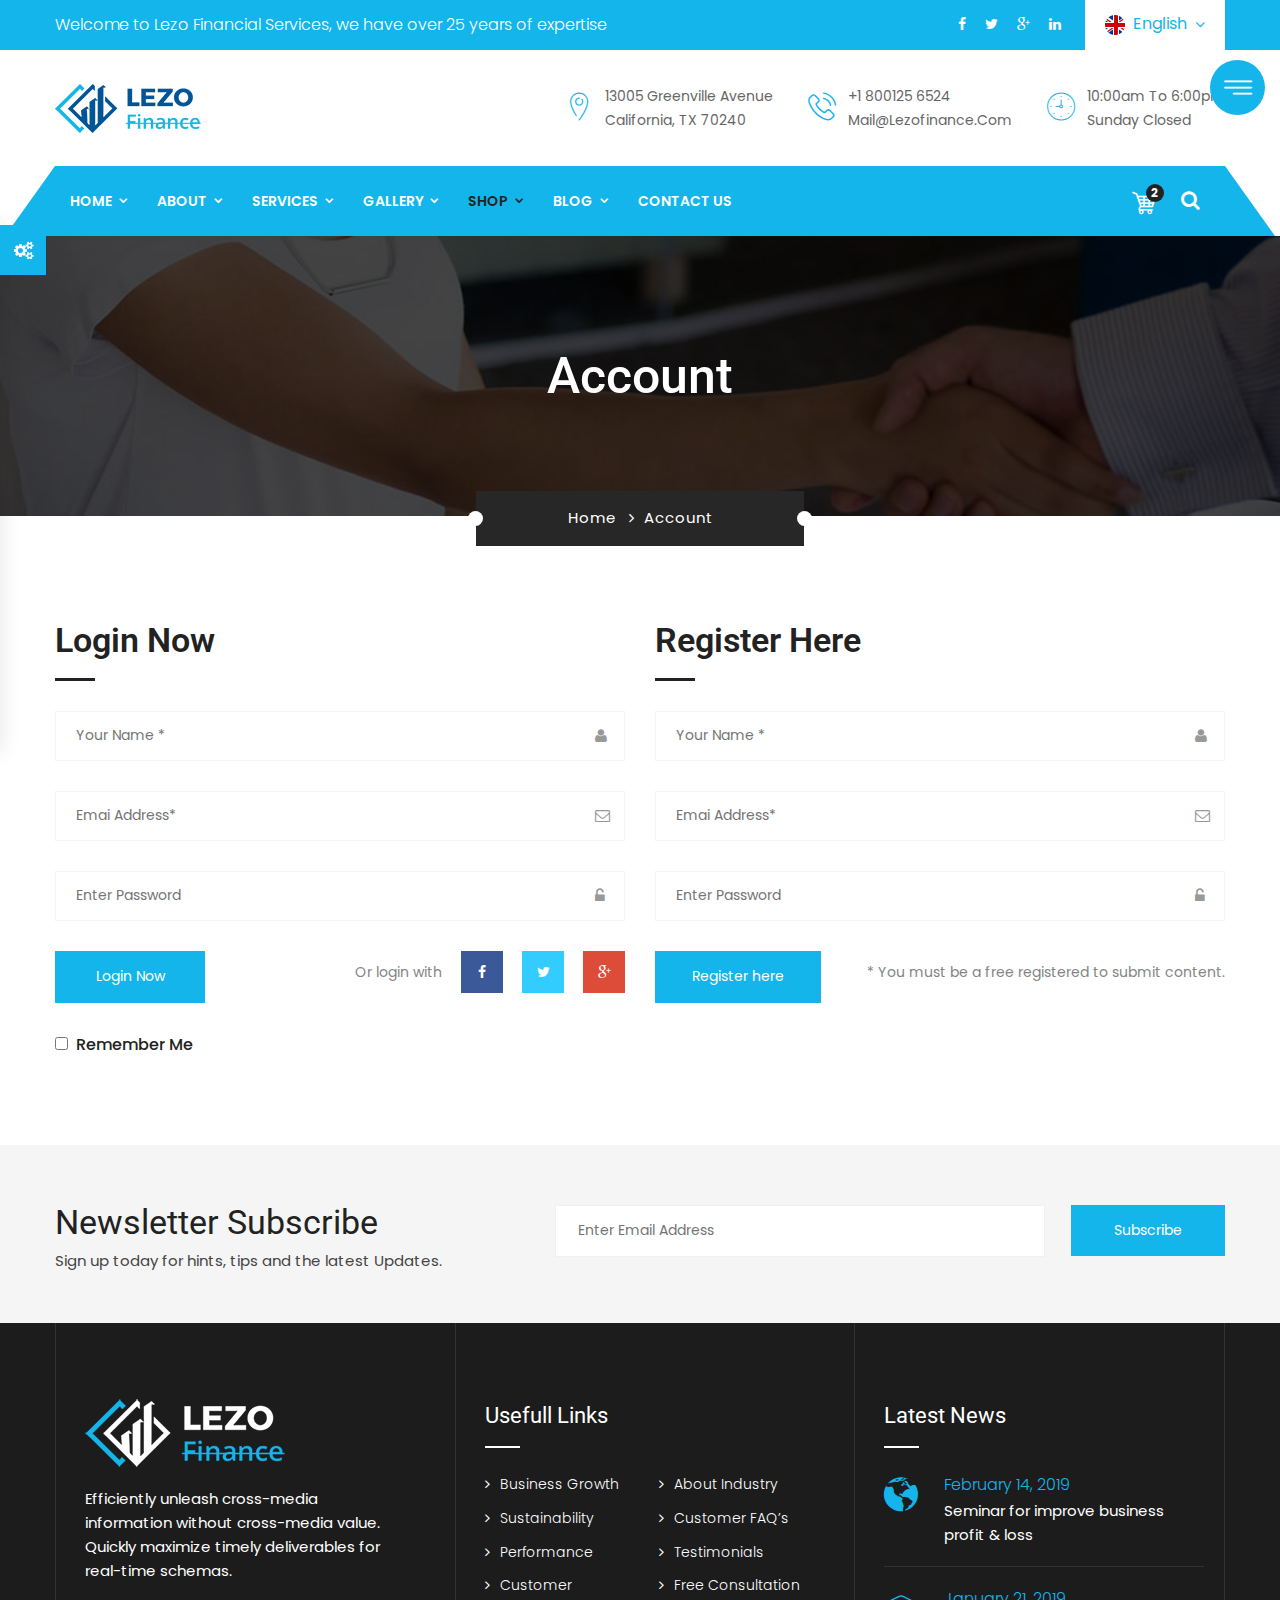
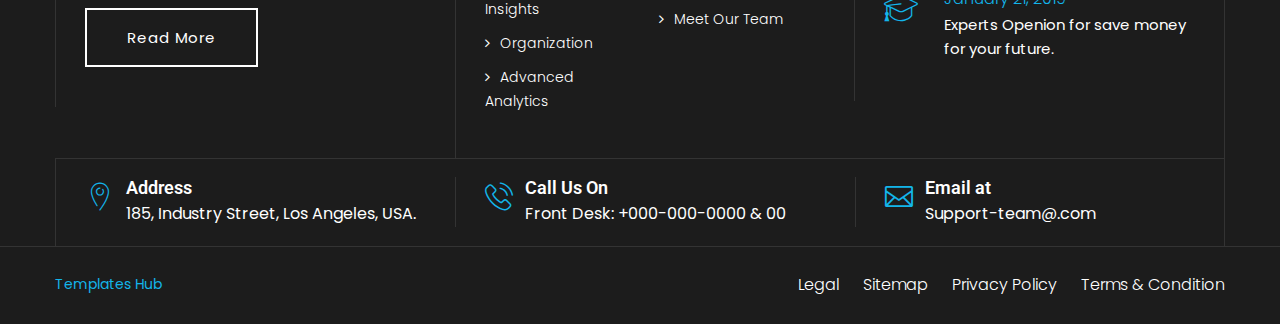
<file: account.html>
<!DOCTYPE html>
<html>

<!-- account36:25-->
<head>
<meta charset="utf-8">
<title>Lezo HTML Template | Account</title>
<!-- Stylesheets -->
<link href="css/bootstrap.css" rel="stylesheet">
<link href="css/style.css" rel="stylesheet">
<link href="css/slick.css" rel="stylesheet">
<link href="css/responsive.css" rel="stylesheet">
<!--Color Switcher Mockup-->
<link href="css/color-switcher-design.css" rel="stylesheet">
<!--Color Themes-->
<link id="theme-color-file" href="css/color-themes/default-theme.css" rel="stylesheet">

<link rel="shortcut icon" href="images/favicon.png" type="image/x-icon">
<link rel="icon" href="images/favicon.png" type="image/x-icon">

<!-- Responsive -->
<meta http-equiv="X-UA-Compatible" content="IE=edge">
<meta name="viewport" content="width=device-width, initial-scale=1.0, maximum-scale=1.0, user-scalable=0">

<!--[if lt IE 9]><script src="https://cdnjs.cloudflare.com/ajax/libs/html5shiv/3.7.3/html5shiv.js"></script><![endif]-->
<!--[if lt IE 9]><script src="js/respond.js"></script><![endif]-->
</head>

<body>

<div class="page-wrapper">
 	
    <!-- Preloader -->
    <div class="preloader"></div>
 	
 	<!-- Main Header-->
    <header class="main-header header-style-two">
    	
    	<!--Header Top-->
    	<div class="header-top">
    		<div class="auto-container">
				<div class="clearfix">
					<!--Top Left-->
					<div class="top-left">
						<div class="text">Welcome to Lezo Financial Services, we have over 25 years of expertise</div>
					</div>
					<!--Top Right-->
					<div class="top-right">
						<!--Social Box-->
						<ul class="social-box">
							<li><a href="#"><span class="fa fa-facebook"></span></a></li>
							<li><a href="#"><span class="fa fa-twitter"></span></a></li>
							<li><a href="#"><span class="fa fa-google-plus"></span></a></li>
							<li><a href="#"><span class="fa fa-linkedin"></span></a></li>
						</ul>
						<!--Language-->
                        <div class="language dropdown"><a class="btn btn-default dropdown-toggle" id="dropdownMenu2" data-toggle="dropdown" aria-haspopup="true" aria-expanded="true" href="#"><span class="flag-icon"><img src="images/icons/flag-icon.jpg" alt=""/></span>English &nbsp;<span class="icon fa fa-angle-down"></span></a>
                        	<ul class="dropdown-menu style-one" aria-labelledby="dropdownMenu2">
                                <li><a href="#">English</a></li>
                                <li><a href="#">German</a></li>
                                <li><a href="#">Arabic</a></li>
                                <li><a href="#">Hindi</a></li>
                            </ul>
                        </div>
					</div>
				</div>
			</div>
		</div>
    	
    	<!--Header-Upper-->
        <div class="header-upper">
        	<div class="auto-container">
            	<div class="clearfix">
                	
                	<div class="pull-left logo-box">
                    	<div class="logo"><a href="index-2.html"><img src="images/logo.png" alt="" title=""></a></div>
                    </div>
                    
                    <div class="pull-right upper-right clearfix">
                    	
                        <!--Info Box-->
                        <div class="upper-column info-box">
                        	<div class="icon-box"><span class="flaticon-pin"></span></div>
                            <ul>
								<li>13005 Greenville Avenue <br> California, TX 70240</li>
                            </ul>
                        </div>
                        
                        <!--Info Box-->
                        <div class="upper-column info-box">
                        	<div class="icon-box"><span class="flaticon-technology-1"></span></div>
                            <ul>
								<li>+1 800125 6524 <br> mail@lezofinance.com</li>
                            </ul>
                        </div>
                        
                        <!--Info Box-->
                        <div class="upper-column info-box">
                        	<div class="icon-box"><span class="flaticon-clock"></span></div>
                            <ul>
								<li>10:00am to 6:00pm <br> Sunday Closed</li>
                            </ul>
                        </div>
                        
                    </div>
                    
                </div>
            </div>
        </div>
        <!--End Header Upper-->
        
		<!-- Hidden Nav Toggler -->
		<div class="nav-toggler">
		   <div class="nav-btn"><button class="hidden-bar-opener"><span class="icon flaticon-menu"></span></button></div>
		</div>
		<!-- / Hidden Nav Toggler -->
		
        <!--Header Lower-->
        <div class="header-lower">
            
        	<div class="auto-container">
            	<div class="nav-outer clearfix">
                    <!-- Main Menu -->
                    <nav class="main-menu navbar-expand-md">
                        <div class="navbar-header">
                            <!-- Toggle Button -->    	
                            <button class="navbar-toggler" type="button" data-toggle="collapse" data-target="#navbarSupportedContent" aria-controls="navbarSupportedContent" aria-expanded="false" aria-label="Toggle navigation">
                                <span class="icon-bar"></span>
                                <span class="icon-bar"></span>
                                <span class="icon-bar"></span>
                            </button>
                        </div>
                        
                        <div class="navbar-collapse collapse clearfix" id="navbarSupportedContent">
                            <ul class="navigation clearfix">
                                <li class="dropdown"><a href="#">Home</a>
									<ul>
										<li><a href="index-2.html">Home Page 01</a></li>
										<li><a href="index-3.html">Home Page 02</a></li>
										<li class="dropdown"><a href="#">Header Styles</a>
											<ul>
												<li><a href="index-2.html">Header Style 01</a></li>
												<li><a href="index-3.html">Header Style 02</a></li>
											</ul>
										</li>
									</ul>
								</li>
								<li class="dropdown"><a href="#">About</a>
									<ul>
										<li><a href="about.html">About Us</a></li>
										<li><a href="careers.html">Careers</a></li>
										<li><a href="faq.html">Faq</a></li>
										<li><a href="testimonials.html">Testimonial</a></li>
										<li><a href="partners.html">Partners</a></li>
										<li><a href="comming-soon.html">Comming Soon</a></li>
									</ul>
								</li>
								<li class="dropdown"><a href="#">Services</a>
									<ul>
										<li><a href="services.html">Services</a></li>
										<li><a href="services-single.html">Financial Planing</a></li>
										<li><a href="savings-investments.html">Savings & Investments</a></li>
										<li><a href="private-banking.html">Private Banking</a></li>
										<li><a href="consumer-leasing.html">Consumer Leasing</a></li>
										<li><a href="secured-transactions.html">Secured Transactions</a></li>
										<li><a href="strategic-planing.html">Strategic Planing</a></li>
										<li><a href="trade-stock.html">Trade & Stock</a></li>
										<li><a href="insurance-consulting.html">Insurance Consulting</a></li>
										<li><a href="retirment-planning.html">Retirment Planning</a></li>
									</ul>
								</li>
								<li class="dropdown"><a href="#">Gallery</a>
									<ul>
										<li><a href="gallery.html">Gallery</a></li>
										<li><a href="gallery-grid.html">Gallery Grid</a></li>
										<li><a href="gallery-fullwidth.html">Gallery Fullwidth</a></li>
										<li><a href="gallery-fullwidth-2.html">Gallery Fullwidth 2</a></li>
										<li><a href="gallery-single.html">Gallery Single</a></li>
									</ul>
								</li>
								<li class="current dropdown"><a href="#">Shop</a>
									<ul>
										<li><a href="shop.html">Our Products</a></li>
										<li><a href="shop-single.html">Product Single</a></li>
										<li><a href="shopping-cart.html">Shopping Cart</a></li>
										<li><a href="checkout.html">Checkout</a></li>
										<li><a href="account.html">Account</a></li>
									</ul>
								</li>
								<li class="dropdown"><a href="#">Blog</a>
									<ul>
										<li><a href="blog.html">Our Blog</a></li>
										<li><a href="blog-list.html">Blog List</a></li>
										<li><a href="blog-classic.html">Blog Classic</a></li>
										<li><a href="blog-left-classic.html">Blog Left sidebar</a></li>
										<li><a href="blog-single.html">Blog Single</a></li>
										<li><a href="not-found.html">Not Found</a></li>
									</ul>
								</li>
								<li><a href="contact.html">Contact us</a></li>
                            </ul>
                        </div>
                    </nav>
                    
                    <!-- Main Menu End-->
                    <div class="outer-box clearfix">
                    	<!--Option Box-->
                    	<div class="option-box">
							<!--Cart Box-->
							<div class="cart-box">
								<div class="dropdown">
									<button class="cart-box-btn dropdown-toggle" type="button" id="dropdownMenu" data-toggle="dropdown" aria-haspopup="true" aria-expanded="false"><span class="flaticon-shopping-cart-of-checkered-design"></span><span class="total-cart">2</span></button>
									<div class="dropdown-menu pull-right cart-panel" aria-labelledby="dropdownMenu3">

										<div class="cart-product">
											<div class="inner">
												<div class="cross-icon"><span class="icon fa fa-remove"></span></div>
												<div class="image"><img src="images/resource/post-thumb-3.jpg" alt="" /></div>
												<h3><a href="shop-single.html">Flying Ninja</a></h3>
												<div class="quantity-text">Quantity 1</div>
												<div class="price">$99.00</div>
											</div>
										</div>
										<div class="cart-product">
											<div class="inner">
												<div class="cross-icon"><span class="icon fa fa-remove"></span></div>
												<div class="image"><img src="images/resource/post-thumb-2.jpg" alt="" /></div>
												<h3><a href="shop-single.html">Patient Ninja</a></h3>
												<div class="quantity-text">Quantity 1</div>
												<div class="price">$99.00</div>
											</div>
										</div>
										<div class="cart-total">Sub Total: <span>$198</span></div>
										<ul class="btns-boxed">
											<li><a href="shoping-cart.html">View Cart</a></li>
											<li><a href="checkout.html">CheckOut</a></li>
										</ul>

									</div>
								</div>
							</div>
							
							<!--Search Box-->
							<div class="search-box-outer">
								<div class="dropdown">
									<button class="search-box-btn dropdown-toggle" type="button" id="dropdownMenu3" data-toggle="dropdown" aria-haspopup="true" aria-expanded="false"><span class="fa fa-search"></span></button>
									<ul class="dropdown-menu pull-right search-panel" aria-labelledby="dropdownMenu3">
										<li class="panel-outer">
											<div class="form-container">
												<form method="post" action="#">
													<div class="form-group">
														<input type="search" name="field-name" value="" placeholder="Search Here" required>
														<button type="submit" class="search-btn"><span class="fa fa-search"></span></button>
													</div>
												</form>
											</div>
										</li>
									</ul>
								</div>
							</div>
						</div>
                    </div>
					<div class="side-curve"></div>
                </div>
            </div>
        </div>
        <!--End Header Lower-->
        
        <!--Sticky Header-->
        <div class="sticky-header">
        	<div class="auto-container clearfix">
            	<!--Logo-->
            	<div class="logo pull-left">
                	<a href="index-2.html" class="img-responsive"><img src="images/logo-small.png" alt="" title=""></a>
                </div>
                
                <!--Right Col-->
                <div class="right-col pull-right">
                	<!-- Main Menu -->
                    <nav class="main-menu navbar-expand-md">
                        <button class="navbar-toggler" type="button" data-toggle="collapse" data-target="#navbarSupportedContent1" aria-controls="navbarSupportedContent1" aria-expanded="false" aria-label="Toggle navigation">
                            <span class="icon-bar"></span>
                            <span class="icon-bar"></span>
                            <span class="icon-bar"></span>
                        </button>
                        
                        <div class="navbar-collapse collapse clearfix" id="navbarSupportedContent1">
                            <ul class="navigation clearfix">
                                <li class="dropdown"><a href="#">Home</a>
									<ul>
										<li><a href="index-2.html">Home Page 01</a></li>
										<li><a href="index-3.html">Home Page 02</a></li>
										<li class="dropdown"><a href="#">Header Styles</a>
											<ul>
												<li><a href="index-2.html">Header Style 01</a></li>
												<li><a href="index-3.html">Header Style 02</a></li>
											</ul>
										</li>
									</ul>
								</li>
								<li class="dropdown"><a href="#">About</a>
									<ul>
										<li><a href="about.html">About Us</a></li>
										<li><a href="careers.html">Careers</a></li>
										<li><a href="faq.html">Faq</a></li>
										<li><a href="testimonials.html">Testimonial</a></li>
										<li><a href="partners.html">Partners</a></li>
										<li><a href="comming-soon.html">Comming Soon</a></li>
									</ul>
								</li>
								<li class="dropdown"><a href="#">Services</a>
									<ul>
										<li><a href="services.html">Services</a></li>
										<li><a href="services-single.html">Financial Planing</a></li>
										<li><a href="savings-investments.html">Savings & Investments</a></li>
										<li><a href="private-banking.html">Private Banking</a></li>
										<li><a href="consumer-leasing.html">Consumer Leasing</a></li>
										<li><a href="secured-transactions.html">Secured Transactions</a></li>
										<li><a href="strategic-planing.html">Strategic Planing</a></li>
										<li><a href="trade-stock.html">Trade & Stock</a></li>
										<li><a href="insurance-consulting.html">Insurance Consulting</a></li>
										<li><a href="retirment-planning.html">Retirment Planning</a></li>
									</ul>
								</li>
								<li class="dropdown"><a href="#">Gallery</a>
									<ul>
										<li><a href="gallery.html">Gallery</a></li>
										<li><a href="gallery-grid.html">Gallery Grid</a></li>
										<li><a href="gallery-fullwidth.html">Gallery Fullwidth</a></li>
										<li><a href="gallery-fullwidth-2.html">Gallery Fullwidth 2</a></li>
										<li><a href="gallery-single.html">Gallery Single</a></li>
									</ul>
								</li>
								<li class="current dropdown"><a href="#">Shop</a>
									<ul>
										<li><a href="shop.html">Our Products</a></li>
										<li><a href="shop-single.html">Product Single</a></li>
										<li><a href="shopping-cart.html">Shopping Cart</a></li>
										<li><a href="checkout.html">Checkout</a></li>
										<li><a href="account.html">Account</a></li>
									</ul>
								</li>
								<li class="dropdown"><a href="#">Blog</a>
									<ul>
										<li><a href="blog.html">Our Blog</a></li>
										<li><a href="blog-list.html">Blog List</a></li>
										<li><a href="blog-classic.html">Blog Classic</a></li>
										<li><a href="blog-left-classic.html">Blog Left sidebar</a></li>
										<li><a href="blog-single.html">Blog Single</a></li>
										<li><a href="not-found.html">Not Found</a></li>
									</ul>
								</li>
								<li><a href="contact.html">Contact us</a></li>
                            </ul>
                        </div>
                    </nav><!-- Main Menu End-->
                </div>
                
            </div>
        </div>
        <!--End Sticky Header-->
    
    </header>
    <!--End Main Header -->
	
	<!--FullScreen Menu-->
	<div class="fullscreen-menu">
		<!--Close Btn-->
		<div class="close-menu"><span class="flaticon-cancel-1"></span></div>
		
		<div class="menu-outer-container">
			<div class="menu-box">
				<nav class="full-menu">
					<ul class="navigation">
						<li class="dropdown"><a href="#">Home</a>
							<ul>
								<li><a href="index-2.html">Home Page 01</a></li>
								<li><a href="index-3.html">Home Page 02</a></li>
							</ul>
						</li>
						<li class="dropdown"><a href="#">About</a>
							<ul>
								<li><a href="about.html">About Us</a></li>
								<li><a href="careers.html">Careers</a></li>
								<li><a href="faq.html">Faq</a></li>
								<li><a href="testimonials.html">Testimonial</a></li>
								<li><a href="partners.html">Partners</a></li>
								<li><a href="comming-soon.html">Comming Soon</a></li>
							</ul>
						</li>
						<li class="dropdown"><a href="#">Services</a>
							<ul>
								<li><a href="services.html">Services</a></li>
								<li><a href="services-single.html">Financial Planing</a></li>
								<li><a href="savings-investments.html">Savings & Investments</a></li>
								<li><a href="private-banking.html">Private Banking</a></li>
								<li><a href="consumer-leasing.html">Consumer Leasing</a></li>
								<li><a href="secured-transactions.html">Secured Transactions</a></li>
								<li><a href="strategic-planing.html">Strategic Planing</a></li>
								<li><a href="trade-stock.html">Trade & Stock</a></li>
								<li><a href="insurance-consulting.html">Insurance Consulting</a></li>
								<li><a href="retirment-planning.html">Retirment Planning</a></li>
							</ul>
						</li>
						<li class="dropdown"><a href="#">Gallery</a>
							<ul>
								<li><a href="gallery.html">Gallery</a></li>
								<li><a href="gallery-grid.html">Gallery Grid</a></li>
								<li><a href="gallery-fullwidth.html">Gallery Fullwidth</a></li>
								<li><a href="gallery-fullwidth-2.html">Gallery Fullwidth 2</a></li>
								<li><a href="gallery-single.html">Gallery Single</a></li>
							</ul>
						</li>
						<li class="current dropdown"><a href="#">Shop</a>
							<ul>
								<li><a href="shop.html">Our Products</a></li>
								<li><a href="shop-single.html">Product Single</a></li>
								<li><a href="shopping-cart.html">Shopping Cart</a></li>
								<li><a href="checkout.html">Checkout</a></li>
								<li><a href="account.html">Account</a></li>
							</ul>
						</li>
						<li class="dropdown"><a href="#">Blog</a>
							<ul>
								<li><a href="blog.html">Our Blog</a></li>
								<li><a href="blog-list.html">Blog List</a></li>
								<li><a href="blog-classic.html">Blog Classic</a></li>
								<li><a href="blog-left-classic.html">Blog Left sidebar</a></li>
								<li><a href="blog-single.html">Blog Single</a></li>
								<li><a href="not-found.html">Not Found</a></li>
							</ul>
						</li>
						<li><a href="contact.html">Contact us</a></li>
					</ul>
				</nav>
			</div>
		</div>
	</div><!--End FullScreen Menu-->
	
	<!--Page Title-->
    <section class="page-title" style="background-image:url(images/background/2.jpg);">
    	<div class="auto-container">
        	<h2>Account</h2>
        </div>
    </section>
    
    <!--Breadcrumb-->
    <div class="breadcrumb-outer">
    	<div class="auto-container">
        	<ul class="bread-crumb text-center">
            	<li><a href="index-2.html">Home</a> <span class="fa fa-angle-right"></span></li>
                <li>Account</li>
            </ul>
        </div>
    </div>
    <!--End Page Title-->
	
	<!--Register Section-->
    <section class="register-section">
        <div class="auto-container">
            <div class="row clearfix">
                
                <!--Form Column-->
                <div class="form-column column col-lg-6 col-md-12 col-sm-12">
                
                    <div class="sec-title">
                        <h2>Login Now</h2>
                    </div>
                    
                    <!--Login Form-->
                    <div class="styled-form login-form">
                        <form method="post" action="https://expert-themes.com/html/lezo/lezo/index.html">
                            <div class="form-group">
                                <span class="adon-icon"><span class="fa fa-user"></span></span>
                                <input type="text" name="username" value="" placeholder="Your Name *">
                            </div>
                            <div class="form-group">
                                <span class="adon-icon"><span class="fa fa-envelope-o"></span></span>
                                <input type="email" name="useremil" value="" placeholder="Emai Address*">
                            </div>
                            <div class="form-group">
                                <span class="adon-icon"><span class="fa fa-unlock-alt"></span></span>
                                <input type="password" name="userpassword" value="" placeholder="Enter Password">
                            </div>
                            <div class="clearfix">
                                <div class="form-group pull-left">
                                    <button type="button" class="theme-btn btn-style-one">Login Now</button>
                                </div>
                                <div class="form-group social-links-two pull-right">
                                    Or login with <a href="#" class="img-circle facebook"><span class="fa fa-facebook-f"></span></a> <a href="#" class="img-circle twitter"><span class="fa fa-twitter"></span></a> <a href="#" class="img-circle google-plus"><span class="fa fa-google-plus"></span></a>
                                </div>
                            </div>
                            
                            <div class="clearfix">
                                <div class="pull-left">
                                    <input type="checkbox" id="remember-me"><label class="remember-me" for="remember-me">&nbsp; Remember Me</label>
                                </div>
                            </div>
                            
                        </form>
                    </div>
                    
                </div>
                
                <!--Form Column-->
                <div class="form-column column col-lg-6 col-md-12 col-sm-12">
                
                    <div class="sec-title">
                        <h2>Register Here</h2>
                    </div>
                    
                    <!--Login Form-->
                    <div class="styled-form register-form">
                        <form method="post" action="https://expert-themes.com/html/lezo/lezo/index.html">
                            <div class="form-group">
                                <span class="adon-icon"><span class="fa fa-user"></span></span>
                                <input type="text" name="username" value="" placeholder="Your Name *">
                            </div>
                            <div class="form-group">
                                <span class="adon-icon"><span class="fa fa-envelope-o"></span></span>
                                <input type="email" name="useremil" value="" placeholder="Emai Address*">
                            </div>
                            <div class="form-group">
                                <span class="adon-icon"><span class="fa fa-unlock-alt"></span></span>
                                <input type="password" name="userpassword" value="" placeholder="Enter Password">
                            </div>
                            <div class="clearfix">
                                <div class="form-group pull-left">
                                    <button type="button" class="theme-btn btn-style-one">Register here</button>
                                </div>
                                <div class="form-group submit-text pull-right">
                                	* You must be a free registered to submit content.
                                </div>
                            </div>
                            
                        </form>
                    </div>
                    
                </div>
                
            </div>
        </div>
    </section>
    <!--End Register Section-->
	
	<!--Subscribe Style One-->
    <section class="subscribe-style-one alternate">
    	<div class="auto-container">
        	<div class="row clearfix">
				<div class="col-lg-5 col-md-12 col-sm-12">
					<h2>Newsletter Subscribe</h2>
					<div class="text">Sign up today for hints, tips and the latest Updates.</div>
				</div>
				<div class="col-lg-7 col-md-12 col-sm-12">
					<form method="post" action="#">
						<div class="form-group clearfix">
							<input type="email" name="email" value="" placeholder="Enter Email Address" required>
							<button type="submit" class="theme-btn btn-style-one">Subscribe</button>
						</div>
					</form>
				</div>
			</div>
        </div>
    </section>
	<!--End Subscribe Style One-->
	
	<!--Main Footer-->
	<div class="bottom-parallax">
		<footer class="main-footer">
			<!--Widgets Section-->
			<div class="auto-container">

				<div class="widgets-section">
					<div class="row clearfix">

						<!--Footer Column-->
						<div class="footer-column col-lg-4 col-md-6 col-sm-12">
							<!--About Widget-->
							<div class="footer-widget logo-widget">
								<div class="logo">
									<a href="index-2.html"><img src="images/footer-logo.png" alt="" /></a>
								</div>
								<div class="text">Efficiently unleash cross-media information without cross-media value. Quickly maximize timely deliverables for real-time schemas. </div>
								<a href="#" class="theme-btn btn-style-two">Read More</a>
							</div>
						</div>

						<!--Footer Column-->
						<div class="footer-column col-lg-4 col-md-6 col-sm-12">
							<!--About Widget-->
							<div class="footer-widget links-widget">
								<h5>Usefull Links</h5>
								<div class="row clearfix">
									<ul class="link-list col-md-6 col-sm-6 col-xs-12">
										<li><a href="#">Business Growth</a></li>
										<li><a href="#">Sustainability</a></li>
										<li><a href="#">Performance</a></li>
										<li><a href="#">Customer Insights</a></li>
										<li><a href="#">Organization</a></li>
										<li><a href="#">Advanced Analytics</a></li>
									</ul>
									<ul class="link-list col-md-6 col-sm-6 col-xs-12">
										<li><a href="#">About Industry</a></li>
										<li><a href="#">Customer FAQ’s</a></li>
										<li><a href="#">Testimonials</a></li>
										<li><a href="#">Free Consultation</a></li>
										<li><a href="#">Meet Our Team</a></li>
									</ul>
								</div>
							</div>
						</div>  

						<!--Footer Column-->
						<div class="footer-column col-lg-4 col-md-6 col-sm-12">
							<!--About Widget-->
							<div class="footer-widget news-widget">
								<h5>Latest News</h5>

								<div class="news-widget-block">
									<div class="inner">
										<div class="icon flaticon-world"></div>
										<div class="post-date">February 14, 2019</div>
										<div class="text"><a href="#">Seminar for improve  business profit & loss</a></div>
									</div>
								</div>

								<div class="news-widget-block">
									<div class="inner">
										<div class="icon flaticon-graduation-cap"></div>
										<div class="post-date">January 21, 2019</div>
										<div class="text"><a href="#">Experts Openion for save money for your future.</a></div>
									</div>
								</div>

							</div>
						</div>

					</div>
				</div>

				<!--Footer Info Section-->
				<div class="footer-info-section">
					<div class="row clearfix">

						<!--Info Block-->
						<div class="info-block col-md-4 col-sm-6 col-xs-12">
							<div class="inner">
								<div class="icon flaticon-pin"></div>
								<h6>Address</h6>
								<div class="text">185, Industry Street, Los Angeles, USA.</div>
							</div>
						</div>

						<!--Info Block-->
						<div class="info-block col-md-4 col-sm-6 col-xs-12">
							<div class="inner">
								<div class="icon flaticon-technology-1"></div>
								<h6>Call Us On</h6>
								<div class="text">Front Desk: +000-000-0000 & 00</div>
							</div>
						</div>

						<!--Info Block-->
						<div class="info-block col-md-4 col-sm-6 col-xs-12">
							<div class="inner">
								<div class="icon flaticon-web"></div>
								<h6>Email at</h6>
								<div class="text">Support-team@.com</div>
							</div>
						</div>

					</div>
				</div>

			</div>

			<!--Footer Bottom-->
			<div class="footer-bottom">
				<div class="auto-container">
					<div class="row clearfix">
						<div class="column col-md-6 col-sm-12 col-xs-12">
							<div class="copyright"><a target="_blank" href="https://www.templateshub.net">Templates Hub</a></div>
						</div>
						<div class="nav-column col-md-6 col-sm-12 col-xs-12">
							<ul class="footer-nav">
								<li><a href="#">Legal</a></li>
								<li><a href="#">Sitemap</a></li>
								<li><a href="#">Privacy Policy</a></li>
								<li><a href="#">Terms & Condition</a></li>
							</ul>
						</div>
					</div>
				</div>
			</div>
			<!--End Footer Bottom-->

		</footer>
	</div>
	
</div>
<!--End pagewrapper-->

<!--Scroll to top-->
<div class="scroll-to-top scroll-to-target" data-target="html"><span class="fa fa-arrow-up"></span></div>

<!-- Color Palate / Color Switcher -->
<div class="color-palate">
    <div class="color-trigger">
        <i class="fa fa-gears"></i>
    </div>
    <div class="color-palate-head">
        <h6>Choose Your Color</h6>
    </div>
    <div class="various-color clearfix">
        <div class="colors-list">
            <span class="palate default-color active" data-theme-file="css/color-themes/default-theme.css"></span>
            <span class="palate green-color" data-theme-file="css/color-themes/green-theme.css"></span>
            <span class="palate blue-color" data-theme-file="css/color-themes/blue-theme.css"></span>
            <span class="palate orange-color" data-theme-file="css/color-themes/orange-theme.css"></span>
            <span class="palate purple-color" data-theme-file="css/color-themes/purple-theme.css"></span>
            <span class="palate teal-color" data-theme-file="css/color-themes/teal-theme.css"></span>
            <span class="palate brown-color" data-theme-file="css/color-themes/brown-theme.css"></span>
            <span class="palate redd-color" data-theme-file="css/color-themes/redd-color.css"></span>
			<span class="palate olive-color" data-theme-file="css/color-themes/olive-theme.css"></span>
            <span class="palate yellow-color" data-theme-file="css/color-themes/yellow-theme.css"></span>
            <span class="palate pink-color" data-theme-file="css/color-themes/pink-theme.css"></span>
            <span class="palate hotpink-color" data-theme-file="css/color-themes/hotpink-color.css"></span>
        </div>
    </div>
	
	<ul class="box-version option-box"> <li class="box">Boxed</li> <li>Full width</li></ul>
	<ul class="rtl-version option-box"> <li class="rtl">RTL Version</li> <li>LTR Version</li> </ul>
	
    <a href="#" class="purchase-btn">Purchase now $17</a>
    
    <div class="palate-foo">
        <span>You will find much more options for colors and styling in admin panel. This color picker is used only for demonstation purposes.</span>
    </div>

</div>

<script src="js/jquery.js"></script>
<script src="js/popper.min.js"></script>
<script src="js/bootstrap.min.js"></script>
<script src="js/jquery.mCustomScrollbar.concat.min.js"></script>
<script src="js/jquery.fancybox.js"></script>
<script src="js/appear.js"></script>
<script src="js/owl.js"></script>
<script src="js/wow.js"></script>
<script src="js/slick.js"></script>
<script src="js/jquery-ui.js"></script>
<script src="js/script.js"></script>
<script src="js/color-settings.js"></script>

</body>

<!-- account36:25-->
</html>
</file>
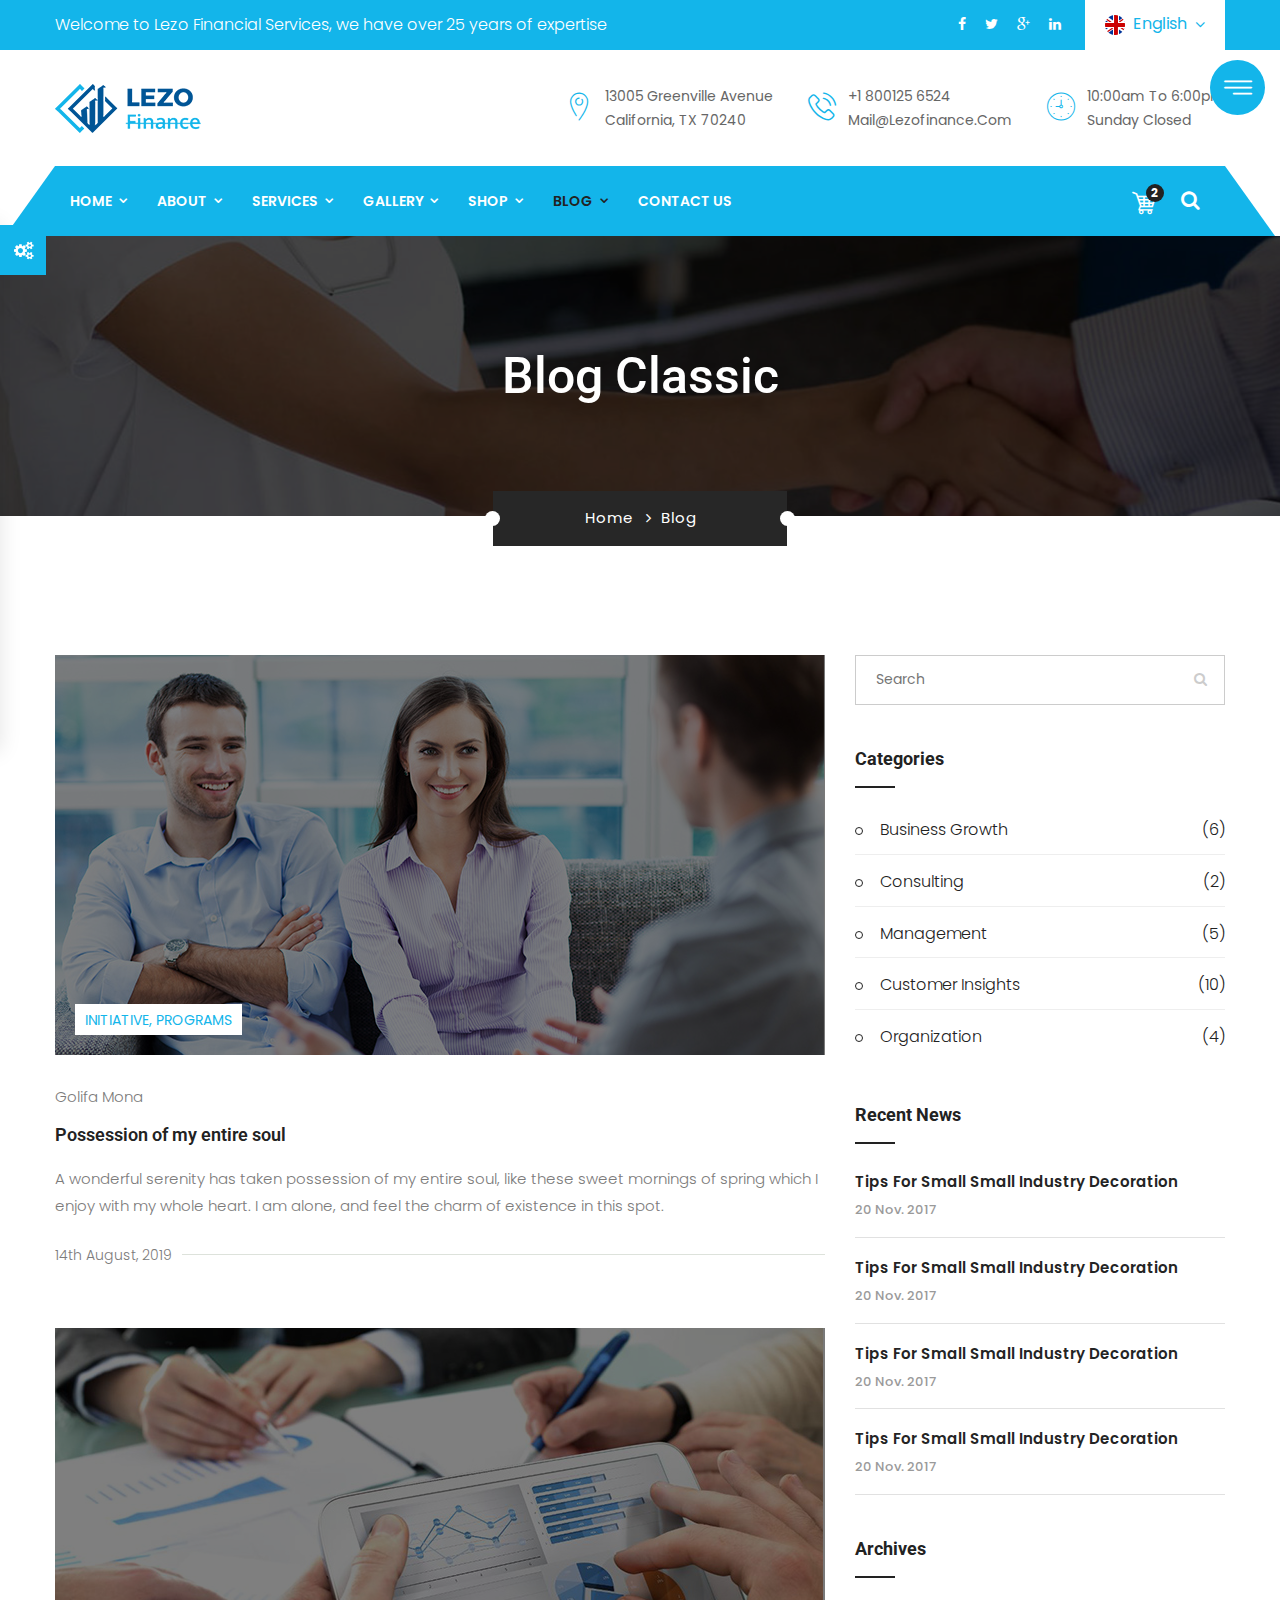
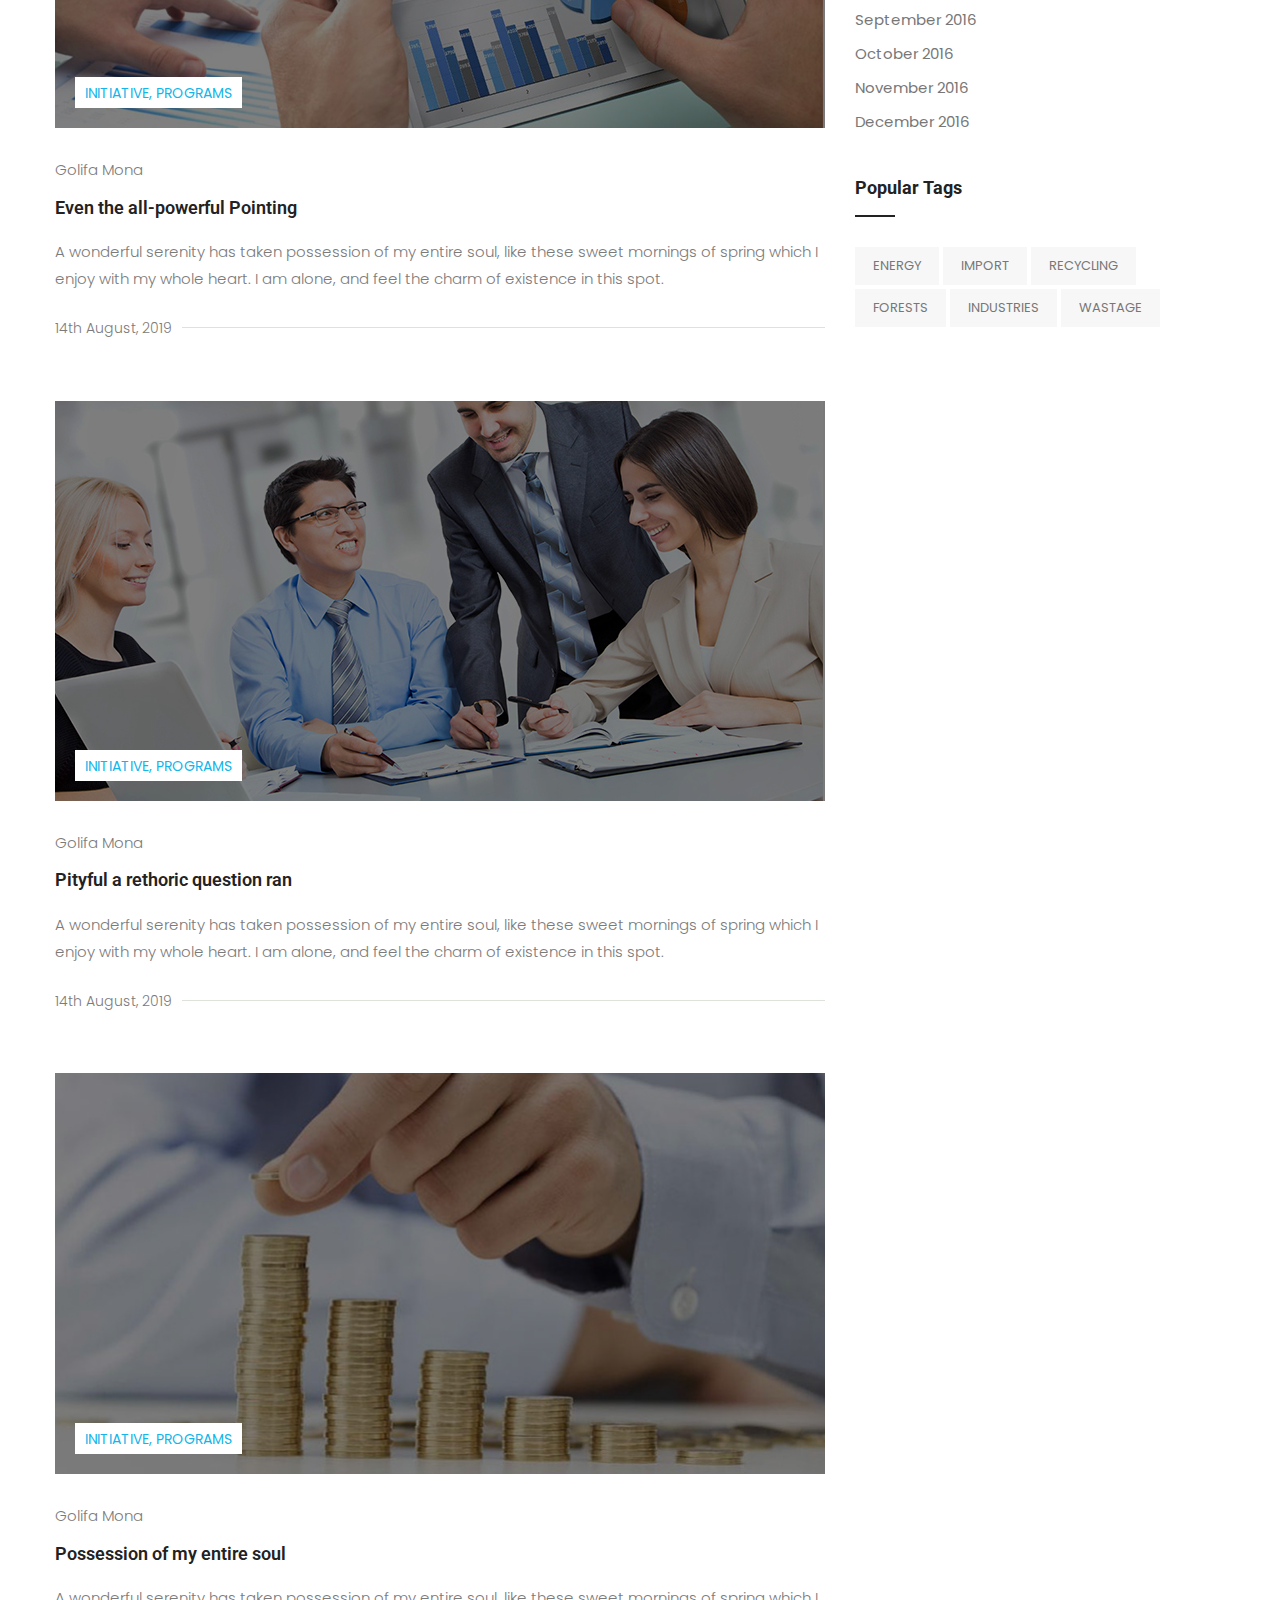
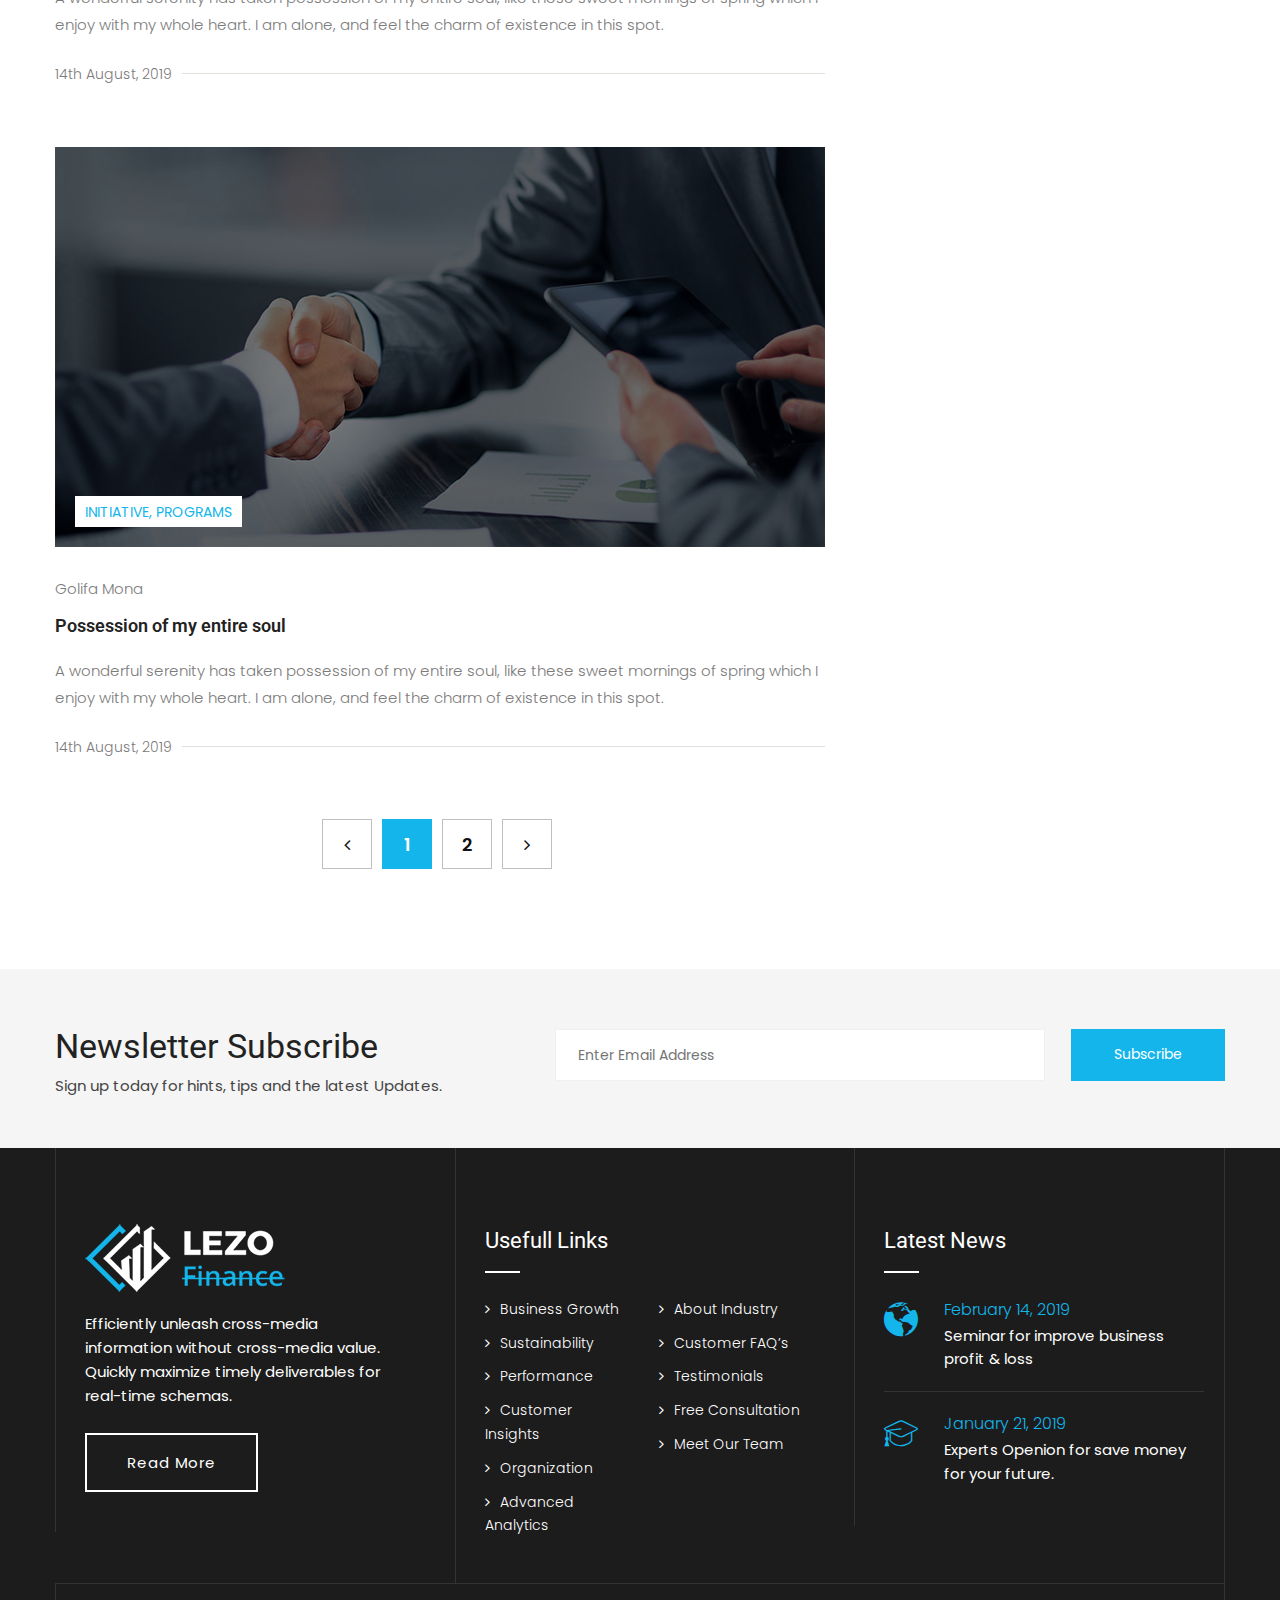
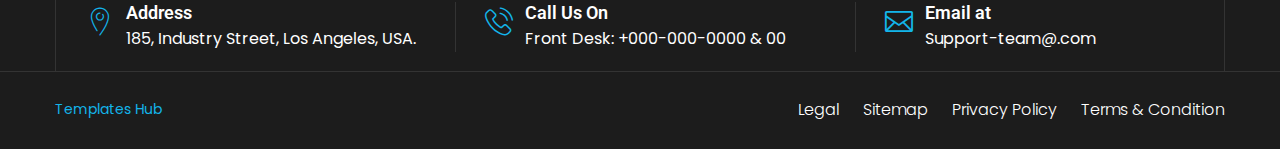
<file: blog-classic.html>
<!DOCTYPE html>
<html>

<!-- blog-classic38:29-->
<head>
<meta charset="utf-8">
<title>Lezo HTML Template | Blog Classic</title>
<!-- Stylesheets -->
<link href="css/bootstrap.css" rel="stylesheet">
<link href="css/style.css" rel="stylesheet">
<link href="css/slick.css" rel="stylesheet">
<link href="css/responsive.css" rel="stylesheet">
<!--Color Switcher Mockup-->
<link href="css/color-switcher-design.css" rel="stylesheet">
<!--Color Themes-->
<link id="theme-color-file" href="css/color-themes/default-theme.css" rel="stylesheet">

<link rel="shortcut icon" href="images/favicon.png" type="image/x-icon">
<link rel="icon" href="images/favicon.png" type="image/x-icon">

<!-- Responsive -->
<meta http-equiv="X-UA-Compatible" content="IE=edge">
<meta name="viewport" content="width=device-width, initial-scale=1.0, maximum-scale=1.0, user-scalable=0">

<!--[if lt IE 9]><script src="https://cdnjs.cloudflare.com/ajax/libs/html5shiv/3.7.3/html5shiv.js"></script><![endif]-->
<!--[if lt IE 9]><script src="js/respond.js"></script><![endif]-->
</head>

<body>

<div class="page-wrapper">
 	
    <!-- Preloader -->
    <div class="preloader"></div>
 	
 	<!-- Main Header-->
    <header class="main-header header-style-two">
    	
    	<!--Header Top-->
    	<div class="header-top">
    		<div class="auto-container">
				<div class="clearfix">
					<!--Top Left-->
					<div class="top-left">
						<div class="text">Welcome to Lezo Financial Services, we have over 25 years of expertise</div>
					</div>
					<!--Top Right-->
					<div class="top-right">
						<!--Social Box-->
						<ul class="social-box">
							<li><a href="#"><span class="fa fa-facebook"></span></a></li>
							<li><a href="#"><span class="fa fa-twitter"></span></a></li>
							<li><a href="#"><span class="fa fa-google-plus"></span></a></li>
							<li><a href="#"><span class="fa fa-linkedin"></span></a></li>
						</ul>
						<!--Language-->
                        <div class="language dropdown"><a class="btn btn-default dropdown-toggle" id="dropdownMenu2" data-toggle="dropdown" aria-haspopup="true" aria-expanded="true" href="#"><span class="flag-icon"><img src="images/icons/flag-icon.jpg" alt=""/></span>English &nbsp;<span class="icon fa fa-angle-down"></span></a>
                        	<ul class="dropdown-menu style-one" aria-labelledby="dropdownMenu2">
                                <li><a href="#">English</a></li>
                                <li><a href="#">German</a></li>
                                <li><a href="#">Arabic</a></li>
                                <li><a href="#">Hindi</a></li>
                            </ul>
                        </div>
					</div>
				</div>
			</div>
		</div>
    	
    	<!--Header-Upper-->
        <div class="header-upper">
        	<div class="auto-container">
            	<div class="clearfix">
                	
                	<div class="pull-left logo-box">
                    	<div class="logo"><a href="index-2.html"><img src="images/logo.png" alt="" title=""></a></div>
                    </div>
                    
                    <div class="pull-right upper-right clearfix">
                    	
                        <!--Info Box-->
                        <div class="upper-column info-box">
                        	<div class="icon-box"><span class="flaticon-pin"></span></div>
                            <ul>
								<li>13005 Greenville Avenue <br> California, TX 70240</li>
                            </ul>
                        </div>
                        
                        <!--Info Box-->
                        <div class="upper-column info-box">
                        	<div class="icon-box"><span class="flaticon-technology-1"></span></div>
                            <ul>
								<li>+1 800125 6524 <br> mail@lezofinance.com</li>
                            </ul>
                        </div>
                        
                        <!--Info Box-->
                        <div class="upper-column info-box">
                        	<div class="icon-box"><span class="flaticon-clock"></span></div>
                            <ul>
								<li>10:00am to 6:00pm <br> Sunday Closed</li>
                            </ul>
                        </div>
                        
                    </div>
                    
                </div>
            </div>
        </div>
        <!--End Header Upper-->
        
		<!-- Hidden Nav Toggler -->
		<div class="nav-toggler">
		   <div class="nav-btn"><button class="hidden-bar-opener"><span class="icon flaticon-menu"></span></button></div>
		</div>
		<!-- / Hidden Nav Toggler -->
		
        <!--Header Lower-->
        <div class="header-lower">
            
        	<div class="auto-container">
            	<div class="nav-outer clearfix">
                    <!-- Main Menu -->
                    <nav class="main-menu navbar-expand-md">
                        <div class="navbar-header">
                            <!-- Toggle Button -->    	
                            <button class="navbar-toggler" type="button" data-toggle="collapse" data-target="#navbarSupportedContent" aria-controls="navbarSupportedContent" aria-expanded="false" aria-label="Toggle navigation">
                                <span class="icon-bar"></span>
                                <span class="icon-bar"></span>
                                <span class="icon-bar"></span>
                            </button>
                        </div>
                        
                        <div class="navbar-collapse collapse clearfix" id="navbarSupportedContent">
                            <ul class="navigation clearfix">
                                <li class="dropdown"><a href="#">Home</a>
									<ul>
										<li><a href="index-2.html">Home Page 01</a></li>
										<li><a href="index-3.html">Home Page 02</a></li>
										<li class="dropdown"><a href="#">Header Styles</a>
											<ul>
												<li><a href="index-2.html">Header Style 01</a></li>
												<li><a href="index-3.html">Header Style 02</a></li>
											</ul>
										</li>
									</ul>
								</li>
								<li class="dropdown"><a href="#">About</a>
									<ul>
										<li><a href="about.html">About Us</a></li>
										<li><a href="careers.html">Careers</a></li>
										<li><a href="faq.html">Faq</a></li>
										<li><a href="testimonials.html">Testimonial</a></li>
										<li><a href="partners.html">Partners</a></li>
										<li><a href="comming-soon.html">Comming Soon</a></li>
									</ul>
								</li>
								<li class="dropdown"><a href="#">Services</a>
									<ul>
										<li><a href="services.html">Services</a></li>
										<li><a href="services-single.html">Financial Planing</a></li>
										<li><a href="savings-investments.html">Savings & Investments</a></li>
										<li><a href="private-banking.html">Private Banking</a></li>
										<li><a href="consumer-leasing.html">Consumer Leasing</a></li>
										<li><a href="secured-transactions.html">Secured Transactions</a></li>
										<li><a href="strategic-planing.html">Strategic Planing</a></li>
										<li><a href="trade-stock.html">Trade & Stock</a></li>
										<li><a href="insurance-consulting.html">Insurance Consulting</a></li>
										<li><a href="retirment-planning.html">Retirment Planning</a></li>
									</ul>
								</li>
								<li class="dropdown"><a href="#">Gallery</a>
									<ul>
										<li><a href="gallery.html">Gallery</a></li>
										<li><a href="gallery-grid.html">Gallery Grid</a></li>
										<li><a href="gallery-fullwidth.html">Gallery Fullwidth</a></li>
										<li><a href="gallery-fullwidth-2.html">Gallery Fullwidth 2</a></li>
										<li><a href="gallery-single.html">Gallery Single</a></li>
									</ul>
								</li>
								<li class="dropdown"><a href="#">Shop</a>
									<ul>
										<li><a href="shop.html">Our Products</a></li>
										<li><a href="shop-single.html">Product Single</a></li>
										<li><a href="shopping-cart.html">Shopping Cart</a></li>
										<li><a href="checkout.html">Checkout</a></li>
										<li><a href="account.html">Account</a></li>
									</ul>
								</li>
								<li class="current dropdown"><a href="#">Blog</a>
									<ul>
										<li><a href="blog.html">Our Blog</a></li>
										<li><a href="blog-list.html">Blog List</a></li>
										<li><a href="blog-classic.html">Blog Classic</a></li>
										<li><a href="blog-left-classic.html">Blog Left sidebar</a></li>
										<li><a href="blog-single.html">Blog Single</a></li>
										<li><a href="not-found.html">Not Found</a></li>
									</ul>
								</li>
								<li><a href="contact.html">Contact us</a></li>
                            </ul>
                        </div>
                    </nav>
                    
                    <!-- Main Menu End-->
                    <div class="outer-box clearfix">
                    	<!--Option Box-->
                    	<div class="option-box">
							<!--Cart Box-->
							<div class="cart-box">
								<div class="dropdown">
									<button class="cart-box-btn dropdown-toggle" type="button" id="dropdownMenu" data-toggle="dropdown" aria-haspopup="true" aria-expanded="false"><span class="flaticon-shopping-cart-of-checkered-design"></span><span class="total-cart">2</span></button>
									<div class="dropdown-menu pull-right cart-panel" aria-labelledby="dropdownMenu3">

										<div class="cart-product">
											<div class="inner">
												<div class="cross-icon"><span class="icon fa fa-remove"></span></div>
												<div class="image"><img src="images/resource/post-thumb-3.jpg" alt="" /></div>
												<h3><a href="shop-single.html">Flying Ninja</a></h3>
												<div class="quantity-text">Quantity 1</div>
												<div class="price">$99.00</div>
											</div>
										</div>
										<div class="cart-product">
											<div class="inner">
												<div class="cross-icon"><span class="icon fa fa-remove"></span></div>
												<div class="image"><img src="images/resource/post-thumb-2.jpg" alt="" /></div>
												<h3><a href="shop-single.html">Patient Ninja</a></h3>
												<div class="quantity-text">Quantity 1</div>
												<div class="price">$99.00</div>
											</div>
										</div>
										<div class="cart-total">Sub Total: <span>$198</span></div>
										<ul class="btns-boxed">
											<li><a href="shoping-cart.html">View Cart</a></li>
											<li><a href="checkout.html">CheckOut</a></li>
										</ul>

									</div>
								</div>
							</div>
							
							<!--Search Box-->
							<div class="search-box-outer">
								<div class="dropdown">
									<button class="search-box-btn dropdown-toggle" type="button" id="dropdownMenu3" data-toggle="dropdown" aria-haspopup="true" aria-expanded="false"><span class="fa fa-search"></span></button>
									<ul class="dropdown-menu pull-right search-panel" aria-labelledby="dropdownMenu3">
										<li class="panel-outer">
											<div class="form-container">
												<form method="post" action="#">
													<div class="form-group">
														<input type="search" name="field-name" value="" placeholder="Search Here" required>
														<button type="submit" class="search-btn"><span class="fa fa-search"></span></button>
													</div>
												</form>
											</div>
										</li>
									</ul>
								</div>
							</div>
						</div>
                    </div>
					<div class="side-curve"></div>
                </div>
            </div>
        </div>
        <!--End Header Lower-->
        
        <!--Sticky Header-->
        <div class="sticky-header">
        	<div class="auto-container clearfix">
            	<!--Logo-->
            	<div class="logo pull-left">
                	<a href="index-2.html" class="img-responsive"><img src="images/logo-small.png" alt="" title=""></a>
                </div>
                
                <!--Right Col-->
                <div class="right-col pull-right">
                	<!-- Main Menu -->
                    <nav class="main-menu navbar-expand-md">
                        <button class="navbar-toggler" type="button" data-toggle="collapse" data-target="#navbarSupportedContent1" aria-controls="navbarSupportedContent1" aria-expanded="false" aria-label="Toggle navigation">
                            <span class="icon-bar"></span>
                            <span class="icon-bar"></span>
                            <span class="icon-bar"></span>
                        </button>
                        
                        <div class="navbar-collapse collapse clearfix" id="navbarSupportedContent1">
                            <ul class="navigation clearfix">
                                <li class="dropdown"><a href="#">Home</a>
									<ul>
										<li><a href="index-2.html">Home Page 01</a></li>
										<li><a href="index-3.html">Home Page 02</a></li>
										<li class="dropdown"><a href="#">Header Styles</a>
											<ul>
												<li><a href="index-2.html">Header Style 01</a></li>
												<li><a href="index-3.html">Header Style 02</a></li>
											</ul>
										</li>
									</ul>
								</li>
								<li class="dropdown"><a href="#">About</a>
									<ul>
										<li><a href="about.html">About Us</a></li>
										<li><a href="careers.html">Careers</a></li>
										<li><a href="faq.html">Faq</a></li>
										<li><a href="testimonials.html">Testimonial</a></li>
										<li><a href="partners.html">Partners</a></li>
										<li><a href="comming-soon.html">Comming Soon</a></li>
									</ul>
								</li>
								<li class="dropdown"><a href="#">Services</a>
									<ul>
										<li><a href="services.html">Services</a></li>
										<li><a href="services-single.html">Financial Planing</a></li>
										<li><a href="savings-investments.html">Savings & Investments</a></li>
										<li><a href="private-banking.html">Private Banking</a></li>
										<li><a href="consumer-leasing.html">Consumer Leasing</a></li>
										<li><a href="secured-transactions.html">Secured Transactions</a></li>
										<li><a href="strategic-planing.html">Strategic Planing</a></li>
										<li><a href="trade-stock.html">Trade & Stock</a></li>
										<li><a href="insurance-consulting.html">Insurance Consulting</a></li>
										<li><a href="retirment-planning.html">Retirment Planning</a></li>
									</ul>
								</li>
								<li class="dropdown"><a href="#">Gallery</a>
									<ul>
										<li><a href="gallery.html">Gallery</a></li>
										<li><a href="gallery-grid.html">Gallery Grid</a></li>
										<li><a href="gallery-fullwidth.html">Gallery Fullwidth</a></li>
										<li><a href="gallery-fullwidth-2.html">Gallery Fullwidth 2</a></li>
										<li><a href="gallery-single.html">Gallery Single</a></li>
									</ul>
								</li>
								<li class="dropdown"><a href="#">Shop</a>
									<ul>
										<li><a href="shop.html">Our Products</a></li>
										<li><a href="shop-single.html">Product Single</a></li>
										<li><a href="shopping-cart.html">Shopping Cart</a></li>
										<li><a href="checkout.html">Checkout</a></li>
										<li><a href="account.html">Account</a></li>
									</ul>
								</li>
								<li class="current dropdown"><a href="#">Blog</a>
									<ul>
										<li><a href="blog.html">Our Blog</a></li>
										<li><a href="blog-list.html">Blog List</a></li>
										<li><a href="blog-classic.html">Blog Classic</a></li>
										<li><a href="blog-left-classic.html">Blog Left sidebar</a></li>
										<li><a href="blog-single.html">Blog Single</a></li>
										<li><a href="not-found.html">Not Found</a></li>
									</ul>
								</li>
								<li><a href="contact.html">Contact us</a></li>
                            </ul>
                        </div>
                    </nav><!-- Main Menu End-->
                </div>
                
            </div>
        </div>
        <!--End Sticky Header-->
    
    </header>
    <!--End Main Header -->
	
	<!--FullScreen Menu-->
	<div class="fullscreen-menu">
		<!--Close Btn-->
		<div class="close-menu"><span class="flaticon-cancel-1"></span></div>
		
		<div class="menu-outer-container">
			<div class="menu-box">
				<nav class="full-menu">
					<ul class="navigation">
						<li class="dropdown"><a href="#">Home</a>
							<ul>
								<li><a href="index-2.html">Home Page 01</a></li>
								<li><a href="index-3.html">Home Page 02</a></li>
							</ul>
						</li>
						<li class="dropdown"><a href="#">About</a>
							<ul>
								<li><a href="about.html">About Us</a></li>
								<li><a href="careers.html">Careers</a></li>
								<li><a href="faq.html">Faq</a></li>
								<li><a href="testimonials.html">Testimonial</a></li>
								<li><a href="partners.html">Partners</a></li>
								<li><a href="comming-soon.html">Comming Soon</a></li>
							</ul>
						</li>
						<li class="dropdown"><a href="#">Services</a>
							<ul>
								<li><a href="services.html">Services</a></li>
								<li><a href="services-single.html">Financial Planing</a></li>
								<li><a href="savings-investments.html">Savings & Investments</a></li>
								<li><a href="private-banking.html">Private Banking</a></li>
								<li><a href="consumer-leasing.html">Consumer Leasing</a></li>
								<li><a href="secured-transactions.html">Secured Transactions</a></li>
								<li><a href="strategic-planing.html">Strategic Planing</a></li>
								<li><a href="trade-stock.html">Trade & Stock</a></li>
								<li><a href="insurance-consulting.html">Insurance Consulting</a></li>
								<li><a href="retirment-planning.html">Retirment Planning</a></li>
							</ul>
						</li>
						<li class="dropdown"><a href="#">Gallery</a>
							<ul>
								<li><a href="gallery.html">Gallery</a></li>
								<li><a href="gallery-grid.html">Gallery Grid</a></li>
								<li><a href="gallery-fullwidth.html">Gallery Fullwidth</a></li>
								<li><a href="gallery-fullwidth-2.html">Gallery Fullwidth 2</a></li>
								<li><a href="gallery-single.html">Gallery Single</a></li>
							</ul>
						</li>
						<li class="dropdown"><a href="#">Shop</a>
							<ul>
								<li><a href="shop.html">Our Products</a></li>
								<li><a href="shop-single.html">Product Single</a></li>
								<li><a href="shopping-cart.html">Shopping Cart</a></li>
								<li><a href="checkout.html">Checkout</a></li>
								<li><a href="account.html">Account</a></li>
							</ul>
						</li>
						<li class="current dropdown"><a href="#">Blog</a>
							<ul>
								<li><a href="blog.html">Our Blog</a></li>
								<li><a href="blog-list.html">Blog List</a></li>
								<li><a href="blog-classic.html">Blog Classic</a></li>
								<li><a href="blog-left-classic.html">Blog Left sidebar</a></li>
								<li><a href="blog-single.html">Blog Single</a></li>
								<li><a href="not-found.html">Not Found</a></li>
							</ul>
						</li>
						<li><a href="contact.html">Contact us</a></li>
					</ul>
				</nav>
			</div>
		</div>
	</div><!--End FullScreen Menu-->
	
	<!--Page Title-->
    <section class="page-title" style="background-image:url(images/background/2.jpg);">
    	<div class="auto-container">
        	<h2>Blog Classic</h2>
        </div>
    </section>
    <!--End Page Title-->
    
    <!--Breadcrumb-->
    <div class="breadcrumb-outer">
    	<div class="auto-container">
        	<ul class="bread-crumb text-center">
            	<li><a href="index-2.html">Home</a> <span class="fa fa-angle-right"></span></li>
                <li>Blog</li>
            </ul>
        </div>
    </div>
    <!--End Page Title-->
	
	<!--Sidebar Page Container-->
    <div class="sidebar-page-container">
    	<div class="auto-container">
        	<div class="row clearfix">
            	
                <!--Content Side-->
                <div class="content-side col-lg-8 col-md-12 col-sm-12">
                	<!--Blog Classic-->
					<div class="blog-classic">
						
						<!--News Block Three-->
						<div class="news-block-three">
							<div class="inner-box">
								<div class="image">
									<a href="blog-single.html"><img src="images/resource/news-7.jpg" alt="" /></a>
									<ul class="category">
										<li><a href="blog-single.html">Initiative, </a></li>
										<li><a href="blog-single.html">Programs</a></li>
									</ul>
								</div>

								<!--Content Column-->
								<div class="lower-content">
									<div class="author">
										Golifa Mona
									</div>
									<h6><a href="blog-single.html">Possession of my entire soul</a></h6>
									<div class="text">A wonderful serenity has taken possession of my entire soul, like these sweet mornings of spring which I 
enjoy with my whole heart. I am alone, and feel the charm of existence in this spot.</div>
									<ul class="post-date">
										<li>14th August, 2019</li>
									</ul>
								</div>
							</div>
						</div>
						
						<!--News Block Three-->
						<div class="news-block-three">
							<div class="inner-box">
								<div class="image">
									<a href="blog-single.html"><img src="images/resource/news-8.jpg" alt="" /></a>
									<ul class="category">
										<li><a href="blog-single.html">Initiative, </a></li>
										<li><a href="blog-single.html">Programs</a></li>
									</ul>
								</div>

								<!--Content Column-->
								<div class="lower-content">
									<div class="author">
										Golifa Mona
									</div>
									<h6><a href="blog-single.html">Even the all-powerful Pointing</a></h6>
									<div class="text">A wonderful serenity has taken possession of my entire soul, like these sweet mornings of spring which I 
enjoy with my whole heart. I am alone, and feel the charm of existence in this spot.</div>
									<ul class="post-date">
										<li>14th August, 2019</li>
									</ul>
								</div>
							</div>
						</div>
						
						<!--News Block Three-->
						<div class="news-block-three">
							<div class="inner-box">
								<div class="image">
									<a href="blog-single.html"><img src="images/resource/news-9.jpg" alt="" /></a>
									<ul class="category">
										<li><a href="blog-single.html">Initiative, </a></li>
										<li><a href="blog-single.html">Programs</a></li>
									</ul>
								</div>

								<!--Content Column-->
								<div class="lower-content">
									<div class="author">
										Golifa Mona
									</div>
									<h6><a href="blog-single.html">Pityful a rethoric question ran</a></h6>
									<div class="text">A wonderful serenity has taken possession of my entire soul, like these sweet mornings of spring which I 
enjoy with my whole heart. I am alone, and feel the charm of existence in this spot.</div>
									<ul class="post-date">
										<li>14th August, 2019</li>
									</ul>
								</div>
							</div>
						</div>
						
						<!--News Block Three-->
						<div class="news-block-three">
							<div class="inner-box">
								<div class="image">
									<a href="blog-single.html"><img src="images/resource/news-10.jpg" alt="" /></a>
									<ul class="category">
										<li><a href="blog-single.html">Initiative, </a></li>
										<li><a href="blog-single.html">Programs</a></li>
									</ul>
								</div>

								<!--Content Column-->
								<div class="lower-content">
									<div class="author">
										Golifa Mona
									</div>
									<h6><a href="blog-single.html">Possession of my entire soul</a></h6>
									<div class="text">A wonderful serenity has taken possession of my entire soul, like these sweet mornings of spring which I 
enjoy with my whole heart. I am alone, and feel the charm of existence in this spot.</div>
									<ul class="post-date">
										<li>14th August, 2019</li>
									</ul>
								</div>
							</div>
						</div>
						
						<!--News Block Three-->
						<div class="news-block-three">
							<div class="inner-box">
								<div class="image">
									<a href="blog-single.html"><img src="images/resource/news-11.jpg" alt="" /></a>
									<ul class="category">
										<li><a href="blog-single.html">Initiative, </a></li>
										<li><a href="blog-single.html">Programs</a></li>
									</ul>
								</div>

								<!--Content Column-->
								<div class="lower-content">
									<div class="author">
										Golifa Mona
									</div>
									<h6><a href="blog-single.html">Possession of my entire soul</a></h6>
									<div class="text">A wonderful serenity has taken possession of my entire soul, like these sweet mornings of spring which I 
enjoy with my whole heart. I am alone, and feel the charm of existence in this spot.</div>
									<ul class="post-date">
										<li>14th August, 2019</li>
									</ul>
								</div>
							</div>
						</div>
						
						<!--Styled Pagination-->
						<ul class="styled-pagination text-center">
							<li class="prev"><a href="#"><span class="fa fa-angle-left"></span></a></li>
							<li><a href="#" class="active">1</a></li>
							<li><a href="#">2</a></li>
							<li class="next"><a href="#"><span class="fa fa-angle-right"></span></a></li>
						</ul>                
						<!--End Styled Pagination-->
						
					</div>
				</div>
				
				<!--Sidebar Side-->
                <div class="sidebar-side sticky-container col-lg-4 col-md-12 col-sm-12">
                	<aside class="sidebar default-sidebar">
						<div class="inner sticky-box">
						
							<!-- Search Form -->
							<div class="sidebar-widget search-box">
								<form method="post" action="#">
									<div class="form-group">
										<input type="search" name="search-field" value="" placeholder="Search" required>
										<button type="submit"><span class="icon fa fa-search"></span></button>
									</div>
								</form>
							</div>
							<!-- End Search Form -->
						
							<!--Blog Category Widget-->
							<div class="sidebar-widget sidebar-blog-category">
								<div class="sidebar-title">
									<h6>Categories</h6>
								</div>
								<ul class="blog-cat-two">
									<li><a href="#">Business Growth <span>(6)</span></a></li>
									<li><a href="#">Consulting <span>(2)</span></a></li>
									<li><a href="#">Management <span>(5)</span></a></li>
									<li><a href="#">Customer Insights <span>(10)</span></a></li>
									<li><a href="#">Organization <span>(4)</span></a></li>
								</ul>
							</div>

							<!-- Popular Posts -->
							<div class="sidebar-widget popular-posts">
								<div class="sidebar-title"><h6>Recent News</h6></div>

								<article class="post">
									<div class="text"><a href="blog-detail.html">Tips for small small industry decoration</a></div>
									<div class="post-info">20 Nov. 2017</div>
								</article>

								<article class="post">
									<div class="text"><a href="blog-detail.html">Tips for small small industry decoration</a></div>
									<div class="post-info">20 Nov. 2017</div>
								</article>

								<article class="post">
									<div class="text"><a href="blog-detail.html">Tips for small small industry decoration</a></div>
									<div class="post-info">20 Nov. 2017</div>
								</article>

								<article class="post">
									<div class="text"><a href="blog-detail.html">Tips for small small industry decoration</a></div>
									<div class="post-info">20 Nov. 2017</div>
								</article>

							</div>

							<!-- Archives -->
							<div class="sidebar-widget archives">
								<div class="sidebar-title"><h6>Archives</h6></div>
								<ul class="list">
									<li><a href="#">September 2016</a></li>
									<li><a href="#">October 2016</a></li>
									<li><a href="#">November 2016</a></li>
									<li><a href="#">December 2016</a></li>
								</ul>
							</div>

							<!-- Popular Tags -->
							<div class="sidebar-widget popular-tags">
								<div class="sidebar-title"><h6>Popular Tags</h6></div>
								<a href="#">Energy</a>
								<a href="#">Import</a>
								<a href="#">Recycling</a>
								<a href="#">Forests</a>
								<a href="#">Industries</a>
								<a href="#">wastage</a>
							</div>
							
						</div>
						
					</aside>
				</div>
			
			</div>
		</div>
	</div>
	
	<!--Subscribe Style One-->
    <section class="subscribe-style-one alternate">
    	<div class="auto-container">
        	<div class="row clearfix">
				<div class="col-lg-5 col-md-12 col-sm-12">
					<h2>Newsletter Subscribe</h2>
					<div class="text">Sign up today for hints, tips and the latest Updates.</div>
				</div>
				<div class="col-lg-7 col-md-12 col-sm-12">
					<form method="post" action="#">
						<div class="form-group clearfix">
							<input type="email" name="email" value="" placeholder="Enter Email Address" required>
							<button type="submit" class="theme-btn btn-style-one">Subscribe</button>
						</div>
					</form>
				</div>
			</div>
        </div>
    </section>
	<!--End Subscribe Style One-->
	
	<!--Main Footer-->
	<div class="bottom-parallax">
    <footer class="main-footer">
			<!--Widgets Section-->
			<div class="auto-container">

				<div class="widgets-section">
					<div class="row clearfix">

						<!--Footer Column-->
						<div class="footer-column col-lg-4 col-md-6 col-sm-12">
							<!--About Widget-->
							<div class="footer-widget logo-widget">
								<div class="logo">
									<a href="index-2.html"><img src="images/footer-logo.png" alt="" /></a>
								</div>
								<div class="text">Efficiently unleash cross-media information without cross-media value. Quickly maximize timely deliverables for real-time schemas. </div>
								<a href="#" class="theme-btn btn-style-two">Read More</a>
							</div>
						</div>

						<!--Footer Column-->
						<div class="footer-column col-lg-4 col-md-6 col-sm-12">
							<!--About Widget-->
							<div class="footer-widget links-widget">
								<h5>Usefull Links</h5>
								<div class="row clearfix">
									<ul class="link-list col-md-6 col-sm-6 col-xs-12">
										<li><a href="#">Business Growth</a></li>
										<li><a href="#">Sustainability</a></li>
										<li><a href="#">Performance</a></li>
										<li><a href="#">Customer Insights</a></li>
										<li><a href="#">Organization</a></li>
										<li><a href="#">Advanced Analytics</a></li>
									</ul>
									<ul class="link-list col-md-6 col-sm-6 col-xs-12">
										<li><a href="#">About Industry</a></li>
										<li><a href="#">Customer FAQ’s</a></li>
										<li><a href="#">Testimonials</a></li>
										<li><a href="#">Free Consultation</a></li>
										<li><a href="#">Meet Our Team</a></li>
									</ul>
								</div>
							</div>
						</div>  

						<!--Footer Column-->
						<div class="footer-column col-lg-4 col-md-6 col-sm-12">
							<!--About Widget-->
							<div class="footer-widget news-widget">
								<h5>Latest News</h5>

								<div class="news-widget-block">
									<div class="inner">
										<div class="icon flaticon-world"></div>
										<div class="post-date">February 14, 2019</div>
										<div class="text"><a href="#">Seminar for improve  business profit & loss</a></div>
									</div>
								</div>

								<div class="news-widget-block">
									<div class="inner">
										<div class="icon flaticon-graduation-cap"></div>
										<div class="post-date">January 21, 2019</div>
										<div class="text"><a href="#">Experts Openion for save money for your future.</a></div>
									</div>
								</div>

							</div>
						</div>

					</div>
				</div>

				<!--Footer Info Section-->
				<div class="footer-info-section">
					<div class="row clearfix">

						<!--Info Block-->
						<div class="info-block col-md-4 col-sm-6 col-xs-12">
							<div class="inner">
								<div class="icon flaticon-pin"></div>
								<h6>Address</h6>
								<div class="text">185, Industry Street, Los Angeles, USA.</div>
							</div>
						</div>

						<!--Info Block-->
						<div class="info-block col-md-4 col-sm-6 col-xs-12">
							<div class="inner">
								<div class="icon flaticon-technology-1"></div>
								<h6>Call Us On</h6>
								<div class="text">Front Desk: +000-000-0000 & 00</div>
							</div>
						</div>

						<!--Info Block-->
						<div class="info-block col-md-4 col-sm-6 col-xs-12">
							<div class="inner">
								<div class="icon flaticon-web"></div>
								<h6>Email at</h6>
								<div class="text">Support-team@.com</div>
							</div>
						</div>

					</div>
				</div>

			</div>

			<!--Footer Bottom-->
			<div class="footer-bottom">
				<div class="auto-container">
					<div class="row clearfix">
						<div class="column col-md-6 col-sm-12 col-xs-12">
							<div class="copyright"><a target="_blank" href="https://www.templateshub.net">Templates Hub</a></div>
						</div>
						<div class="nav-column col-md-6 col-sm-12 col-xs-12">
							<ul class="footer-nav">
								<li><a href="#">Legal</a></li>
								<li><a href="#">Sitemap</a></li>
								<li><a href="#">Privacy Policy</a></li>
								<li><a href="#">Terms & Condition</a></li>
							</ul>
						</div>
					</div>
				</div>
			</div>
			<!--End Footer Bottom-->

		</footer>

	</div>
    <!--End Main Footer-->
	
</div>
<!--End pagewrapper-->

<!--Scroll to top-->
<div class="scroll-to-top scroll-to-target" data-target="html"><span class="fa fa-arrow-up"></span></div>

<!-- Color Palate / Color Switcher -->
<div class="color-palate">
    <div class="color-trigger">
        <i class="fa fa-gears"></i>
    </div>
    <div class="color-palate-head">
        <h6>Choose Your Color</h6>
    </div>
    <div class="various-color clearfix">
        <div class="colors-list">
            <span class="palate default-color active" data-theme-file="css/color-themes/default-theme.css"></span>
            <span class="palate green-color" data-theme-file="css/color-themes/green-theme.css"></span>
            <span class="palate blue-color" data-theme-file="css/color-themes/blue-theme.css"></span>
            <span class="palate orange-color" data-theme-file="css/color-themes/orange-theme.css"></span>
            <span class="palate purple-color" data-theme-file="css/color-themes/purple-theme.css"></span>
            <span class="palate teal-color" data-theme-file="css/color-themes/teal-theme.css"></span>
            <span class="palate brown-color" data-theme-file="css/color-themes/brown-theme.css"></span>
            <span class="palate redd-color" data-theme-file="css/color-themes/redd-color.css"></span>
			<span class="palate olive-color" data-theme-file="css/color-themes/olive-theme.css"></span>
            <span class="palate yellow-color" data-theme-file="css/color-themes/yellow-theme.css"></span>
            <span class="palate pink-color" data-theme-file="css/color-themes/pink-theme.css"></span>
            <span class="palate hotpink-color" data-theme-file="css/color-themes/hotpink-color.css"></span>
        </div>
    </div>
	
	<ul class="box-version option-box"> <li class="box">Boxed</li> <li>Full width</li></ul>
	<ul class="rtl-version option-box"> <li class="rtl">RTL Version</li> <li>LTR Version</li> </ul>
	
    <a href="#" class="purchase-btn">Purchase now $17</a>
    
    <div class="palate-foo">
        <span>You will find much more options for colors and styling in admin panel. This color picker is used only for demonstation purposes.</span>
    </div>

</div>

<script src="js/jquery.js"></script>
<script src="js/popper.min.js"></script>
<script src="js/bootstrap.min.js"></script>
<script src="js/sticky.js"></script>
<script src="js/jquery.mCustomScrollbar.concat.min.js"></script>
<script src="js/jquery.bootstrap-touchspin.js"></script>
<script src="js/jquery.fancybox.js"></script>
<script src="js/appear.js"></script>
<script src="js/owl.js"></script>
<script src="js/wow.js"></script>
<script src="js/jquery-ui.js"></script>
<script src="js/script.js"></script>
<script src="js/color-settings.js"></script>

</body>

<!-- blog-classic41:01-->
</html>
</file>
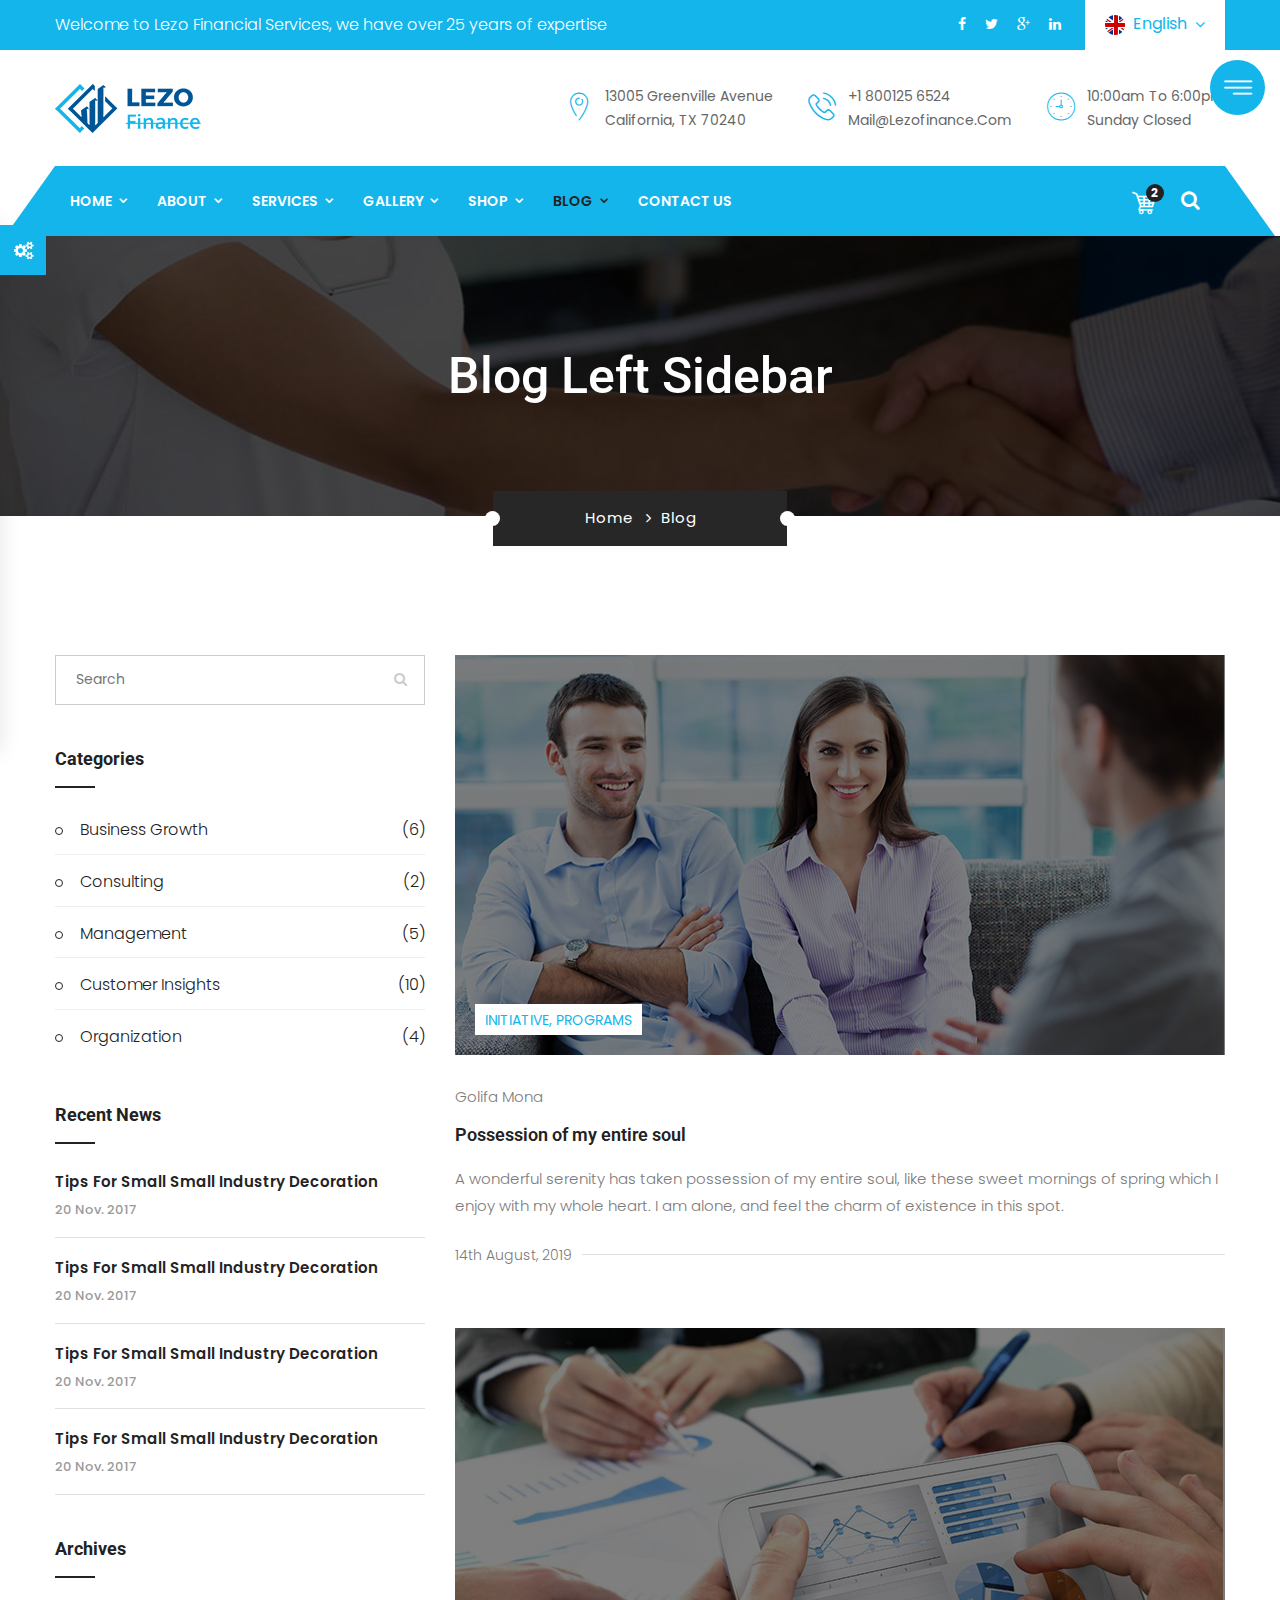
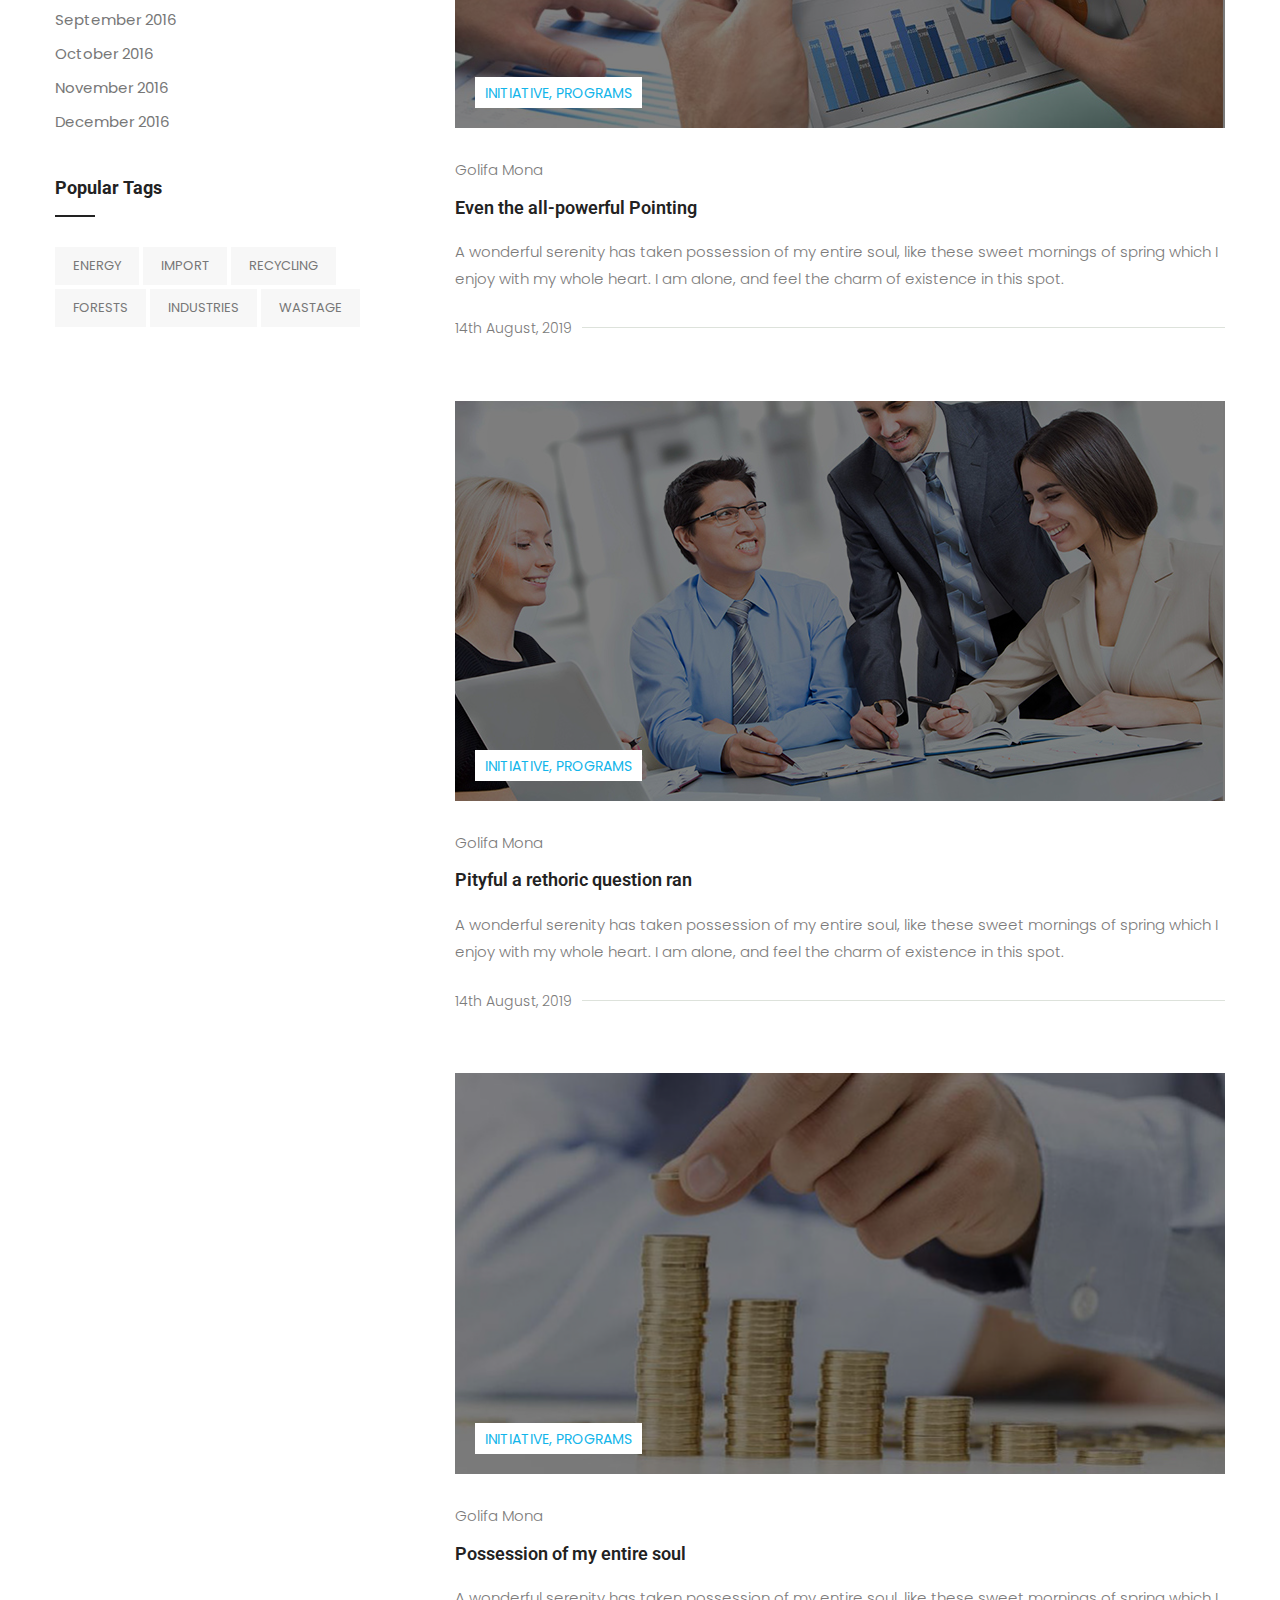
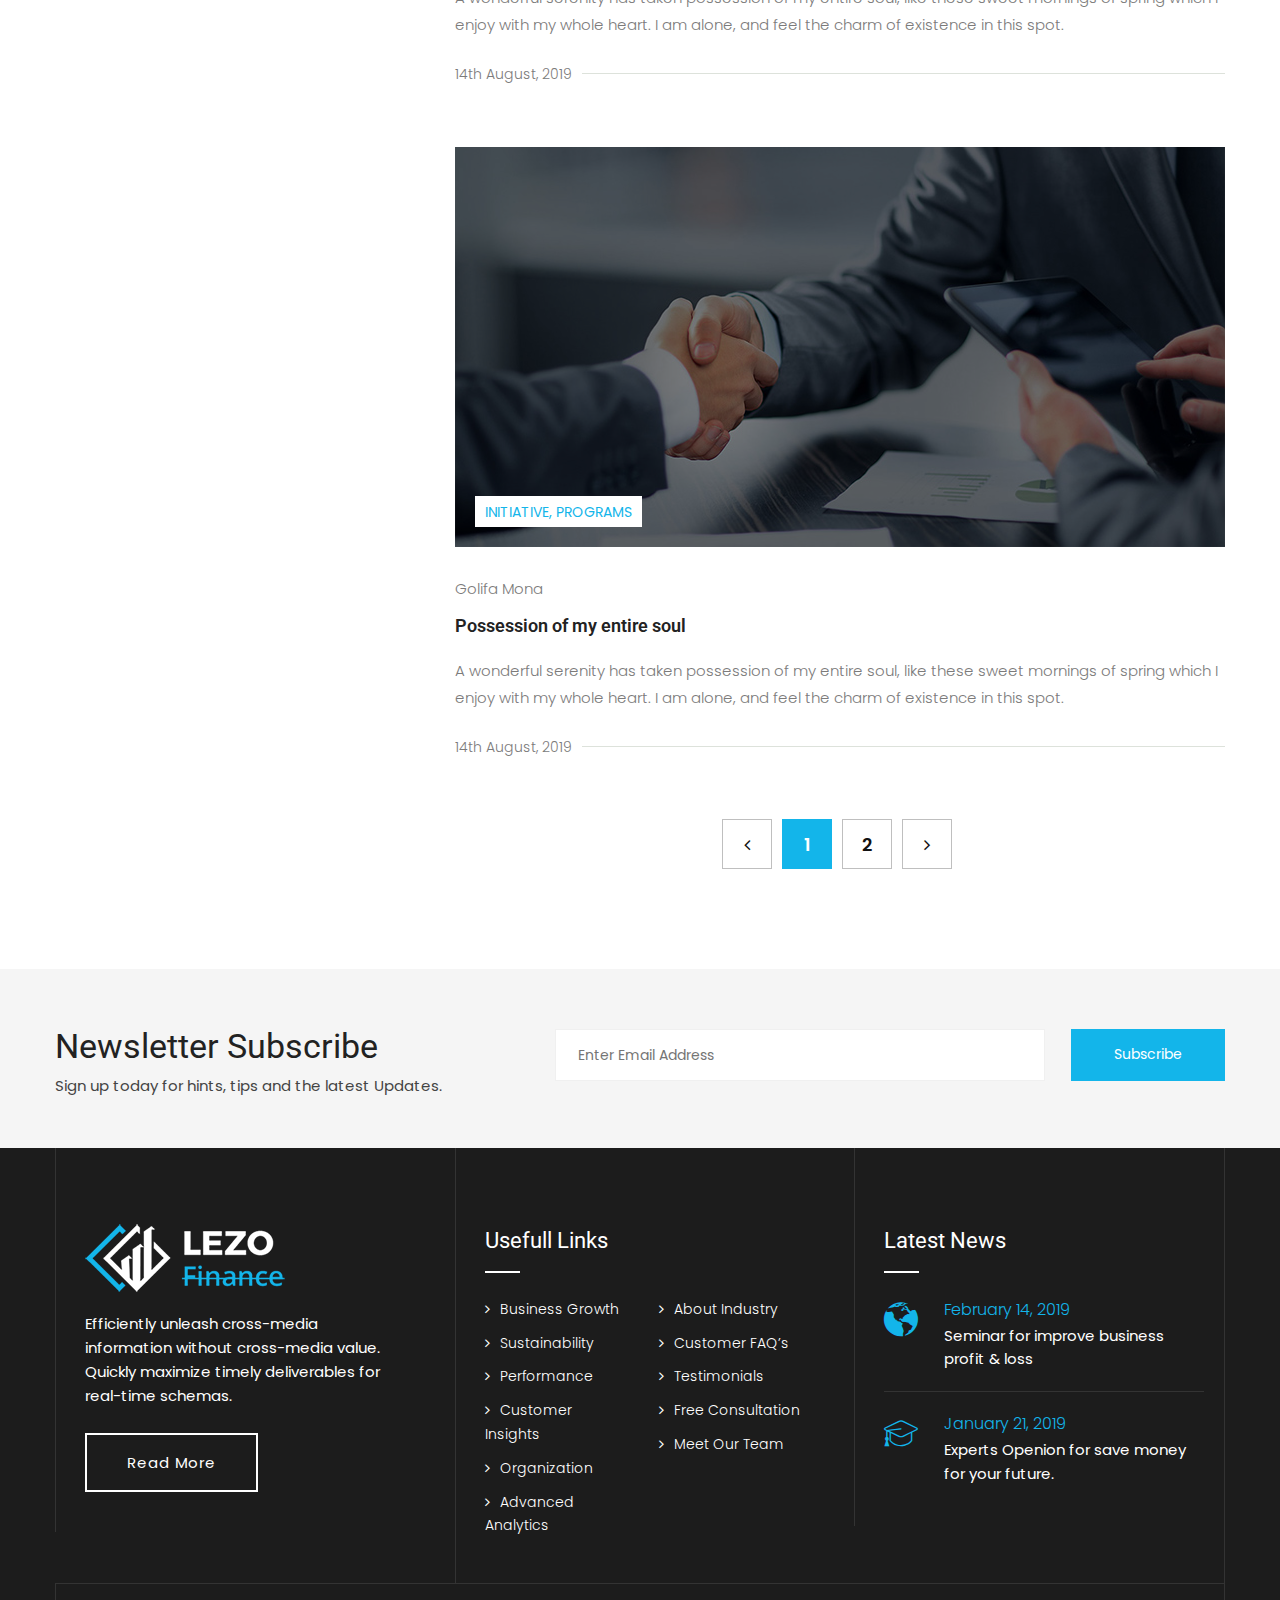
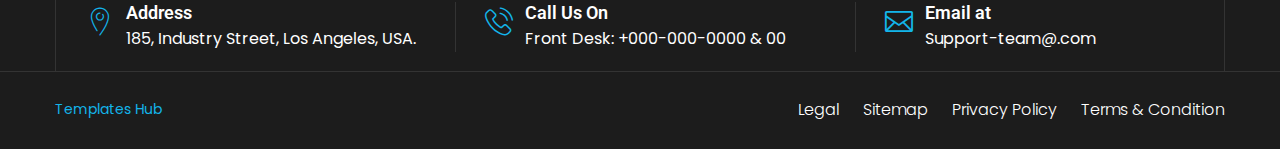
<file: blog-left-classic.html>
<!DOCTYPE html>
<html>

<!-- blog-left-classic41:01-->
<head>
<meta charset="utf-8">
<title>Lezo HTML Template | Blog Left Sidebar</title>
<!-- Stylesheets -->
<link href="css/bootstrap.css" rel="stylesheet">
<link href="css/style.css" rel="stylesheet">
<link href="css/slick.css" rel="stylesheet">
<link href="css/responsive.css" rel="stylesheet">
<!--Color Switcher Mockup-->
<link href="css/color-switcher-design.css" rel="stylesheet">
<!--Color Themes-->
<link id="theme-color-file" href="css/color-themes/default-theme.css" rel="stylesheet">

<link rel="shortcut icon" href="images/favicon.png" type="image/x-icon">
<link rel="icon" href="images/favicon.png" type="image/x-icon">

<!-- Responsive -->
<meta http-equiv="X-UA-Compatible" content="IE=edge">
<meta name="viewport" content="width=device-width, initial-scale=1.0, maximum-scale=1.0, user-scalable=0">

<!--[if lt IE 9]><script src="https://cdnjs.cloudflare.com/ajax/libs/html5shiv/3.7.3/html5shiv.js"></script><![endif]-->
<!--[if lt IE 9]><script src="js/respond.js"></script><![endif]-->
</head>

<body>

<div class="page-wrapper">
 	
    <!-- Preloader -->
    <div class="preloader"></div>
 	
 	<!-- Main Header-->
    <header class="main-header header-style-two">
    	
    	<!--Header Top-->
    	<div class="header-top">
    		<div class="auto-container">
				<div class="clearfix">
					<!--Top Left-->
					<div class="top-left">
						<div class="text">Welcome to Lezo Financial Services, we have over 25 years of expertise</div>
					</div>
					<!--Top Right-->
					<div class="top-right">
						<!--Social Box-->
						<ul class="social-box">
							<li><a href="#"><span class="fa fa-facebook"></span></a></li>
							<li><a href="#"><span class="fa fa-twitter"></span></a></li>
							<li><a href="#"><span class="fa fa-google-plus"></span></a></li>
							<li><a href="#"><span class="fa fa-linkedin"></span></a></li>
						</ul>
						<!--Language-->
                        <div class="language dropdown"><a class="btn btn-default dropdown-toggle" id="dropdownMenu2" data-toggle="dropdown" aria-haspopup="true" aria-expanded="true" href="#"><span class="flag-icon"><img src="images/icons/flag-icon.jpg" alt=""/></span>English &nbsp;<span class="icon fa fa-angle-down"></span></a>
                        	<ul class="dropdown-menu style-one" aria-labelledby="dropdownMenu2">
                                <li><a href="#">English</a></li>
                                <li><a href="#">German</a></li>
                                <li><a href="#">Arabic</a></li>
                                <li><a href="#">Hindi</a></li>
                            </ul>
                        </div>
					</div>
				</div>
			</div>
		</div>
    	
    	<!--Header-Upper-->
        <div class="header-upper">
        	<div class="auto-container">
            	<div class="clearfix">
                	
                	<div class="pull-left logo-box">
                    	<div class="logo"><a href="index-2.html"><img src="images/logo.png" alt="" title=""></a></div>
                    </div>
                    
                    <div class="pull-right upper-right clearfix">
                    	
                        <!--Info Box-->
                        <div class="upper-column info-box">
                        	<div class="icon-box"><span class="flaticon-pin"></span></div>
                            <ul>
								<li>13005 Greenville Avenue <br> California, TX 70240</li>
                            </ul>
                        </div>
                        
                        <!--Info Box-->
                        <div class="upper-column info-box">
                        	<div class="icon-box"><span class="flaticon-technology-1"></span></div>
                            <ul>
								<li>+1 800125 6524 <br> mail@lezofinance.com</li>
                            </ul>
                        </div>
                        
                        <!--Info Box-->
                        <div class="upper-column info-box">
                        	<div class="icon-box"><span class="flaticon-clock"></span></div>
                            <ul>
								<li>10:00am to 6:00pm <br> Sunday Closed</li>
                            </ul>
                        </div>
                        
                    </div>
                    
                </div>
            </div>
        </div>
        <!--End Header Upper-->
        
		<!-- Hidden Nav Toggler -->
		<div class="nav-toggler">
		   <div class="nav-btn"><button class="hidden-bar-opener"><span class="icon flaticon-menu"></span></button></div>
		</div>
		<!-- / Hidden Nav Toggler -->
		
        <!--Header Lower-->
        <div class="header-lower">
            
        	<div class="auto-container">
            	<div class="nav-outer clearfix">
                    <!-- Main Menu -->
                    <nav class="main-menu navbar-expand-md">
                        <div class="navbar-header">
                            <!-- Toggle Button -->    	
                            <button class="navbar-toggler" type="button" data-toggle="collapse" data-target="#navbarSupportedContent" aria-controls="navbarSupportedContent" aria-expanded="false" aria-label="Toggle navigation">
                                <span class="icon-bar"></span>
                                <span class="icon-bar"></span>
                                <span class="icon-bar"></span>
                            </button>
                        </div>
                        
                        <div class="navbar-collapse collapse clearfix" id="navbarSupportedContent">
                            <ul class="navigation clearfix">
                                <li class="dropdown"><a href="#">Home</a>
									<ul>
										<li><a href="index-2.html">Home Page 01</a></li>
										<li><a href="index-3.html">Home Page 02</a></li>
										<li class="dropdown"><a href="#">Header Styles</a>
											<ul>
												<li><a href="index-2.html">Header Style 01</a></li>
												<li><a href="index-3.html">Header Style 02</a></li>
											</ul>
										</li>
									</ul>
								</li>
								<li class="dropdown"><a href="#">About</a>
									<ul>
										<li><a href="about.html">About Us</a></li>
										<li><a href="careers.html">Careers</a></li>
										<li><a href="faq.html">Faq</a></li>
										<li><a href="testimonials.html">Testimonial</a></li>
										<li><a href="partners.html">Partners</a></li>
										<li><a href="comming-soon.html">Comming Soon</a></li>
									</ul>
								</li>
								<li class="dropdown"><a href="#">Services</a>
									<ul>
										<li><a href="services.html">Services</a></li>
										<li><a href="services-single.html">Financial Planing</a></li>
										<li><a href="savings-investments.html">Savings & Investments</a></li>
										<li><a href="private-banking.html">Private Banking</a></li>
										<li><a href="consumer-leasing.html">Consumer Leasing</a></li>
										<li><a href="secured-transactions.html">Secured Transactions</a></li>
										<li><a href="strategic-planing.html">Strategic Planing</a></li>
										<li><a href="trade-stock.html">Trade & Stock</a></li>
										<li><a href="insurance-consulting.html">Insurance Consulting</a></li>
										<li><a href="retirment-planning.html">Retirment Planning</a></li>
									</ul>
								</li>
								<li class="dropdown"><a href="#">Gallery</a>
									<ul>
										<li><a href="gallery.html">Gallery</a></li>
										<li><a href="gallery-grid.html">Gallery Grid</a></li>
										<li><a href="gallery-fullwidth.html">Gallery Fullwidth</a></li>
										<li><a href="gallery-fullwidth-2.html">Gallery Fullwidth 2</a></li>
										<li><a href="gallery-single.html">Gallery Single</a></li>
									</ul>
								</li>
								<li class="dropdown"><a href="#">Shop</a>
									<ul>
										<li><a href="shop.html">Our Products</a></li>
										<li><a href="shop-single.html">Product Single</a></li>
										<li><a href="shopping-cart.html">Shopping Cart</a></li>
										<li><a href="checkout.html">Checkout</a></li>
										<li><a href="account.html">Account</a></li>
									</ul>
								</li>
								<li class="current dropdown"><a href="#">Blog</a>
									<ul>
										<li><a href="blog.html">Our Blog</a></li>
										<li><a href="blog-list.html">Blog List</a></li>
										<li><a href="blog-classic.html">Blog Classic</a></li>
										<li><a href="blog-left-classic.html">Blog Left sidebar</a></li>
										<li><a href="blog-single.html">Blog Single</a></li>
										<li><a href="not-found.html">Not Found</a></li>
									</ul>
								</li>
								<li><a href="contact.html">Contact us</a></li>
                            </ul>
                        </div>
                    </nav>
                    
                    <!-- Main Menu End-->
                    <div class="outer-box clearfix">
                    	<!--Option Box-->
                    	<div class="option-box">
							<!--Cart Box-->
							<div class="cart-box">
								<div class="dropdown">
									<button class="cart-box-btn dropdown-toggle" type="button" id="dropdownMenu" data-toggle="dropdown" aria-haspopup="true" aria-expanded="false"><span class="flaticon-shopping-cart-of-checkered-design"></span><span class="total-cart">2</span></button>
									<div class="dropdown-menu pull-right cart-panel" aria-labelledby="dropdownMenu3">

										<div class="cart-product">
											<div class="inner">
												<div class="cross-icon"><span class="icon fa fa-remove"></span></div>
												<div class="image"><img src="images/resource/post-thumb-3.jpg" alt="" /></div>
												<h3><a href="shop-single.html">Flying Ninja</a></h3>
												<div class="quantity-text">Quantity 1</div>
												<div class="price">$99.00</div>
											</div>
										</div>
										<div class="cart-product">
											<div class="inner">
												<div class="cross-icon"><span class="icon fa fa-remove"></span></div>
												<div class="image"><img src="images/resource/post-thumb-2.jpg" alt="" /></div>
												<h3><a href="shop-single.html">Patient Ninja</a></h3>
												<div class="quantity-text">Quantity 1</div>
												<div class="price">$99.00</div>
											</div>
										</div>
										<div class="cart-total">Sub Total: <span>$198</span></div>
										<ul class="btns-boxed">
											<li><a href="shoping-cart.html">View Cart</a></li>
											<li><a href="checkout.html">CheckOut</a></li>
										</ul>

									</div>
								</div>
							</div>
							
							<!--Search Box-->
							<div class="search-box-outer">
								<div class="dropdown">
									<button class="search-box-btn dropdown-toggle" type="button" id="dropdownMenu3" data-toggle="dropdown" aria-haspopup="true" aria-expanded="false"><span class="fa fa-search"></span></button>
									<ul class="dropdown-menu pull-right search-panel" aria-labelledby="dropdownMenu3">
										<li class="panel-outer">
											<div class="form-container">
												<form method="post" action="#">
													<div class="form-group">
														<input type="search" name="field-name" value="" placeholder="Search Here" required>
														<button type="submit" class="search-btn"><span class="fa fa-search"></span></button>
													</div>
												</form>
											</div>
										</li>
									</ul>
								</div>
							</div>
						</div>
                    </div>
					<div class="side-curve"></div>
                </div>
            </div>
        </div>
        <!--End Header Lower-->
        
        <!--Sticky Header-->
        <div class="sticky-header">
        	<div class="auto-container clearfix">
            	<!--Logo-->
            	<div class="logo pull-left">
                	<a href="index-2.html" class="img-responsive"><img src="images/logo-small.png" alt="" title=""></a>
                </div>
                
                <!--Right Col-->
                <div class="right-col pull-right">
                	<!-- Main Menu -->
                    <nav class="main-menu navbar-expand-md">
                        <button class="navbar-toggler" type="button" data-toggle="collapse" data-target="#navbarSupportedContent1" aria-controls="navbarSupportedContent1" aria-expanded="false" aria-label="Toggle navigation">
                            <span class="icon-bar"></span>
                            <span class="icon-bar"></span>
                            <span class="icon-bar"></span>
                        </button>
                        
                        <div class="navbar-collapse collapse clearfix" id="navbarSupportedContent1">
                            <ul class="navigation clearfix">
                                <li class="dropdown"><a href="#">Home</a>
									<ul>
										<li><a href="index-2.html">Home Page 01</a></li>
										<li><a href="index-3.html">Home Page 02</a></li>
										<li class="dropdown"><a href="#">Header Styles</a>
											<ul>
												<li><a href="index-2.html">Header Style 01</a></li>
												<li><a href="index-3.html">Header Style 02</a></li>
											</ul>
										</li>
									</ul>
								</li>
								<li class="dropdown"><a href="#">About</a>
									<ul>
										<li><a href="about.html">About Us</a></li>
										<li><a href="careers.html">Careers</a></li>
										<li><a href="faq.html">Faq</a></li>
										<li><a href="testimonials.html">Testimonial</a></li>
										<li><a href="partners.html">Partners</a></li>
										<li><a href="comming-soon.html">Comming Soon</a></li>
									</ul>
								</li>
								<li class="dropdown"><a href="#">Services</a>
									<ul>
										<li><a href="services.html">Services</a></li>
										<li><a href="services-single.html">Financial Planing</a></li>
										<li><a href="savings-investments.html">Savings & Investments</a></li>
										<li><a href="private-banking.html">Private Banking</a></li>
										<li><a href="consumer-leasing.html">Consumer Leasing</a></li>
										<li><a href="secured-transactions.html">Secured Transactions</a></li>
										<li><a href="strategic-planing.html">Strategic Planing</a></li>
										<li><a href="trade-stock.html">Trade & Stock</a></li>
										<li><a href="insurance-consulting.html">Insurance Consulting</a></li>
										<li><a href="retirment-planning.html">Retirment Planning</a></li>
									</ul>
								</li>
								<li class="dropdown"><a href="#">Gallery</a>
									<ul>
										<li><a href="gallery.html">Gallery</a></li>
										<li><a href="gallery-grid.html">Gallery Grid</a></li>
										<li><a href="gallery-fullwidth.html">Gallery Fullwidth</a></li>
										<li><a href="gallery-fullwidth-2.html">Gallery Fullwidth 2</a></li>
										<li><a href="gallery-single.html">Gallery Single</a></li>
									</ul>
								</li>
								<li class="dropdown"><a href="#">Shop</a>
									<ul>
										<li><a href="shop.html">Our Products</a></li>
										<li><a href="shop-single.html">Product Single</a></li>
										<li><a href="shopping-cart.html">Shopping Cart</a></li>
										<li><a href="checkout.html">Checkout</a></li>
										<li><a href="account.html">Account</a></li>
									</ul>
								</li>
								<li class="current dropdown"><a href="#">Blog</a>
									<ul>
										<li><a href="blog.html">Our Blog</a></li>
										<li><a href="blog-list.html">Blog List</a></li>
										<li><a href="blog-classic.html">Blog Classic</a></li>
										<li><a href="blog-left-classic.html">Blog Left sidebar</a></li>
										<li><a href="blog-single.html">Blog Single</a></li>
										<li><a href="not-found.html">Not Found</a></li>
									</ul>
								</li>
								<li><a href="contact.html">Contact us</a></li>
                            </ul>
                        </div>
                    </nav><!-- Main Menu End-->
                </div>
                
            </div>
        </div>
        <!--End Sticky Header-->
    
    </header>
    <!--End Main Header -->
	
	<!--FullScreen Menu-->
	<div class="fullscreen-menu">
		<!--Close Btn-->
		<div class="close-menu"><span class="flaticon-cancel-1"></span></div>
		
		<div class="menu-outer-container">
			<div class="menu-box">
				<nav class="full-menu">
					<ul class="navigation">
						<li class="dropdown"><a href="#">Home</a>
							<ul>
								<li><a href="index-2.html">Home Page 01</a></li>
								<li><a href="index-3.html">Home Page 02</a></li>
							</ul>
						</li>
						<li class="dropdown"><a href="#">About</a>
							<ul>
								<li><a href="about.html">About Us</a></li>
								<li><a href="careers.html">Careers</a></li>
								<li><a href="faq.html">Faq</a></li>
								<li><a href="testimonials.html">Testimonial</a></li>
								<li><a href="partners.html">Partners</a></li>
								<li><a href="comming-soon.html">Comming Soon</a></li>
							</ul>
						</li>
						<li class="dropdown"><a href="#">Services</a>
							<ul>
								<li><a href="services.html">Services</a></li>
								<li><a href="services-single.html">Financial Planing</a></li>
								<li><a href="savings-investments.html">Savings & Investments</a></li>
								<li><a href="private-banking.html">Private Banking</a></li>
								<li><a href="consumer-leasing.html">Consumer Leasing</a></li>
								<li><a href="secured-transactions.html">Secured Transactions</a></li>
								<li><a href="strategic-planing.html">Strategic Planing</a></li>
								<li><a href="trade-stock.html">Trade & Stock</a></li>
								<li><a href="insurance-consulting.html">Insurance Consulting</a></li>
								<li><a href="retirment-planning.html">Retirment Planning</a></li>
							</ul>
						</li>
						<li class="dropdown"><a href="#">Gallery</a>
							<ul>
								<li><a href="gallery.html">Gallery</a></li>
								<li><a href="gallery-grid.html">Gallery Grid</a></li>
								<li><a href="gallery-fullwidth.html">Gallery Fullwidth</a></li>
								<li><a href="gallery-fullwidth-2.html">Gallery Fullwidth 2</a></li>
								<li><a href="gallery-single.html">Gallery Single</a></li>
							</ul>
						</li>
						<li class="dropdown"><a href="#">Shop</a>
							<ul>
								<li><a href="shop.html">Our Products</a></li>
								<li><a href="shop-single.html">Product Single</a></li>
								<li><a href="shopping-cart.html">Shopping Cart</a></li>
								<li><a href="checkout.html">Checkout</a></li>
								<li><a href="account.html">Account</a></li>
							</ul>
						</li>
						<li class="current dropdown"><a href="#">Blog</a>
							<ul>
								<li><a href="blog.html">Our Blog</a></li>
								<li><a href="blog-list.html">Blog List</a></li>
								<li><a href="blog-classic.html">Blog Classic</a></li>
								<li><a href="blog-left-classic.html">Blog Left sidebar</a></li>
								<li><a href="blog-single.html">Blog Single</a></li>
								<li><a href="not-found.html">Not Found</a></li>
							</ul>
						</li>
						<li><a href="contact.html">Contact us</a></li>
					</ul>
				</nav>
			</div>
		</div>
	</div><!--End FullScreen Menu-->
	
	<!--Page Title-->
    <section class="page-title" style="background-image:url(images/background/2.jpg);">
    	<div class="auto-container">
        	<h2>Blog Left Sidebar</h2>
        </div>
    </section>
    <!--End Page Title-->
    
    <!--Breadcrumb-->
    <div class="breadcrumb-outer">
    	<div class="auto-container">
        	<ul class="bread-crumb text-center">
            	<li><a href="index-2.html">Home</a> <span class="fa fa-angle-right"></span></li>
                <li>Blog</li>
            </ul>
        </div>
    </div>
    <!--End Page Title-->
	
	<!--Sidebar Page Container-->
    <div class="sidebar-page-container">
    	<div class="auto-container">
        	<div class="row clearfix">
            	
               	<!--Sidebar Side-->
                <div class="sidebar-side sticky-container col-lg-4 col-md-4 col-sm-12">
                	<aside class="sidebar default-sidebar">
						<div class="inner sticky-box">
						
							<!-- Search Form -->
							<div class="sidebar-widget search-box">
								<form method="post" action="#">
									<div class="form-group">
										<input type="search" name="search-field" value="" placeholder="Search" required>
										<button type="submit"><span class="icon fa fa-search"></span></button>
									</div>
								</form>
							</div>
							<!-- End Search Form -->
						
							<!--Blog Category Widget-->
							<div class="sidebar-widget sidebar-blog-category">
								<div class="sidebar-title">
									<h6>Categories</h6>
								</div>
								<ul class="blog-cat-two">
									<li><a href="#">Business Growth <span>(6)</span></a></li>
									<li><a href="#">Consulting <span>(2)</span></a></li>
									<li><a href="#">Management <span>(5)</span></a></li>
									<li><a href="#">Customer Insights <span>(10)</span></a></li>
									<li><a href="#">Organization <span>(4)</span></a></li>
								</ul>
							</div>

							<!-- Popular Posts -->
							<div class="sidebar-widget popular-posts">
								<div class="sidebar-title"><h6>Recent News</h6></div>

								<article class="post">
									<div class="text"><a href="blog-detail.html">Tips for small small industry decoration</a></div>
									<div class="post-info">20 Nov. 2017</div>
								</article>

								<article class="post">
									<div class="text"><a href="blog-detail.html">Tips for small small industry decoration</a></div>
									<div class="post-info">20 Nov. 2017</div>
								</article>

								<article class="post">
									<div class="text"><a href="blog-detail.html">Tips for small small industry decoration</a></div>
									<div class="post-info">20 Nov. 2017</div>
								</article>

								<article class="post">
									<div class="text"><a href="blog-detail.html">Tips for small small industry decoration</a></div>
									<div class="post-info">20 Nov. 2017</div>
								</article>

							</div>

							<!-- Archives -->
							<div class="sidebar-widget archives">
								<div class="sidebar-title"><h6>Archives</h6></div>
								<ul class="list">
									<li><a href="#">September 2016</a></li>
									<li><a href="#">October 2016</a></li>
									<li><a href="#">November 2016</a></li>
									<li><a href="#">December 2016</a></li>
								</ul>
							</div>

							<!-- Popular Tags -->
							<div class="sidebar-widget popular-tags">
								<div class="sidebar-title"><h6>Popular Tags</h6></div>
								<a href="#">Energy</a>
								<a href="#">Import</a>
								<a href="#">Recycling</a>
								<a href="#">Forests</a>
								<a href="#">Industries</a>
								<a href="#">wastage</a>
							</div>
							
						</div>
						
					</aside>
				</div>
               
                <!--Content Side-->
                <div class="content-side col-lg-8 col-md-12 col-sm-12">
                	<!--Blog Classic-->
					<div class="blog-classic">
						
						<!--News Block Three-->
						<div class="news-block-three">
							<div class="inner-box">
								<div class="image">
									<a href="blog-single.html"><img src="images/resource/news-7.jpg" alt="" /></a>
									<ul class="category">
										<li><a href="blog-single.html">Initiative, </a></li>
										<li><a href="blog-single.html">Programs</a></li>
									</ul>
								</div>

								<!--Content Column-->
								<div class="lower-content">
									<div class="author">
										Golifa Mona
									</div>
									<h6><a href="blog-single.html">Possession of my entire soul</a></h6>
									<div class="text">A wonderful serenity has taken possession of my entire soul, like these sweet mornings of spring which I 
enjoy with my whole heart. I am alone, and feel the charm of existence in this spot.</div>
									<ul class="post-date">
										<li>14th August, 2019</li>
									</ul>
								</div>
							</div>
						</div>
						
						<!--News Block Three-->
						<div class="news-block-three">
							<div class="inner-box">
								<div class="image">
									<a href="blog-single.html"><img src="images/resource/news-8.jpg" alt="" /></a>
									<ul class="category">
										<li><a href="blog-single.html">Initiative, </a></li>
										<li><a href="blog-single.html">Programs</a></li>
									</ul>
								</div>

								<!--Content Column-->
								<div class="lower-content">
									<div class="author">
										Golifa Mona
									</div>
									<h6><a href="blog-single.html">Even the all-powerful Pointing</a></h6>
									<div class="text">A wonderful serenity has taken possession of my entire soul, like these sweet mornings of spring which I 
enjoy with my whole heart. I am alone, and feel the charm of existence in this spot.</div>
									<ul class="post-date">
										<li>14th August, 2019</li>
									</ul>
								</div>
							</div>
						</div>
						
						<!--News Block Three-->
						<div class="news-block-three">
							<div class="inner-box">
								<div class="image">
									<a href="blog-single.html"><img src="images/resource/news-9.jpg" alt="" /></a>
									<ul class="category">
										<li><a href="blog-single.html">Initiative, </a></li>
										<li><a href="blog-single.html">Programs</a></li>
									</ul>
								</div>

								<!--Content Column-->
								<div class="lower-content">
									<div class="author">
										Golifa Mona
									</div>
									<h6><a href="blog-single.html">Pityful a rethoric question ran</a></h6>
									<div class="text">A wonderful serenity has taken possession of my entire soul, like these sweet mornings of spring which I 
enjoy with my whole heart. I am alone, and feel the charm of existence in this spot.</div>
									<ul class="post-date">
										<li>14th August, 2019</li>
									</ul>
								</div>
							</div>
						</div>
						
						<!--News Block Three-->
						<div class="news-block-three">
							<div class="inner-box">
								<div class="image">
									<a href="blog-single.html"><img src="images/resource/news-10.jpg" alt="" /></a>
									<ul class="category">
										<li><a href="blog-single.html">Initiative, </a></li>
										<li><a href="blog-single.html">Programs</a></li>
									</ul>
								</div>

								<!--Content Column-->
								<div class="lower-content">
									<div class="author">
										Golifa Mona
									</div>
									<h6><a href="blog-single.html">Possession of my entire soul</a></h6>
									<div class="text">A wonderful serenity has taken possession of my entire soul, like these sweet mornings of spring which I 
enjoy with my whole heart. I am alone, and feel the charm of existence in this spot.</div>
									<ul class="post-date">
										<li>14th August, 2019</li>
									</ul>
								</div>
							</div>
						</div>
						
						<!--News Block Three-->
						<div class="news-block-three">
							<div class="inner-box">
								<div class="image">
									<a href="blog-single.html"><img src="images/resource/news-11.jpg" alt="" /></a>
									<ul class="category">
										<li><a href="blog-single.html">Initiative, </a></li>
										<li><a href="blog-single.html">Programs</a></li>
									</ul>
								</div>

								<!--Content Column-->
								<div class="lower-content">
									<div class="author">
										Golifa Mona
									</div>
									<h6><a href="blog-single.html">Possession of my entire soul</a></h6>
									<div class="text">A wonderful serenity has taken possession of my entire soul, like these sweet mornings of spring which I 
enjoy with my whole heart. I am alone, and feel the charm of existence in this spot.</div>
									<ul class="post-date">
										<li>14th August, 2019</li>
									</ul>
								</div>
							</div>
						</div>
						
						<!--Styled Pagination-->
						<ul class="styled-pagination text-center">
							<li class="prev"><a href="#"><span class="fa fa-angle-left"></span></a></li>
							<li><a href="#" class="active">1</a></li>
							<li><a href="#">2</a></li>
							<li class="next"><a href="#"><span class="fa fa-angle-right"></span></a></li>
						</ul>                
						<!--End Styled Pagination-->
						
					</div>
				</div>
				
			</div>
		</div>
	</div>
	
	<!--Subscribe Style One-->
    <section class="subscribe-style-one alternate">
    	<div class="auto-container">
        	<div class="row clearfix">
				<div class="col-lg-5 col-md-12 col-sm-12">
					<h2>Newsletter Subscribe</h2>
					<div class="text">Sign up today for hints, tips and the latest Updates.</div>
				</div>
				<div class="col-lg-7 col-md-12 col-sm-12">
					<form method="post" action="#">
						<div class="form-group clearfix">
							<input type="email" name="email" value="" placeholder="Enter Email Address" required>
							<button type="submit" class="theme-btn btn-style-one">Subscribe</button>
						</div>
					</form>
				</div>
			</div>
        </div>
    </section>
	<!--End Subscribe Style One-->
	
	<!--Main Footer-->
	<div class="bottom-parallax">
		<footer class="main-footer">
			<!--Widgets Section-->
			<div class="auto-container">

				<div class="widgets-section">
					<div class="row clearfix">

						<!--Footer Column-->
						<div class="footer-column col-lg-4 col-md-6 col-sm-12">
							<!--About Widget-->
							<div class="footer-widget logo-widget">
								<div class="logo">
									<a href="index-2.html"><img src="images/footer-logo.png" alt="" /></a>
								</div>
								<div class="text">Efficiently unleash cross-media information without cross-media value. Quickly maximize timely deliverables for real-time schemas. </div>
								<a href="#" class="theme-btn btn-style-two">Read More</a>
							</div>
						</div>

						<!--Footer Column-->
						<div class="footer-column col-lg-4 col-md-6 col-sm-12">
							<!--About Widget-->
							<div class="footer-widget links-widget">
								<h5>Usefull Links</h5>
								<div class="row clearfix">
									<ul class="link-list col-md-6 col-sm-6 col-xs-12">
										<li><a href="#">Business Growth</a></li>
										<li><a href="#">Sustainability</a></li>
										<li><a href="#">Performance</a></li>
										<li><a href="#">Customer Insights</a></li>
										<li><a href="#">Organization</a></li>
										<li><a href="#">Advanced Analytics</a></li>
									</ul>
									<ul class="link-list col-md-6 col-sm-6 col-xs-12">
										<li><a href="#">About Industry</a></li>
										<li><a href="#">Customer FAQ’s</a></li>
										<li><a href="#">Testimonials</a></li>
										<li><a href="#">Free Consultation</a></li>
										<li><a href="#">Meet Our Team</a></li>
									</ul>
								</div>
							</div>
						</div>  

						<!--Footer Column-->
						<div class="footer-column col-lg-4 col-md-6 col-sm-12">
							<!--About Widget-->
							<div class="footer-widget news-widget">
								<h5>Latest News</h5>

								<div class="news-widget-block">
									<div class="inner">
										<div class="icon flaticon-world"></div>
										<div class="post-date">February 14, 2019</div>
										<div class="text"><a href="#">Seminar for improve  business profit & loss</a></div>
									</div>
								</div>

								<div class="news-widget-block">
									<div class="inner">
										<div class="icon flaticon-graduation-cap"></div>
										<div class="post-date">January 21, 2019</div>
										<div class="text"><a href="#">Experts Openion for save money for your future.</a></div>
									</div>
								</div>

							</div>
						</div>

					</div>
				</div>

				<!--Footer Info Section-->
				<div class="footer-info-section">
					<div class="row clearfix">

						<!--Info Block-->
						<div class="info-block col-md-4 col-sm-6 col-xs-12">
							<div class="inner">
								<div class="icon flaticon-pin"></div>
								<h6>Address</h6>
								<div class="text">185, Industry Street, Los Angeles, USA.</div>
							</div>
						</div>

						<!--Info Block-->
						<div class="info-block col-md-4 col-sm-6 col-xs-12">
							<div class="inner">
								<div class="icon flaticon-technology-1"></div>
								<h6>Call Us On</h6>
								<div class="text">Front Desk: +000-000-0000 & 00</div>
							</div>
						</div>

						<!--Info Block-->
						<div class="info-block col-md-4 col-sm-6 col-xs-12">
							<div class="inner">
								<div class="icon flaticon-web"></div>
								<h6>Email at</h6>
								<div class="text">Support-team@.com</div>
							</div>
						</div>

					</div>
				</div>

			</div>

			<!--Footer Bottom-->
			<div class="footer-bottom">
				<div class="auto-container">
					<div class="row clearfix">
						<div class="column col-md-6 col-sm-12 col-xs-12">
							<div class="copyright"><a target="_blank" href="https://www.templateshub.net">Templates Hub</a></div>
						</div>
						<div class="nav-column col-md-6 col-sm-12 col-xs-12">
							<ul class="footer-nav">
								<li><a href="#">Legal</a></li>
								<li><a href="#">Sitemap</a></li>
								<li><a href="#">Privacy Policy</a></li>
								<li><a href="#">Terms & Condition</a></li>
							</ul>
						</div>
					</div>
				</div>
			</div>
			<!--End Footer Bottom-->

		</footer>

	</div>
    <!--End Main Footer-->
	
</div>
<!--End pagewrapper-->

<!--Scroll to top-->
<div class="scroll-to-top scroll-to-target" data-target="html"><span class="fa fa-arrow-up"></span></div>

<!-- Color Palate / Color Switcher -->
<div class="color-palate">
    <div class="color-trigger">
        <i class="fa fa-gears"></i>
    </div>
    <div class="color-palate-head">
        <h6>Choose Your Color</h6>
    </div>
    <div class="various-color clearfix">
        <div class="colors-list">
            <span class="palate default-color active" data-theme-file="css/color-themes/default-theme.css"></span>
            <span class="palate green-color" data-theme-file="css/color-themes/green-theme.css"></span>
            <span class="palate blue-color" data-theme-file="css/color-themes/blue-theme.css"></span>
            <span class="palate orange-color" data-theme-file="css/color-themes/orange-theme.css"></span>
            <span class="palate purple-color" data-theme-file="css/color-themes/purple-theme.css"></span>
            <span class="palate teal-color" data-theme-file="css/color-themes/teal-theme.css"></span>
            <span class="palate brown-color" data-theme-file="css/color-themes/brown-theme.css"></span>
            <span class="palate redd-color" data-theme-file="css/color-themes/redd-color.css"></span>
			<span class="palate olive-color" data-theme-file="css/color-themes/olive-theme.css"></span>
            <span class="palate yellow-color" data-theme-file="css/color-themes/yellow-theme.css"></span>
            <span class="palate pink-color" data-theme-file="css/color-themes/pink-theme.css"></span>
            <span class="palate hotpink-color" data-theme-file="css/color-themes/hotpink-color.css"></span>
        </div>
    </div>
	
	<ul class="box-version option-box"> <li class="box">Boxed</li> <li>Full width</li></ul>
	<ul class="rtl-version option-box"> <li class="rtl">RTL Version</li> <li>LTR Version</li> </ul>
	
    <a href="#" class="purchase-btn">Purchase now $17</a>
    
    <div class="palate-foo">
        <span>You will find much more options for colors and styling in admin panel. This color picker is used only for demonstation purposes.</span>
    </div>

</div>

<script src="js/jquery.js"></script>
<script src="js/popper.min.js"></script>
<script src="js/bootstrap.min.js"></script>
<script src="js/sticky.js"></script>
<script src="js/jquery.mCustomScrollbar.concat.min.js"></script>
<script src="js/jquery.bootstrap-touchspin.js"></script>
<script src="js/jquery.fancybox.js"></script>
<script src="js/appear.js"></script>
<script src="js/owl.js"></script>
<script src="js/wow.js"></script>
<script src="js/jquery-ui.js"></script>
<script src="js/script.js"></script>
<script src="js/color-settings.js"></script>

</body>

<!-- blog-left-classic41:01-->
</html>
</file>
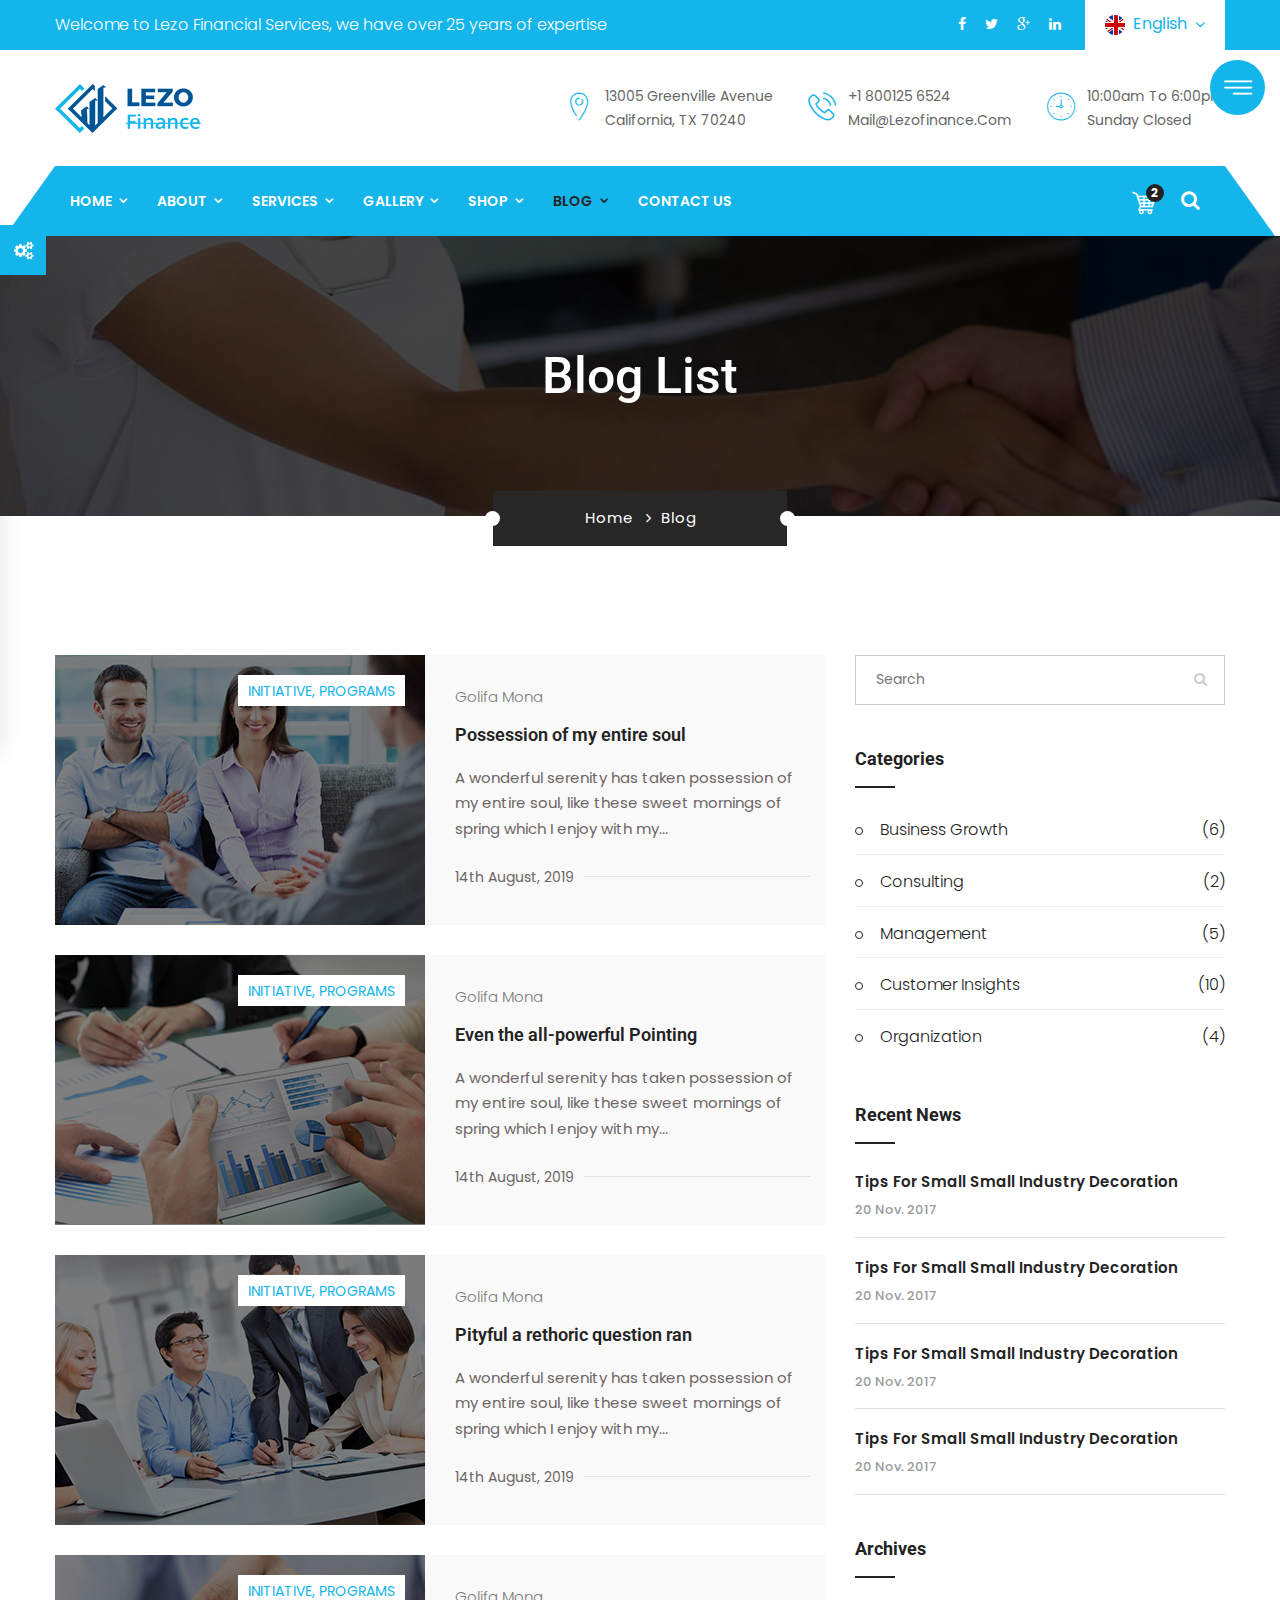
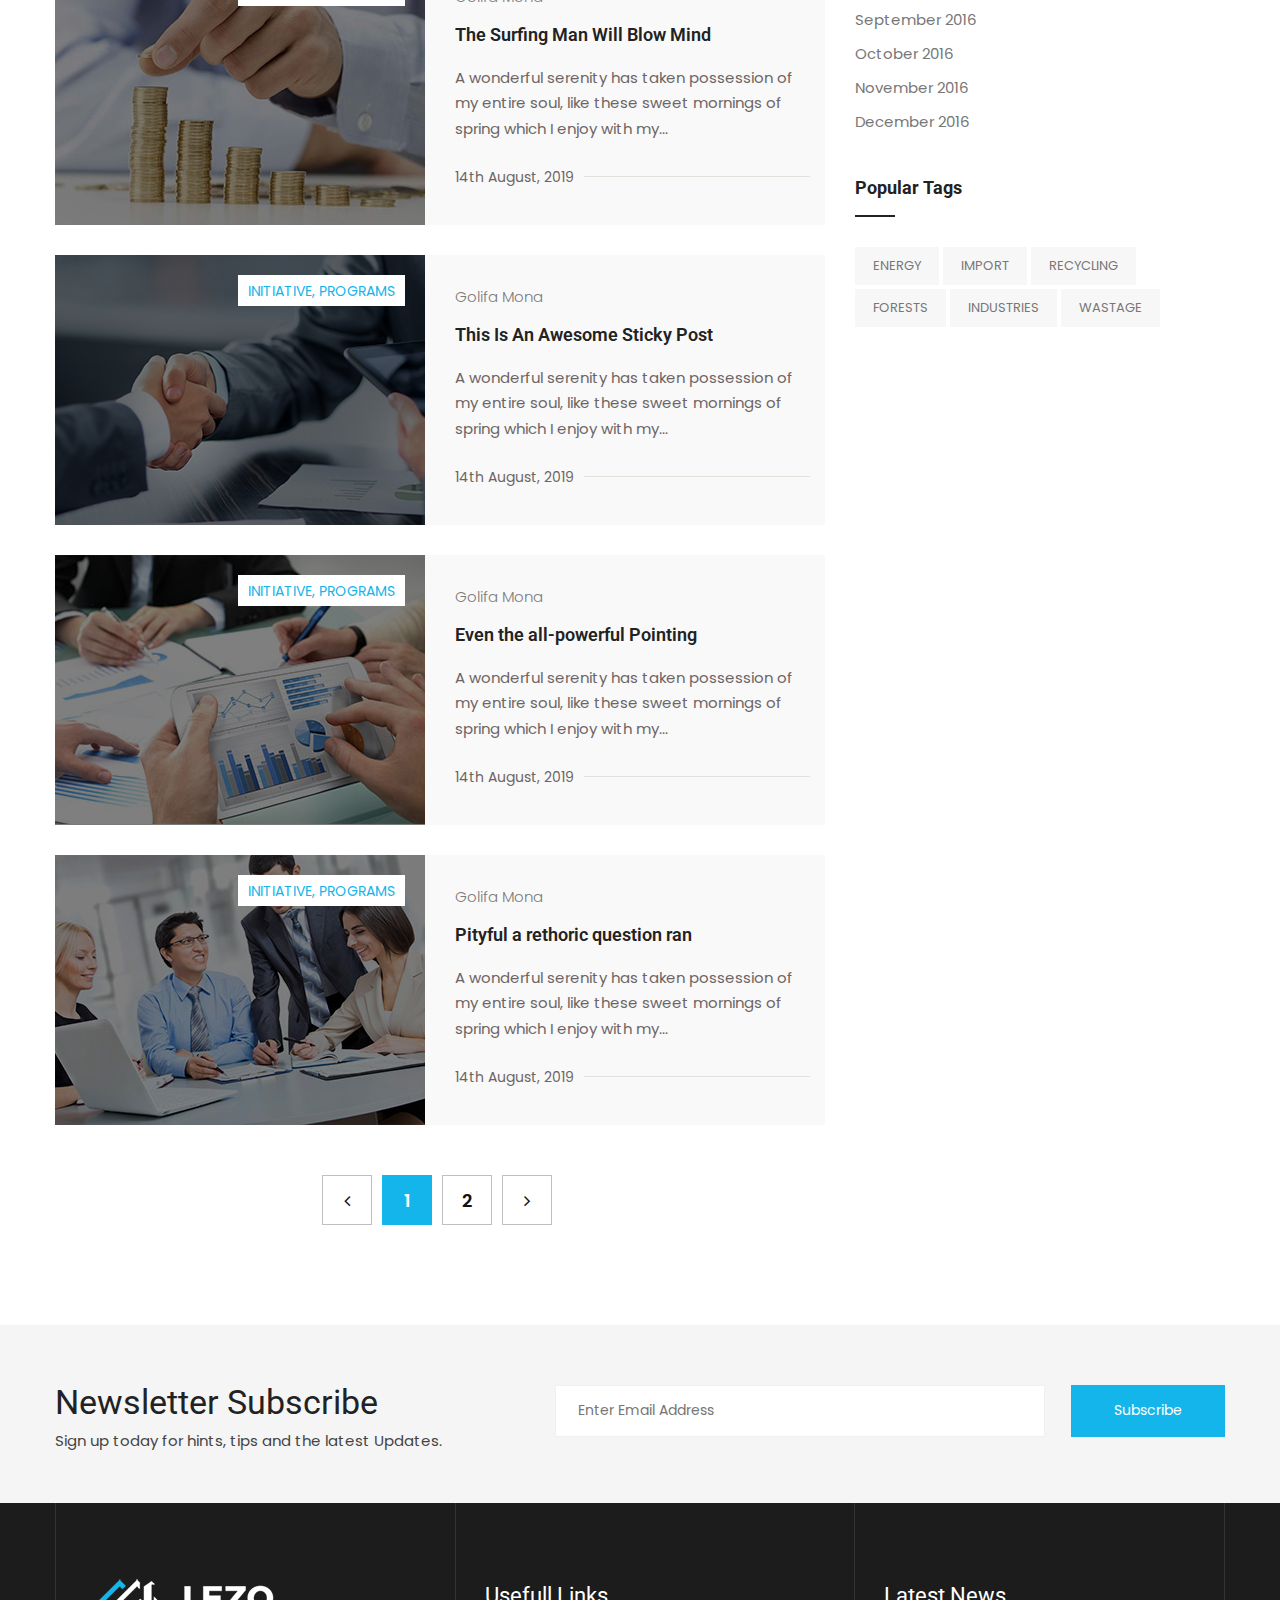
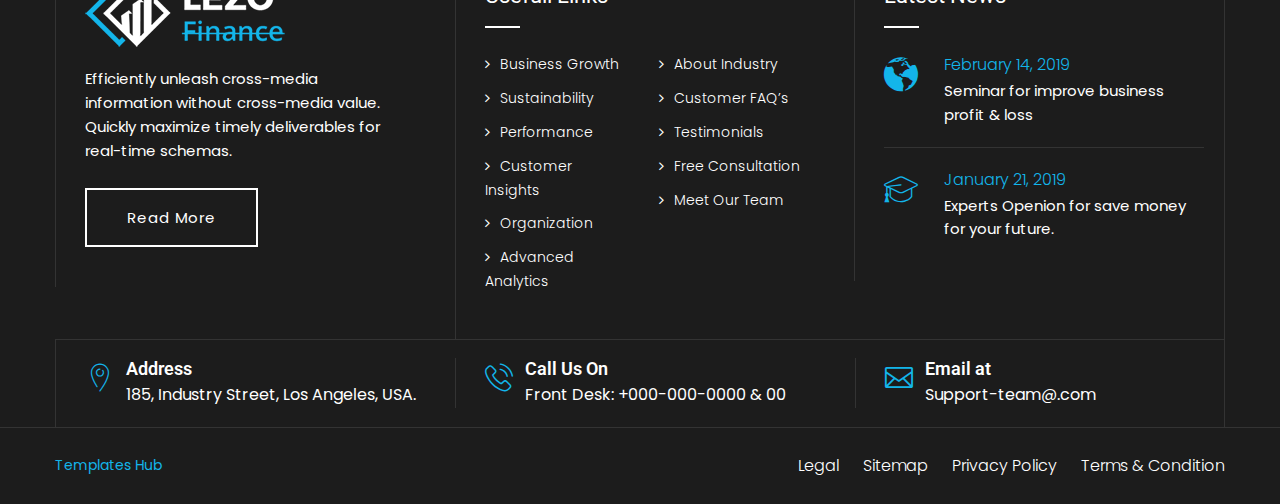
<file: blog-list.html>
<!DOCTYPE html>
<html>

<!-- blog-list38:29-->
<head>
<meta charset="utf-8">
<title>Lezo HTML Template | Blog List</title>
<!-- Stylesheets -->
<link href="css/bootstrap.css" rel="stylesheet">
<link href="css/style.css" rel="stylesheet">
<link href="css/slick.css" rel="stylesheet">
<link href="css/responsive.css" rel="stylesheet">
<!--Color Switcher Mockup-->
<link href="css/color-switcher-design.css" rel="stylesheet">
<!--Color Themes-->
<link id="theme-color-file" href="css/color-themes/default-theme.css" rel="stylesheet">

<link rel="shortcut icon" href="images/favicon.png" type="image/x-icon">
<link rel="icon" href="images/favicon.png" type="image/x-icon">

<!-- Responsive -->
<meta http-equiv="X-UA-Compatible" content="IE=edge">
<meta name="viewport" content="width=device-width, initial-scale=1.0, maximum-scale=1.0, user-scalable=0">

<!--[if lt IE 9]><script src="https://cdnjs.cloudflare.com/ajax/libs/html5shiv/3.7.3/html5shiv.js"></script><![endif]-->
<!--[if lt IE 9]><script src="js/respond.js"></script><![endif]-->
</head>

<body>

<div class="page-wrapper">
 	
    <!-- Preloader -->
    <div class="preloader"></div>
 	
 	<!-- Main Header-->
    <header class="main-header header-style-two">
    	
    	<!--Header Top-->
    	<div class="header-top">
    		<div class="auto-container">
				<div class="clearfix">
					<!--Top Left-->
					<div class="top-left">
						<div class="text">Welcome to Lezo Financial Services, we have over 25 years of expertise</div>
					</div>
					<!--Top Right-->
					<div class="top-right">
						<!--Social Box-->
						<ul class="social-box">
							<li><a href="#"><span class="fa fa-facebook"></span></a></li>
							<li><a href="#"><span class="fa fa-twitter"></span></a></li>
							<li><a href="#"><span class="fa fa-google-plus"></span></a></li>
							<li><a href="#"><span class="fa fa-linkedin"></span></a></li>
						</ul>
						<!--Language-->
                        <div class="language dropdown"><a class="btn btn-default dropdown-toggle" id="dropdownMenu2" data-toggle="dropdown" aria-haspopup="true" aria-expanded="true" href="#"><span class="flag-icon"><img src="images/icons/flag-icon.jpg" alt=""/></span>English &nbsp;<span class="icon fa fa-angle-down"></span></a>
                        	<ul class="dropdown-menu style-one" aria-labelledby="dropdownMenu2">
                                <li><a href="#">English</a></li>
                                <li><a href="#">German</a></li>
                                <li><a href="#">Arabic</a></li>
                                <li><a href="#">Hindi</a></li>
                            </ul>
                        </div>
					</div>
				</div>
			</div>
		</div>
    	
    	<!--Header-Upper-->
        <div class="header-upper">
        	<div class="auto-container">
            	<div class="clearfix">
                	
                	<div class="pull-left logo-box">
                    	<div class="logo"><a href="index-2.html"><img src="images/logo.png" alt="" title=""></a></div>
                    </div>
                    
                    <div class="pull-right upper-right clearfix">
                    	
                        <!--Info Box-->
                        <div class="upper-column info-box">
                        	<div class="icon-box"><span class="flaticon-pin"></span></div>
                            <ul>
								<li>13005 Greenville Avenue <br> California, TX 70240</li>
                            </ul>
                        </div>
                        
                        <!--Info Box-->
                        <div class="upper-column info-box">
                        	<div class="icon-box"><span class="flaticon-technology-1"></span></div>
                            <ul>
								<li>+1 800125 6524 <br> mail@lezofinance.com</li>
                            </ul>
                        </div>
                        
                        <!--Info Box-->
                        <div class="upper-column info-box">
                        	<div class="icon-box"><span class="flaticon-clock"></span></div>
                            <ul>
								<li>10:00am to 6:00pm <br> Sunday Closed</li>
                            </ul>
                        </div>
                        
                    </div>
                    
                </div>
            </div>
        </div>
        <!--End Header Upper-->
        
		<!-- Hidden Nav Toggler -->
		<div class="nav-toggler">
		   <div class="nav-btn"><button class="hidden-bar-opener"><span class="icon flaticon-menu"></span></button></div>
		</div>
		<!-- / Hidden Nav Toggler -->
		
        <!--Header Lower-->
        <div class="header-lower">
            
        	<div class="auto-container">
            	<div class="nav-outer clearfix">
                    <!-- Main Menu -->
                    <nav class="main-menu navbar-expand-md">
                        <div class="navbar-header">
                            <!-- Toggle Button -->    	
                            <button class="navbar-toggler" type="button" data-toggle="collapse" data-target="#navbarSupportedContent" aria-controls="navbarSupportedContent" aria-expanded="false" aria-label="Toggle navigation">
                                <span class="icon-bar"></span>
                                <span class="icon-bar"></span>
                                <span class="icon-bar"></span>
                            </button>
                        </div>
                        
                        <div class="navbar-collapse collapse clearfix" id="navbarSupportedContent">
                            <ul class="navigation clearfix">
                                <li class="dropdown"><a href="#">Home</a>
									<ul>
										<li><a href="index-2.html">Home Page 01</a></li>
										<li><a href="index-3.html">Home Page 02</a></li>
										<li class="dropdown"><a href="#">Header Styles</a>
											<ul>
												<li><a href="index-2.html">Header Style 01</a></li>
												<li><a href="index-3.html">Header Style 02</a></li>
											</ul>
										</li>
									</ul>
								</li>
								<li class="dropdown"><a href="#">About</a>
									<ul>
										<li><a href="about.html">About Us</a></li>
										<li><a href="careers.html">Careers</a></li>
										<li><a href="faq.html">Faq</a></li>
										<li><a href="testimonials.html">Testimonial</a></li>
										<li><a href="partners.html">Partners</a></li>
										<li><a href="comming-soon.html">Comming Soon</a></li>
									</ul>
								</li>
								<li class="dropdown"><a href="#">Services</a>
									<ul>
										<li><a href="services.html">Services</a></li>
										<li><a href="services-single.html">Financial Planing</a></li>
										<li><a href="savings-investments.html">Savings & Investments</a></li>
										<li><a href="private-banking.html">Private Banking</a></li>
										<li><a href="consumer-leasing.html">Consumer Leasing</a></li>
										<li><a href="secured-transactions.html">Secured Transactions</a></li>
										<li><a href="strategic-planing.html">Strategic Planing</a></li>
										<li><a href="trade-stock.html">Trade & Stock</a></li>
										<li><a href="insurance-consulting.html">Insurance Consulting</a></li>
										<li><a href="retirment-planning.html">Retirment Planning</a></li>
									</ul>
								</li>
								<li class="dropdown"><a href="#">Gallery</a>
									<ul>
										<li><a href="gallery.html">Gallery</a></li>
										<li><a href="gallery-grid.html">Gallery Grid</a></li>
										<li><a href="gallery-fullwidth.html">Gallery Fullwidth</a></li>
										<li><a href="gallery-fullwidth-2.html">Gallery Fullwidth 2</a></li>
										<li><a href="gallery-single.html">Gallery Single</a></li>
									</ul>
								</li>
								<li class="dropdown"><a href="#">Shop</a>
									<ul>
										<li><a href="shop.html">Our Products</a></li>
										<li><a href="shop-single.html">Product Single</a></li>
										<li><a href="shopping-cart.html">Shopping Cart</a></li>
										<li><a href="checkout.html">Checkout</a></li>
										<li><a href="account.html">Account</a></li>
									</ul>
								</li>
								<li class="current dropdown"><a href="#">Blog</a>
									<ul>
										<li><a href="blog.html">Our Blog</a></li>
										<li><a href="blog-list.html">Blog List</a></li>
										<li><a href="blog-classic.html">Blog Classic</a></li>
										<li><a href="blog-left-classic.html">Blog Left sidebar</a></li>
										<li><a href="blog-single.html">Blog Single</a></li>
										<li><a href="not-found.html">Not Found</a></li>
									</ul>
								</li>
								<li><a href="contact.html">Contact us</a></li>
                            </ul>
                        </div>
                    </nav>
                    
                    <!-- Main Menu End-->
                    <div class="outer-box clearfix">
                    	<!--Option Box-->
                    	<div class="option-box">
							<!--Cart Box-->
							<div class="cart-box">
								<div class="dropdown">
									<button class="cart-box-btn dropdown-toggle" type="button" id="dropdownMenu" data-toggle="dropdown" aria-haspopup="true" aria-expanded="false"><span class="flaticon-shopping-cart-of-checkered-design"></span><span class="total-cart">2</span></button>
									<div class="dropdown-menu pull-right cart-panel" aria-labelledby="dropdownMenu3">

										<div class="cart-product">
											<div class="inner">
												<div class="cross-icon"><span class="icon fa fa-remove"></span></div>
												<div class="image"><img src="images/resource/post-thumb-3.jpg" alt="" /></div>
												<h3><a href="shop-single.html">Flying Ninja</a></h3>
												<div class="quantity-text">Quantity 1</div>
												<div class="price">$99.00</div>
											</div>
										</div>
										<div class="cart-product">
											<div class="inner">
												<div class="cross-icon"><span class="icon fa fa-remove"></span></div>
												<div class="image"><img src="images/resource/post-thumb-2.jpg" alt="" /></div>
												<h3><a href="shop-single.html">Patient Ninja</a></h3>
												<div class="quantity-text">Quantity 1</div>
												<div class="price">$99.00</div>
											</div>
										</div>
										<div class="cart-total">Sub Total: <span>$198</span></div>
										<ul class="btns-boxed">
											<li><a href="shoping-cart.html">View Cart</a></li>
											<li><a href="checkout.html">CheckOut</a></li>
										</ul>

									</div>
								</div>
							</div>
							
							<!--Search Box-->
							<div class="search-box-outer">
								<div class="dropdown">
									<button class="search-box-btn dropdown-toggle" type="button" id="dropdownMenu3" data-toggle="dropdown" aria-haspopup="true" aria-expanded="false"><span class="fa fa-search"></span></button>
									<ul class="dropdown-menu pull-right search-panel" aria-labelledby="dropdownMenu3">
										<li class="panel-outer">
											<div class="form-container">
												<form method="post" action="#">
													<div class="form-group">
														<input type="search" name="field-name" value="" placeholder="Search Here" required>
														<button type="submit" class="search-btn"><span class="fa fa-search"></span></button>
													</div>
												</form>
											</div>
										</li>
									</ul>
								</div>
							</div>
						</div>
                    </div>
					<div class="side-curve"></div>
                </div>
            </div>
        </div>
        <!--End Header Lower-->
        
        <!--Sticky Header-->
        <div class="sticky-header">
        	<div class="auto-container clearfix">
            	<!--Logo-->
            	<div class="logo pull-left">
                	<a href="index-2.html" class="img-responsive"><img src="images/logo-small.png" alt="" title=""></a>
                </div>
                
                <!--Right Col-->
                <div class="right-col pull-right">
                	<!-- Main Menu -->
                    <nav class="main-menu navbar-expand-md">
                        <button class="navbar-toggler" type="button" data-toggle="collapse" data-target="#navbarSupportedContent1" aria-controls="navbarSupportedContent1" aria-expanded="false" aria-label="Toggle navigation">
                            <span class="icon-bar"></span>
                            <span class="icon-bar"></span>
                            <span class="icon-bar"></span>
                        </button>
                        
                        <div class="navbar-collapse collapse clearfix" id="navbarSupportedContent1">
                            <ul class="navigation clearfix">
                                <li class="dropdown"><a href="#">Home</a>
									<ul>
										<li><a href="index-2.html">Home Page 01</a></li>
										<li><a href="index-3.html">Home Page 02</a></li>
										<li class="dropdown"><a href="#">Header Styles</a>
											<ul>
												<li><a href="index-2.html">Header Style 01</a></li>
												<li><a href="index-3.html">Header Style 02</a></li>
											</ul>
										</li>
									</ul>
								</li>
								<li class="dropdown"><a href="#">About</a>
									<ul>
										<li><a href="about.html">About Us</a></li>
										<li><a href="careers.html">Careers</a></li>
										<li><a href="faq.html">Faq</a></li>
										<li><a href="testimonials.html">Testimonial</a></li>
										<li><a href="partners.html">Partners</a></li>
										<li><a href="comming-soon.html">Comming Soon</a></li>
									</ul>
								</li>
								<li class="dropdown"><a href="#">Services</a>
									<ul>
										<li><a href="services.html">Services</a></li>
										<li><a href="services-single.html">Financial Planing</a></li>
										<li><a href="savings-investments.html">Savings & Investments</a></li>
										<li><a href="private-banking.html">Private Banking</a></li>
										<li><a href="consumer-leasing.html">Consumer Leasing</a></li>
										<li><a href="secured-transactions.html">Secured Transactions</a></li>
										<li><a href="strategic-planing.html">Strategic Planing</a></li>
										<li><a href="trade-stock.html">Trade & Stock</a></li>
										<li><a href="insurance-consulting.html">Insurance Consulting</a></li>
										<li><a href="retirment-planning.html">Retirment Planning</a></li>
									</ul>
								</li>
								<li class="dropdown"><a href="#">Gallery</a>
									<ul>
										<li><a href="gallery.html">Gallery</a></li>
										<li><a href="gallery-grid.html">Gallery Grid</a></li>
										<li><a href="gallery-fullwidth.html">Gallery Fullwidth</a></li>
										<li><a href="gallery-fullwidth-2.html">Gallery Fullwidth 2</a></li>
										<li><a href="gallery-single.html">Gallery Single</a></li>
									</ul>
								</li>
								<li class="dropdown"><a href="#">Shop</a>
									<ul>
										<li><a href="shop.html">Our Products</a></li>
										<li><a href="shop-single.html">Product Single</a></li>
										<li><a href="shopping-cart.html">Shopping Cart</a></li>
										<li><a href="checkout.html">Checkout</a></li>
										<li><a href="account.html">Account</a></li>
									</ul>
								</li>
								<li class="current dropdown"><a href="#">Blog</a>
									<ul>
										<li><a href="blog.html">Our Blog</a></li>
										<li><a href="blog-list.html">Blog List</a></li>
										<li><a href="blog-classic.html">Blog Classic</a></li>
										<li><a href="blog-left-classic.html">Blog Left sidebar</a></li>
										<li><a href="blog-single.html">Blog Single</a></li>
										<li><a href="not-found.html">Not Found</a></li>
									</ul>
								</li>
								<li><a href="contact.html">Contact us</a></li>
                            </ul>
                        </div>
                    </nav><!-- Main Menu End-->
                </div>
                
            </div>
        </div>
        <!--End Sticky Header-->
    
    </header>
    <!--End Main Header -->
	
	<!--FullScreen Menu-->
	<div class="fullscreen-menu">
		<!--Close Btn-->
		<div class="close-menu"><span class="flaticon-cancel-1"></span></div>
		
		<div class="menu-outer-container">
			<div class="menu-box">
				<nav class="full-menu">
					<ul class="navigation">
						<li class="dropdown"><a href="#">Home</a>
							<ul>
								<li><a href="index-2.html">Home Page 01</a></li>
								<li><a href="index-3.html">Home Page 02</a></li>
							</ul>
						</li>
						<li class="dropdown"><a href="#">About</a>
							<ul>
								<li><a href="about.html">About Us</a></li>
								<li><a href="careers.html">Careers</a></li>
								<li><a href="faq.html">Faq</a></li>
								<li><a href="testimonials.html">Testimonial</a></li>
								<li><a href="partners.html">Partners</a></li>
								<li><a href="comming-soon.html">Comming Soon</a></li>
							</ul>
						</li>
						<li class="dropdown"><a href="#">Services</a>
							<ul>
								<li><a href="services.html">Services</a></li>
								<li><a href="services-single.html">Financial Planing</a></li>
								<li><a href="savings-investments.html">Savings & Investments</a></li>
								<li><a href="private-banking.html">Private Banking</a></li>
								<li><a href="consumer-leasing.html">Consumer Leasing</a></li>
								<li><a href="secured-transactions.html">Secured Transactions</a></li>
								<li><a href="strategic-planing.html">Strategic Planing</a></li>
								<li><a href="trade-stock.html">Trade & Stock</a></li>
								<li><a href="insurance-consulting.html">Insurance Consulting</a></li>
								<li><a href="retirment-planning.html">Retirment Planning</a></li>
							</ul>
						</li>
						<li class="dropdown"><a href="#">Gallery</a>
							<ul>
								<li><a href="gallery.html">Gallery</a></li>
								<li><a href="gallery-grid.html">Gallery Grid</a></li>
								<li><a href="gallery-fullwidth.html">Gallery Fullwidth</a></li>
								<li><a href="gallery-fullwidth-2.html">Gallery Fullwidth 2</a></li>
								<li><a href="gallery-single.html">Gallery Single</a></li>
							</ul>
						</li>
						<li class="dropdown"><a href="#">Shop</a>
							<ul>
								<li><a href="shop.html">Our Products</a></li>
								<li><a href="shop-single.html">Product Single</a></li>
								<li><a href="shopping-cart.html">Shopping Cart</a></li>
								<li><a href="checkout.html">Checkout</a></li>
								<li><a href="account.html">Account</a></li>
							</ul>
						</li>
						<li class="current dropdown"><a href="#">Blog</a>
							<ul>
								<li><a href="blog.html">Our Blog</a></li>
								<li><a href="blog-list.html">Blog List</a></li>
								<li><a href="blog-classic.html">Blog Classic</a></li>
								<li><a href="blog-left-classic.html">Blog Left sidebar</a></li>
								<li><a href="blog-single.html">Blog Single</a></li>
								<li><a href="not-found.html">Not Found</a></li>
							</ul>
						</li>
						<li><a href="contact.html">Contact us</a></li>
					</ul>
				</nav>
			</div>
		</div>
	</div><!--End FullScreen Menu-->
	
	<!--Page Title-->
    <section class="page-title" style="background-image:url(images/background/2.jpg);">
    	<div class="auto-container">
        	<h2>Blog List</h2>
        </div>
    </section>
    <!--End Page Title-->
    
    <!--Breadcrumb-->
    <div class="breadcrumb-outer">
    	<div class="auto-container">
        	<ul class="bread-crumb text-center">
            	<li><a href="index-2.html">Home</a> <span class="fa fa-angle-right"></span></li>
                <li>Blog</li>
            </ul>
        </div>
    </div>
    <!--End Page Title-->
	
	<!--Sidebar Page Container-->
    <div class="sidebar-page-container">
    	<div class="auto-container">
        	<div class="row clearfix">
            	
                <!--Content Side-->
                <div class="content-side col-lg-8 col-md-12 col-sm-12">
                	<!--Blog List-->
					<div class="blog-list">
						
						<!--News Block Two-->
						<div class="news-block-two">
							<div class="inner-box">
								<div class="row clearfix">
									<!--Image Column-->
									<div class="image-column col-lg-6 col-md-6 col-sm-12">
										<div class="image">
											<a href="blog-single.html"><img src="images/resource/news-1.jpg" alt="" /></a>
											<ul class="category">
												<li><a href="blog-single.html">Initiative, </a></li>
												<li><a href="blog-single.html">Programs</a></li>
											</ul>
										</div>
									</div>
									<!--Content Column-->
									<div class="content-column col-lg-6 col-md-6 col-sm-12">
										<div class="inner-column">
											<div class="author">
												Golifa Mona
											</div>
											<h6><a href="blog-single.html">Possession of my entire soul</a></h6>
											<div class="text">A wonderful serenity has taken possession of my entire soul, like these sweet mornings of spring which I enjoy with my...</div>
											<ul class="post-date">
												<li>14th August, 2019</li>
											</ul>
										</div>
									</div>
								</div>
							</div>
						</div>
						
						<!--News Block Two-->
						<div class="news-block-two">
							<div class="inner-box">
								<div class="row clearfix">
									<!--Image Column-->
									<div class="image-column col-lg-6 col-md-6 col-sm-12">
										<div class="image">
											<a href="blog-single.html"><img src="images/resource/news-2.jpg" alt="" /></a>
											<ul class="category">
												<li><a href="blog-single.html">Initiative, </a></li>
												<li><a href="blog-single.html">Programs</a></li>
											</ul>
										</div>
									</div>
									<!--Content Column-->
									<div class="content-column col-lg-6 col-md-6 col-sm-12">
										<div class="inner-column">
											<div class="author">
												Golifa Mona
											</div>
											<h6><a href="blog-single.html">Even the all-powerful Pointing</a></h6>
											<div class="text">A wonderful serenity has taken possession of my entire soul, like these sweet mornings of spring which I enjoy with my...</div>
											<ul class="post-date">
												<li>14th August, 2019</li>
											</ul>
										</div>
									</div>
								</div>
							</div>
						</div>
						
						<!--News Block Two-->
						<div class="news-block-two">
							<div class="inner-box">
								<div class="row clearfix">
									<!--Image Column-->
									<div class="image-column col-lg-6 col-md-6 col-sm-12">
										<div class="image">
											<a href="blog-single.html"><img src="images/resource/news-3.jpg" alt="" /></a>
											<ul class="category">
												<li><a href="blog-single.html">Initiative, </a></li>
												<li><a href="blog-single.html">Programs</a></li>
											</ul>
										</div>
									</div>
									<!--Content Column-->
									<div class="content-column col-lg-6 col-md-6 col-sm-12">
										<div class="inner-column">
											<div class="author">
												Golifa Mona
											</div>
											<h6><a href="blog-single.html">Pityful a rethoric question ran</a></h6>
											<div class="text">A wonderful serenity has taken possession of my entire soul, like these sweet mornings of spring which I enjoy with my...</div>
											<ul class="post-date">
												<li>14th August, 2019</li>
											</ul>
										</div>
									</div>
								</div>
							</div>
						</div>
						
						<!--News Block Two-->
						<div class="news-block-two">
							<div class="inner-box">
								<div class="row clearfix">
									<!--Image Column-->
									<div class="image-column col-lg-6 col-md-6 col-sm-12">
										<div class="image">
											<a href="blog-single.html"><img src="images/resource/news-4.jpg" alt="" /></a>
											<ul class="category">
												<li><a href="blog-single.html">Initiative, </a></li>
												<li><a href="blog-single.html">Programs</a></li>
											</ul>
										</div>
									</div>
									<!--Content Column-->
									<div class="content-column col-lg-6 col-md-6 col-sm-12">
										<div class="inner-column">
											<div class="author">
												Golifa Mona
											</div>
											<h6><a href="blog-single.html">The Surfing Man Will Blow Mind</a></h6>
											<div class="text">A wonderful serenity has taken possession of my entire soul, like these sweet mornings of spring which I enjoy with my...</div>
											<ul class="post-date">
												<li>14th August, 2019</li>
											</ul>
										</div>
									</div>
								</div>
							</div>
						</div>
						
						<!--News Block Two-->
						<div class="news-block-two">
							<div class="inner-box">
								<div class="row clearfix">
									<!--Image Column-->
									<div class="image-column col-lg-6 col-md-6 col-sm-12">
										<div class="image">
											<a href="blog-single.html"><img src="images/resource/news-5.jpg" alt="" /></a>
											<ul class="category">
												<li><a href="blog-single.html">Initiative, </a></li>
												<li><a href="blog-single.html">Programs</a></li>
											</ul>
										</div>
									</div>
									<!--Content Column-->
									<div class="content-column col-lg-6 col-md-6 col-sm-12">
										<div class="inner-column">
											<div class="author">
												Golifa Mona
											</div>
											<h6><a href="blog-single.html">This Is An Awesome Sticky Post</a></h6>
											<div class="text">A wonderful serenity has taken possession of my entire soul, like these sweet mornings of spring which I enjoy with my...</div>
											<ul class="post-date">
												<li>14th August, 2019</li>
											</ul>
										</div>
									</div>
								</div>
							</div>
						</div>
						
						<!--News Block Two-->
						<div class="news-block-two">
							<div class="inner-box">
								<div class="row clearfix">
									<!--Image Column-->
									<div class="image-column col-lg-6 col-md-6 col-sm-12">
										<div class="image">
											<a href="blog-single.html"><img src="images/resource/news-2.jpg" alt="" /></a>
											<ul class="category">
												<li><a href="blog-single.html">Initiative, </a></li>
												<li><a href="blog-single.html">Programs</a></li>
											</ul>
										</div>
									</div>
									<!--Content Column-->
									<div class="content-column col-lg-6 col-md-6 col-sm-12">
										<div class="inner-column">
											<div class="author">
												Golifa Mona
											</div>
											<h6><a href="blog-single.html">Even the all-powerful Pointing</a></h6>
											<div class="text">A wonderful serenity has taken possession of my entire soul, like these sweet mornings of spring which I enjoy with my...</div>
											<ul class="post-date">
												<li>14th August, 2019</li>
											</ul>
										</div>
									</div>
								</div>
							</div>
						</div>
						
						<!--News Block Two-->
						<div class="news-block-two">
							<div class="inner-box">
								<div class="row clearfix">
									<!--Image Column-->
									<div class="image-column col-lg-6 col-md-6 col-sm-12">
										<div class="image">
											<a href="blog-single.html"><img src="images/resource/news-3.jpg" alt="" /></a>
											<ul class="category">
												<li><a href="blog-single.html">Initiative, </a></li>
												<li><a href="blog-single.html">Programs</a></li>
											</ul>
										</div>
									</div>
									<!--Content Column-->
									<div class="content-column col-lg-6 col-md-6 col-sm-12">
										<div class="inner-column">
											<div class="author">
												Golifa Mona
											</div>
											<h6><a href="blog-single.html">Pityful a rethoric question ran</a></h6>
											<div class="text">A wonderful serenity has taken possession of my entire soul, like these sweet mornings of spring which I enjoy with my...</div>
											<ul class="post-date">
												<li>14th August, 2019</li>
											</ul>
										</div>
									</div>
								</div>
							</div>
						</div>
						
						<!--Styled Pagination-->
						<ul class="styled-pagination text-center">
							<li class="prev"><a href="#"><span class="fa fa-angle-left"></span></a></li>
							<li><a href="#" class="active">1</a></li>
							<li><a href="#">2</a></li>
							<li class="next"><a href="#"><span class="fa fa-angle-right"></span></a></li>
						</ul>                
						<!--End Styled Pagination-->
						
					</div>
				</div>
				
				<!--Sidebar Side-->
                <div class="sidebar-side sticky-container col-lg-4 col-md-12 col-sm-12">
                	<aside class="sidebar default-sidebar">
						<div class="inner sticky-box">
						
							<!-- Search Form -->
							<div class="sidebar-widget search-box">
								<form method="post" action="#">
									<div class="form-group">
										<input type="search" name="search-field" value="" placeholder="Search" required>
										<button type="submit"><span class="icon fa fa-search"></span></button>
									</div>
								</form>
							</div>
							<!-- End Search Form -->
						
							<!--Blog Category Widget-->
							<div class="sidebar-widget sidebar-blog-category">
								<div class="sidebar-title">
									<h6>Categories</h6>
								</div>
								<ul class="blog-cat-two">
									<li><a href="#">Business Growth <span>(6)</span></a></li>
									<li><a href="#">Consulting <span>(2)</span></a></li>
									<li><a href="#">Management <span>(5)</span></a></li>
									<li><a href="#">Customer Insights <span>(10)</span></a></li>
									<li><a href="#">Organization <span>(4)</span></a></li>
								</ul>
							</div>

							<!-- Popular Posts -->
							<div class="sidebar-widget popular-posts">
								<div class="sidebar-title"><h6>Recent News</h6></div>

								<article class="post">
									<div class="text"><a href="blog-detail.html">Tips for small small industry decoration</a></div>
									<div class="post-info">20 Nov. 2017</div>
								</article>

								<article class="post">
									<div class="text"><a href="blog-detail.html">Tips for small small industry decoration</a></div>
									<div class="post-info">20 Nov. 2017</div>
								</article>

								<article class="post">
									<div class="text"><a href="blog-detail.html">Tips for small small industry decoration</a></div>
									<div class="post-info">20 Nov. 2017</div>
								</article>

								<article class="post">
									<div class="text"><a href="blog-detail.html">Tips for small small industry decoration</a></div>
									<div class="post-info">20 Nov. 2017</div>
								</article>

							</div>

							<!-- Archives -->
							<div class="sidebar-widget archives">
								<div class="sidebar-title"><h6>Archives</h6></div>
								<ul class="list">
									<li><a href="#">September 2016</a></li>
									<li><a href="#">October 2016</a></li>
									<li><a href="#">November 2016</a></li>
									<li><a href="#">December 2016</a></li>
								</ul>
							</div>

							<!-- Popular Tags -->
							<div class="sidebar-widget popular-tags">
								<div class="sidebar-title"><h6>Popular Tags</h6></div>
								<a href="#">Energy</a>
								<a href="#">Import</a>
								<a href="#">Recycling</a>
								<a href="#">Forests</a>
								<a href="#">Industries</a>
								<a href="#">wastage</a>
							</div>
							
						</div>
						
					</aside>
				</div>
			
			</div>
		</div>
	</div>
	
	<!--Subscribe Style One-->
    <section class="subscribe-style-one alternate">
    	<div class="auto-container">
        	<div class="row clearfix">
				<div class="col-lg-5 col-md-12 col-sm-12">
					<h2>Newsletter Subscribe</h2>
					<div class="text">Sign up today for hints, tips and the latest Updates.</div>
				</div>
				<div class="col-lg-7 col-md-12 col-sm-12">
					<form method="post" action="#">
						<div class="form-group clearfix">
							<input type="email" name="email" value="" placeholder="Enter Email Address" required>
							<button type="submit" class="theme-btn btn-style-one">Subscribe</button>
						</div>
					</form>
				</div>
			</div>
        </div>
    </section>
	<!--End Subscribe Style One-->
	
	<!--Main Footer-->
	<div class="bottom-parallax">
		<footer class="main-footer">
			<!--Widgets Section-->
			<div class="auto-container">

				<div class="widgets-section">
					<div class="row clearfix">

						<!--Footer Column-->
						<div class="footer-column col-lg-4 col-md-6 col-sm-12">
							<!--About Widget-->
							<div class="footer-widget logo-widget">
								<div class="logo">
									<a href="index-2.html"><img src="images/footer-logo.png" alt="" /></a>
								</div>
								<div class="text">Efficiently unleash cross-media information without cross-media value. Quickly maximize timely deliverables for real-time schemas. </div>
								<a href="#" class="theme-btn btn-style-two">Read More</a>
							</div>
						</div>

						<!--Footer Column-->
						<div class="footer-column col-lg-4 col-md-6 col-sm-12">
							<!--About Widget-->
							<div class="footer-widget links-widget">
								<h5>Usefull Links</h5>
								<div class="row clearfix">
									<ul class="link-list col-md-6 col-sm-6 col-xs-12">
										<li><a href="#">Business Growth</a></li>
										<li><a href="#">Sustainability</a></li>
										<li><a href="#">Performance</a></li>
										<li><a href="#">Customer Insights</a></li>
										<li><a href="#">Organization</a></li>
										<li><a href="#">Advanced Analytics</a></li>
									</ul>
									<ul class="link-list col-md-6 col-sm-6 col-xs-12">
										<li><a href="#">About Industry</a></li>
										<li><a href="#">Customer FAQ’s</a></li>
										<li><a href="#">Testimonials</a></li>
										<li><a href="#">Free Consultation</a></li>
										<li><a href="#">Meet Our Team</a></li>
									</ul>
								</div>
							</div>
						</div>  

						<!--Footer Column-->
						<div class="footer-column col-lg-4 col-md-6 col-sm-12">
							<!--About Widget-->
							<div class="footer-widget news-widget">
								<h5>Latest News</h5>

								<div class="news-widget-block">
									<div class="inner">
										<div class="icon flaticon-world"></div>
										<div class="post-date">February 14, 2019</div>
										<div class="text"><a href="#">Seminar for improve  business profit & loss</a></div>
									</div>
								</div>

								<div class="news-widget-block">
									<div class="inner">
										<div class="icon flaticon-graduation-cap"></div>
										<div class="post-date">January 21, 2019</div>
										<div class="text"><a href="#">Experts Openion for save money for your future.</a></div>
									</div>
								</div>

							</div>
						</div>

					</div>
				</div>

				<!--Footer Info Section-->
				<div class="footer-info-section">
					<div class="row clearfix">

						<!--Info Block-->
						<div class="info-block col-md-4 col-sm-6 col-xs-12">
							<div class="inner">
								<div class="icon flaticon-pin"></div>
								<h6>Address</h6>
								<div class="text">185, Industry Street, Los Angeles, USA.</div>
							</div>
						</div>

						<!--Info Block-->
						<div class="info-block col-md-4 col-sm-6 col-xs-12">
							<div class="inner">
								<div class="icon flaticon-technology-1"></div>
								<h6>Call Us On</h6>
								<div class="text">Front Desk: +000-000-0000 & 00</div>
							</div>
						</div>

						<!--Info Block-->
						<div class="info-block col-md-4 col-sm-6 col-xs-12">
							<div class="inner">
								<div class="icon flaticon-web"></div>
								<h6>Email at</h6>
								<div class="text">Support-team@.com</div>
							</div>
						</div>

					</div>
				</div>

			</div>

			<!--Footer Bottom-->
			<div class="footer-bottom">
				<div class="auto-container">
					<div class="row clearfix">
						<div class="column col-md-6 col-sm-12 col-xs-12">
							<div class="copyright"><a target="_blank" href="https://www.templateshub.net">Templates Hub</a></div>
						</div>
						<div class="nav-column col-md-6 col-sm-12 col-xs-12">
							<ul class="footer-nav">
								<li><a href="#">Legal</a></li>
								<li><a href="#">Sitemap</a></li>
								<li><a href="#">Privacy Policy</a></li>
								<li><a href="#">Terms & Condition</a></li>
							</ul>
						</div>
					</div>
				</div>
			</div>
			<!--End Footer Bottom-->

		</footer>
	</div>
    <!--End Main Footer-->
	
</div>
<!--End pagewrapper-->

<!--Scroll to top-->
<div class="scroll-to-top scroll-to-target" data-target="html"><span class="fa fa-arrow-up"></span></div>

<!-- Color Palate / Color Switcher -->
<div class="color-palate">
    <div class="color-trigger">
        <i class="fa fa-gears"></i>
    </div>
    <div class="color-palate-head">
        <h6>Choose Your Color</h6>
    </div>
    <div class="various-color clearfix">
        <div class="colors-list">
            <span class="palate default-color active" data-theme-file="css/color-themes/default-theme.css"></span>
            <span class="palate green-color" data-theme-file="css/color-themes/green-theme.css"></span>
            <span class="palate blue-color" data-theme-file="css/color-themes/blue-theme.css"></span>
            <span class="palate orange-color" data-theme-file="css/color-themes/orange-theme.css"></span>
            <span class="palate purple-color" data-theme-file="css/color-themes/purple-theme.css"></span>
            <span class="palate teal-color" data-theme-file="css/color-themes/teal-theme.css"></span>
            <span class="palate brown-color" data-theme-file="css/color-themes/brown-theme.css"></span>
            <span class="palate redd-color" data-theme-file="css/color-themes/redd-color.css"></span>
			<span class="palate olive-color" data-theme-file="css/color-themes/olive-theme.css"></span>
            <span class="palate yellow-color" data-theme-file="css/color-themes/yellow-theme.css"></span>
            <span class="palate pink-color" data-theme-file="css/color-themes/pink-theme.css"></span>
            <span class="palate hotpink-color" data-theme-file="css/color-themes/hotpink-color.css"></span>
        </div>
    </div>
	
	<ul class="box-version option-box"> <li class="box">Boxed</li> <li>Full width</li></ul>
	<ul class="rtl-version option-box"> <li class="rtl">RTL Version</li> <li>LTR Version</li> </ul>
	
    <a href="#" class="purchase-btn">Purchase now $17</a>
    
    <div class="palate-foo">
        <span>You will find much more options for colors and styling in admin panel. This color picker is used only for demonstation purposes.</span>
    </div>

</div>

<script src="js/jquery.js"></script>
<script src="js/popper.min.js"></script>
<script src="js/bootstrap.min.js"></script>
<script src="js/sticky.js"></script>
<script src="js/jquery.mCustomScrollbar.concat.min.js"></script>
<script src="js/jquery.bootstrap-touchspin.js"></script>
<script src="js/jquery.fancybox.js"></script>
<script src="js/appear.js"></script>
<script src="js/owl.js"></script>
<script src="js/wow.js"></script>
<script src="js/jquery-ui.js"></script>
<script src="js/script.js"></script>
<script src="js/color-settings.js"></script>

</body>

<!-- blog-list38:29-->
</html>
</file>
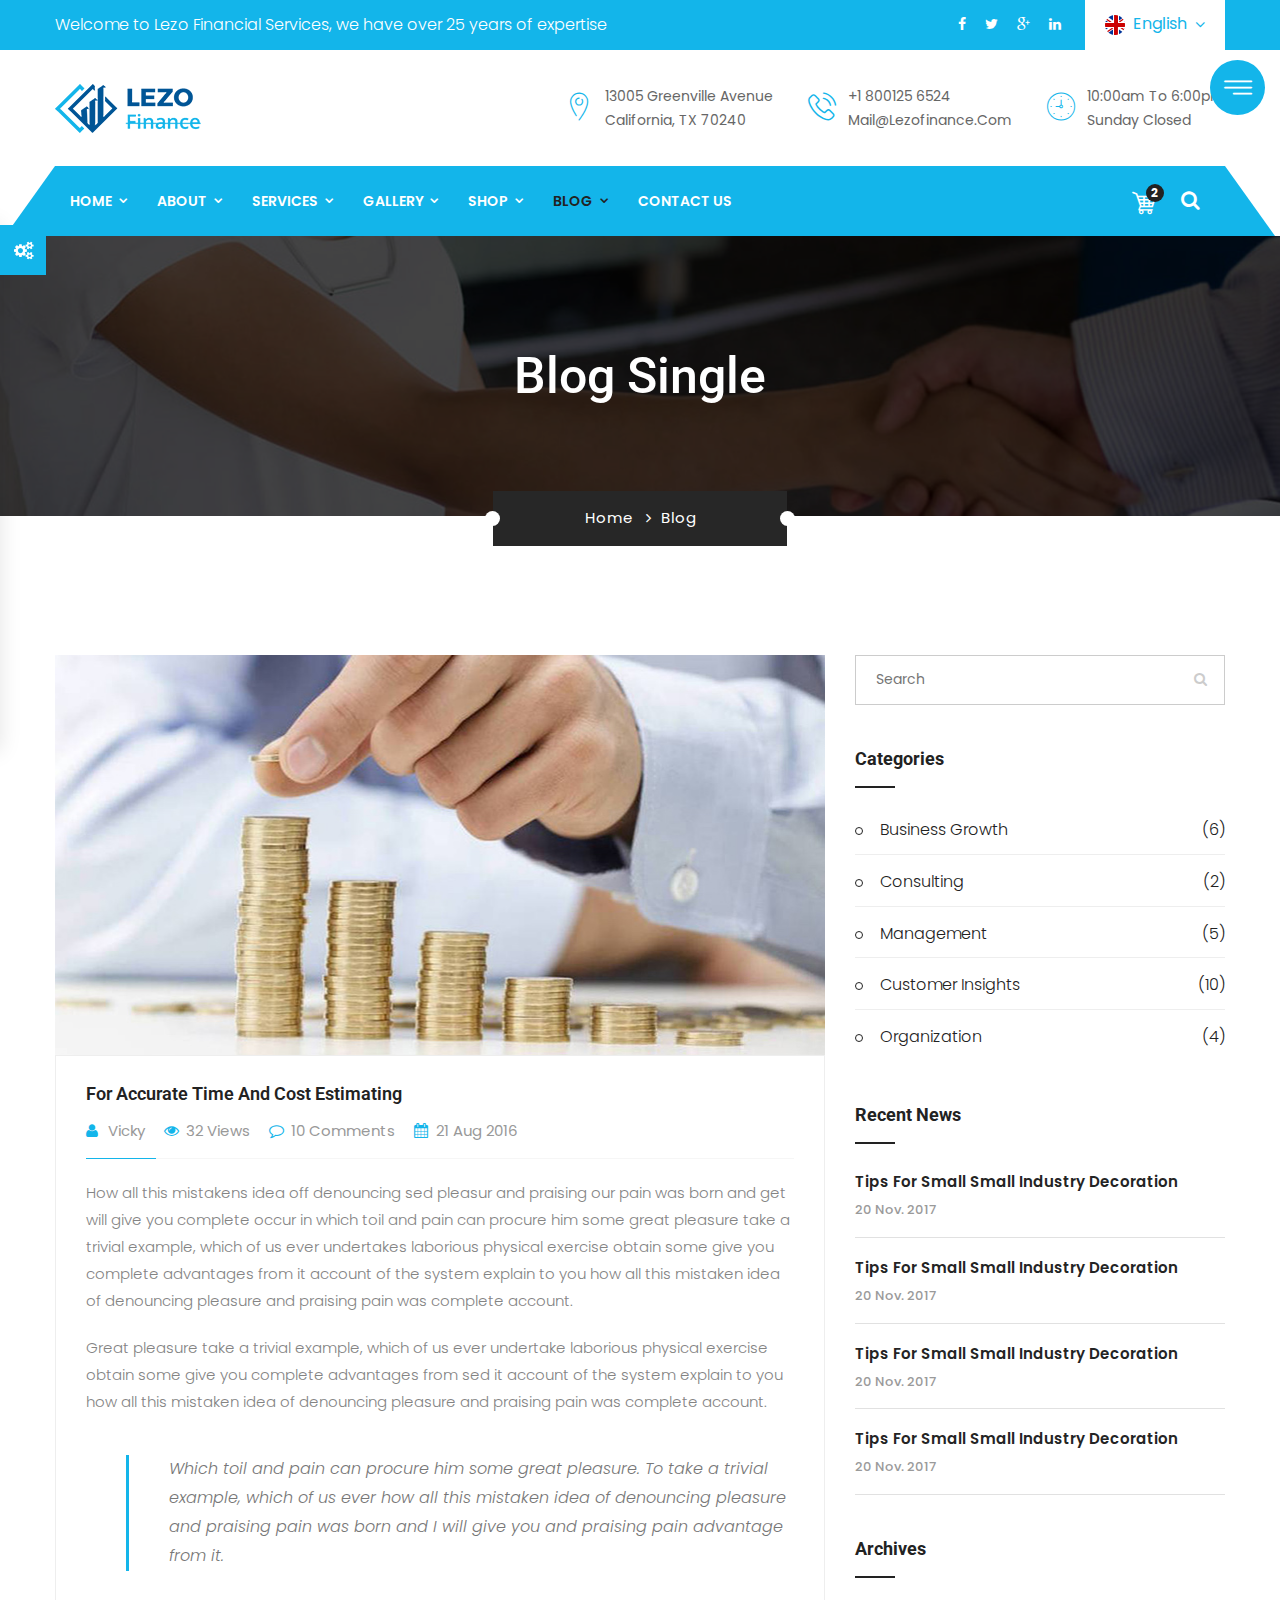
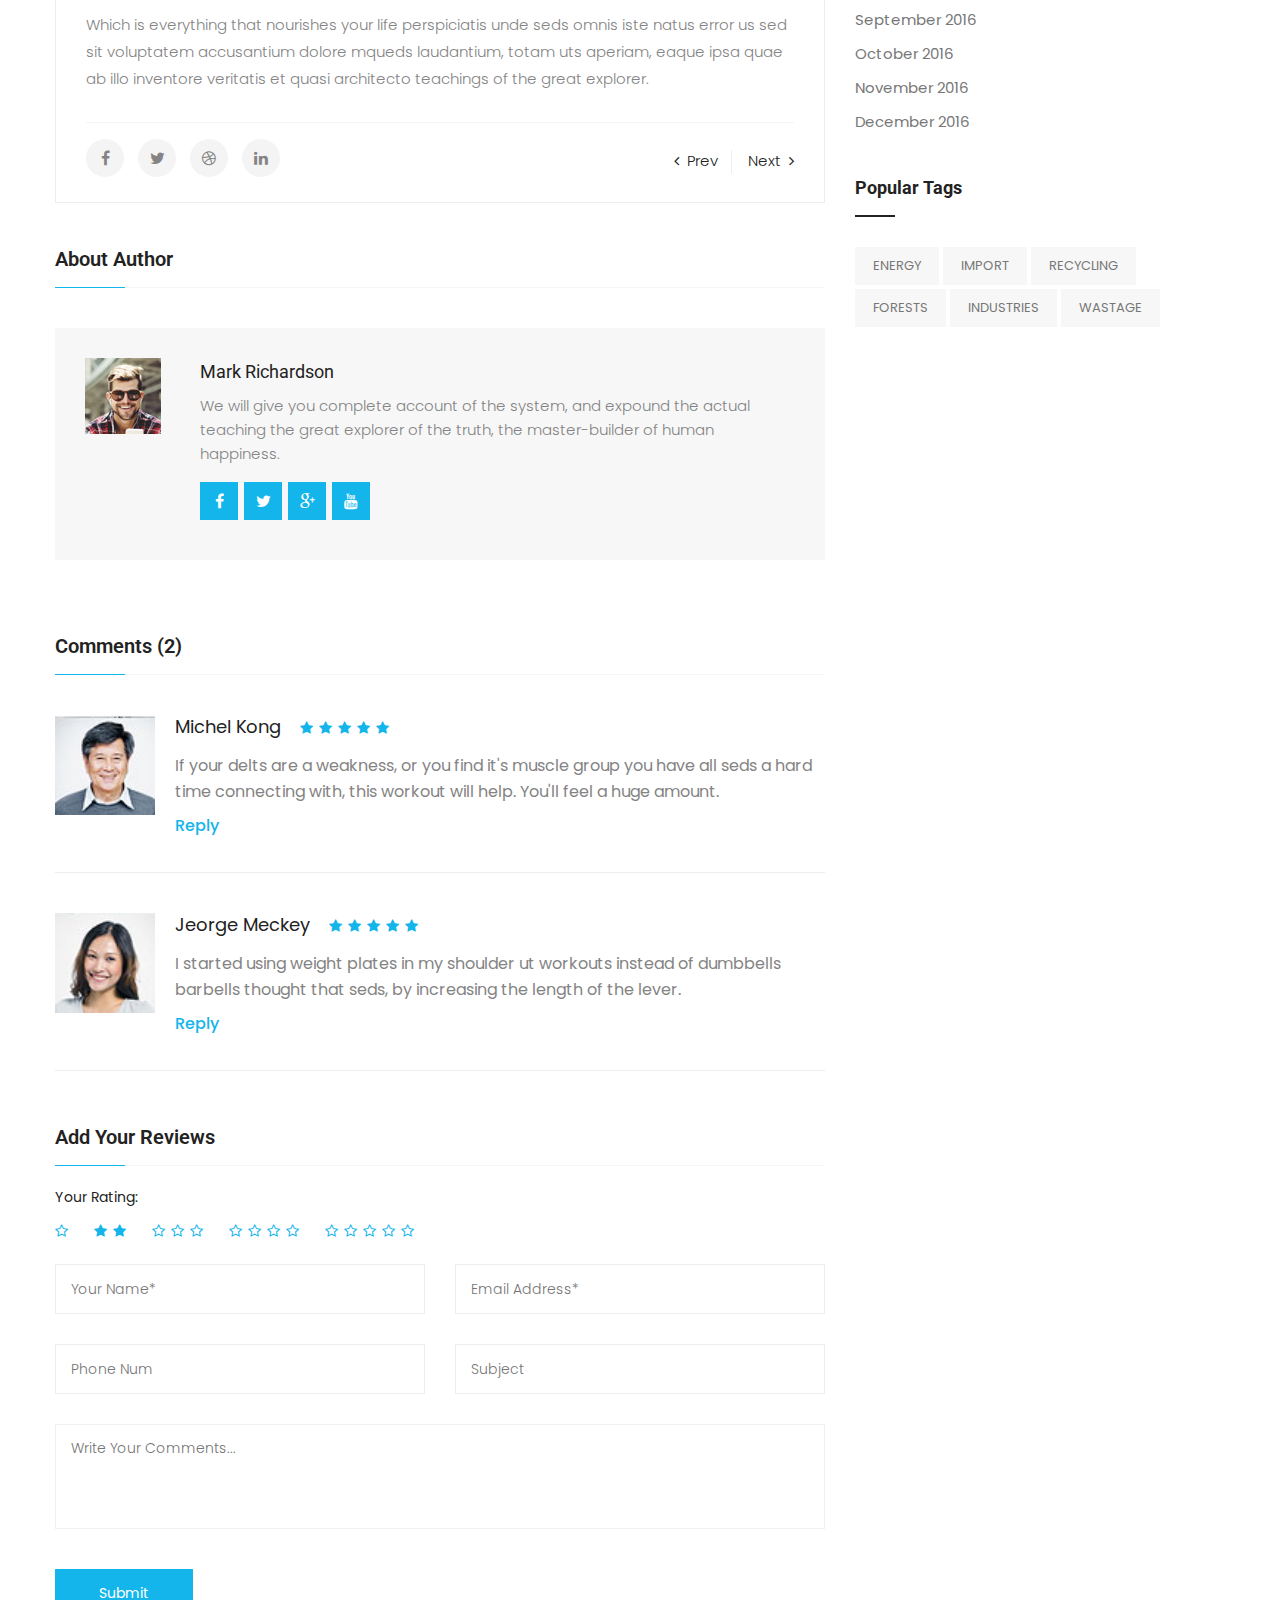
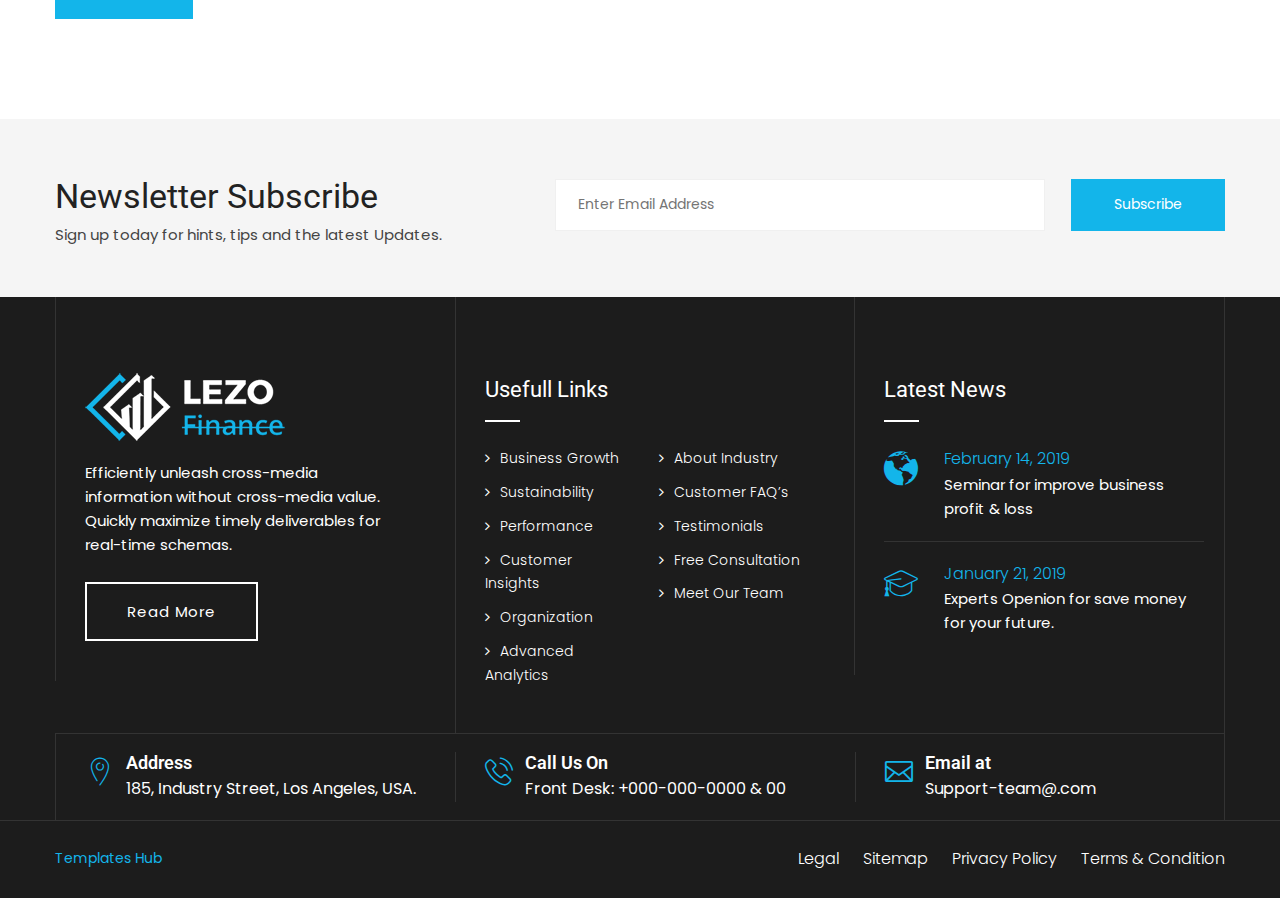
<file: blog-single.html>
<!DOCTYPE html>
<html>

<!-- blog-single41:01-->
<head>
<meta charset="utf-8">
<title>Lezo HTML Template | Blog Single</title>
<!-- Stylesheets -->
<link href="css/bootstrap.css" rel="stylesheet">
<link href="css/style.css" rel="stylesheet">
<link href="css/slick.css" rel="stylesheet">
<link href="css/responsive.css" rel="stylesheet">
<!--Color Switcher Mockup-->
<link href="css/color-switcher-design.css" rel="stylesheet">
<!--Color Themes-->
<link id="theme-color-file" href="css/color-themes/default-theme.css" rel="stylesheet">

<link rel="shortcut icon" href="images/favicon.png" type="image/x-icon">
<link rel="icon" href="images/favicon.png" type="image/x-icon">

<!-- Responsive -->
<meta http-equiv="X-UA-Compatible" content="IE=edge">
<meta name="viewport" content="width=device-width, initial-scale=1.0, maximum-scale=1.0, user-scalable=0">

<!--[if lt IE 9]><script src="https://cdnjs.cloudflare.com/ajax/libs/html5shiv/3.7.3/html5shiv.js"></script><![endif]-->
<!--[if lt IE 9]><script src="js/respond.js"></script><![endif]-->
</head>

<body>

<div class="page-wrapper">
 	
    <!-- Preloader -->
    <div class="preloader"></div>
 	
 	<!-- Main Header-->
    <header class="main-header header-style-two">
    	
    	<!--Header Top-->
    	<div class="header-top">
    		<div class="auto-container">
				<div class="clearfix">
					<!--Top Left-->
					<div class="top-left">
						<div class="text">Welcome to Lezo Financial Services, we have over 25 years of expertise</div>
					</div>
					<!--Top Right-->
					<div class="top-right">
						<!--Social Box-->
						<ul class="social-box">
							<li><a href="#"><span class="fa fa-facebook"></span></a></li>
							<li><a href="#"><span class="fa fa-twitter"></span></a></li>
							<li><a href="#"><span class="fa fa-google-plus"></span></a></li>
							<li><a href="#"><span class="fa fa-linkedin"></span></a></li>
						</ul>
						<!--Language-->
                        <div class="language dropdown"><a class="btn btn-default dropdown-toggle" id="dropdownMenu2" data-toggle="dropdown" aria-haspopup="true" aria-expanded="true" href="#"><span class="flag-icon"><img src="images/icons/flag-icon.jpg" alt=""/></span>English &nbsp;<span class="icon fa fa-angle-down"></span></a>
                        	<ul class="dropdown-menu style-one" aria-labelledby="dropdownMenu2">
                                <li><a href="#">English</a></li>
                                <li><a href="#">German</a></li>
                                <li><a href="#">Arabic</a></li>
                                <li><a href="#">Hindi</a></li>
                            </ul>
                        </div>
					</div>
				</div>
			</div>
		</div>
    	
    	<!--Header-Upper-->
        <div class="header-upper">
        	<div class="auto-container">
            	<div class="clearfix">
                	
                	<div class="pull-left logo-box">
                    	<div class="logo"><a href="index-2.html"><img src="images/logo.png" alt="" title=""></a></div>
                    </div>
                    
                    <div class="pull-right upper-right clearfix">
                    	
                        <!--Info Box-->
                        <div class="upper-column info-box">
                        	<div class="icon-box"><span class="flaticon-pin"></span></div>
                            <ul>
								<li>13005 Greenville Avenue <br> California, TX 70240</li>
                            </ul>
                        </div>
                        
                        <!--Info Box-->
                        <div class="upper-column info-box">
                        	<div class="icon-box"><span class="flaticon-technology-1"></span></div>
                            <ul>
								<li>+1 800125 6524 <br> mail@lezofinance.com</li>
                            </ul>
                        </div>
                        
                        <!--Info Box-->
                        <div class="upper-column info-box">
                        	<div class="icon-box"><span class="flaticon-clock"></span></div>
                            <ul>
								<li>10:00am to 6:00pm <br> Sunday Closed</li>
                            </ul>
                        </div>
                        
                    </div>
                    
                </div>
            </div>
        </div>
        <!--End Header Upper-->
        
		<!-- Hidden Nav Toggler -->
		<div class="nav-toggler">
		   <div class="nav-btn"><button class="hidden-bar-opener"><span class="icon flaticon-menu"></span></button></div>
		</div>
		<!-- / Hidden Nav Toggler -->
		
        <!--Header Lower-->
        <div class="header-lower">
            
        	<div class="auto-container">
            	<div class="nav-outer clearfix">
                    <!-- Main Menu -->
                    <nav class="main-menu navbar-expand-md">
                        <div class="navbar-header">
                            <!-- Toggle Button -->    	
                            <button class="navbar-toggler" type="button" data-toggle="collapse" data-target="#navbarSupportedContent" aria-controls="navbarSupportedContent" aria-expanded="false" aria-label="Toggle navigation">
                                <span class="icon-bar"></span>
                                <span class="icon-bar"></span>
                                <span class="icon-bar"></span>
                            </button>
                        </div>
                        
                        <div class="navbar-collapse collapse clearfix" id="navbarSupportedContent">
                            <ul class="navigation clearfix">
                                <li class="dropdown"><a href="#">Home</a>
									<ul>
										<li><a href="index-2.html">Home Page 01</a></li>
										<li><a href="index-3.html">Home Page 02</a></li>
										<li class="dropdown"><a href="#">Header Styles</a>
											<ul>
												<li><a href="index-2.html">Header Style 01</a></li>
												<li><a href="index-3.html">Header Style 02</a></li>
											</ul>
										</li>
									</ul>
								</li>
								<li class="dropdown"><a href="#">About</a>
									<ul>
										<li><a href="about.html">About Us</a></li>
										<li><a href="careers.html">Careers</a></li>
										<li><a href="faq.html">Faq</a></li>
										<li><a href="testimonials.html">Testimonial</a></li>
										<li><a href="partners.html">Partners</a></li>
										<li><a href="comming-soon.html">Comming Soon</a></li>
									</ul>
								</li>
								<li class="dropdown"><a href="#">Services</a>
									<ul>
										<li><a href="services.html">Services</a></li>
										<li><a href="services-single.html">Financial Planing</a></li>
										<li><a href="savings-investments.html">Savings & Investments</a></li>
										<li><a href="private-banking.html">Private Banking</a></li>
										<li><a href="consumer-leasing.html">Consumer Leasing</a></li>
										<li><a href="secured-transactions.html">Secured Transactions</a></li>
										<li><a href="strategic-planing.html">Strategic Planing</a></li>
										<li><a href="trade-stock.html">Trade & Stock</a></li>
										<li><a href="insurance-consulting.html">Insurance Consulting</a></li>
										<li><a href="retirment-planning.html">Retirment Planning</a></li>
									</ul>
								</li>
								<li class="dropdown"><a href="#">Gallery</a>
									<ul>
										<li><a href="gallery.html">Gallery</a></li>
										<li><a href="gallery-grid.html">Gallery Grid</a></li>
										<li><a href="gallery-fullwidth.html">Gallery Fullwidth</a></li>
										<li><a href="gallery-fullwidth-2.html">Gallery Fullwidth 2</a></li>
										<li><a href="gallery-single.html">Gallery Single</a></li>
									</ul>
								</li>
								<li class="dropdown"><a href="#">Shop</a>
									<ul>
										<li><a href="shop.html">Our Products</a></li>
										<li><a href="shop-single.html">Product Single</a></li>
										<li><a href="shopping-cart.html">Shopping Cart</a></li>
										<li><a href="checkout.html">Checkout</a></li>
										<li><a href="account.html">Account</a></li>
									</ul>
								</li>
								<li class="current dropdown"><a href="#">Blog</a>
									<ul>
										<li><a href="blog.html">Our Blog</a></li>
										<li><a href="blog-list.html">Blog List</a></li>
										<li><a href="blog-classic.html">Blog Classic</a></li>
										<li><a href="blog-left-classic.html">Blog Left sidebar</a></li>
										<li><a href="blog-single.html">Blog Single</a></li>
										<li><a href="not-found.html">Not Found</a></li>
									</ul>
								</li>
								<li><a href="contact.html">Contact us</a></li>
                            </ul>
                        </div>
                    </nav>
                    
                    <!-- Main Menu End-->
                    <div class="outer-box clearfix">
                    	<!--Option Box-->
                    	<div class="option-box">
							<!--Cart Box-->
							<div class="cart-box">
								<div class="dropdown">
									<button class="cart-box-btn dropdown-toggle" type="button" id="dropdownMenu" data-toggle="dropdown" aria-haspopup="true" aria-expanded="false"><span class="flaticon-shopping-cart-of-checkered-design"></span><span class="total-cart">2</span></button>
									<div class="dropdown-menu pull-right cart-panel" aria-labelledby="dropdownMenu3">

										<div class="cart-product">
											<div class="inner">
												<div class="cross-icon"><span class="icon fa fa-remove"></span></div>
												<div class="image"><img src="images/resource/post-thumb-3.jpg" alt="" /></div>
												<h3><a href="shop-single.html">Flying Ninja</a></h3>
												<div class="quantity-text">Quantity 1</div>
												<div class="price">$99.00</div>
											</div>
										</div>
										<div class="cart-product">
											<div class="inner">
												<div class="cross-icon"><span class="icon fa fa-remove"></span></div>
												<div class="image"><img src="images/resource/post-thumb-2.jpg" alt="" /></div>
												<h3><a href="shop-single.html">Patient Ninja</a></h3>
												<div class="quantity-text">Quantity 1</div>
												<div class="price">$99.00</div>
											</div>
										</div>
										<div class="cart-total">Sub Total: <span>$198</span></div>
										<ul class="btns-boxed">
											<li><a href="shoping-cart.html">View Cart</a></li>
											<li><a href="checkout.html">CheckOut</a></li>
										</ul>

									</div>
								</div>
							</div>
							
							<!--Search Box-->
							<div class="search-box-outer">
								<div class="dropdown">
									<button class="search-box-btn dropdown-toggle" type="button" id="dropdownMenu3" data-toggle="dropdown" aria-haspopup="true" aria-expanded="false"><span class="fa fa-search"></span></button>
									<ul class="dropdown-menu pull-right search-panel" aria-labelledby="dropdownMenu3">
										<li class="panel-outer">
											<div class="form-container">
												<form method="post" action="#">
													<div class="form-group">
														<input type="search" name="field-name" value="" placeholder="Search Here" required>
														<button type="submit" class="search-btn"><span class="fa fa-search"></span></button>
													</div>
												</form>
											</div>
										</li>
									</ul>
								</div>
							</div>
						</div>
                    </div>
					<div class="side-curve"></div>
                </div>
            </div>
        </div>
        <!--End Header Lower-->
        
        <!--Sticky Header-->
        <div class="sticky-header">
        	<div class="auto-container clearfix">
            	<!--Logo-->
            	<div class="logo pull-left">
                	<a href="index-2.html" class="img-responsive"><img src="images/logo-small.png" alt="" title=""></a>
                </div>
                
                <!--Right Col-->
                <div class="right-col pull-right">
                	<!-- Main Menu -->
                    <nav class="main-menu navbar-expand-md">
                        <button class="navbar-toggler" type="button" data-toggle="collapse" data-target="#navbarSupportedContent1" aria-controls="navbarSupportedContent1" aria-expanded="false" aria-label="Toggle navigation">
                            <span class="icon-bar"></span>
                            <span class="icon-bar"></span>
                            <span class="icon-bar"></span>
                        </button>
                        
                        <div class="navbar-collapse collapse clearfix" id="navbarSupportedContent1">
                            <ul class="navigation clearfix">
                                <li class="dropdown"><a href="#">Home</a>
									<ul>
										<li><a href="index-2.html">Home Page 01</a></li>
										<li><a href="index-3.html">Home Page 02</a></li>
										<li class="dropdown"><a href="#">Header Styles</a>
											<ul>
												<li><a href="index-2.html">Header Style 01</a></li>
												<li><a href="index-3.html">Header Style 02</a></li>
											</ul>
										</li>
									</ul>
								</li>
								<li class="dropdown"><a href="#">About</a>
									<ul>
										<li><a href="about.html">About Us</a></li>
										<li><a href="careers.html">Careers</a></li>
										<li><a href="faq.html">Faq</a></li>
										<li><a href="testimonials.html">Testimonial</a></li>
										<li><a href="partners.html">Partners</a></li>
										<li><a href="comming-soon.html">Comming Soon</a></li>
									</ul>
								</li>
								<li class="dropdown"><a href="#">Services</a>
									<ul>
										<li><a href="services.html">Services</a></li>
										<li><a href="services-single.html">Financial Planing</a></li>
										<li><a href="savings-investments.html">Savings & Investments</a></li>
										<li><a href="private-banking.html">Private Banking</a></li>
										<li><a href="consumer-leasing.html">Consumer Leasing</a></li>
										<li><a href="secured-transactions.html">Secured Transactions</a></li>
										<li><a href="strategic-planing.html">Strategic Planing</a></li>
										<li><a href="trade-stock.html">Trade & Stock</a></li>
										<li><a href="insurance-consulting.html">Insurance Consulting</a></li>
										<li><a href="retirment-planning.html">Retirment Planning</a></li>
									</ul>
								</li>
								<li class="dropdown"><a href="#">Gallery</a>
									<ul>
										<li><a href="gallery.html">Gallery</a></li>
										<li><a href="gallery-grid.html">Gallery Grid</a></li>
										<li><a href="gallery-fullwidth.html">Gallery Fullwidth</a></li>
										<li><a href="gallery-fullwidth-2.html">Gallery Fullwidth 2</a></li>
										<li><a href="gallery-single.html">Gallery Single</a></li>
									</ul>
								</li>
								<li class="dropdown"><a href="#">Shop</a>
									<ul>
										<li><a href="shop.html">Our Products</a></li>
										<li><a href="shop-single.html">Product Single</a></li>
										<li><a href="shopping-cart.html">Shopping Cart</a></li>
										<li><a href="checkout.html">Checkout</a></li>
										<li><a href="account.html">Account</a></li>
									</ul>
								</li>
								<li class="current dropdown"><a href="#">Blog</a>
									<ul>
										<li><a href="blog.html">Our Blog</a></li>
										<li><a href="blog-list.html">Blog List</a></li>
										<li><a href="blog-classic.html">Blog Classic</a></li>
										<li><a href="blog-left-classic.html">Blog Left sidebar</a></li>
										<li><a href="blog-single.html">Blog Single</a></li>
										<li><a href="not-found.html">Not Found</a></li>
									</ul>
								</li>
								<li><a href="contact.html">Contact us</a></li>
                            </ul>
                        </div>
                    </nav><!-- Main Menu End-->
                </div>
                
            </div>
        </div>
        <!--End Sticky Header-->
    
    </header>
    <!--End Main Header -->
	
	<!--FullScreen Menu-->
	<div class="fullscreen-menu">
		<!--Close Btn-->
		<div class="close-menu"><span class="flaticon-cancel-1"></span></div>
		
		<div class="menu-outer-container">
			<div class="menu-box">
				<nav class="full-menu">
					<ul class="navigation">
						<li class="dropdown"><a href="#">Home</a>
							<ul>
								<li><a href="index-2.html">Home Page 01</a></li>
								<li><a href="index-3.html">Home Page 02</a></li>
							</ul>
						</li>
						<li class="dropdown"><a href="#">About</a>
							<ul>
								<li><a href="about.html">About Us</a></li>
								<li><a href="careers.html">Careers</a></li>
								<li><a href="faq.html">Faq</a></li>
								<li><a href="testimonials.html">Testimonial</a></li>
								<li><a href="partners.html">Partners</a></li>
								<li><a href="comming-soon.html">Comming Soon</a></li>
							</ul>
						</li>
						<li class="dropdown"><a href="#">Services</a>
							<ul>
								<li><a href="services.html">Services</a></li>
								<li><a href="services-single.html">Financial Planing</a></li>
								<li><a href="savings-investments.html">Savings & Investments</a></li>
								<li><a href="private-banking.html">Private Banking</a></li>
								<li><a href="consumer-leasing.html">Consumer Leasing</a></li>
								<li><a href="secured-transactions.html">Secured Transactions</a></li>
								<li><a href="strategic-planing.html">Strategic Planing</a></li>
								<li><a href="trade-stock.html">Trade & Stock</a></li>
								<li><a href="insurance-consulting.html">Insurance Consulting</a></li>
								<li><a href="retirment-planning.html">Retirment Planning</a></li>
							</ul>
						</li>
						<li class="dropdown"><a href="#">Gallery</a>
							<ul>
								<li><a href="gallery.html">Gallery</a></li>
								<li><a href="gallery-grid.html">Gallery Grid</a></li>
								<li><a href="gallery-fullwidth.html">Gallery Fullwidth</a></li>
								<li><a href="gallery-fullwidth-2.html">Gallery Fullwidth 2</a></li>
								<li><a href="gallery-single.html">Gallery Single</a></li>
							</ul>
						</li>
						<li class="dropdown"><a href="#">Shop</a>
							<ul>
								<li><a href="shop.html">Our Products</a></li>
								<li><a href="shop-single.html">Product Single</a></li>
								<li><a href="shopping-cart.html">Shopping Cart</a></li>
								<li><a href="checkout.html">Checkout</a></li>
								<li><a href="account.html">Account</a></li>
							</ul>
						</li>
						<li class="current dropdown"><a href="#">Blog</a>
							<ul>
								<li><a href="blog.html">Our Blog</a></li>
								<li><a href="blog-list.html">Blog List</a></li>
								<li><a href="blog-classic.html">Blog Classic</a></li>
								<li><a href="blog-left-classic.html">Blog Left sidebar</a></li>
								<li><a href="blog-single.html">Blog Single</a></li>
								<li><a href="not-found.html">Not Found</a></li>
							</ul>
						</li>
						<li><a href="contact.html">Contact us</a></li>
					</ul>
				</nav>
			</div>
		</div>
	</div><!--End FullScreen Menu-->
	
	<!--Page Title-->
    <section class="page-title" style="background-image:url(images/background/2.jpg);">
    	<div class="auto-container">
        	<h2>Blog Single</h2>
        </div>
    </section>
    <!--End Page Title-->
    
    <!--Breadcrumb-->
    <div class="breadcrumb-outer">
    	<div class="auto-container">
        	<ul class="bread-crumb text-center">
            	<li><a href="index-2.html">Home</a> <span class="fa fa-angle-right"></span></li>
                <li>Blog</li>
            </ul>
        </div>
    </div>
    <!--End Page Title-->
	
	<!--Sidebar Page Container-->
    <div class="sidebar-page-container">
    	<div class="auto-container">
        	<div class="row clearfix">
            	
                <!--Content Side-->
                <div class="content-side col-lg-8 col-md-12 col-sm-12">
                	<!--Blog Single-->
                	<div class="blog-single">
						<div class="inner-box">
                            <div class="image">
                                <img src="images/resource/news-10.jpg" alt="" />
                            </div>
                            <div class="lower-content">
                                <h6>For Accurate Time And Cost Estimating</h6>
                                <ul class="post-meta">
                                    <li><span class="icon fa fa-user"></span>Vicky</li>
                                    <li><span class="icon fa fa-eye"></span>32 Views</li>
                                    <li><span class="icon fa fa-comment-o"></span>10 Comments</li>
                                    <li><span class="icon fa fa-calendar"></span>21 Aug 2016</li>
                                </ul>
                                <div class="text">
                                	<p>How all this mistakens idea off denouncing sed pleasur and praising our pain was born and get will give you complete occur in which toil and pain can procure him some great pleasure take a trivial example, which of us ever undertakes laborious physical exercise obtain some give you complete advantages from it account of the system explain to you how all this mistaken idea of denouncing pleasure and praising pain was complete account.</p>
                                    <p>Great pleasure take a trivial example, which of us ever undertake laborious physical exercise obtain some give you complete advantages from sed it account of the system explain to you how all this mistaken idea of denouncing pleasure and praising pain was complete account.</p>
                                    <blockquote>
                                    	Which toil and pain can procure him some great pleasure. To take a trivial example, which of us ever how all this mistaken idea of denouncing pleasure and praising pain was born and I will give you and praising pain advantage from it.
                                    </blockquote>
                                    <p>Which is everything that nourishes your life perspiciatis unde seds omnis iste natus error us sed sit voluptatem accusantium dolore mqueds laudantium, totam uts aperiam, eaque ipsa quae ab illo inventore veritatis et quasi architecto teachings of the great explorer.</p>
                                </div>
                                <!--post-share-options-->
                                <div class="post-share-options clearfix">
                                    <div class="pull-left">
                                    	<ul class="social-icon-three">
                                            <li><a href="#"><span class="fa fa-facebook"></span></a></li>
                                            <li><a href="#"><span class="fa fa-twitter"></span></a></li>
                                            <li><a href="#"><span class="fa fa-dribbble"></span></a></li>
                                            <li><a href="#"><span class="fa fa-linkedin"></span></a></li>
                                        </ul>
                                    </div>
                                    <div class="pull-right social-icon-three clearfix">
                                        <div class="new-posts">
                                        	<a class="prev" href="#"><span class="icon fa fa-angle-left"></span>&ensp;Prev</a>
                                            <a class="next" href="#">Next&ensp;<span class="icon fa fa-angle-right"></span></a>
                                        </div>
                                    </div>
                                </div>
                            </div>
                        </div>
                    </div>
                    
                    <!--Author Box-->
                    <div class="author-box">
                        <h4>About Author</h4>
                        <div class="author-comment">
                            <div class="inner-box">
                                <div class="image"><img src="images/resource/author-1.jpg" alt="" /></div>
                                <h3>Mark Richardson</h3>
                                <div class="text">We will give you  complete account of the system, and expound the actual teaching the great explorer of the truth, the master-builder of human happiness.</div>
                                <ul class="social-icon-one">
                                    <li><a href="#"><span class="fa fa-facebook"></span></a></li>
                                    <li><a href="#"><span class="fa fa-twitter"></span></a></li>
                                    <li><a href="#"><span class="fa fa-google-plus"></span></a></li>
                                    <li><a href="#"><span class="fa fa-youtube"></span></a></li>
                                </ul>
                            </div>
                        </div>
                    </div>
                    
                    <!--Comments Area-->
                    <div class="comments-area">
                        <div class="group-title"><h3>Comments (2)</h3></div>
                        <!--Comment Box-->
                        <div class="comment-box">
                            <div class="comment">
                                <div class="author-thumb"><img src="images/resource/author-3.jpg" alt=""></div>
                                <div class="comment-inner">
                                    <div class="comment-info clearfix">Michel Kong</div>
                                    <div class="rating">
                                        <span class="fa fa-star"></span>
                                        <span class="fa fa-star"></span>
                                        <span class="fa fa-star"></span>
                                        <span class="fa fa-star"></span>
                                        <span class="fa fa-star light"></span>
                                    </div>
                                    <div class="text">If your delts are a weakness, or you find it's muscle group you have all seds a hard time connecting with, this workout will help. You'll feel a huge amount.</div>
                                    <a href="#" class="reply">reply</a>
                                </div>
                            </div>
                        </div>
                        <!--Comment Box-->
                        <div class="comment-box">
                            <div class="comment">
                                <div class="author-thumb"><img src="images/resource/author-4.jpg" alt=""></div>
                                <div class="comment-inner">
                                    <div class="comment-info clearfix">Jeorge Meckey</div>
                                    <div class="rating">
                                        <span class="fa fa-star"></span>
                                        <span class="fa fa-star"></span>
                                        <span class="fa fa-star"></span>
                                        <span class="fa fa-star"></span>
                                        <span class="fa fa-star"></span>
                                    </div>
                                    <div class="text">I started using weight plates in my shoulder ut workouts instead of dumbbells barbells thought that seds, by increasing the length of the lever.</div>
                                    <a href="#" class="reply">reply</a>
                                </div>
                            </div>
                        </div>
                        
                    </div>
                    
                    <!-- Comment Form -->
                    <div class="comment-form">	
                        <div class="group-title"><h3>Add Your Reviews</h3></div>
                        <div class="rating-box">
                            <div class="text"> Your Rating:</div>
                            <div class="rating">
                                <a href="#"><span class="fa fa-star-o"></span></a>
                            </div>
                            <div class="rating">
                                <a href="#"><span class="fa fa-star"></span></a>
                                <a href="#"><span class="fa fa-star"></span></a>
                            </div>
                            <div class="rating">
                                <a href="#"><span class="fa fa-star-o"></span></a>
                                <a href="#"><span class="fa fa-star-o"></span></a>
                                <a href="#"><span class="fa fa-star-o"></span></a>
                            </div>
                            <div class="rating">
                                <a href="#"><span class="fa fa-star-o"></span></a>
                                <a href="#"><span class="fa fa-star-o"></span></a>
                                <a href="#"><span class="fa fa-star-o"></span></a>
                                <a href="#"><span class="fa fa-star-o"></span></a>
                            </div>
                            <div class="rating">
                                <a href="#"><span class="fa fa-star-o"></span></a>
                                <a href="#"><span class="fa fa-star-o"></span></a>
                                <a href="#"><span class="fa fa-star-o"></span></a>
                                <a href="#"><span class="fa fa-star-o"></span></a>
                                <a href="#"><span class="fa fa-star-o"></span></a>
                            </div>
                        </div>
                        <form method="post" action="#">
                            <div class="row clearfix">
                                <div class="col-md-6 col-sm-6 col-xs-12 form-group">
                                    <input type="text" name="username" placeholder="Your Name*" required>
                                </div>
                                
                                <div class="col-md-6 col-sm-6 col-xs-12 form-group">
                                    <input type="email" name="email" placeholder="Email Address*" required>
                                </div>
                                <div class="col-md-6 col-sm-6 col-xs-12 form-group">
                                    <input type="text" name="number" placeholder="Phone Num" required>
                                </div>
                                <div class="col-md-6 col-sm-6 col-xs-12 form-group">
                                    <input type="text" name="subject" placeholder="Subject" required>
                                </div>
                                <div class="col-lg-12 col-md-12 col-sm-12 col-xs-12 form-group">
                                    <textarea name="message" placeholder="Write Your Comments..."></textarea>
                                </div>
                                
                                <div class="col-lg-12 col-md-12 col-sm-12 col-xs-12 form-group">
                                    <button class="theme-btn btn-style-one" type="submit" name="submit-form">Submit</button>
                                </div>
                                
                            </div>
                        </form>
                            
                    </div>
				</div>
				
				<!--Sidebar Side-->
                <div class="sidebar-side sticky-container col-lg-4 col-md-12 col-sm-12">
                	<aside class="sidebar default-sidebar">
						<div class="inner sticky-box">
						
							<!-- Search Form -->
							<div class="sidebar-widget search-box">
								<form method="post" action="#">
									<div class="form-group">
										<input type="search" name="search-field" value="" placeholder="Search" required>
										<button type="submit"><span class="icon fa fa-search"></span></button>
									</div>
								</form>
							</div>
							<!-- End Search Form -->
						
							<!--Blog Category Widget-->
							<div class="sidebar-widget sidebar-blog-category">
								<div class="sidebar-title">
									<h6>Categories</h6>
								</div>
								<ul class="blog-cat-two">
									<li><a href="#">Business Growth <span>(6)</span></a></li>
									<li><a href="#">Consulting <span>(2)</span></a></li>
									<li><a href="#">Management <span>(5)</span></a></li>
									<li><a href="#">Customer Insights <span>(10)</span></a></li>
									<li><a href="#">Organization <span>(4)</span></a></li>
								</ul>
							</div>

							<!-- Popular Posts -->
							<div class="sidebar-widget popular-posts">
								<div class="sidebar-title"><h6>Recent News</h6></div>

								<article class="post">
									<div class="text"><a href="blog-detail.html">Tips for small small industry decoration</a></div>
									<div class="post-info">20 Nov. 2017</div>
								</article>

								<article class="post">
									<div class="text"><a href="blog-detail.html">Tips for small small industry decoration</a></div>
									<div class="post-info">20 Nov. 2017</div>
								</article>

								<article class="post">
									<div class="text"><a href="blog-detail.html">Tips for small small industry decoration</a></div>
									<div class="post-info">20 Nov. 2017</div>
								</article>

								<article class="post">
									<div class="text"><a href="blog-detail.html">Tips for small small industry decoration</a></div>
									<div class="post-info">20 Nov. 2017</div>
								</article>

							</div>

							<!-- Archives -->
							<div class="sidebar-widget archives">
								<div class="sidebar-title"><h6>Archives</h6></div>
								<ul class="list">
									<li><a href="#">September 2016</a></li>
									<li><a href="#">October 2016</a></li>
									<li><a href="#">November 2016</a></li>
									<li><a href="#">December 2016</a></li>
								</ul>
							</div>

							<!-- Popular Tags -->
							<div class="sidebar-widget popular-tags">
								<div class="sidebar-title"><h6>Popular Tags</h6></div>
								<a href="#">Energy</a>
								<a href="#">Import</a>
								<a href="#">Recycling</a>
								<a href="#">Forests</a>
								<a href="#">Industries</a>
								<a href="#">wastage</a>
							</div>
							
						</div>
						
					</aside>
				</div>
			
			</div>
		</div>
	</div>
	
	<!--Subscribe Style One-->
    <section class="subscribe-style-one alternate">
    	<div class="auto-container">
        	<div class="row clearfix">
				<div class="col-lg-5 col-md-12 col-sm-12">
					<h2>Newsletter Subscribe</h2>
					<div class="text">Sign up today for hints, tips and the latest Updates.</div>
				</div>
				<div class="col-lg-7 col-md-12 col-sm-12">
					<form method="post" action="#">
						<div class="form-group clearfix">
							<input type="email" name="email" value="" placeholder="Enter Email Address" required>
							<button type="submit" class="theme-btn btn-style-one">Subscribe</button>
						</div>
					</form>
				</div>
			</div>
        </div>
    </section>
	<!--End Subscribe Style One-->
	
	<!--Main Footer-->
	<div class="bottom-parallax">
		<footer class="main-footer">
			<!--Widgets Section-->
			<div class="auto-container">

				<div class="widgets-section">
					<div class="row clearfix">

						<!--Footer Column-->
						<div class="footer-column col-lg-4 col-md-6 col-sm-12">
							<!--About Widget-->
							<div class="footer-widget logo-widget">
								<div class="logo">
									<a href="index-2.html"><img src="images/footer-logo.png" alt="" /></a>
								</div>
								<div class="text">Efficiently unleash cross-media information without cross-media value. Quickly maximize timely deliverables for real-time schemas. </div>
								<a href="#" class="theme-btn btn-style-two">Read More</a>
							</div>
						</div>

						<!--Footer Column-->
						<div class="footer-column col-lg-4 col-md-6 col-sm-12">
							<!--About Widget-->
							<div class="footer-widget links-widget">
								<h5>Usefull Links</h5>
								<div class="row clearfix">
									<ul class="link-list col-md-6 col-sm-6 col-xs-12">
										<li><a href="#">Business Growth</a></li>
										<li><a href="#">Sustainability</a></li>
										<li><a href="#">Performance</a></li>
										<li><a href="#">Customer Insights</a></li>
										<li><a href="#">Organization</a></li>
										<li><a href="#">Advanced Analytics</a></li>
									</ul>
									<ul class="link-list col-md-6 col-sm-6 col-xs-12">
										<li><a href="#">About Industry</a></li>
										<li><a href="#">Customer FAQ’s</a></li>
										<li><a href="#">Testimonials</a></li>
										<li><a href="#">Free Consultation</a></li>
										<li><a href="#">Meet Our Team</a></li>
									</ul>
								</div>
							</div>
						</div>  

						<!--Footer Column-->
						<div class="footer-column col-lg-4 col-md-6 col-sm-12">
							<!--About Widget-->
							<div class="footer-widget news-widget">
								<h5>Latest News</h5>

								<div class="news-widget-block">
									<div class="inner">
										<div class="icon flaticon-world"></div>
										<div class="post-date">February 14, 2019</div>
										<div class="text"><a href="#">Seminar for improve  business profit & loss</a></div>
									</div>
								</div>

								<div class="news-widget-block">
									<div class="inner">
										<div class="icon flaticon-graduation-cap"></div>
										<div class="post-date">January 21, 2019</div>
										<div class="text"><a href="#">Experts Openion for save money for your future.</a></div>
									</div>
								</div>

							</div>
						</div>

					</div>
				</div>

				<!--Footer Info Section-->
				<div class="footer-info-section">
					<div class="row clearfix">

						<!--Info Block-->
						<div class="info-block col-md-4 col-sm-6 col-xs-12">
							<div class="inner">
								<div class="icon flaticon-pin"></div>
								<h6>Address</h6>
								<div class="text">185, Industry Street, Los Angeles, USA.</div>
							</div>
						</div>

						<!--Info Block-->
						<div class="info-block col-md-4 col-sm-6 col-xs-12">
							<div class="inner">
								<div class="icon flaticon-technology-1"></div>
								<h6>Call Us On</h6>
								<div class="text">Front Desk: +000-000-0000 & 00</div>
							</div>
						</div>

						<!--Info Block-->
						<div class="info-block col-md-4 col-sm-6 col-xs-12">
							<div class="inner">
								<div class="icon flaticon-web"></div>
								<h6>Email at</h6>
								<div class="text">Support-team@.com</div>
							</div>
						</div>

					</div>
				</div>

			</div>

			<!--Footer Bottom-->
			<div class="footer-bottom">
				<div class="auto-container">
					<div class="row clearfix">
						<div class="column col-md-6 col-sm-12 col-xs-12">
							<div class="copyright"><a target="_blank" href="https://www.templateshub.net">Templates Hub</a></div>
						</div>
						<div class="nav-column col-md-6 col-sm-12 col-xs-12">
							<ul class="footer-nav">
								<li><a href="#">Legal</a></li>
								<li><a href="#">Sitemap</a></li>
								<li><a href="#">Privacy Policy</a></li>
								<li><a href="#">Terms & Condition</a></li>
							</ul>
						</div>
					</div>
				</div>
			</div>
			<!--End Footer Bottom-->

		</footer>
	</div>
    <!--End Main Footer-->
	
</div>
<!--End pagewrapper-->

<!--Scroll to top-->
<div class="scroll-to-top scroll-to-target" data-target="html"><span class="fa fa-arrow-up"></span></div>

<!-- Color Palate / Color Switcher -->
<div class="color-palate">
    <div class="color-trigger">
        <i class="fa fa-gears"></i>
    </div>
    <div class="color-palate-head">
        <h6>Choose Your Color</h6>
    </div>
    <div class="various-color clearfix">
        <div class="colors-list">
            <span class="palate default-color active" data-theme-file="css/color-themes/default-theme.css"></span>
            <span class="palate green-color" data-theme-file="css/color-themes/green-theme.css"></span>
            <span class="palate blue-color" data-theme-file="css/color-themes/blue-theme.css"></span>
            <span class="palate orange-color" data-theme-file="css/color-themes/orange-theme.css"></span>
            <span class="palate purple-color" data-theme-file="css/color-themes/purple-theme.css"></span>
            <span class="palate teal-color" data-theme-file="css/color-themes/teal-theme.css"></span>
            <span class="palate brown-color" data-theme-file="css/color-themes/brown-theme.css"></span>
            <span class="palate redd-color" data-theme-file="css/color-themes/redd-color.css"></span>
			<span class="palate olive-color" data-theme-file="css/color-themes/olive-theme.css"></span>
            <span class="palate yellow-color" data-theme-file="css/color-themes/yellow-theme.css"></span>
            <span class="palate pink-color" data-theme-file="css/color-themes/pink-theme.css"></span>
            <span class="palate hotpink-color" data-theme-file="css/color-themes/hotpink-color.css"></span>
        </div>
    </div>
	
	<ul class="box-version option-box"> <li class="box">Boxed</li> <li>Full width</li></ul>
	<ul class="rtl-version option-box"> <li class="rtl">RTL Version</li> <li>LTR Version</li> </ul>
	
    <a href="#" class="purchase-btn">Purchase now $17</a>
    
    <div class="palate-foo">
        <span>You will find much more options for colors and styling in admin panel. This color picker is used only for demonstation purposes.</span>
    </div>

</div>

<script src="js/jquery.js"></script>
<script src="js/popper.min.js"></script>
<script src="js/bootstrap.min.js"></script>
<script src="js/sticky.js"></script>
<script src="js/jquery.mCustomScrollbar.concat.min.js"></script>
<script src="js/jquery.bootstrap-touchspin.js"></script>
<script src="js/jquery.fancybox.js"></script>
<script src="js/appear.js"></script>
<script src="js/owl.js"></script>
<script src="js/wow.js"></script>
<script src="js/jquery-ui.js"></script>
<script src="js/script.js"></script>
<script src="js/color-settings.js"></script>

</body>

<!-- blog-single41:01-->
</html>
</file>
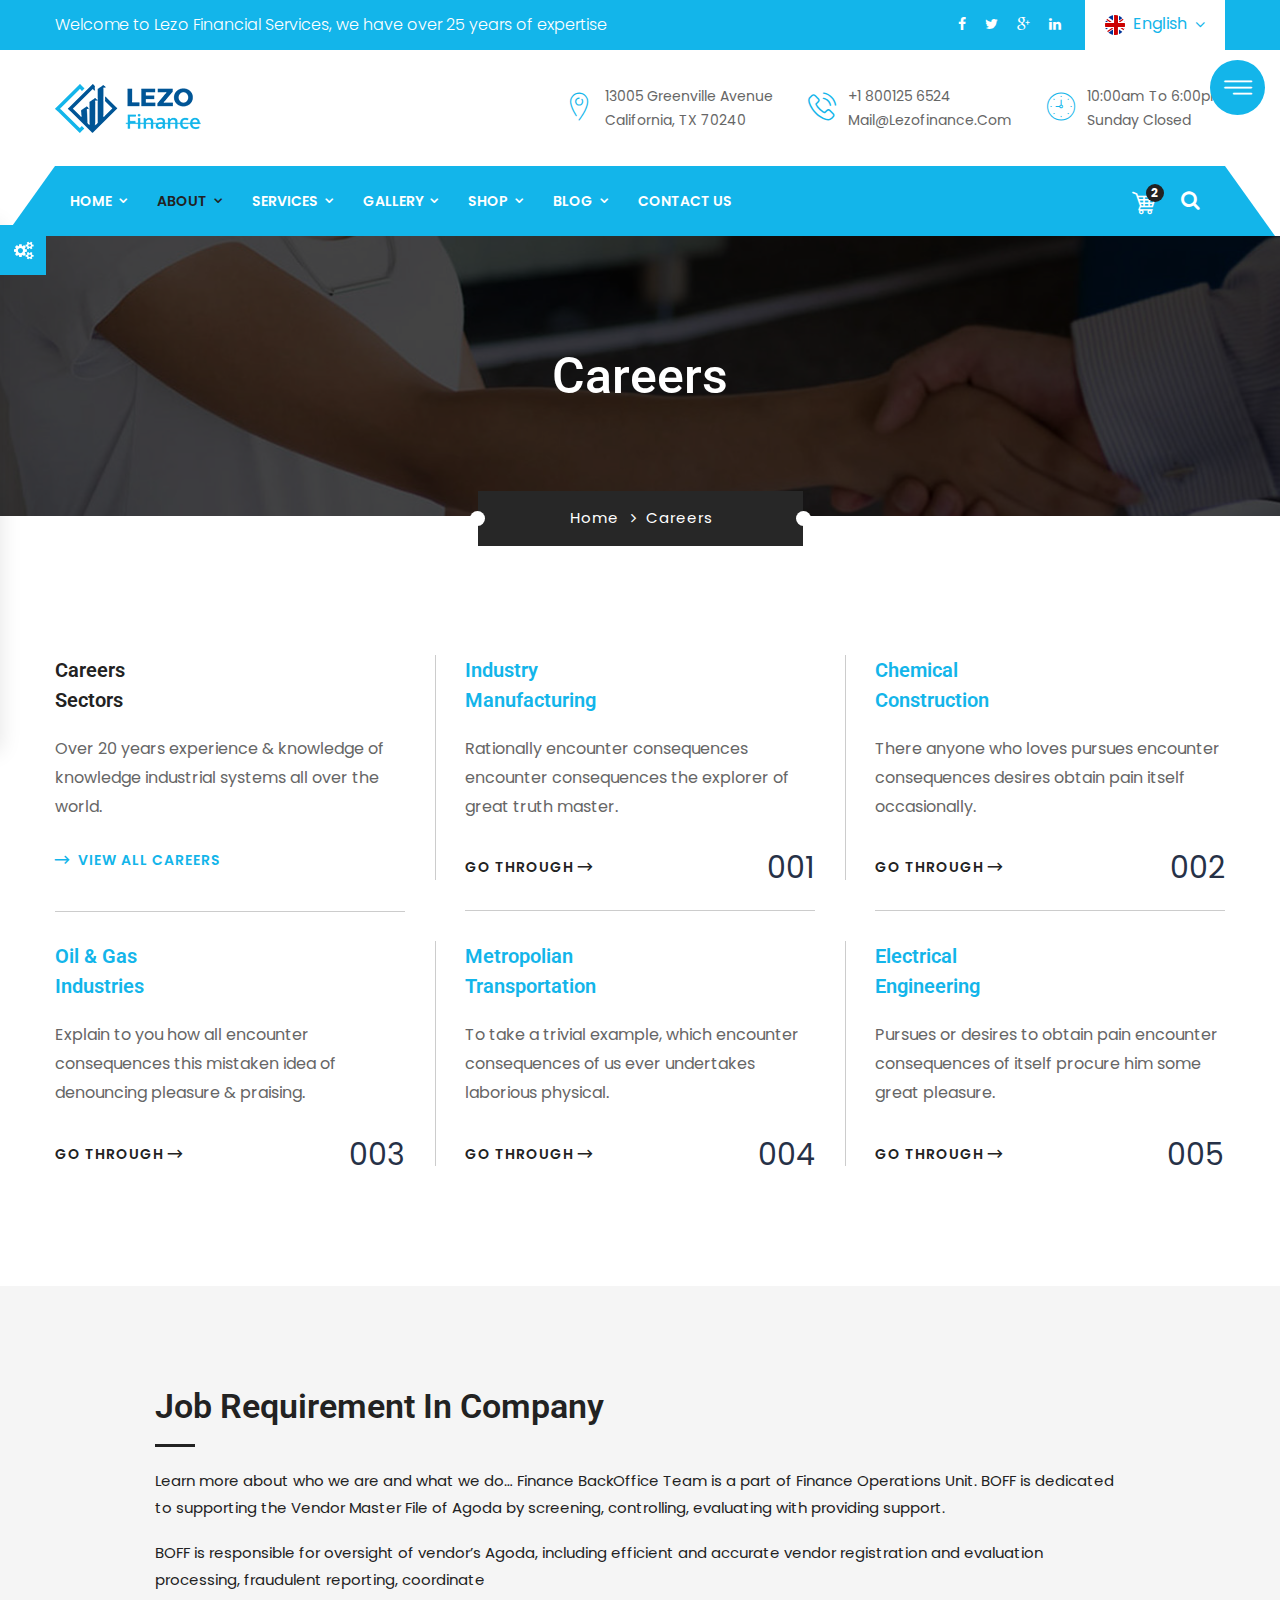
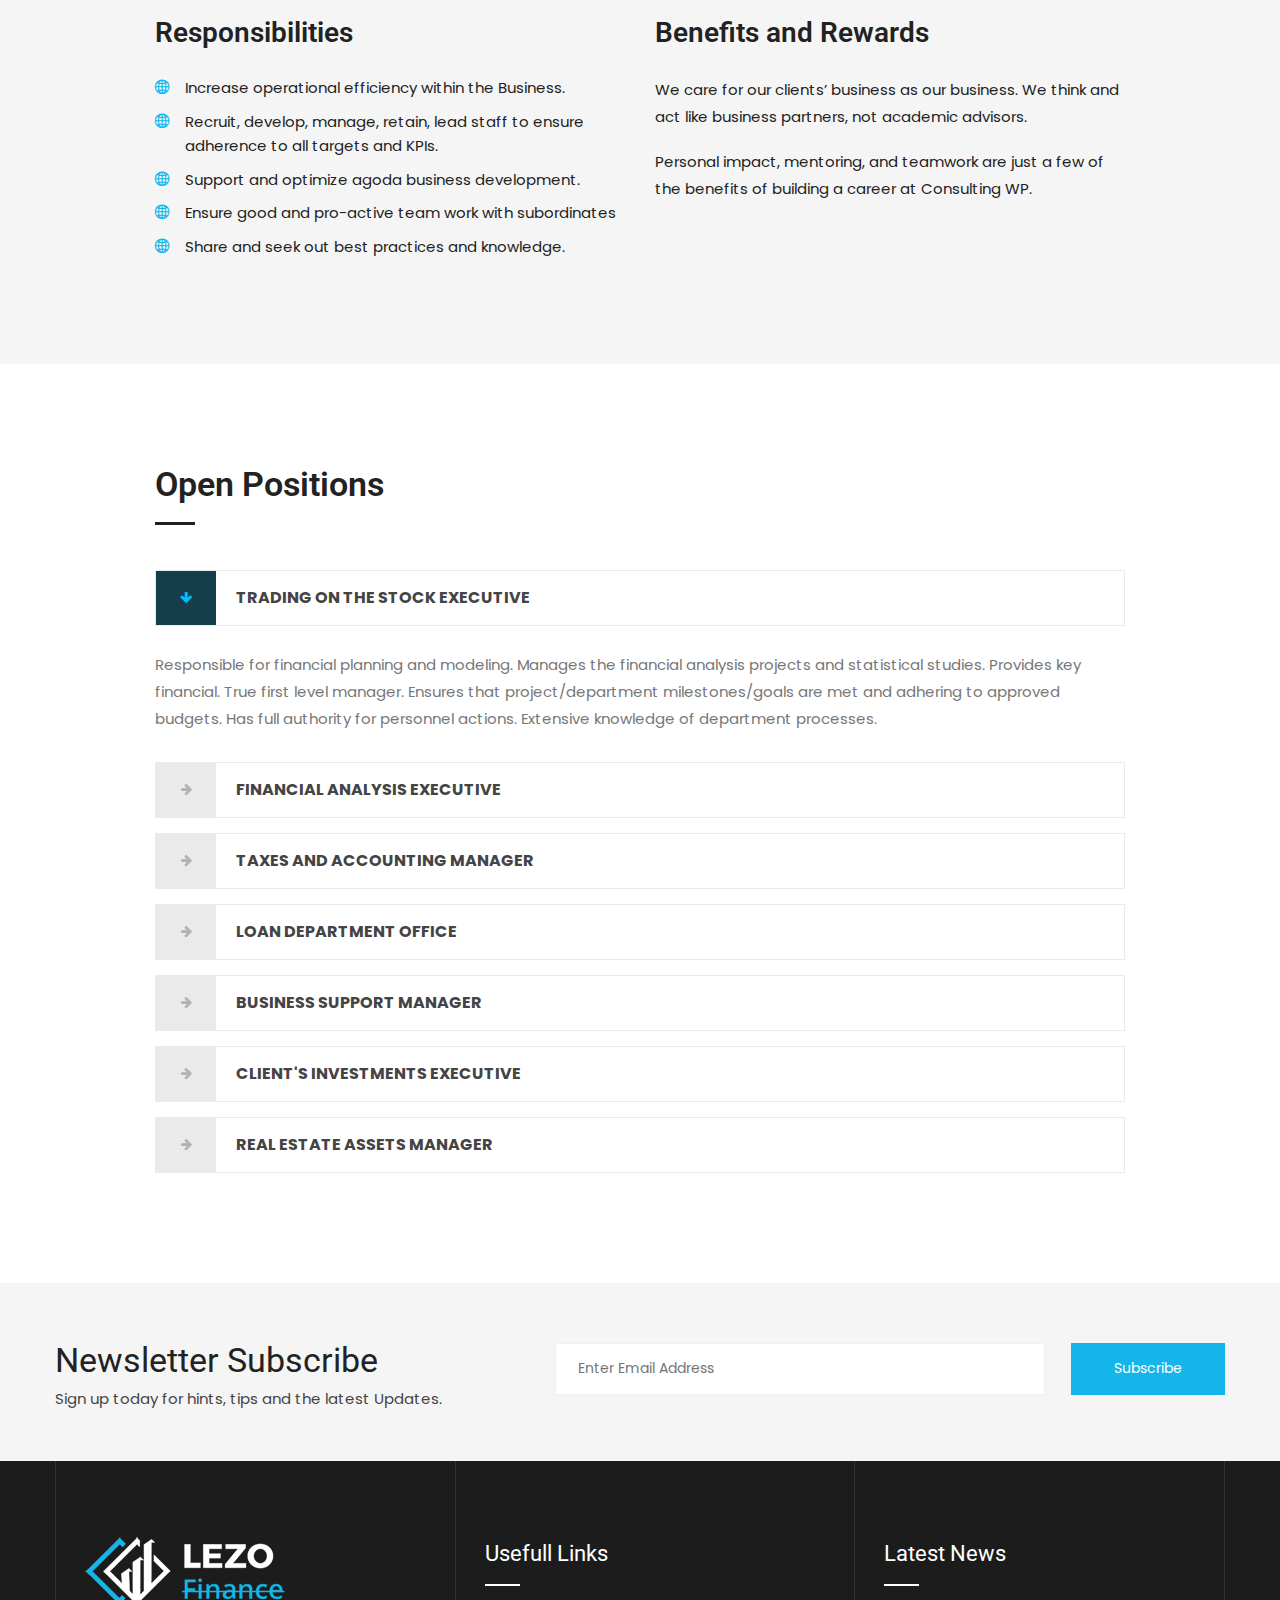
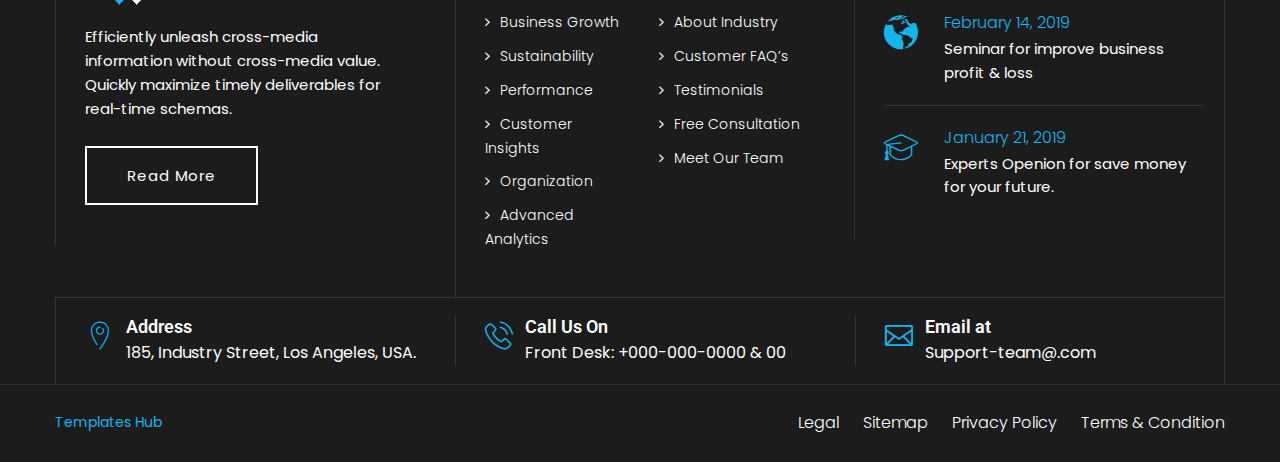
<file: careers.html>
<!DOCTYPE html>
<html>

<!-- careers32:11-->
<head>
<meta charset="utf-8">
<title>Lezo HTML Template | Careers</title>
<!-- Stylesheets -->
<link href="css/bootstrap.css" rel="stylesheet">
<link href="css/style.css" rel="stylesheet">
<link href="css/slick.css" rel="stylesheet">
<link href="css/responsive.css" rel="stylesheet">
<!--Color Switcher Mockup-->
<link href="css/color-switcher-design.css" rel="stylesheet">
<!--Color Themes-->
<link id="theme-color-file" href="css/color-themes/default-theme.css" rel="stylesheet">

<link rel="shortcut icon" href="images/favicon.png" type="image/x-icon">
<link rel="icon" href="images/favicon.png" type="image/x-icon">

<!-- Responsive -->
<meta http-equiv="X-UA-Compatible" content="IE=edge">
<meta name="viewport" content="width=device-width, initial-scale=1.0, maximum-scale=1.0, user-scalable=0">

<!--[if lt IE 9]><script src="https://cdnjs.cloudflare.com/ajax/libs/html5shiv/3.7.3/html5shiv.js"></script><![endif]-->
<!--[if lt IE 9]><script src="js/respond.js"></script><![endif]-->
</head>

<body>

<div class="page-wrapper">
 	
    <!-- Preloader -->
    <div class="preloader"></div>
 	
 	<!-- Main Header-->
    <header class="main-header header-style-two">
    	
    	<!--Header Top-->
    	<div class="header-top">
    		<div class="auto-container">
				<div class="clearfix">
					<!--Top Left-->
					<div class="top-left">
						<div class="text">Welcome to Lezo Financial Services, we have over 25 years of expertise</div>
					</div>
					<!--Top Right-->
					<div class="top-right">
						<!--Social Box-->
						<ul class="social-box">
							<li><a href="#"><span class="fa fa-facebook"></span></a></li>
							<li><a href="#"><span class="fa fa-twitter"></span></a></li>
							<li><a href="#"><span class="fa fa-google-plus"></span></a></li>
							<li><a href="#"><span class="fa fa-linkedin"></span></a></li>
						</ul>
						<!--Language-->
                        <div class="language dropdown"><a class="btn btn-default dropdown-toggle" id="dropdownMenu2" data-toggle="dropdown" aria-haspopup="true" aria-expanded="true" href="#"><span class="flag-icon"><img src="images/icons/flag-icon.jpg" alt=""/></span>English &nbsp;<span class="icon fa fa-angle-down"></span></a>
                        	<ul class="dropdown-menu style-one" aria-labelledby="dropdownMenu2">
                                <li><a href="#">English</a></li>
                                <li><a href="#">German</a></li>
                                <li><a href="#">Arabic</a></li>
                                <li><a href="#">Hindi</a></li>
                            </ul>
                        </div>
					</div>
				</div>
			</div>
		</div>
    	
    	<!--Header-Upper-->
        <div class="header-upper">
        	<div class="auto-container">
            	<div class="clearfix">
                	
                	<div class="pull-left logo-box">
                    	<div class="logo"><a href="index-2.html"><img src="images/logo.png" alt="" title=""></a></div>
                    </div>
                    
                    <div class="pull-right upper-right clearfix">
                    	
                        <!--Info Box-->
                        <div class="upper-column info-box">
                        	<div class="icon-box"><span class="flaticon-pin"></span></div>
                            <ul>
								<li>13005 Greenville Avenue <br> California, TX 70240</li>
                            </ul>
                        </div>
                        
                        <!--Info Box-->
                        <div class="upper-column info-box">
                        	<div class="icon-box"><span class="flaticon-technology-1"></span></div>
                            <ul>
								<li>+1 800125 6524 <br> mail@lezofinance.com</li>
                            </ul>
                        </div>
                        
                        <!--Info Box-->
                        <div class="upper-column info-box">
                        	<div class="icon-box"><span class="flaticon-clock"></span></div>
                            <ul>
								<li>10:00am to 6:00pm <br> Sunday Closed</li>
                            </ul>
                        </div>
                        
                    </div>
                    
                </div>
            </div>
        </div>
        <!--End Header Upper-->
        
		<!-- Hidden Nav Toggler -->
		<div class="nav-toggler">
		   <div class="nav-btn"><button class="hidden-bar-opener"><span class="icon flaticon-menu"></span></button></div>
		</div>
		<!-- / Hidden Nav Toggler -->
		
        <!--Header Lower-->
        <div class="header-lower">
            
        	<div class="auto-container">
            	<div class="nav-outer clearfix">
                    <!-- Main Menu -->
                    <nav class="main-menu navbar-expand-md">
                        <div class="navbar-header">
                            <!-- Toggle Button -->    	
                            <button class="navbar-toggler" type="button" data-toggle="collapse" data-target="#navbarSupportedContent" aria-controls="navbarSupportedContent" aria-expanded="false" aria-label="Toggle navigation">
                                <span class="icon-bar"></span>
                                <span class="icon-bar"></span>
                                <span class="icon-bar"></span>
                            </button>
                        </div>
                        
                        <div class="navbar-collapse collapse clearfix" id="navbarSupportedContent">
                            <ul class="navigation clearfix">
                                <li class="dropdown"><a href="#">Home</a>
									<ul>
										<li><a href="index-2.html">Home Page 01</a></li>
										<li><a href="index-3.html">Home Page 02</a></li>
										<li class="dropdown"><a href="#">Header Styles</a>
											<ul>
												<li><a href="index-2.html">Header Style 01</a></li>
												<li><a href="index-3.html">Header Style 02</a></li>
											</ul>
										</li>
									</ul>
								</li>
								<li class="current dropdown"><a href="#">About</a>
									<ul>
										<li><a href="about.html">About Us</a></li>
										<li><a href="careers.html">Careers</a></li>
										<li><a href="faq.html">Faq</a></li>
										<li><a href="testimonials.html">Testimonial</a></li>
										<li><a href="partners.html">Partners</a></li>
										<li><a href="comming-soon.html">Comming Soon</a></li>
									</ul>
								</li>
								<li class="dropdown"><a href="#">Services</a>
									<ul>
										<li><a href="services.html">Services</a></li>
										<li><a href="services-single.html">Financial Planing</a></li>
										<li><a href="savings-investments.html">Savings & Investments</a></li>
										<li><a href="private-banking.html">Private Banking</a></li>
										<li><a href="consumer-leasing.html">Consumer Leasing</a></li>
										<li><a href="secured-transactions.html">Secured Transactions</a></li>
										<li><a href="strategic-planing.html">Strategic Planing</a></li>
										<li><a href="trade-stock.html">Trade & Stock</a></li>
										<li><a href="insurance-consulting.html">Insurance Consulting</a></li>
										<li><a href="retirment-planning.html">Retirment Planning</a></li>
									</ul>
								</li>
								<li class="dropdown"><a href="#">Gallery</a>
									<ul>
										<li><a href="gallery.html">Gallery</a></li>
										<li><a href="gallery-grid.html">Gallery Grid</a></li>
										<li><a href="gallery-fullwidth.html">Gallery Fullwidth</a></li>
										<li><a href="gallery-fullwidth-2.html">Gallery Fullwidth 2</a></li>
										<li><a href="gallery-single.html">Gallery Single</a></li>
									</ul>
								</li>
								<li class="dropdown"><a href="#">Shop</a>
									<ul>
										<li><a href="shop.html">Our Products</a></li>
										<li><a href="shop-single.html">Product Single</a></li>
										<li><a href="shopping-cart.html">Shopping Cart</a></li>
										<li><a href="checkout.html">Checkout</a></li>
										<li><a href="account.html">Account</a></li>
									</ul>
								</li>
								<li class="dropdown"><a href="#">Blog</a>
									<ul>
										<li><a href="blog.html">Our Blog</a></li>
										<li><a href="blog-list.html">Blog List</a></li>
										<li><a href="blog-classic.html">Blog Classic</a></li>
										<li><a href="blog-left-classic.html">Blog Left sidebar</a></li>
										<li><a href="blog-single.html">Blog Single</a></li>
										<li><a href="not-found.html">Not Found</a></li>
									</ul>
								</li>
								<li><a href="contact.html">Contact us</a></li>
                            </ul>
                        </div>
                    </nav>
                    
                    <!-- Main Menu End-->
                    <div class="outer-box clearfix">
                    	<!--Option Box-->
                    	<div class="option-box">
							<!--Cart Box-->
							<div class="cart-box">
								<div class="dropdown">
									<button class="cart-box-btn dropdown-toggle" type="button" id="dropdownMenu" data-toggle="dropdown" aria-haspopup="true" aria-expanded="false"><span class="flaticon-shopping-cart-of-checkered-design"></span><span class="total-cart">2</span></button>
									<div class="dropdown-menu pull-right cart-panel" aria-labelledby="dropdownMenu3">

										<div class="cart-product">
											<div class="inner">
												<div class="cross-icon"><span class="icon fa fa-remove"></span></div>
												<div class="image"><img src="images/resource/post-thumb-3.jpg" alt="" /></div>
												<h3><a href="shop-single.html">Flying Ninja</a></h3>
												<div class="quantity-text">Quantity 1</div>
												<div class="price">$99.00</div>
											</div>
										</div>
										<div class="cart-product">
											<div class="inner">
												<div class="cross-icon"><span class="icon fa fa-remove"></span></div>
												<div class="image"><img src="images/resource/post-thumb-2.jpg" alt="" /></div>
												<h3><a href="shop-single.html">Patient Ninja</a></h3>
												<div class="quantity-text">Quantity 1</div>
												<div class="price">$99.00</div>
											</div>
										</div>
										<div class="cart-total">Sub Total: <span>$198</span></div>
										<ul class="btns-boxed">
											<li><a href="shoping-cart.html">View Cart</a></li>
											<li><a href="checkout.html">CheckOut</a></li>
										</ul>

									</div>
								</div>
							</div>
							
							<!--Search Box-->
							<div class="search-box-outer">
								<div class="dropdown">
									<button class="search-box-btn dropdown-toggle" type="button" id="dropdownMenu3" data-toggle="dropdown" aria-haspopup="true" aria-expanded="false"><span class="fa fa-search"></span></button>
									<ul class="dropdown-menu pull-right search-panel" aria-labelledby="dropdownMenu3">
										<li class="panel-outer">
											<div class="form-container">
												<form method="post" action="#">
													<div class="form-group">
														<input type="search" name="field-name" value="" placeholder="Search Here" required>
														<button type="submit" class="search-btn"><span class="fa fa-search"></span></button>
													</div>
												</form>
											</div>
										</li>
									</ul>
								</div>
							</div>
						</div>
                    </div>
					<div class="side-curve"></div>
                </div>
            </div>
        </div>
        <!--End Header Lower-->
        
        <!--Sticky Header-->
        <div class="sticky-header">
        	<div class="auto-container clearfix">
            	<!--Logo-->
            	<div class="logo pull-left">
                	<a href="index-2.html" class="img-responsive"><img src="images/logo-small.png" alt="" title=""></a>
                </div>
                
                <!--Right Col-->
                <div class="right-col pull-right">
                	<!-- Main Menu -->
                    <nav class="main-menu navbar-expand-md">
                        <button class="navbar-toggler" type="button" data-toggle="collapse" data-target="#navbarSupportedContent1" aria-controls="navbarSupportedContent1" aria-expanded="false" aria-label="Toggle navigation">
                            <span class="icon-bar"></span>
                            <span class="icon-bar"></span>
                            <span class="icon-bar"></span>
                        </button>
                        
                        <div class="navbar-collapse collapse clearfix" id="navbarSupportedContent1">
                            <ul class="navigation clearfix">
                                <li class="dropdown"><a href="#">Home</a>
									<ul>
										<li><a href="index-2.html">Home Page 01</a></li>
										<li><a href="index-3.html">Home Page 02</a></li>
										<li class="dropdown"><a href="#">Header Styles</a>
											<ul>
												<li><a href="index-2.html">Header Style 01</a></li>
												<li><a href="index-3.html">Header Style 02</a></li>
											</ul>
										</li>
									</ul>
								</li>
								<li class="current dropdown"><a href="#">About</a>
									<ul>
										<li><a href="about.html">About Us</a></li>
										<li><a href="careers.html">Careers</a></li>
										<li><a href="faq.html">Faq</a></li>
										<li><a href="testimonials.html">Testimonial</a></li>
										<li><a href="partners.html">Partners</a></li>
										<li><a href="comming-soon.html">Comming Soon</a></li>
									</ul>
								</li>
								<li class="dropdown"><a href="#">Services</a>
									<ul>
										<li><a href="services.html">Services</a></li>
										<li><a href="services-single.html">Financial Planing</a></li>
										<li><a href="savings-investments.html">Savings & Investments</a></li>
										<li><a href="private-banking.html">Private Banking</a></li>
										<li><a href="consumer-leasing.html">Consumer Leasing</a></li>
										<li><a href="secured-transactions.html">Secured Transactions</a></li>
										<li><a href="strategic-planing.html">Strategic Planing</a></li>
										<li><a href="trade-stock.html">Trade & Stock</a></li>
										<li><a href="insurance-consulting.html">Insurance Consulting</a></li>
										<li><a href="retirment-planning.html">Retirment Planning</a></li>
									</ul>
								</li>
								<li class="dropdown"><a href="#">Gallery</a>
									<ul>
										<li><a href="gallery.html">Gallery</a></li>
										<li><a href="gallery-grid.html">Gallery Grid</a></li>
										<li><a href="gallery-fullwidth.html">Gallery Fullwidth</a></li>
										<li><a href="gallery-fullwidth-2.html">Gallery Fullwidth 2</a></li>
										<li><a href="gallery-single.html">Gallery Single</a></li>
									</ul>
								</li>
								<li class="dropdown"><a href="#">Shop</a>
									<ul>
										<li><a href="shop.html">Our Products</a></li>
										<li><a href="shop-single.html">Product Single</a></li>
										<li><a href="shopping-cart.html">Shopping Cart</a></li>
										<li><a href="checkout.html">Checkout</a></li>
										<li><a href="account.html">Account</a></li>
									</ul>
								</li>
								<li class="dropdown"><a href="#">Blog</a>
									<ul>
										<li><a href="blog.html">Our Blog</a></li>
										<li><a href="blog-list.html">Blog List</a></li>
										<li><a href="blog-classic.html">Blog Classic</a></li>
										<li><a href="blog-left-classic.html">Blog Left sidebar</a></li>
										<li><a href="blog-single.html">Blog Single</a></li>
										<li><a href="not-found.html">Not Found</a></li>
									</ul>
								</li>
								<li><a href="contact.html">Contact us</a></li>
                            </ul>
                        </div>
                    </nav><!-- Main Menu End-->
                </div>
                
            </div>
        </div>
        <!--End Sticky Header-->
    
    </header>
    <!--End Main Header -->
	
	<!--FullScreen Menu-->
	<div class="fullscreen-menu">
		<!--Close Btn-->
		<div class="close-menu"><span class="flaticon-cancel-1"></span></div>
		
		<div class="menu-outer-container">
			<div class="menu-box">
				<nav class="full-menu">
					<ul class="navigation">
						<li class="dropdown"><a href="#">Home</a>
							<ul>
								<li><a href="index-2.html">Home Page 01</a></li>
								<li><a href="index-3.html">Home Page 02</a></li>
							</ul>
						</li>
						<li class="current dropdown"><a href="#">About</a>
							<ul>
								<li><a href="about.html">About Us</a></li>
								<li><a href="careers.html">Careers</a></li>
								<li><a href="faq.html">Faq</a></li>
								<li><a href="testimonials.html">Testimonial</a></li>
								<li><a href="partners.html">Partners</a></li>
								<li><a href="comming-soon.html">Comming Soon</a></li>
							</ul>
						</li>
						<li class="dropdown"><a href="#">Services</a>
							<ul>
								<li><a href="services.html">Services</a></li>
								<li><a href="services-single.html">Financial Planing</a></li>
								<li><a href="savings-investments.html">Savings & Investments</a></li>
								<li><a href="private-banking.html">Private Banking</a></li>
								<li><a href="consumer-leasing.html">Consumer Leasing</a></li>
								<li><a href="secured-transactions.html">Secured Transactions</a></li>
								<li><a href="strategic-planing.html">Strategic Planing</a></li>
								<li><a href="trade-stock.html">Trade & Stock</a></li>
								<li><a href="insurance-consulting.html">Insurance Consulting</a></li>
								<li><a href="retirment-planning.html">Retirment Planning</a></li>
							</ul>
						</li>
						<li class="dropdown"><a href="#">Gallery</a>
							<ul>
								<li><a href="gallery.html">Gallery</a></li>
								<li><a href="gallery-grid.html">Gallery Grid</a></li>
								<li><a href="gallery-fullwidth.html">Gallery Fullwidth</a></li>
								<li><a href="gallery-fullwidth-2.html">Gallery Fullwidth 2</a></li>
								<li><a href="gallery-single.html">Gallery Single</a></li>
							</ul>
						</li>
						<li class="dropdown"><a href="#">Shop</a>
							<ul>
								<li><a href="shop.html">Our Products</a></li>
								<li><a href="shop-single.html">Product Single</a></li>
								<li><a href="shopping-cart.html">Shopping Cart</a></li>
								<li><a href="checkout.html">Checkout</a></li>
								<li><a href="account.html">Account</a></li>
							</ul>
						</li>
						<li class="dropdown"><a href="#">Blog</a>
							<ul>
								<li><a href="blog.html">Our Blog</a></li>
								<li><a href="blog-list.html">Blog List</a></li>
								<li><a href="blog-classic.html">Blog Classic</a></li>
								<li><a href="blog-left-classic.html">Blog Left sidebar</a></li>
								<li><a href="blog-single.html">Blog Single</a></li>
								<li><a href="not-found.html">Not Found</a></li>
							</ul>
						</li>
						<li><a href="contact.html">Contact us</a></li>
					</ul>
				</nav>
			</div>
		</div>
	</div><!--End FullScreen Menu-->
	
	<!--Page Title-->
    <section class="page-title" style="background-image:url(images/background/2.jpg);">
    	<div class="auto-container">
        	<h2>Careers</h2>
        </div>
    </section>
    
    <!--Breadcrumb-->
    <div class="breadcrumb-outer">
    	<div class="auto-container">
        	<ul class="bread-crumb text-center">
            	<li><a href="index-2.html">Home</a> <span class="fa fa-angle-right"></span></li>
                <li>Careers</li>
            </ul>
        </div>
    </div>
    <!--End Page Title-->
	
	<!--Market Section-->
    <section class="career-section">
    	<div class="auto-container">
        	<div class="row clearfix">
            	
                <!--Column-->
                <div class="title-column m-block col-lg-4 col-md-12 col-sm-12">
                	<div class="inner-column">
                    	<div class="sec-title">
                        	<h2>Careers <br> Sectors</h2>
                            <div class="separator"></div>
                        </div>
                        <div class="text">Over 20 years experience & knowledge of knowledge industrial systems all over the world.</div>
                        <a href="market-sectors.html" class="view_all"><span class="icon flaticon-right-arrow-1"></span> View All Careers</a>
                    </div>
                </div>
                
                <!--Market Block-->
                <div class="career-block m-block col-lg-4 col-md-6 col-sm-12">
                	<div class="inner-box">
						<div class="block-number">001</div>
                   		<h5>Industry <br> Manufacturing</h5>
                        <div class="text">Rationally encounter consequences encounter consequences the explorer of great truth master.</div>
                        <a href="market-sectors.html" class="go">Go Through <span class="icon flaticon-right-arrow-1"></span></a>
                    </div>
                </div>
                
                <!--Market Block-->
                <div class="career-block m-block col-lg-4 col-md-6 col-sm-12">
                	<div class="inner-box">
                  		<div class="block-number">002</div>
                   		<h5>Chemical <br> Construction</h5>
                        <div class="text">There anyone who loves pursues encounter consequences  desires obtain pain itself occasionally.</div>
                        <a href="market-sectors.html" class="go">Go Through <span class="icon flaticon-right-arrow-1"></span></a>
                    </div>
                </div>
                
                <!--Market Block-->
                <div class="career-block m-block col-lg-4 col-md-6 col-sm-12">
                	<div class="inner-box">
                  		<div class="block-number">003</div>
                   		<h5>Oil & Gas <br> Industries</h5>
                        <div class="text">Explain to you how all encounter consequences  this mistaken idea of denouncing pleasure & praising.</div>
                        <a href="market-sectors.html" class="go">Go Through <span class="icon flaticon-right-arrow-1"></span></a>
                    </div>
                </div>
                
                <!--Market Block-->
                <div class="career-block m-block col-lg-4 col-md-6 col-sm-12">
                	<div class="inner-box">
                  		<div class="block-number">004</div>
                   		<h5>Metropolian <br> Transportation</h5>
                        <div class="text">To take a trivial example, which encounter consequences of us ever undertakes laborious physical.</div>
                        <a href="market-sectors.html" class="go">Go Through <span class="icon flaticon-right-arrow-1"></span></a>
                    </div>
                </div>
                
                <!--Market Block-->
                <div class="career-block m-block col-lg-4 col-md-6 col-sm-12">
                	<div class="inner-box">
                  		<div class="block-number">005</div>
                   		<h5>Electrical  <br> Engineering</h5>
                        <div class="text">Pursues or desires to obtain pain encounter consequences of itself procure him some great pleasure. </div>
                        <a href="market-sectors.html" class="go">Go Through <span class="icon flaticon-right-arrow-1"></span></a>
                    </div>
                </div>
                
            </div>
        </div>
    </section>
    <!--End Market Section-->
    
    <!--Company Section-->
    <section class="company-section">
    	<div class="auto-container">
    		<div class="sec-title">
				<h2>Job Requirement In Company</h2>
			</div>
			<div class="text">
				<p>Learn more about who we are and what we do… Finance BackOffice Team is a part of Finance Operations Unit. BOFF is dedicated to supporting the Vendor Master File of Agoda by screening, controlling, evaluating with providing support.</p>
				<p>BOFF is responsible for oversight of vendor’s Agoda, including efficient and accurate vendor registration and evaluation processing, fraudulent reporting, coordinate </p>
			</div>
			<div class="row clearfix">
				
				<!--Column-->
				<div class="column col-lg-6 col-md-6 col-sm-12">
					<h3>Responsibilities</h3>
					<ul class="list-style-one">
						<li>Increase operational efficiency within the Business.</li>
						<li>Recruit, develop, manage, retain, lead staff to ensure adherence to all targets and KPIs.</li>
						<li>Support and optimize agoda business development.</li>
						<li>Ensure good and pro-active team work with subordinates</li>
						<li>Share and seek out best practices and knowledge.</li>
					</ul>
				</div>
				
				<!--Column-->
				<div class="column col-lg-6 col-md-6 col-sm-12">
					<h3>Benefits and Rewards</h3>
					<div class="text">
						<p>We care for our clients’ business as our business. We think and act like business partners, not academic advisors.</p>
						<p>Personal impact, mentoring, and teamwork are just a few of the benefits of building a career at Consulting WP.</p>
					</div>
				</div>
				
			</div>
		</div>
	</section>
    <!--End Company Section-->
	
	<!--Faq Section-->
	<section class="faq-section">
		<div class="auto-container">
			<div class="sec-title">
				<h2>Open Positions</h2>
			</div>
			<!--Accordion Box-->
			<ul class="accordion-box">

				<!--Block-->
				<li class="accordion block">
					<div class="acc-btn active"><div class="icon-outer"><span class="icon icon-plus fa fa-arrow-right"></span> <span class="icon icon-minus fa fa-arrow-down"></span></div> <span class="icon-inner flaticon-pie-chart-3"></span> Trading on the Stock Executive</div>
					<div class="acc-content current">
						<div class="content">
							<p>Responsible for financial planning and modeling. Manages the financial analysis projects and statistical studies. Provides key financial. True first level manager. Ensures that project/department milestones/goals are met and adhering to approved budgets. Has full authority for personnel actions. Extensive knowledge of department processes.</p>
						</div>
					</div>
				</li>

				<!--Block-->
				<li class="accordion block">
					<div class="acc-btn"><div class="icon-outer"><span class="icon icon-plus fa fa-arrow-right"></span> <span class="icon icon-minus fa fa-arrow-down"></span></div> <span class="icon-inner flaticon-up-arrow-1"></span> Financial Analysis Executive</div>
					<div class="acc-content">
						<div class="content">
							<p>Responsible for financial planning and modeling. Manages the financial analysis projects and statistical studies. Provides key financial. True first level manager. Ensures that project/department milestones/goals are met and adhering to approved budgets. Has full authority for personnel actions. Extensive knowledge of department processes.</p>
						</div>
					</div>
				</li>

				<li class="accordion block">
					<div class="acc-btn"><div class="icon-outer"><span class="icon icon-plus fa fa-arrow-right"></span> <span class="icon icon-minus fa fa-arrow-down"></span></div> <span class="icon-inner flaticon-pyramid-scheme"></span> Taxes and Accounting Manager</div>
					<div class="acc-content">
						<div class="content">
							<p>Responsible for financial planning and modeling. Manages the financial analysis projects and statistical studies. Provides key financial. True first level manager. Ensures that project/department milestones/goals are met and adhering to approved budgets. Has full authority for personnel actions. Extensive knowledge of department processes.</p>
						</div>
					</div>
				</li>

				<li class="accordion block">
					<div class="acc-btn"><div class="icon-outer"><span class="icon icon-plus fa fa-arrow-right"></span> <span class="icon icon-minus fa fa-arrow-down"></span></div> <span class="icon-inner flaticon-growth-1"></span>Loan Department Office</div>
					<div class="acc-content">
						<div class="content">
							<p>Responsible for financial planning and modeling. Manages the financial analysis projects and statistical studies. Provides key financial. True first level manager. Ensures that project/department milestones/goals are met and adhering to approved budgets. Has full authority for personnel actions. Extensive knowledge of department processes.</p>
						</div>
					</div>
				</li>

				<li class="accordion block">
					<div class="acc-btn"><div class="icon-outer"><span class="icon icon-plus fa fa-arrow-right"></span> <span class="icon icon-minus fa fa-arrow-down"></span></div> <span class="icon-inner flaticon-stats"></span> Business Support Manager</div>
					<div class="acc-content">
						<div class="content">
							<p>Responsible for financial planning and modeling. Manages the financial analysis projects and statistical studies. Provides key financial. True first level manager. Ensures that project/department milestones/goals are met and adhering to approved budgets. Has full authority for personnel actions. Extensive knowledge of department processes.</p>
						</div>
					</div>
				</li>
				
				<!--Block-->
				<li class="accordion block">
					<div class="acc-btn"><div class="icon-outer"><span class="icon icon-plus fa fa-arrow-right"></span> <span class="icon icon-minus fa fa-arrow-down"></span></div> <span class="icon-inner flaticon-up-arrow-1"></span> Client's Investments Executive</div>
					<div class="acc-content">
						<div class="content">
							<p>Responsible for financial planning and modeling. Manages the financial analysis projects and statistical studies. Provides key financial. True first level manager. Ensures that project/department milestones/goals are met and adhering to approved budgets. Has full authority for personnel actions. Extensive knowledge of department processes.</p>
						</div>
					</div>
				</li>

				<li class="accordion block">
					<div class="acc-btn"><div class="icon-outer"><span class="icon icon-plus fa fa-arrow-right"></span> <span class="icon icon-minus fa fa-arrow-down"></span></div> <span class="icon-inner flaticon-pyramid-scheme"></span> Real Estate Assets Manager</div>
					<div class="acc-content">
						<div class="content">
							<p>Responsible for financial planning and modeling. Manages the financial analysis projects and statistical studies. Provides key financial. True first level manager. Ensures that project/department milestones/goals are met and adhering to approved budgets. Has full authority for personnel actions. Extensive knowledge of department processes.</p>
						</div>
					</div>
				</li>

			</ul>
			<!--End Accordion Box-->
		</div>
	</section>
	
	<!--Subscribe Style One-->
    <section class="subscribe-style-one alternate">
    	<div class="auto-container">
        	<div class="row clearfix">
                <div class="col-lg-5 col-md-12 col-sm-12">
                    <h2>Newsletter Subscribe</h2>
                    <div class="text">Sign up today for hints, tips and the latest Updates.</div>
                </div>
                <div class="col-lg-7 col-md-12 col-sm-12">
                    <form method="post" action="#">
                        <div class="form-group clearfix">
                            <input type="email" name="email" value="" placeholder="Enter Email Address" required>
                            <button type="submit" class="theme-btn btn-style-one">Subscribe</button>
                        </div>
                    </form>
                </div>
            </div>
        </div>
    </section>
	<!--End Subscribe Style One-->
	
	<!--Main Footer-->
	<div class="bottom-parallax">
		<footer class="main-footer">
			<!--Widgets Section-->
			<div class="auto-container">

				<div class="widgets-section">
					<div class="row clearfix">

						<!--Footer Column-->
						<div class="footer-column col-lg-4 col-md-6 col-sm-12">
							<!--About Widget-->
							<div class="footer-widget logo-widget">
								<div class="logo">
									<a href="index-2.html"><img src="images/footer-logo.png" alt="" /></a>
								</div>
								<div class="text">Efficiently unleash cross-media information without cross-media value. Quickly maximize timely deliverables for real-time schemas. </div>
								<a href="#" class="theme-btn btn-style-two">Read More</a>
							</div>
						</div>

						<!--Footer Column-->
						<div class="footer-column col-lg-4 col-md-6 col-sm-12">
							<!--About Widget-->
							<div class="footer-widget links-widget">
								<h5>Usefull Links</h5>
								<div class="row clearfix">
									<ul class="link-list col-md-6 col-sm-6 col-xs-12">
										<li><a href="#">Business Growth</a></li>
										<li><a href="#">Sustainability</a></li>
										<li><a href="#">Performance</a></li>
										<li><a href="#">Customer Insights</a></li>
										<li><a href="#">Organization</a></li>
										<li><a href="#">Advanced Analytics</a></li>
									</ul>
									<ul class="link-list col-md-6 col-sm-6 col-xs-12">
										<li><a href="#">About Industry</a></li>
										<li><a href="#">Customer FAQ’s</a></li>
										<li><a href="#">Testimonials</a></li>
										<li><a href="#">Free Consultation</a></li>
										<li><a href="#">Meet Our Team</a></li>
									</ul>
								</div>
							</div>
						</div>  

						<!--Footer Column-->
						<div class="footer-column col-lg-4 col-md-6 col-sm-12">
							<!--About Widget-->
							<div class="footer-widget news-widget">
								<h5>Latest News</h5>

								<div class="news-widget-block">
									<div class="inner">
										<div class="icon flaticon-world"></div>
										<div class="post-date">February 14, 2019</div>
										<div class="text"><a href="#">Seminar for improve  business profit & loss</a></div>
									</div>
								</div>

								<div class="news-widget-block">
									<div class="inner">
										<div class="icon flaticon-graduation-cap"></div>
										<div class="post-date">January 21, 2019</div>
										<div class="text"><a href="#">Experts Openion for save money for your future.</a></div>
									</div>
								</div>

							</div>
						</div>

					</div>
				</div>

				<!--Footer Info Section-->
				<div class="footer-info-section">
					<div class="row clearfix">

						<!--Info Block-->
						<div class="info-block col-md-4 col-sm-6 col-xs-12">
							<div class="inner">
								<div class="icon flaticon-pin"></div>
								<h6>Address</h6>
								<div class="text">185, Industry Street, Los Angeles, USA.</div>
							</div>
						</div>

						<!--Info Block-->
						<div class="info-block col-md-4 col-sm-6 col-xs-12">
							<div class="inner">
								<div class="icon flaticon-technology-1"></div>
								<h6>Call Us On</h6>
								<div class="text">Front Desk: +000-000-0000 & 00</div>
							</div>
						</div>

						<!--Info Block-->
						<div class="info-block col-md-4 col-sm-6 col-xs-12">
							<div class="inner">
								<div class="icon flaticon-web"></div>
								<h6>Email at</h6>
								<div class="text">Support-team@.com</div>
							</div>
						</div>

					</div>
				</div>

			</div>

			<!--Footer Bottom-->
			<div class="footer-bottom">
				<div class="auto-container">
					<div class="row clearfix">
						<div class="column col-md-6 col-sm-12 col-xs-12">
							<div class="copyright"><a target="_blank" href="https://www.templateshub.net">Templates Hub</a></div>
						</div>
						<div class="nav-column col-md-6 col-sm-12 col-xs-12">
							<ul class="footer-nav">
								<li><a href="#">Legal</a></li>
								<li><a href="#">Sitemap</a></li>
								<li><a href="#">Privacy Policy</a></li>
								<li><a href="#">Terms & Condition</a></li>
							</ul>
						</div>
					</div>
				</div>
			</div>
			<!--End Footer Bottom-->

		</footer>
	</div>
</div>
<!--End pagewrapper-->

<!--Scroll to top-->
<div class="scroll-to-top scroll-to-target" data-target="html"><span class="fa fa-arrow-up"></span></div>

<!-- Color Palate / Color Switcher -->
<div class="color-palate">
    <div class="color-trigger">
        <i class="fa fa-gears"></i>
    </div>
    <div class="color-palate-head">
        <h6>Choose Your Color</h6>
    </div>
    <div class="various-color clearfix">
        <div class="colors-list">
            <span class="palate default-color active" data-theme-file="css/color-themes/default-theme.css"></span>
            <span class="palate green-color" data-theme-file="css/color-themes/green-theme.css"></span>
            <span class="palate blue-color" data-theme-file="css/color-themes/blue-theme.css"></span>
            <span class="palate orange-color" data-theme-file="css/color-themes/orange-theme.css"></span>
            <span class="palate purple-color" data-theme-file="css/color-themes/purple-theme.css"></span>
            <span class="palate teal-color" data-theme-file="css/color-themes/teal-theme.css"></span>
            <span class="palate brown-color" data-theme-file="css/color-themes/brown-theme.css"></span>
            <span class="palate redd-color" data-theme-file="css/color-themes/redd-color.css"></span>
			<span class="palate olive-color" data-theme-file="css/color-themes/olive-theme.css"></span>
            <span class="palate yellow-color" data-theme-file="css/color-themes/yellow-theme.css"></span>
            <span class="palate pink-color" data-theme-file="css/color-themes/pink-theme.css"></span>
            <span class="palate hotpink-color" data-theme-file="css/color-themes/hotpink-color.css"></span>
        </div>
    </div>
	
	<ul class="box-version option-box"> <li class="box">Boxed</li> <li>Full width</li></ul>
	<ul class="rtl-version option-box"> <li class="rtl">RTL Version</li> <li>LTR Version</li> </ul>
	
    <a href="#" class="purchase-btn">Purchase now $17</a>
    
    <div class="palate-foo">
        <span>You will find much more options for colors and styling in admin panel. This color picker is used only for demonstation purposes.</span>
    </div>

</div>

<script src="js/jquery.js"></script>
<script src="js/popper.min.js"></script>
<script src="js/bootstrap.min.js"></script>
<script src="js/jquery.mCustomScrollbar.concat.min.js"></script>
<script src="js/jquery.fancybox.js"></script>
<script src="js/appear.js"></script>
<script src="js/owl.js"></script>
<script src="js/wow.js"></script>
<script src="js/slick.js"></script>
<script src="js/jquery-ui.js"></script>
<script src="js/script.js"></script>
<script src="js/color-settings.js"></script>

</body>

<!-- careers32:23-->
</html>
</file>
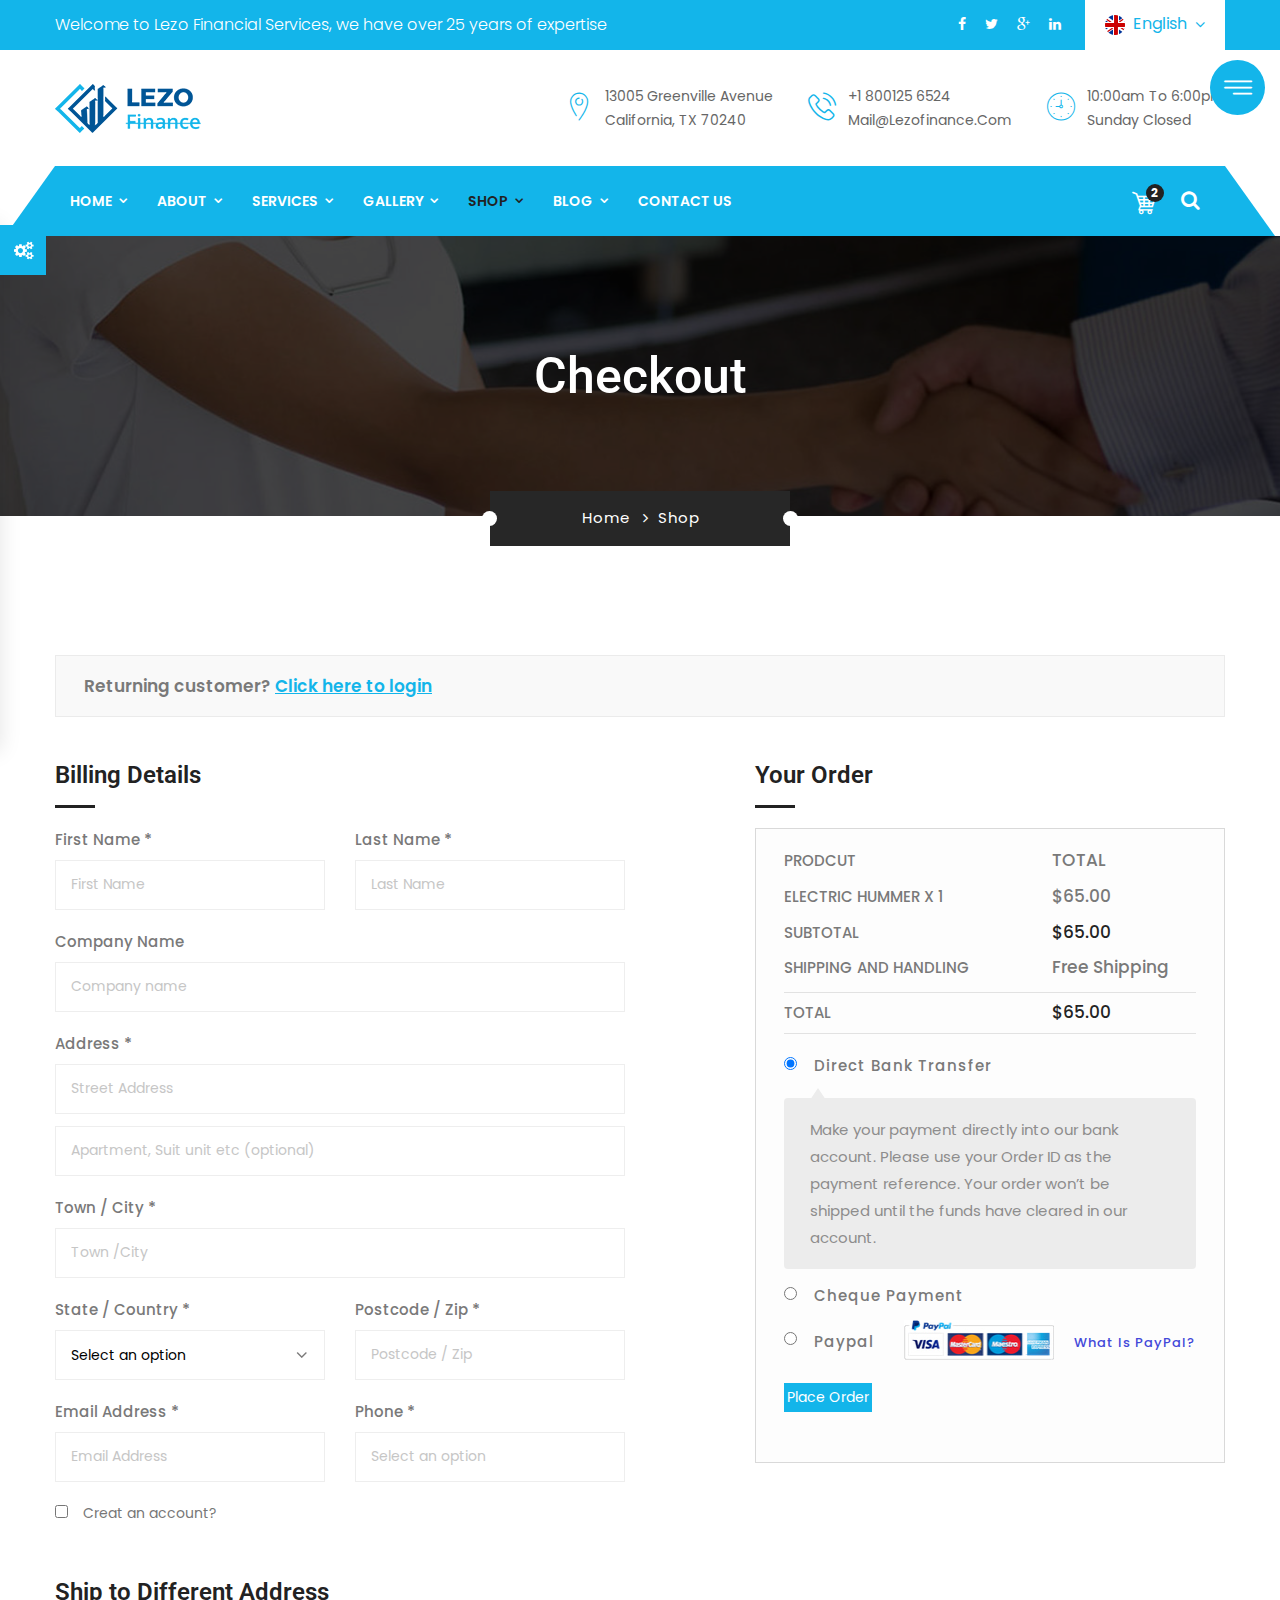
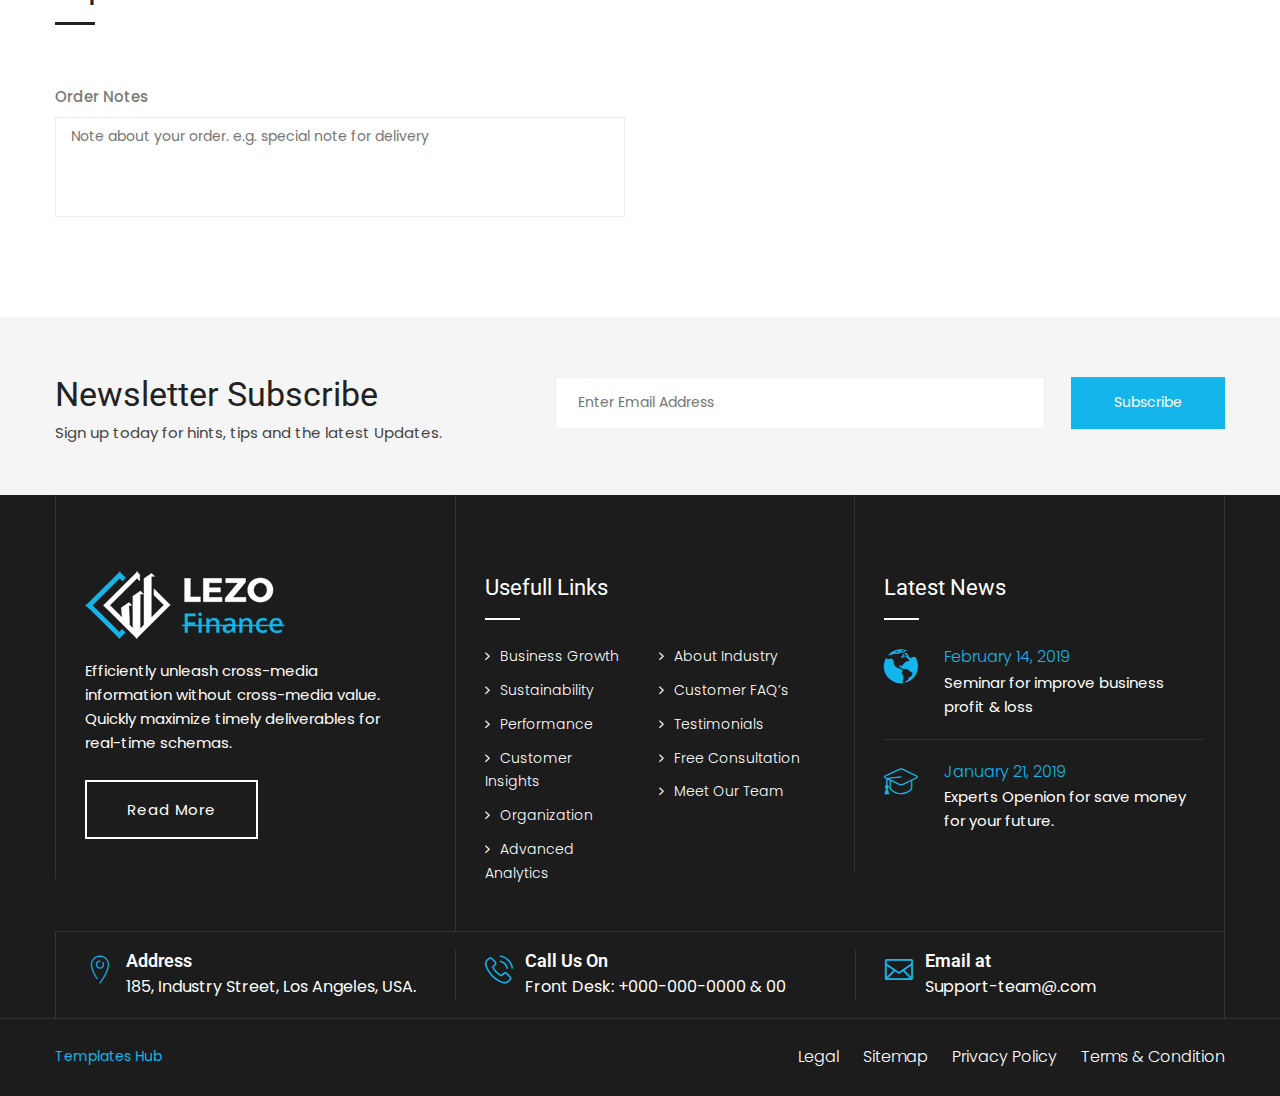
<file: checkout.html>
<!DOCTYPE html>
<html>

<!-- checkout36:19-->
<head>
<meta charset="utf-8">
<title>Lezo HTML Template | Checkout</title>
<!-- Stylesheets -->
<link href="css/bootstrap.css" rel="stylesheet">
<link href="css/style.css" rel="stylesheet">
<link href="css/slick.css" rel="stylesheet">
<link href="css/responsive.css" rel="stylesheet">
<!--Color Switcher Mockup-->
<link href="css/color-switcher-design.css" rel="stylesheet">
<!--Color Themes-->
<link id="theme-color-file" href="css/color-themes/default-theme.css" rel="stylesheet">

<link rel="shortcut icon" href="images/favicon.png" type="image/x-icon">
<link rel="icon" href="images/favicon.png" type="image/x-icon">

<!-- Responsive -->
<meta http-equiv="X-UA-Compatible" content="IE=edge">
<meta name="viewport" content="width=device-width, initial-scale=1.0, maximum-scale=1.0, user-scalable=0">

<!--[if lt IE 9]><script src="https://cdnjs.cloudflare.com/ajax/libs/html5shiv/3.7.3/html5shiv.js"></script><![endif]-->
<!--[if lt IE 9]><script src="js/respond.js"></script><![endif]-->
</head>

<body>

<div class="page-wrapper">
 	
    <!-- Preloader -->
    <div class="preloader"></div>
 	
 	<!-- Main Header-->
    <header class="main-header header-style-two">
    	
    	<!--Header Top-->
    	<div class="header-top">
    		<div class="auto-container">
				<div class="clearfix">
					<!--Top Left-->
					<div class="top-left">
						<div class="text">Welcome to Lezo Financial Services, we have over 25 years of expertise</div>
					</div>
					<!--Top Right-->
					<div class="top-right">
						<!--Social Box-->
						<ul class="social-box">
							<li><a href="#"><span class="fa fa-facebook"></span></a></li>
							<li><a href="#"><span class="fa fa-twitter"></span></a></li>
							<li><a href="#"><span class="fa fa-google-plus"></span></a></li>
							<li><a href="#"><span class="fa fa-linkedin"></span></a></li>
						</ul>
						<!--Language-->
                        <div class="language dropdown"><a class="btn btn-default dropdown-toggle" id="dropdownMenu2" data-toggle="dropdown" aria-haspopup="true" aria-expanded="true" href="#"><span class="flag-icon"><img src="images/icons/flag-icon.jpg" alt=""/></span>English &nbsp;<span class="icon fa fa-angle-down"></span></a>
                        	<ul class="dropdown-menu style-one" aria-labelledby="dropdownMenu2">
                                <li><a href="#">English</a></li>
                                <li><a href="#">German</a></li>
                                <li><a href="#">Arabic</a></li>
                                <li><a href="#">Hindi</a></li>
                            </ul>
                        </div>
					</div>
				</div>
			</div>
		</div>
    	
    	<!--Header-Upper-->
        <div class="header-upper">
        	<div class="auto-container">
            	<div class="clearfix">
                	
                	<div class="pull-left logo-box">
                    	<div class="logo"><a href="index-2.html"><img src="images/logo.png" alt="" title=""></a></div>
                    </div>
                    
                    <div class="pull-right upper-right clearfix">
                    	
                        <!--Info Box-->
                        <div class="upper-column info-box">
                        	<div class="icon-box"><span class="flaticon-pin"></span></div>
                            <ul>
								<li>13005 Greenville Avenue <br> California, TX 70240</li>
                            </ul>
                        </div>
                        
                        <!--Info Box-->
                        <div class="upper-column info-box">
                        	<div class="icon-box"><span class="flaticon-technology-1"></span></div>
                            <ul>
								<li>+1 800125 6524 <br> mail@lezofinance.com</li>
                            </ul>
                        </div>
                        
                        <!--Info Box-->
                        <div class="upper-column info-box">
                        	<div class="icon-box"><span class="flaticon-clock"></span></div>
                            <ul>
								<li>10:00am to 6:00pm <br> Sunday Closed</li>
                            </ul>
                        </div>
                        
                    </div>
                    
                </div>
            </div>
        </div>
        <!--End Header Upper-->
        
		<!-- Hidden Nav Toggler -->
		<div class="nav-toggler">
		   <div class="nav-btn"><button class="hidden-bar-opener"><span class="icon flaticon-menu"></span></button></div>
		</div>
		<!-- / Hidden Nav Toggler -->
		
        <!--Header Lower-->
        <div class="header-lower">
            
        	<div class="auto-container">
            	<div class="nav-outer clearfix">
                    <!-- Main Menu -->
                    <nav class="main-menu navbar-expand-md">
                        <div class="navbar-header">
                            <!-- Toggle Button -->    	
                            <button class="navbar-toggler" type="button" data-toggle="collapse" data-target="#navbarSupportedContent" aria-controls="navbarSupportedContent" aria-expanded="false" aria-label="Toggle navigation">
                                <span class="icon-bar"></span>
                                <span class="icon-bar"></span>
                                <span class="icon-bar"></span>
                            </button>
                        </div>
                        
                        <div class="navbar-collapse collapse clearfix" id="navbarSupportedContent">
                            <ul class="navigation clearfix">
                                <li class="dropdown"><a href="#">Home</a>
									<ul>
										<li><a href="index-2.html">Home Page 01</a></li>
										<li><a href="index-3.html">Home Page 02</a></li>
										<li class="dropdown"><a href="#">Header Styles</a>
											<ul>
												<li><a href="index-2.html">Header Style 01</a></li>
												<li><a href="index-3.html">Header Style 02</a></li>
											</ul>
										</li>
									</ul>
								</li>
								<li class="dropdown"><a href="#">About</a>
									<ul>
										<li><a href="about.html">About Us</a></li>
										<li><a href="careers.html">Careers</a></li>
										<li><a href="faq.html">Faq</a></li>
										<li><a href="testimonials.html">Testimonial</a></li>
										<li><a href="partners.html">Partners</a></li>
										<li><a href="comming-soon.html">Comming Soon</a></li>
									</ul>
								</li>
								<li class="dropdown"><a href="#">Services</a>
									<ul>
										<li><a href="services.html">Services</a></li>
										<li><a href="services-single.html">Financial Planing</a></li>
										<li><a href="savings-investments.html">Savings & Investments</a></li>
										<li><a href="private-banking.html">Private Banking</a></li>
										<li><a href="consumer-leasing.html">Consumer Leasing</a></li>
										<li><a href="secured-transactions.html">Secured Transactions</a></li>
										<li><a href="strategic-planing.html">Strategic Planing</a></li>
										<li><a href="trade-stock.html">Trade & Stock</a></li>
										<li><a href="insurance-consulting.html">Insurance Consulting</a></li>
										<li><a href="retirment-planning.html">Retirment Planning</a></li>
									</ul>
								</li>
								<li class="dropdown"><a href="#">Gallery</a>
									<ul>
										<li><a href="gallery.html">Gallery</a></li>
										<li><a href="gallery-grid.html">Gallery Grid</a></li>
										<li><a href="gallery-fullwidth.html">Gallery Fullwidth</a></li>
										<li><a href="gallery-fullwidth-2.html">Gallery Fullwidth 2</a></li>
										<li><a href="gallery-single.html">Gallery Single</a></li>
									</ul>
								</li>
								<li class="current dropdown"><a href="#">Shop</a>
									<ul>
										<li><a href="shop.html">Our Products</a></li>
										<li><a href="shop-single.html">Product Single</a></li>
										<li><a href="shopping-cart.html">Shopping Cart</a></li>
										<li><a href="checkout.html">Checkout</a></li>
										<li><a href="account.html">Account</a></li>
									</ul>
								</li>
								<li class="dropdown"><a href="#">Blog</a>
									<ul>
										<li><a href="blog.html">Our Blog</a></li>
										<li><a href="blog-list.html">Blog List</a></li>
										<li><a href="blog-classic.html">Blog Classic</a></li>
										<li><a href="blog-left-classic.html">Blog Left sidebar</a></li>
										<li><a href="blog-single.html">Blog Single</a></li>
										<li><a href="not-found.html">Not Found</a></li>
									</ul>
								</li>
								<li><a href="contact.html">Contact us</a></li>
                            </ul>
                        </div>
                    </nav>
                    
                    <!-- Main Menu End-->
                    <div class="outer-box clearfix">
                    	<!--Option Box-->
                    	<div class="option-box">
							<!--Cart Box-->
							<div class="cart-box">
								<div class="dropdown">
									<button class="cart-box-btn dropdown-toggle" type="button" id="dropdownMenu" data-toggle="dropdown" aria-haspopup="true" aria-expanded="false"><span class="flaticon-shopping-cart-of-checkered-design"></span><span class="total-cart">2</span></button>
									<div class="dropdown-menu pull-right cart-panel" aria-labelledby="dropdownMenu3">

										<div class="cart-product">
											<div class="inner">
												<div class="cross-icon"><span class="icon fa fa-remove"></span></div>
												<div class="image"><img src="images/resource/post-thumb-3.jpg" alt="" /></div>
												<h3><a href="shop-single.html">Flying Ninja</a></h3>
												<div class="quantity-text">Quantity 1</div>
												<div class="price">$99.00</div>
											</div>
										</div>
										<div class="cart-product">
											<div class="inner">
												<div class="cross-icon"><span class="icon fa fa-remove"></span></div>
												<div class="image"><img src="images/resource/post-thumb-2.jpg" alt="" /></div>
												<h3><a href="shop-single.html">Patient Ninja</a></h3>
												<div class="quantity-text">Quantity 1</div>
												<div class="price">$99.00</div>
											</div>
										</div>
										<div class="cart-total">Sub Total: <span>$198</span></div>
										<ul class="btns-boxed">
											<li><a href="shoping-cart.html">View Cart</a></li>
											<li><a href="checkout.html">CheckOut</a></li>
										</ul>

									</div>
								</div>
							</div>
							
							<!--Search Box-->
							<div class="search-box-outer">
								<div class="dropdown">
									<button class="search-box-btn dropdown-toggle" type="button" id="dropdownMenu3" data-toggle="dropdown" aria-haspopup="true" aria-expanded="false"><span class="fa fa-search"></span></button>
									<ul class="dropdown-menu pull-right search-panel" aria-labelledby="dropdownMenu3">
										<li class="panel-outer">
											<div class="form-container">
												<form method="post" action="#">
													<div class="form-group">
														<input type="search" name="field-name" value="" placeholder="Search Here" required>
														<button type="submit" class="search-btn"><span class="fa fa-search"></span></button>
													</div>
												</form>
											</div>
										</li>
									</ul>
								</div>
							</div>
						</div>
                    </div>
					<div class="side-curve"></div>
                </div>
            </div>
        </div>
        <!--End Header Lower-->
        
        <!--Sticky Header-->
        <div class="sticky-header">
        	<div class="auto-container clearfix">
            	<!--Logo-->
            	<div class="logo pull-left">
                	<a href="index-2.html" class="img-responsive"><img src="images/logo-small.png" alt="" title=""></a>
                </div>
                
                <!--Right Col-->
                <div class="right-col pull-right">
                	<!-- Main Menu -->
                    <nav class="main-menu navbar-expand-md">
                        <button class="navbar-toggler" type="button" data-toggle="collapse" data-target="#navbarSupportedContent1" aria-controls="navbarSupportedContent1" aria-expanded="false" aria-label="Toggle navigation">
                            <span class="icon-bar"></span>
                            <span class="icon-bar"></span>
                            <span class="icon-bar"></span>
                        </button>
                        
                        <div class="navbar-collapse collapse clearfix" id="navbarSupportedContent1">
                            <ul class="navigation clearfix">
                                <li class="dropdown"><a href="#">Home</a>
									<ul>
										<li><a href="index-2.html">Home Page 01</a></li>
										<li><a href="index-3.html">Home Page 02</a></li>
										<li class="dropdown"><a href="#">Header Styles</a>
											<ul>
												<li><a href="index-2.html">Header Style 01</a></li>
												<li><a href="index-3.html">Header Style 02</a></li>
											</ul>
										</li>
									</ul>
								</li>
								<li class="dropdown"><a href="#">About</a>
									<ul>
										<li><a href="about.html">About Us</a></li>
										<li><a href="careers.html">Careers</a></li>
										<li><a href="faq.html">Faq</a></li>
										<li><a href="testimonials.html">Testimonial</a></li>
										<li><a href="partners.html">Partners</a></li>
										<li><a href="comming-soon.html">Comming Soon</a></li>
									</ul>
								</li>
								<li class="dropdown"><a href="#">Services</a>
									<ul>
										<li><a href="services.html">Services</a></li>
										<li><a href="services-single.html">Financial Planing</a></li>
										<li><a href="savings-investments.html">Savings & Investments</a></li>
										<li><a href="private-banking.html">Private Banking</a></li>
										<li><a href="consumer-leasing.html">Consumer Leasing</a></li>
										<li><a href="secured-transactions.html">Secured Transactions</a></li>
										<li><a href="strategic-planing.html">Strategic Planing</a></li>
										<li><a href="trade-stock.html">Trade & Stock</a></li>
										<li><a href="insurance-consulting.html">Insurance Consulting</a></li>
										<li><a href="retirment-planning.html">Retirment Planning</a></li>
									</ul>
								</li>
								<li class="dropdown"><a href="#">Gallery</a>
									<ul>
										<li><a href="gallery.html">Gallery</a></li>
										<li><a href="gallery-grid.html">Gallery Grid</a></li>
										<li><a href="gallery-fullwidth.html">Gallery Fullwidth</a></li>
										<li><a href="gallery-fullwidth-2.html">Gallery Fullwidth 2</a></li>
										<li><a href="gallery-single.html">Gallery Single</a></li>
									</ul>
								</li>
								<li class="current dropdown"><a href="#">Shop</a>
									<ul>
										<li><a href="shop.html">Our Products</a></li>
										<li><a href="shop-single.html">Product Single</a></li>
										<li><a href="shopping-cart.html">Shopping Cart</a></li>
										<li><a href="checkout.html">Checkout</a></li>
										<li><a href="account.html">Account</a></li>
									</ul>
								</li>
								<li class="dropdown"><a href="#">Blog</a>
									<ul>
										<li><a href="blog.html">Our Blog</a></li>
										<li><a href="blog-list.html">Blog List</a></li>
										<li><a href="blog-classic.html">Blog Classic</a></li>
										<li><a href="blog-left-classic.html">Blog Left sidebar</a></li>
										<li><a href="blog-single.html">Blog Single</a></li>
										<li><a href="not-found.html">Not Found</a></li>
									</ul>
								</li>
								<li><a href="contact.html">Contact us</a></li>
                            </ul>
                        </div>
                    </nav><!-- Main Menu End-->
                </div>
                
            </div>
        </div>
        <!--End Sticky Header-->
    
    </header>
    <!--End Main Header -->
	
	<!--FullScreen Menu-->
	<div class="fullscreen-menu">
		<!--Close Btn-->
		<div class="close-menu"><span class="flaticon-cancel-1"></span></div>
		
		<div class="menu-outer-container">
			<div class="menu-box">
				<nav class="full-menu">
					<ul class="navigation">
						<li class="dropdown"><a href="#">Home</a>
							<ul>
								<li><a href="index-2.html">Home Page 01</a></li>
								<li><a href="index-3.html">Home Page 02</a></li>
							</ul>
						</li>
						<li class="dropdown"><a href="#">About</a>
							<ul>
								<li><a href="about.html">About Us</a></li>
								<li><a href="careers.html">Careers</a></li>
								<li><a href="faq.html">Faq</a></li>
								<li><a href="testimonials.html">Testimonial</a></li>
								<li><a href="partners.html">Partners</a></li>
								<li><a href="comming-soon.html">Comming Soon</a></li>
							</ul>
						</li>
						<li class="dropdown"><a href="#">Services</a>
							<ul>
								<li><a href="services.html">Services</a></li>
								<li><a href="services-single.html">Financial Planing</a></li>
								<li><a href="savings-investments.html">Savings & Investments</a></li>
								<li><a href="private-banking.html">Private Banking</a></li>
								<li><a href="consumer-leasing.html">Consumer Leasing</a></li>
								<li><a href="secured-transactions.html">Secured Transactions</a></li>
								<li><a href="strategic-planing.html">Strategic Planing</a></li>
								<li><a href="trade-stock.html">Trade & Stock</a></li>
								<li><a href="insurance-consulting.html">Insurance Consulting</a></li>
								<li><a href="retirment-planning.html">Retirment Planning</a></li>
							</ul>
						</li>
						<li class="dropdown"><a href="#">Gallery</a>
							<ul>
								<li><a href="gallery.html">Gallery</a></li>
								<li><a href="gallery-grid.html">Gallery Grid</a></li>
								<li><a href="gallery-fullwidth.html">Gallery Fullwidth</a></li>
								<li><a href="gallery-fullwidth-2.html">Gallery Fullwidth 2</a></li>
								<li><a href="gallery-single.html">Gallery Single</a></li>
							</ul>
						</li>
						<li class="current dropdown"><a href="#">Shop</a>
							<ul>
								<li><a href="shop.html">Our Products</a></li>
								<li><a href="shop-single.html">Product Single</a></li>
								<li><a href="shopping-cart.html">Shopping Cart</a></li>
								<li><a href="checkout.html">Checkout</a></li>
								<li><a href="account.html">Account</a></li>
							</ul>
						</li>
						<li class="dropdown"><a href="#">Blog</a>
							<ul>
								<li><a href="blog.html">Our Blog</a></li>
								<li><a href="blog-list.html">Blog List</a></li>
								<li><a href="blog-classic.html">Blog Classic</a></li>
								<li><a href="blog-left-classic.html">Blog Left sidebar</a></li>
								<li><a href="blog-single.html">Blog Single</a></li>
								<li><a href="not-found.html">Not Found</a></li>
							</ul>
						</li>
						<li><a href="contact.html">Contact us</a></li>
					</ul>
				</nav>
			</div>
		</div>
	</div><!--End FullScreen Menu-->
	
	<!--Page Title-->
    <section class="page-title" style="background-image:url(images/background/2.jpg);">
    	<div class="auto-container">
        	<h2>Checkout</h2>
        </div>
    </section>
    <!--End Page Title-->
    
    <!--Breadcrumb-->
    <div class="breadcrumb-outer">
    	<div class="auto-container">
        	<ul class="bread-crumb text-center">
            	<li><a href="index-2.html">Home</a> <span class="fa fa-angle-right"></span></li>
                <li>Shop</li>
            </ul>
        </div>
    </div>
    <!--End Page Title-->
	
	<!--Checkout Page-->
    <div class="checkout-page">
        <div class="auto-container">
            	
            <!--Default Links-->
            <ul class="default-links">
                <li>Returning customer? <a href="#" data-toggle="modal" data-target="#schedule-box">Click here to login</a></li>
            </ul>
                
            <!--Billing Details-->
            <div class="billing-details">
                <div class="shop-form">
                    <form method="post" action="https://expert-themes.com/html/lezo/lezo/checkout.html">
                        <div class="row clearfix">
                            <div class="col-lg-7 col-md-12 col-sm-12">
                
                                <div class="sec-title"><h2>Billing Details</h2></div>
                        		<div class="billing-inner">
                                    <div class="row clearfix">
                                        
                                        <!--Form Group-->
                                        <div class="form-group col-md-6 col-sm-6 col-xs-12">
                                            <div class="field-label">First name <sup>*</sup></div>
                                            <input type="text" name="field-name" value="" placeholder="First Name">
                                        </div>
                                        
                                        <!--Form Group-->
                                        <div class="form-group col-md-6 col-sm-6 col-xs-12">
                                            <div class="field-label">Last name <sup>*</sup></div>
                                            <input type="text" name="field-name" value="" placeholder="Last Name">
                                        </div>
                                        
                                        <!--Form Group-->
                                        <div class="form-group col-md-12 col-sm-12 col-xs-12">
                                            <div class="field-label">Company name </div>
                                            <input type="text" name="field-name" value="" placeholder="Company name">
                                        </div>
                                        
                                        <!--Form Group-->
                                        <div class="form-group col-md-12 col-sm-12 col-xs-12">
                                            <div class="field-label">Address <sup>*</sup></div>
                                            <input type="email" name="field-name" value="" placeholder="Street Address">
                                            <input class="address-two" type="email" name="field-name" value="" placeholder="Apartment, Suit unit etc (optional)">
                                        </div>
                                        
                                        <!--Form Group-->
                                        <div class="form-group col-md-12 col-sm-12 col-xs-12">
                                            <div class="field-label">Town / City <sup>*</sup></div>
                                            <input type="text" name="field-name" value="" placeholder="Town /City">
                                        </div>
                                        
                                        <!--Form Group-->
                                        <div class="form-group col-md-6 col-sm-6 col-xs-12">
                                            <div class="field-label">State / Country <sup>*</sup> </div>
                                            <select name="country">
                                                <option>Select an option</option>
                                                <option>Pakistan</option>
                                                <option>USA</option>
                                                <option>CANADA</option>
                                                <option>INDIA</option>
                                            </select>
                                        </div>
                                        
                                        <!--Form Group-->
                                        <div class="form-group col-md-6 col-sm-6 col-xs-12">
                                            <div class="field-label">Postcode / Zip <sup>*</sup></div>
                                            <input type="text" name="code" value="" placeholder="Postcode / Zip">
                                        </div>
                                        
                                        <!--Form Group-->
                                        <div class="form-group col-md-6 col-sm-6 col-xs-12">
                                            <div class="field-label">Email Address <sup>*</sup></div>
                                            <input type="text" name="field-name" value="" placeholder="Email Address">
                                        </div>
                                        
                                        <!--Form Group-->
                                        <div class="form-group col-md-6 col-sm-6 col-xs-12">
                                            <div class="field-label">Phone <sup>*</sup></div>
                                            <input type="text" name="field-name" value="" placeholder="Select an option">
                                        </div>
                                        
                                        <div class="form-group col-lg-12 col-md-12 col-sm-12 col-xs-12">
                                            <div class="check-box"><input type="checkbox" name="shipping-option" id="account-option"> &ensp; <label for="account-option">Creat an account?</label></div>
                                        </div>
                                        
                                        <div class="form-group sec-title col-md-12 col-xs-12"><h2>Ship to Different Address</h2></div>
                                        
                                        <div class="form-group col-md-12 col-sm-12 col-xs-12">
                                            <div class="field-label">Order Notes</div>
                                            <textarea placeholder="Note about your order. e.g. special note for delivery"></textarea>
                                        </div>
                                        
                                    </div>
                                </div>
                            </div>
                            
                            <div class="col-lg-5 col-md-12 col-sm-12">
                                <div class="sec-title"><h2>Your Order</h2></div>
                                <div class="shop-order-box">
                                	<ul class="order-list">
                                    	<li>Prodcut<span>TOTAL</span></li>
                                        <li>Electric Hummer x 1<span>$65.00</span></li>
                                        <li>Subtotal<span class="dark">$65.00</span></li>
                                        <li>Shipping And Handling<span>Free Shipping</span></li>
                                        <li class="total">TOTAL<span class="dark">$65.00</span></li>
                                    </ul>
                                    
                                    
                                    <!--Place Order-->
                                    <div class="place-order">
                                        <!--Payment Options-->
                                        <div class="payment-options">
                                            <ul>
                                            	<li>
                                                    <div class="radio-option">
                                                        <input type="radio" name="payment-group" id="payment-2" checked>
                                                        <label for="payment-2"><strong>Direct Bank Transfer</strong>
                                                        	<span class="small-text">Make your payment directly into our bank account. Please use your Order ID as the payment reference. Your order won’t be shipped until the funds have cleared in our account.</span>
                                                        </label>
                                                    </div>
                                                </li>
                                                <li>
                                                    <div class="radio-option">
                                                        <input type="radio" name="payment-group" id="payment-1">
                                                        <label for="payment-1"><strong>Cheque Payment</strong>
                                                        	<span class="small-text">Make your payment directly into our bank account. Please use your Order ID as the payment reference. Your order won’t be shipped until the funds have cleared in our account.</span>
                                                        </label>
                                                    </div>
                                                </li>
                                                
                                                <li>
                                                    <div class="radio-option">
                                                        <input type="radio" name="payment-group" id="payment-3">
                                                        <label for="payment-3"><strong>Paypal</strong><img src="images/resource/paypall.jpg" alt="" /> <a href="#" class="what-paypall">What is PayPal?</a></label>
                                                    </div>
                                                </li>
                                            </ul>
                                        </div>
                                        
                                        <button type="button" class="theme-btn btn-style-one">Place Order</button>
                                        
                                    </div>
                                    <!--End Place Order-->
                                    
                                </div>
                                
                                
                            </div>
                        </div>                             
                    </form>
                    
                </div>
                
            </div><!--End Billing Details-->
    	</div>
    </div>
    
	<!--Subscribe Style One-->
    <section class="subscribe-style-one alternate">
    	<div class="auto-container">
        	<div class="row clearfix">
				<div class="col-lg-5 col-md-12 col-sm-12">
					<h2>Newsletter Subscribe</h2>
					<div class="text">Sign up today for hints, tips and the latest Updates.</div>
				</div>
				<div class="col-lg-7 col-md-12 col-sm-12">
					<form method="post" action="#">
						<div class="form-group clearfix">
							<input type="email" name="email" value="" placeholder="Enter Email Address" required>
							<button type="submit" class="theme-btn btn-style-one">Subscribe</button>
						</div>
					</form>
				</div>
			</div>
        </div>
    </section>
	<!--End Subscribe Style One-->
	
	<!--Main Footer-->
	<div class="bottom-parallax">
		<footer class="main-footer">
			<!--Widgets Section-->
			<div class="auto-container">

				<div class="widgets-section">
					<div class="row clearfix">

						<!--Footer Column-->
						<div class="footer-column col-lg-4 col-md-6 col-sm-12">
							<!--About Widget-->
							<div class="footer-widget logo-widget">
								<div class="logo">
									<a href="index-2.html"><img src="images/footer-logo.png" alt="" /></a>
								</div>
								<div class="text">Efficiently unleash cross-media information without cross-media value. Quickly maximize timely deliverables for real-time schemas. </div>
								<a href="#" class="theme-btn btn-style-two">Read More</a>
							</div>
						</div>

						<!--Footer Column-->
						<div class="footer-column col-lg-4 col-md-6 col-sm-12">
							<!--About Widget-->
							<div class="footer-widget links-widget">
								<h5>Usefull Links</h5>
								<div class="row clearfix">
									<ul class="link-list col-md-6 col-sm-6 col-xs-12">
										<li><a href="#">Business Growth</a></li>
										<li><a href="#">Sustainability</a></li>
										<li><a href="#">Performance</a></li>
										<li><a href="#">Customer Insights</a></li>
										<li><a href="#">Organization</a></li>
										<li><a href="#">Advanced Analytics</a></li>
									</ul>
									<ul class="link-list col-md-6 col-sm-6 col-xs-12">
										<li><a href="#">About Industry</a></li>
										<li><a href="#">Customer FAQ’s</a></li>
										<li><a href="#">Testimonials</a></li>
										<li><a href="#">Free Consultation</a></li>
										<li><a href="#">Meet Our Team</a></li>
									</ul>
								</div>
							</div>
						</div>  

						<!--Footer Column-->
						<div class="footer-column col-lg-4 col-md-6 col-sm-12">
							<!--About Widget-->
							<div class="footer-widget news-widget">
								<h5>Latest News</h5>

								<div class="news-widget-block">
									<div class="inner">
										<div class="icon flaticon-world"></div>
										<div class="post-date">February 14, 2019</div>
										<div class="text"><a href="#">Seminar for improve  business profit & loss</a></div>
									</div>
								</div>

								<div class="news-widget-block">
									<div class="inner">
										<div class="icon flaticon-graduation-cap"></div>
										<div class="post-date">January 21, 2019</div>
										<div class="text"><a href="#">Experts Openion for save money for your future.</a></div>
									</div>
								</div>

							</div>
						</div>

					</div>
				</div>

				<!--Footer Info Section-->
				<div class="footer-info-section">
					<div class="row clearfix">

						<!--Info Block-->
						<div class="info-block col-md-4 col-sm-6 col-xs-12">
							<div class="inner">
								<div class="icon flaticon-pin"></div>
								<h6>Address</h6>
								<div class="text">185, Industry Street, Los Angeles, USA.</div>
							</div>
						</div>

						<!--Info Block-->
						<div class="info-block col-md-4 col-sm-6 col-xs-12">
							<div class="inner">
								<div class="icon flaticon-technology-1"></div>
								<h6>Call Us On</h6>
								<div class="text">Front Desk: +000-000-0000 & 00</div>
							</div>
						</div>

						<!--Info Block-->
						<div class="info-block col-md-4 col-sm-6 col-xs-12">
							<div class="inner">
								<div class="icon flaticon-web"></div>
								<h6>Email at</h6>
								<div class="text">Support-team@.com</div>
							</div>
						</div>

					</div>
				</div>

			</div>

			<!--Footer Bottom-->
			<div class="footer-bottom">
				<div class="auto-container">
					<div class="row clearfix">
						<div class="column col-md-6 col-sm-12 col-xs-12">
							<div class="copyright"><a target="_blank" href="https://www.templateshub.net">Templates Hub</a></div>
						</div>
						<div class="nav-column col-md-6 col-sm-12 col-xs-12">
							<ul class="footer-nav">
								<li><a href="#">Legal</a></li>
								<li><a href="#">Sitemap</a></li>
								<li><a href="#">Privacy Policy</a></li>
								<li><a href="#">Terms & Condition</a></li>
							</ul>
						</div>
					</div>
				</div>
			</div>
			<!--End Footer Bottom-->

		</footer>
	</div>
    <!--End Main Footer-->
	
</div>
<!--End pagewrapper-->

<!--Scroll to top-->
<div class="scroll-to-top scroll-to-target" data-target="html"><span class="fa fa-arrow-up"></span></div>

<!-- Color Palate / Color Switcher -->
<div class="color-palate">
    <div class="color-trigger">
        <i class="fa fa-gears"></i>
    </div>
    <div class="color-palate-head">
        <h6>Choose Your Color</h6>
    </div>
    <div class="various-color clearfix">
        <div class="colors-list">
            <span class="palate default-color active" data-theme-file="css/color-themes/default-theme.css"></span>
            <span class="palate green-color" data-theme-file="css/color-themes/green-theme.css"></span>
            <span class="palate blue-color" data-theme-file="css/color-themes/blue-theme.css"></span>
            <span class="palate orange-color" data-theme-file="css/color-themes/orange-theme.css"></span>
            <span class="palate purple-color" data-theme-file="css/color-themes/purple-theme.css"></span>
            <span class="palate teal-color" data-theme-file="css/color-themes/teal-theme.css"></span>
            <span class="palate brown-color" data-theme-file="css/color-themes/brown-theme.css"></span>
            <span class="palate redd-color" data-theme-file="css/color-themes/redd-color.css"></span>
			<span class="palate olive-color" data-theme-file="css/color-themes/olive-theme.css"></span>
            <span class="palate yellow-color" data-theme-file="css/color-themes/yellow-theme.css"></span>
            <span class="palate pink-color" data-theme-file="css/color-themes/pink-theme.css"></span>
            <span class="palate hotpink-color" data-theme-file="css/color-themes/hotpink-color.css"></span>
        </div>
    </div>
	
	<ul class="box-version option-box"> <li class="box">Boxed</li> <li>Full width</li></ul>
	<ul class="rtl-version option-box"> <li class="rtl">RTL Version</li> <li>LTR Version</li> </ul>
	
    <a href="#" class="purchase-btn">Purchase now $17</a>
    
    <div class="palate-foo">
        <span>You will find much more options for colors and styling in admin panel. This color picker is used only for demonstation purposes.</span>
    </div>

</div>

<script src="js/jquery.js"></script>
<script src="js/popper.min.js"></script>
<script src="js/bootstrap.min.js"></script>
<script src="js/jquery.mCustomScrollbar.concat.min.js"></script>
<script src="js/jquery.bootstrap-touchspin.js"></script>
<script src="js/jquery.fancybox.js"></script>
<script src="js/appear.js"></script>
<script src="js/owl.js"></script>
<script src="js/wow.js"></script>
<script src="js/jquery-ui.js"></script>
<script src="js/script.js"></script>
<script src="js/color-settings.js"></script>

</body>

<!-- checkout36:25-->
</html>
</file>
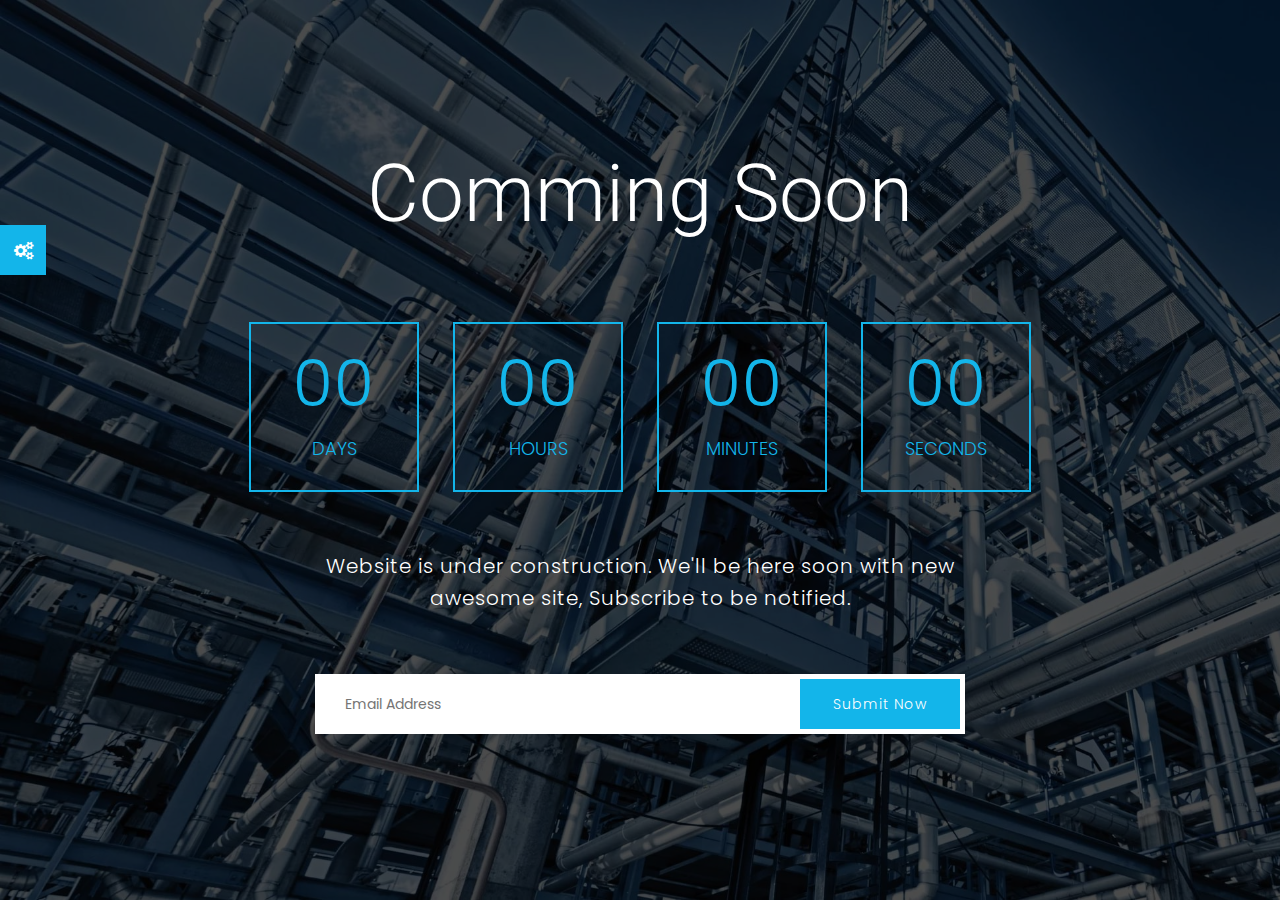
<file: comming-soon.html>
<!DOCTYPE html>
<html>

<!-- comming-soon32:35-->
<head>
<meta charset="utf-8">
<title>Lezo HTML Template | Comming Soon</title>
<!-- Stylesheets -->
<link href="css/bootstrap.css" rel="stylesheet">
<link href="css/style.css" rel="stylesheet">
<link href="css/slick.css" rel="stylesheet">
<link href="css/responsive.css" rel="stylesheet">
<!--Color Switcher Mockup-->
<link href="css/color-switcher-design.css" rel="stylesheet">
<!--Color Themes-->
<link id="theme-color-file" href="css/color-themes/default-theme.css" rel="stylesheet">

<link rel="shortcut icon" href="images/favicon.png" type="image/x-icon">
<link rel="icon" href="images/favicon.png" type="image/x-icon">

<!-- Responsive -->
<meta http-equiv="X-UA-Compatible" content="IE=edge">
<meta name="viewport" content="width=device-width, initial-scale=1.0, maximum-scale=1.0, user-scalable=0">

<!--[if lt IE 9]><script src="https://cdnjs.cloudflare.com/ajax/libs/html5shiv/3.7.3/html5shiv.js"></script><![endif]-->
<!--[if lt IE 9]><script src="js/respond.js"></script><![endif]-->
</head>

<body>

<div class="page-wrapper">
 	
    <!-- Preloader -->
    <div class="preloader"></div>
 	
 	<section class="comming-soon" style="background-image:url(images/background/4.jpg)">
    	<div class="auto-container">
        	<div class="content">
            	<div class="content-inner">
                	<h1>Comming Soon</h1>
                    <div class="time-counter"><div class="time-countdown clearfix" data-countdown="2019/11/18"></div></div>
                    <div class="text">Website is under construction. We'll be here soon with new <br> awesome site, Subscribe to be notified.</div>
                    <!--Emailed Form-->
                    <div class="emailed-form">
                        <form method="post" action="#">
                            <div class="form-group">
                                <input type="email" name="email" value="" placeholder="Email Address" required>
                                <button type="submit" class="theme-btn">Submit now</button>
                            </div>
                        </form>
                    </div>
                    
                </div>
            </div>
        </div>
    </section>
	
</div>
<!--End pagewrapper-->

<!--Scroll to top-->
<div class="scroll-to-top scroll-to-target" data-target="html"><span class="fa fa-arrow-up"></span></div>

<!-- Color Palate / Color Switcher -->
<div class="color-palate">
    <div class="color-trigger">
        <i class="fa fa-gears"></i>
    </div>
    <div class="color-palate-head">
        <h6>Choose Your Color</h6>
    </div>
    <div class="various-color clearfix">
        <div class="colors-list">
            <span class="palate default-color active" data-theme-file="css/color-themes/default-theme.css"></span>
            <span class="palate green-color" data-theme-file="css/color-themes/green-theme.css"></span>
            <span class="palate blue-color" data-theme-file="css/color-themes/blue-theme.css"></span>
            <span class="palate orange-color" data-theme-file="css/color-themes/orange-theme.css"></span>
            <span class="palate purple-color" data-theme-file="css/color-themes/purple-theme.css"></span>
            <span class="palate teal-color" data-theme-file="css/color-themes/teal-theme.css"></span>
            <span class="palate brown-color" data-theme-file="css/color-themes/brown-theme.css"></span>
            <span class="palate redd-color" data-theme-file="css/color-themes/redd-color.css"></span>
			<span class="palate olive-color" data-theme-file="css/color-themes/olive-theme.css"></span>
            <span class="palate yellow-color" data-theme-file="css/color-themes/yellow-theme.css"></span>
            <span class="palate pink-color" data-theme-file="css/color-themes/pink-theme.css"></span>
            <span class="palate hotpink-color" data-theme-file="css/color-themes/hotpink-color.css"></span>
        </div>
    </div>
	
	<ul class="box-version option-box"> <li class="box">Boxed</li> <li>Full width</li></ul>
	<ul class="rtl-version option-box"> <li class="rtl">RTL Version</li> <li>LTR Version</li> </ul>
	
    <a href="#" class="purchase-btn">Purchase now $17</a>
    
    <div class="palate-foo">
        <span>You will find much more options for colors and styling in admin panel. This color picker is used only for demonstation purposes.</span>
    </div>

</div>

<script src="js/jquery.js"></script>
<script src="js/popper.min.js"></script>
<script src="js/bootstrap.min.js"></script>
<script src="js/jquery.mCustomScrollbar.concat.min.js"></script>
<script src="js/jquery.fancybox.js"></script>
<script src="js/jquery.countdown.js"></script>
<script src="js/appear.js"></script>
<script src="js/owl.js"></script>
<script src="js/wow.js"></script>
<script src="js/jquery-ui.js"></script>
<script src="js/script.js"></script>
<script src="js/color-settings.js"></script>

</body>

<!-- comming-soon32:39-->
</html>
</file>
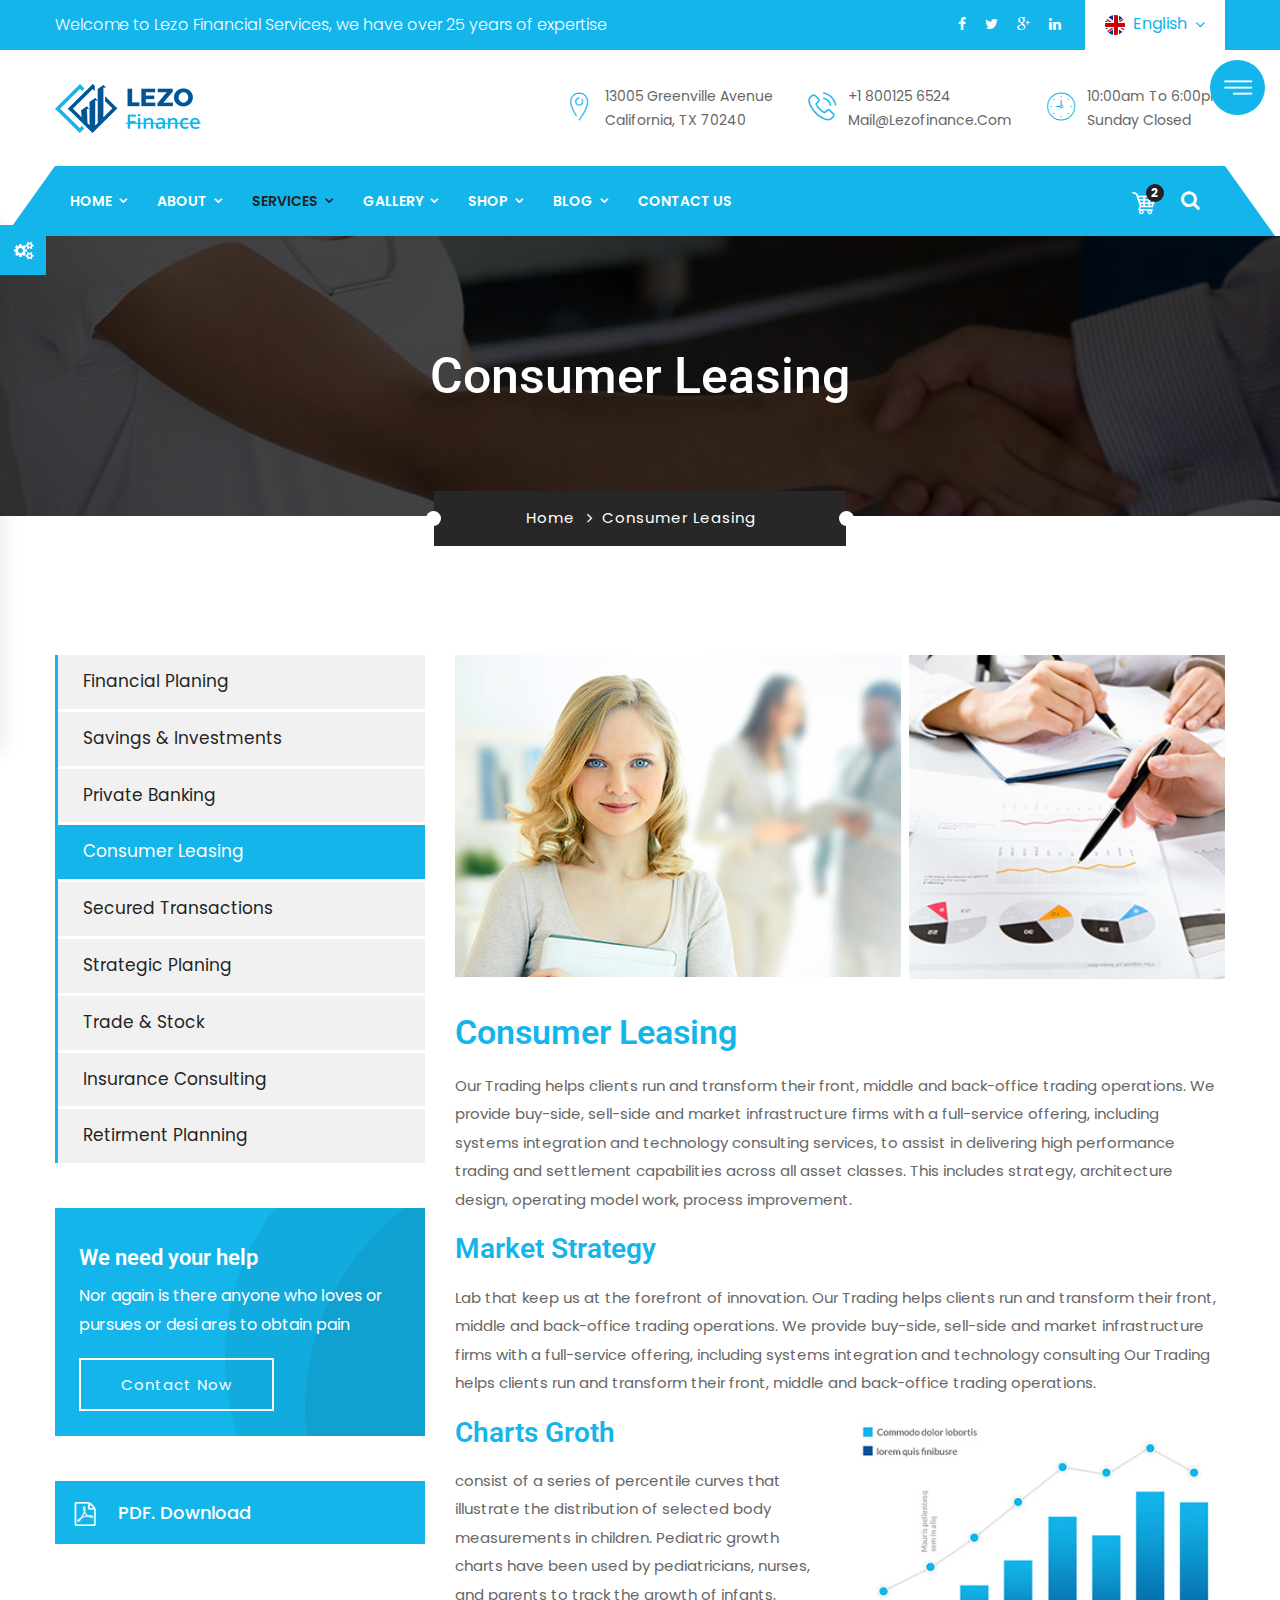
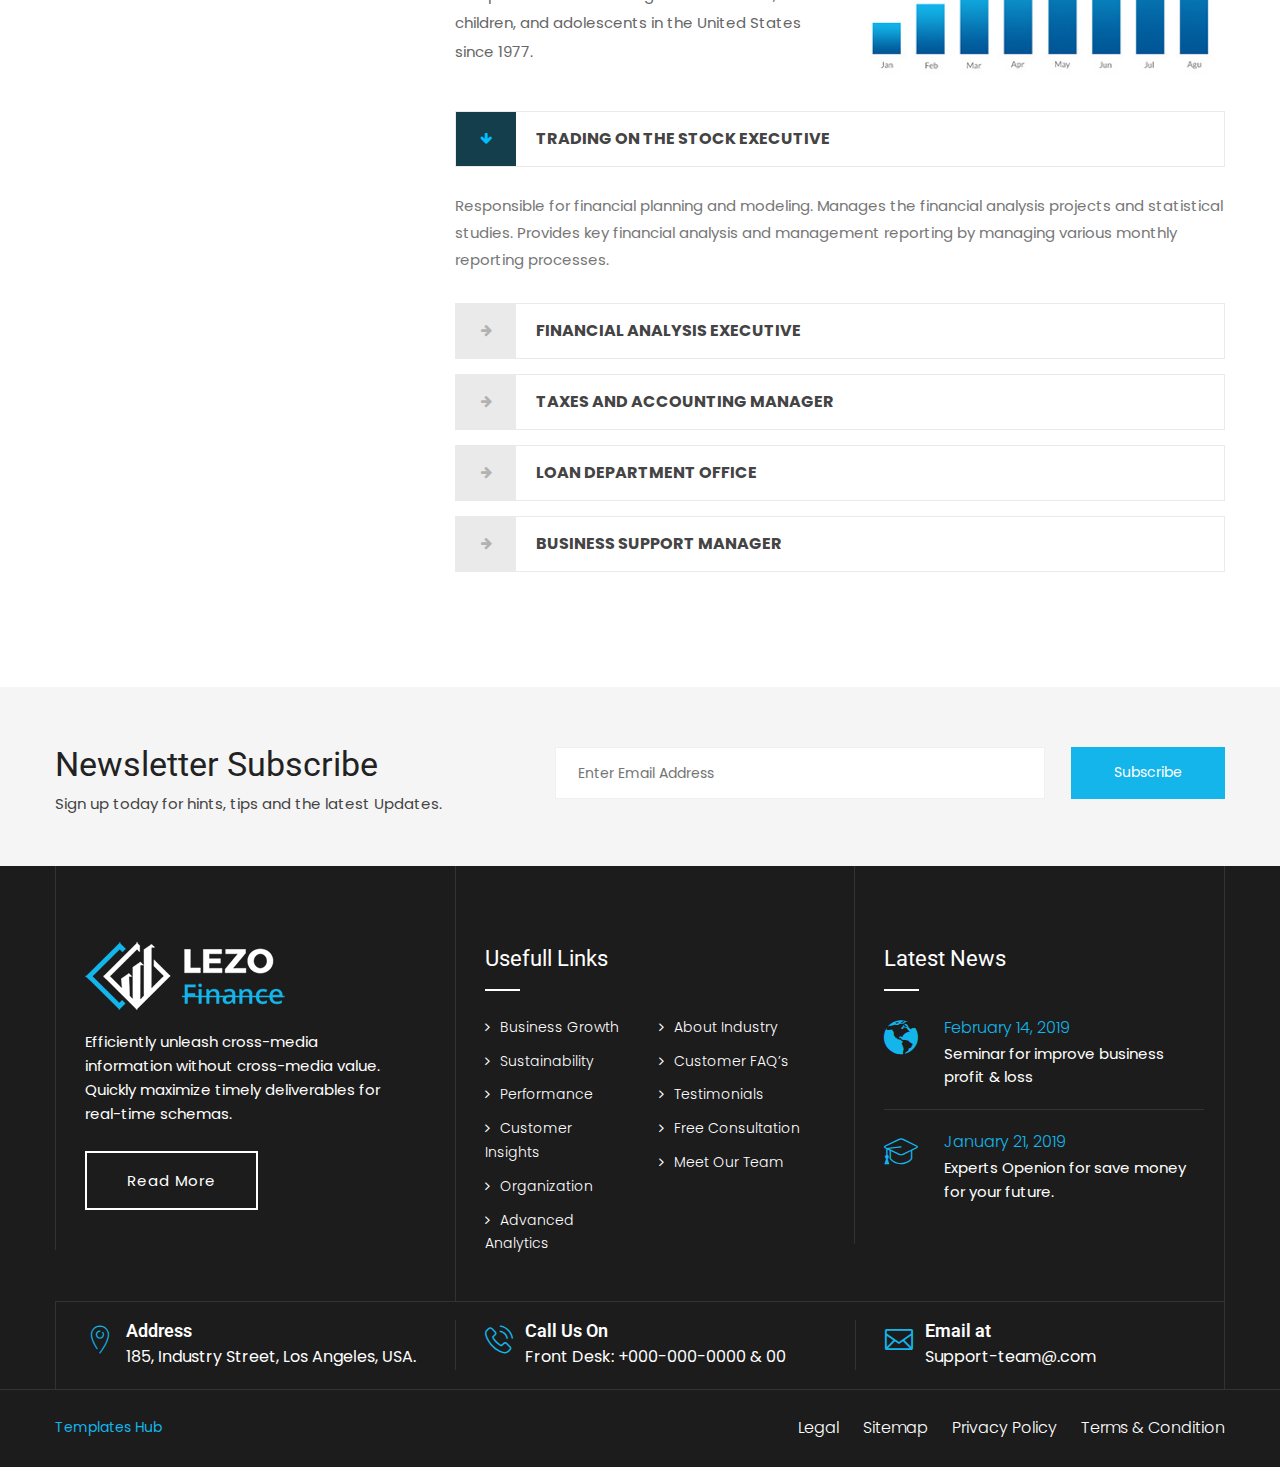
<file: consumer-leasing.html>
<!DOCTYPE html>
<html>

<!-- consumer-leasing32:59-->
<head>
<meta charset="utf-8">
<title>Lezo HTML Template | Services Single</title>
<!-- Stylesheets -->
<link href="css/bootstrap.css" rel="stylesheet">
<link href="css/style.css" rel="stylesheet">
<link href="css/slick.css" rel="stylesheet">
<link href="css/responsive.css" rel="stylesheet">
<!--Color Switcher Mockup-->
<link href="css/color-switcher-design.css" rel="stylesheet">
<!--Color Themes-->
<link id="theme-color-file" href="css/color-themes/default-theme.css" rel="stylesheet">

<link rel="shortcut icon" href="images/favicon.png" type="image/x-icon">
<link rel="icon" href="images/favicon.png" type="image/x-icon">

<!-- Responsive -->
<meta http-equiv="X-UA-Compatible" content="IE=edge">
<meta name="viewport" content="width=device-width, initial-scale=1.0, maximum-scale=1.0, user-scalable=0">

<!--[if lt IE 9]><script src="https://cdnjs.cloudflare.com/ajax/libs/html5shiv/3.7.3/html5shiv.js"></script><![endif]-->
<!--[if lt IE 9]><script src="js/respond.js"></script><![endif]-->
</head>

<body>

<div class="page-wrapper">
 	
    <!-- Preloader -->
    <div class="preloader"></div>
 	
 	<!-- Main Header-->
    <header class="main-header header-style-two">
    	
    	<!--Header Top-->
    	<div class="header-top">
    		<div class="auto-container">
				<div class="clearfix">
					<!--Top Left-->
					<div class="top-left">
						<div class="text">Welcome to Lezo Financial Services, we have over 25 years of expertise</div>
					</div>
					<!--Top Right-->
					<div class="top-right">
						<!--Social Box-->
						<ul class="social-box">
							<li><a href="#"><span class="fa fa-facebook"></span></a></li>
							<li><a href="#"><span class="fa fa-twitter"></span></a></li>
							<li><a href="#"><span class="fa fa-google-plus"></span></a></li>
							<li><a href="#"><span class="fa fa-linkedin"></span></a></li>
						</ul>
						<!--Language-->
                        <div class="language dropdown"><a class="btn btn-default dropdown-toggle" id="dropdownMenu2" data-toggle="dropdown" aria-haspopup="true" aria-expanded="true" href="#"><span class="flag-icon"><img src="images/icons/flag-icon.jpg" alt=""/></span>English &nbsp;<span class="icon fa fa-angle-down"></span></a>
                        	<ul class="dropdown-menu style-one" aria-labelledby="dropdownMenu2">
                                <li><a href="#">English</a></li>
                                <li><a href="#">German</a></li>
                                <li><a href="#">Arabic</a></li>
                                <li><a href="#">Hindi</a></li>
                            </ul>
                        </div>
					</div>
				</div>
			</div>
		</div>
    	
    	<!--Header-Upper-->
        <div class="header-upper">
        	<div class="auto-container">
            	<div class="clearfix">
                	
                	<div class="pull-left logo-box">
                    	<div class="logo"><a href="index-2.html"><img src="images/logo.png" alt="" title=""></a></div>
                    </div>
                    
                    <div class="pull-right upper-right clearfix">
                    	
                        <!--Info Box-->
                        <div class="upper-column info-box">
                        	<div class="icon-box"><span class="flaticon-pin"></span></div>
                            <ul>
								<li>13005 Greenville Avenue <br> California, TX 70240</li>
                            </ul>
                        </div>
                        
                        <!--Info Box-->
                        <div class="upper-column info-box">
                        	<div class="icon-box"><span class="flaticon-technology-1"></span></div>
                            <ul>
								<li>+1 800125 6524 <br> mail@lezofinance.com</li>
                            </ul>
                        </div>
                        
                        <!--Info Box-->
                        <div class="upper-column info-box">
                        	<div class="icon-box"><span class="flaticon-clock"></span></div>
                            <ul>
								<li>10:00am to 6:00pm <br> Sunday Closed</li>
                            </ul>
                        </div>
                        
                    </div>
                    
                </div>
            </div>
        </div>
        <!--End Header Upper-->
        
		<!-- Hidden Nav Toggler -->
		<div class="nav-toggler">
		   <div class="nav-btn"><button class="hidden-bar-opener"><span class="icon flaticon-menu"></span></button></div>
		</div>
		<!-- / Hidden Nav Toggler -->
		
        <!--Header Lower-->
        <div class="header-lower">
            
        	<div class="auto-container">
            	<div class="nav-outer clearfix">
                    <!-- Main Menu -->
                    <nav class="main-menu navbar-expand-md">
                        <div class="navbar-header">
                            <!-- Toggle Button -->    	
                            <button class="navbar-toggler" type="button" data-toggle="collapse" data-target="#navbarSupportedContent" aria-controls="navbarSupportedContent" aria-expanded="false" aria-label="Toggle navigation">
                                <span class="icon-bar"></span>
                                <span class="icon-bar"></span>
                                <span class="icon-bar"></span>
                            </button>
                        </div>
                        
                        <div class="navbar-collapse collapse clearfix" id="navbarSupportedContent">
                            <ul class="navigation clearfix">
                                <li class="dropdown"><a href="#">Home</a>
									<ul>
										<li><a href="index-2.html">Home Page 01</a></li>
										<li><a href="index-3.html">Home Page 02</a></li>
										<li class="dropdown"><a href="#">Header Styles</a>
											<ul>
												<li><a href="index-2.html">Header Style 01</a></li>
												<li><a href="index-3.html">Header Style 02</a></li>
											</ul>
										</li>
									</ul>
								</li>
								<li class="dropdown"><a href="#">About</a>
									<ul>
										<li><a href="about.html">About Us</a></li>
										<li><a href="careers.html">Careers</a></li>
										<li><a href="faq.html">Faq</a></li>
										<li><a href="testimonials.html">Testimonial</a></li>
										<li><a href="partners.html">Partners</a></li>
										<li><a href="comming-soon.html">Comming Soon</a></li>
									</ul>
								</li>
								<li class="current dropdown"><a href="#">Services</a>
									<ul>
										<li><a href="services.html">Services</a></li>
										<li><a href="services-single.html">Financial Planing</a></li>
										<li><a href="savings-investments.html">Savings & Investments</a></li>
										<li><a href="private-banking.html">Private Banking</a></li>
										<li><a href="consumer-leasing.html">Consumer Leasing</a></li>
										<li><a href="secured-transactions.html">Secured Transactions</a></li>
										<li><a href="strategic-planing.html">Strategic Planing</a></li>
										<li><a href="trade-stock.html">Trade & Stock</a></li>
										<li><a href="insurance-consulting.html">Insurance Consulting</a></li>
										<li><a href="retirment-planning.html">Retirment Planning</a></li>
									</ul>
								</li>
								<li class="dropdown"><a href="#">Gallery</a>
									<ul>
										<li><a href="gallery.html">Gallery</a></li>
										<li><a href="gallery-grid.html">Gallery Grid</a></li>
										<li><a href="gallery-fullwidth.html">Gallery Fullwidth</a></li>
										<li><a href="gallery-fullwidth-2.html">Gallery Fullwidth 2</a></li>
										<li><a href="gallery-single.html">Gallery Single</a></li>
									</ul>
								</li>
								<li class="dropdown"><a href="#">Shop</a>
									<ul>
										<li><a href="shop.html">Our Products</a></li>
										<li><a href="shop-single.html">Product Single</a></li>
										<li><a href="shopping-cart.html">Shopping Cart</a></li>
										<li><a href="checkout.html">Checkout</a></li>
										<li><a href="account.html">Account</a></li>
									</ul>
								</li>
								<li class="dropdown"><a href="#">Blog</a>
									<ul>
										<li><a href="blog.html">Our Blog</a></li>
										<li><a href="blog-list.html">Blog List</a></li>
										<li><a href="blog-classic.html">Blog Classic</a></li>
										<li><a href="blog-left-classic.html">Blog Left sidebar</a></li>
										<li><a href="blog-single.html">Blog Single</a></li>
										<li><a href="not-found.html">Not Found</a></li>
									</ul>
								</li>
								<li><a href="contact.html">Contact us</a></li>
                            </ul>
                        </div>
                    </nav>
                    
                    <!-- Main Menu End-->
                    <div class="outer-box clearfix">
                    	<!--Option Box-->
                    	<div class="option-box">
							<!--Cart Box-->
							<div class="cart-box">
								<div class="dropdown">
									<button class="cart-box-btn dropdown-toggle" type="button" id="dropdownMenu" data-toggle="dropdown" aria-haspopup="true" aria-expanded="false"><span class="flaticon-shopping-cart-of-checkered-design"></span><span class="total-cart">2</span></button>
									<div class="dropdown-menu pull-right cart-panel" aria-labelledby="dropdownMenu3">

										<div class="cart-product">
											<div class="inner">
												<div class="cross-icon"><span class="icon fa fa-remove"></span></div>
												<div class="image"><img src="images/resource/post-thumb-3.jpg" alt="" /></div>
												<h3><a href="shop-single.html">Flying Ninja</a></h3>
												<div class="quantity-text">Quantity 1</div>
												<div class="price">$99.00</div>
											</div>
										</div>
										<div class="cart-product">
											<div class="inner">
												<div class="cross-icon"><span class="icon fa fa-remove"></span></div>
												<div class="image"><img src="images/resource/post-thumb-2.jpg" alt="" /></div>
												<h3><a href="shop-single.html">Patient Ninja</a></h3>
												<div class="quantity-text">Quantity 1</div>
												<div class="price">$99.00</div>
											</div>
										</div>
										<div class="cart-total">Sub Total: <span>$198</span></div>
										<ul class="btns-boxed">
											<li><a href="shoping-cart.html">View Cart</a></li>
											<li><a href="checkout.html">CheckOut</a></li>
										</ul>

									</div>
								</div>
							</div>
							
							<!--Search Box-->
							<div class="search-box-outer">
								<div class="dropdown">
									<button class="search-box-btn dropdown-toggle" type="button" id="dropdownMenu3" data-toggle="dropdown" aria-haspopup="true" aria-expanded="false"><span class="fa fa-search"></span></button>
									<ul class="dropdown-menu pull-right search-panel" aria-labelledby="dropdownMenu3">
										<li class="panel-outer">
											<div class="form-container">
												<form method="post" action="#">
													<div class="form-group">
														<input type="search" name="field-name" value="" placeholder="Search Here" required>
														<button type="submit" class="search-btn"><span class="fa fa-search"></span></button>
													</div>
												</form>
											</div>
										</li>
									</ul>
								</div>
							</div>
						</div>
                    </div>
					<div class="side-curve"></div>
                </div>
            </div>
        </div>
        <!--End Header Lower-->
        
        <!--Sticky Header-->
        <div class="sticky-header">
        	<div class="auto-container clearfix">
            	<!--Logo-->
            	<div class="logo pull-left">
                	<a href="index-2.html" class="img-responsive"><img src="images/logo-small.png" alt="" title=""></a>
                </div>
                
                <!--Right Col-->
                <div class="right-col pull-right">
                	<!-- Main Menu -->
                    <nav class="main-menu navbar-expand-md">
                        <button class="navbar-toggler" type="button" data-toggle="collapse" data-target="#navbarSupportedContent1" aria-controls="navbarSupportedContent1" aria-expanded="false" aria-label="Toggle navigation">
                            <span class="icon-bar"></span>
                            <span class="icon-bar"></span>
                            <span class="icon-bar"></span>
                        </button>
                        
                        <div class="navbar-collapse collapse clearfix" id="navbarSupportedContent1">
                            <ul class="navigation clearfix">
                                <li class="dropdown"><a href="#">Home</a>
									<ul>
										<li><a href="index-2.html">Home Page 01</a></li>
										<li><a href="index-3.html">Home Page 02</a></li>
										<li class="dropdown"><a href="#">Header Styles</a>
											<ul>
												<li><a href="index-2.html">Header Style 01</a></li>
												<li><a href="index-3.html">Header Style 02</a></li>
											</ul>
										</li>
									</ul>
								</li>
								<li class="dropdown"><a href="#">About</a>
									<ul>
										<li><a href="about.html">About Us</a></li>
										<li><a href="careers.html">Careers</a></li>
										<li><a href="faq.html">Faq</a></li>
										<li><a href="testimonials.html">Testimonial</a></li>
										<li><a href="partners.html">Partners</a></li>
										<li><a href="comming-soon.html">Comming Soon</a></li>
									</ul>
								</li>
								<li class="current dropdown"><a href="#">Services</a>
									<ul>
										<li><a href="services.html">Services</a></li>
										<li><a href="services-single.html">Financial Planing</a></li>
										<li><a href="savings-investments.html">Savings & Investments</a></li>
										<li><a href="private-banking.html">Private Banking</a></li>
										<li><a href="consumer-leasing.html">Consumer Leasing</a></li>
										<li><a href="secured-transactions.html">Secured Transactions</a></li>
										<li><a href="strategic-planing.html">Strategic Planing</a></li>
										<li><a href="trade-stock.html">Trade & Stock</a></li>
										<li><a href="insurance-consulting.html">Insurance Consulting</a></li>
										<li><a href="retirment-planning.html">Retirment Planning</a></li>
									</ul>
								</li>
								<li class="dropdown"><a href="#">Gallery</a>
									<ul>
										<li><a href="gallery.html">Gallery</a></li>
										<li><a href="gallery-grid.html">Gallery Grid</a></li>
										<li><a href="gallery-fullwidth.html">Gallery Fullwidth</a></li>
										<li><a href="gallery-fullwidth-2.html">Gallery Fullwidth 2</a></li>
										<li><a href="gallery-single.html">Gallery Single</a></li>
									</ul>
								</li>
								<li class="dropdown"><a href="#">Shop</a>
									<ul>
										<li><a href="shop.html">Our Products</a></li>
										<li><a href="shop-single.html">Product Single</a></li>
										<li><a href="shopping-cart.html">Shopping Cart</a></li>
										<li><a href="checkout.html">Checkout</a></li>
										<li><a href="account.html">Account</a></li>
									</ul>
								</li>
								<li class="dropdown"><a href="#">Blog</a>
									<ul>
										<li><a href="blog.html">Our Blog</a></li>
										<li><a href="blog-list.html">Blog List</a></li>
										<li><a href="blog-classic.html">Blog Classic</a></li>
										<li><a href="blog-left-classic.html">Blog Left sidebar</a></li>
										<li><a href="blog-single.html">Blog Single</a></li>
										<li><a href="not-found.html">Not Found</a></li>
									</ul>
								</li>
								<li><a href="contact.html">Contact us</a></li>
                            </ul>
                        </div>
                    </nav><!-- Main Menu End-->
                </div>
                
            </div>
        </div>
        <!--End Sticky Header-->
    
    </header>
    <!--End Main Header -->
	
	<!--FullScreen Menu-->
	<div class="fullscreen-menu">
		<!--Close Btn-->
		<div class="close-menu"><span class="flaticon-cancel-1"></span></div>
		
		<div class="menu-outer-container">
			<div class="menu-box">
				<nav class="full-menu">
					<ul class="navigation">
						<li class="dropdown"><a href="#">Home</a>
							<ul>
								<li><a href="index-2.html">Home Page 01</a></li>
								<li><a href="index-3.html">Home Page 02</a></li>
							</ul>
						</li>
						<li class="dropdown"><a href="#">About</a>
							<ul>
								<li><a href="about.html">About Us</a></li>
								<li><a href="careers.html">Careers</a></li>
								<li><a href="faq.html">Faq</a></li>
								<li><a href="testimonials.html">Testimonial</a></li>
								<li><a href="partners.html">Partners</a></li>
								<li><a href="comming-soon.html">Comming Soon</a></li>
							</ul>
						</li>
						<li class="current dropdown"><a href="#">Services</a>
							<ul>
								<li><a href="services.html">Services</a></li>
								<li><a href="services-single.html">Financial Planing</a></li>
								<li><a href="savings-investments.html">Savings & Investments</a></li>
								<li><a href="private-banking.html">Private Banking</a></li>
								<li><a href="consumer-leasing.html">Consumer Leasing</a></li>
								<li><a href="secured-transactions.html">Secured Transactions</a></li>
								<li><a href="strategic-planing.html">Strategic Planing</a></li>
								<li><a href="trade-stock.html">Trade & Stock</a></li>
								<li><a href="insurance-consulting.html">Insurance Consulting</a></li>
								<li><a href="retirment-planning.html">Retirment Planning</a></li>
							</ul>
						</li>
						<li class="dropdown"><a href="#">Gallery</a>
							<ul>
								<li><a href="gallery.html">Gallery</a></li>
								<li><a href="gallery-grid.html">Gallery Grid</a></li>
								<li><a href="gallery-fullwidth.html">Gallery Fullwidth</a></li>
								<li><a href="gallery-fullwidth-2.html">Gallery Fullwidth 2</a></li>
								<li><a href="gallery-single.html">Gallery Single</a></li>
							</ul>
						</li>
						<li class="dropdown"><a href="#">Shop</a>
							<ul>
								<li><a href="shop.html">Our Products</a></li>
								<li><a href="shop-single.html">Product Single</a></li>
								<li><a href="shopping-cart.html">Shopping Cart</a></li>
								<li><a href="checkout.html">Checkout</a></li>
								<li><a href="account.html">Account</a></li>
							</ul>
						</li>
						<li class="dropdown"><a href="#">Blog</a>
							<ul>
								<li><a href="blog.html">Our Blog</a></li>
								<li><a href="blog-list.html">Blog List</a></li>
								<li><a href="blog-classic.html">Blog Classic</a></li>
								<li><a href="blog-left-classic.html">Blog Left sidebar</a></li>
								<li><a href="blog-single.html">Blog Single</a></li>
								<li><a href="not-found.html">Not Found</a></li>
							</ul>
						</li>
						<li><a href="contact.html">Contact us</a></li>
					</ul>
				</nav>
			</div>
		</div>
	</div><!--End FullScreen Menu-->
	
	<!--Page Title-->
    <section class="page-title" style="background-image:url(images/background/2.jpg);">
    	<div class="auto-container">
        	<h2>Consumer Leasing</h2>
        </div>
    </section>
    
    <!--Breadcrumb-->
    <div class="breadcrumb-outer">
    	<div class="auto-container">
        	<ul class="bread-crumb text-center">
            	<li><a href="index-2.html">Home</a> <span class="fa fa-angle-right"></span></li>
                <li>Consumer Leasing</li>
            </ul>
        </div>
    </div>
    <!--End Page Title-->
	
	<!--Sidebar Page Container-->
    <div class="sidebar-page-container">
    	<div class="auto-container">
        	<div class="row clearfix">
            	
               <!--Sidebar Side-->
                <div class="sidebar-side sticky-container col-lg-4 col-md-12 col-sm-12">
                	<aside class="sidebar">
						<div class="inner sticky-box">
							<!--Blog Category Widget-->
							<div class="sidebar-widget sidebar-blog-category">
								<ul class="blog-cat">
									<li><a href="services-single.html">Financial Planing</a></li>
									<li><a href="savings-investments.html">Savings & Investments</a></li>
									<li><a href="private-banking.html">Private Banking</a></li>
									<li class="active"><a href="consumer-leasing.html">Consumer Leasing</a></li>
									<li><a href="secured-transactions.html">Secured Transactions</a></li>
									<li><a href="strategic-planing.html">Strategic Planing</a></li>
									<li><a href="trade-stock.html">Trade & Stock</a></li>
									<li><a href="insurance-consulting.html">Insurance Consulting</a></li>
									<li><a href="retirment-planning.html">Retirment Planning</a></li>
								</ul>
							</div>

							<!--Donate Help Widget-->
							<div class="sidebar-widget donate-help-widget">
								<div class="inner-box">
									<h2>We need your help</h2>
									<div class="text">Nor again is there anyone who loves or pursues or desi ares to obtain pain</div>
									<a href="contact.html" class="theme-btn btn-style-three">Contact now</a>
								</div>
							</div>

							<!--Brochure-->
							<div class="sidebar-widget-two brochure-widget">

								<div class="brochure-box">
									<div class="inner">
										<span class="icon flaticon-pdf"></span>
										<div class="text">PDF. Download</div>
									</div>
									<a href="#" class="overlay-link"></a>
								</div>

							</div>
						</div>
					</aside>
				</div>
               
                <!--Content Side-->
                <div class="content-side col-lg-8 col-md-12 col-sm-12">
                	<div class="services-single">
						<div class="inner-service">
							<div class="gallery-image">
                            	<div class="row clearfix">
                                	<!--Image Column-->
                                    <div class="image-column col-lg-7 col-md-7 col-sm-12">
                                        <div class="image">
                                            <img src="images/resource/services-10.jpg" alt="" />
                                        </div>
                                    </div>
                                    <!--Image Column-->
                                    <div class="image-column col-lg-5 col-md-5 col-sm-12">
                                        <div class="image">
                                            <img src="images/resource/services-11.jpg" alt="" />
                                        </div>
                                    </div>
                                </div>
                            </div>
							<div class="lower-content">
								<h2>Consumer Leasing</h2>
								<div class="text">
									<p>Our Trading helps clients run and transform their front, middle and back-office trading operations. We provide buy-side, sell-side and market infrastructure firms with a full-service offering, including systems integration and technology consulting services, to assist in delivering high performance trading and settlement capabilities across all asset classes. This includes strategy, architecture design, operating model work, process improvement.</p>
									<h3>Market Strategy</h3>
									<p>Lab that keep us at the forefront of innovation. Our Trading helps clients run and transform their front, middle and back-office trading operations. We provide buy-side, sell-side and market infrastructure firms with a full-service offering, including systems integration and technology consulting Our Trading helps clients run and transform their front, middle and back-office trading operations. </p>
									<div class="row clearfix">
										
										<div class="column col-lg-6 col-md-6 col-sm-12">
											<h3>Charts Groth</h3>
											<p>consist of a series of percentile curves that illustrate the distribution of selected body measurements in children. Pediatric growth charts have been used by pediatricians, nurses, and parents to track the growth of infants, children, and adolescents in the United States since 1977.</p>
										</div>
										<div class="column col-lg-6 col-md-6 col-sm-12">
											<div class="image">
												<img src="images/resource/graph-1.jpg" alt="" />
											</div>
										</div>
										
									</div>
								</div>
								
								<!--Faq Section-->
								<div class="faq-blocks">
									<!--Accordion Box-->
									<ul class="accordion-box">

										<!--Block-->
										<li class="accordion block">
											<div class="acc-btn active"><div class="icon-outer"><span class="icon icon-plus fa fa-arrow-right"></span> <span class="icon icon-minus fa fa-arrow-down"></span></div> <span class="icon-inner flaticon-pie-chart-3"></span> Trading on the Stock Executive</div>
											<div class="acc-content current">
												<div class="content">
													<p>Responsible for financial planning and modeling. Manages the financial analysis projects and statistical studies. Provides key financial analysis and management reporting by managing various monthly reporting processes.</p>
												</div>
											</div>
										</li>

										<!--Block-->
										<li class="accordion block">
											<div class="acc-btn"><div class="icon-outer"><span class="icon icon-plus fa fa-arrow-right"></span> <span class="icon icon-minus fa fa-arrow-down"></span></div> <span class="icon-inner flaticon-up-arrow-1"></span> Financial Analysis Executive</div>
											<div class="acc-content">
												<div class="content">
													<p>Responsible for financial planning and modeling. Manages the financial analysis projects and statistical studies. Provides key financial analysis and management reporting by managing various monthly reporting processes.</p>
												</div>
											</div>
										</li>

										<li class="accordion block">
											<div class="acc-btn"><div class="icon-outer"><span class="icon icon-plus fa fa-arrow-right"></span> <span class="icon icon-minus fa fa-arrow-down"></span></div> <span class="icon-inner flaticon-pyramid-scheme"></span> Taxes and Accounting Manager</div>
											<div class="acc-content">
												<div class="content">
													<p>Responsible for financial planning and modeling. Manages the financial analysis projects and statistical studies. Provides key financial analysis and management reporting by managing various monthly reporting processes.</p>
												</div>
											</div>
										</li>

										<li class="accordion block">
											<div class="acc-btn"><div class="icon-outer"><span class="icon icon-plus fa fa-arrow-right"></span> <span class="icon icon-minus fa fa-arrow-down"></span></div> <span class="icon-inner flaticon-growth-1"></span>Loan Department Office</div>
											<div class="acc-content">
												<div class="content">
													<p>Responsible for financial planning and modeling. Manages the financial analysis projects and statistical studies. Provides key financial analysis and management reporting by managing various monthly reporting processes.</p>
												</div>
											</div>
										</li>

										<li class="accordion block">
											<div class="acc-btn"><div class="icon-outer"><span class="icon icon-plus fa fa-arrow-right"></span> <span class="icon icon-minus fa fa-arrow-down"></span></div> <span class="icon-inner flaticon-stats"></span> Business Support Manager</div>
											<div class="acc-content">
												<div class="content">
													<p>Responsible for financial planning and modeling. Manages the financial analysis projects and statistical studies. Provides key financial analysis and management reporting by managing various monthly reporting processes.</p>
												</div>
											</div>
										</li>

									</ul>
								</div>
							</div>
						</div>
					</div>
				</div>
				
			</div>
		</div>
	</div>
    
	<!--Subscribe Style One-->
    <section class="subscribe-style-one alternate">
    	<div class="auto-container">
        	<div class="row clearfix">
				<div class="col-lg-5 col-md-12 col-sm-12">
					<h2>Newsletter Subscribe</h2>
					<div class="text">Sign up today for hints, tips and the latest Updates.</div>
				</div>
				<div class="col-lg-7 col-md-12 col-sm-12">
					<form method="post" action="#">
						<div class="form-group clearfix">
							<input type="email" name="email" value="" placeholder="Enter Email Address" required>
							<button type="submit" class="theme-btn btn-style-one">Subscribe</button>
						</div>
					</form>
				</div>
			</div>
        </div>
    </section>
	<!--End Subscribe Style One-->
	
	<!--Main Footer-->
	<div class="bottom-parallax">
		<footer class="main-footer">
			<!--Widgets Section-->
			<div class="auto-container">

				<div class="widgets-section">
					<div class="row clearfix">

						<!--Footer Column-->
						<div class="footer-column col-lg-4 col-md-6 col-sm-12">
							<!--About Widget-->
							<div class="footer-widget logo-widget">
								<div class="logo">
									<a href="index-2.html"><img src="images/footer-logo.png" alt="" /></a>
								</div>
								<div class="text">Efficiently unleash cross-media information without cross-media value. Quickly maximize timely deliverables for real-time schemas. </div>
								<a href="#" class="theme-btn btn-style-two">Read More</a>
							</div>
						</div>

						<!--Footer Column-->
						<div class="footer-column col-lg-4 col-md-6 col-sm-12">
							<!--About Widget-->
							<div class="footer-widget links-widget">
								<h5>Usefull Links</h5>
								<div class="row clearfix">
									<ul class="link-list col-md-6 col-sm-6 col-xs-12">
										<li><a href="#">Business Growth</a></li>
										<li><a href="#">Sustainability</a></li>
										<li><a href="#">Performance</a></li>
										<li><a href="#">Customer Insights</a></li>
										<li><a href="#">Organization</a></li>
										<li><a href="#">Advanced Analytics</a></li>
									</ul>
									<ul class="link-list col-md-6 col-sm-6 col-xs-12">
										<li><a href="#">About Industry</a></li>
										<li><a href="#">Customer FAQ’s</a></li>
										<li><a href="#">Testimonials</a></li>
										<li><a href="#">Free Consultation</a></li>
										<li><a href="#">Meet Our Team</a></li>
									</ul>
								</div>
							</div>
						</div>  

						<!--Footer Column-->
						<div class="footer-column col-lg-4 col-md-6 col-sm-12">
							<!--About Widget-->
							<div class="footer-widget news-widget">
								<h5>Latest News</h5>

								<div class="news-widget-block">
									<div class="inner">
										<div class="icon flaticon-world"></div>
										<div class="post-date">February 14, 2019</div>
										<div class="text"><a href="#">Seminar for improve  business profit & loss</a></div>
									</div>
								</div>

								<div class="news-widget-block">
									<div class="inner">
										<div class="icon flaticon-graduation-cap"></div>
										<div class="post-date">January 21, 2019</div>
										<div class="text"><a href="#">Experts Openion for save money for your future.</a></div>
									</div>
								</div>

							</div>
						</div>

					</div>
				</div>

				<!--Footer Info Section-->
				<div class="footer-info-section">
					<div class="row clearfix">

						<!--Info Block-->
						<div class="info-block col-md-4 col-sm-6 col-xs-12">
							<div class="inner">
								<div class="icon flaticon-pin"></div>
								<h6>Address</h6>
								<div class="text">185, Industry Street, Los Angeles, USA.</div>
							</div>
						</div>

						<!--Info Block-->
						<div class="info-block col-md-4 col-sm-6 col-xs-12">
							<div class="inner">
								<div class="icon flaticon-technology-1"></div>
								<h6>Call Us On</h6>
								<div class="text">Front Desk: +000-000-0000 & 00</div>
							</div>
						</div>

						<!--Info Block-->
						<div class="info-block col-md-4 col-sm-6 col-xs-12">
							<div class="inner">
								<div class="icon flaticon-web"></div>
								<h6>Email at</h6>
								<div class="text">Support-team@.com</div>
							</div>
						</div>

					</div>
				</div>

			</div>

			<!--Footer Bottom-->
			<div class="footer-bottom">
				<div class="auto-container">
					<div class="row clearfix">
						<div class="column col-md-6 col-sm-12 col-xs-12">
							<div class="copyright"><a target="_blank" href="https://www.templateshub.net">Templates Hub</a></div>
						</div>
						<div class="nav-column col-md-6 col-sm-12 col-xs-12">
							<ul class="footer-nav">
								<li><a href="#">Legal</a></li>
								<li><a href="#">Sitemap</a></li>
								<li><a href="#">Privacy Policy</a></li>
								<li><a href="#">Terms & Condition</a></li>
							</ul>
						</div>
					</div>
				</div>
			</div>
			<!--End Footer Bottom-->

		</footer>
	</div>
	
</div>
<!--End pagewrapper-->

<!--Scroll to top-->
<div class="scroll-to-top scroll-to-target" data-target="html"><span class="fa fa-arrow-up"></span></div>

<!-- Color Palate / Color Switcher -->
<div class="color-palate">
    <div class="color-trigger">
        <i class="fa fa-gears"></i>
    </div>
    <div class="color-palate-head">
        <h6>Choose Your Color</h6>
    </div>
    <div class="various-color clearfix">
        <div class="colors-list">
            <span class="palate default-color active" data-theme-file="css/color-themes/default-theme.css"></span>
            <span class="palate green-color" data-theme-file="css/color-themes/green-theme.css"></span>
            <span class="palate blue-color" data-theme-file="css/color-themes/blue-theme.css"></span>
            <span class="palate orange-color" data-theme-file="css/color-themes/orange-theme.css"></span>
            <span class="palate purple-color" data-theme-file="css/color-themes/purple-theme.css"></span>
            <span class="palate teal-color" data-theme-file="css/color-themes/teal-theme.css"></span>
            <span class="palate brown-color" data-theme-file="css/color-themes/brown-theme.css"></span>
            <span class="palate redd-color" data-theme-file="css/color-themes/redd-color.css"></span>
			<span class="palate olive-color" data-theme-file="css/color-themes/olive-theme.css"></span>
            <span class="palate yellow-color" data-theme-file="css/color-themes/yellow-theme.css"></span>
            <span class="palate pink-color" data-theme-file="css/color-themes/pink-theme.css"></span>
            <span class="palate hotpink-color" data-theme-file="css/color-themes/hotpink-color.css"></span>
        </div>
    </div>
	
	<ul class="box-version option-box"> <li class="box">Boxed</li> <li>Full width</li></ul>
	<ul class="rtl-version option-box"> <li class="rtl">RTL Version</li> <li>LTR Version</li> </ul>
	
    <a href="#" class="purchase-btn">Purchase now $17</a>
    
    <div class="palate-foo">
        <span>You will find much more options for colors and styling in admin panel. This color picker is used only for demonstation purposes.</span>
    </div>

</div>

<script src="js/jquery.js"></script>
<script src="js/popper.min.js"></script>
<script src="js/bootstrap.min.js"></script>
<script src="js/jquery.mCustomScrollbar.concat.min.js"></script>
<script src="js/jquery.fancybox.js"></script>
<script src="js/appear.js"></script>
<script src="js/owl.js"></script>
<script src="js/sticky.js"></script>
<script src="js/wow.js"></script>
<script src="js/slick.js"></script>
<script src="js/jquery-ui.js"></script>
<script src="js/script.js"></script>
<script src="js/color-settings.js"></script>

</body>

<!-- consumer-leasing32:59-->
</html>
</file>
<file: css/responsive.css>
/* Lezo HTML Template*/

@media only screen and (max-width: 5000px){
	.page-wrapper{
		overflow:hidden;	
	}
}

@media only screen and (max-width: 1600px){
	
	.main-menu .navigation > li{
		margin-right: 20px;
	}
	
}

@media only screen and (max-width: 1400px){
	
	.main-header .header-upper .logo-box{
		margin-right: 35px;
	}
	
	.main-header .header-upper .outer-container{
		padding: 0px 30px;
	}
	
	.main-menu .navigation > li{
		margin-right: 14px;
	}
	
}

@media only screen and (max-width: 1340px){

	.page-wrapper{
		overflow:hidden;	
	}
	
}

@media only screen and (max-width: 1140px){
	
	.main-header{
		margin:0px !important;
	}
	
	.call-to-action h4{
		font-size:20px;
	}
	
	.main-header.header-style-two .nav-outer{
		padding-left:15px;
		padding-right:15px;
	}
	
	.service-block-three .inner-box .image-box .caption,
	.service-block-three .inner-box .image-box .overlay-box h3{
		font-size:15px;
	}
	
	.main-footer .footer-info-section .info-block .inner .text{
		font-size:13px;
	}
	
	.service-block-three .inner-box .image-box .overlay-box h6{
		font-size:15px;
	}
	
	.page-wrapper{
		overflow:hidden;	
	}
	
	.main-menu .navigation > li{
		margin-left:0px;
	}
	
	.fluid-section-one .content-column .inner-column{
		padding-left:20px;
	}
	
	.main-header .info-box strong{
		font-size:13px;
	}
	
	.main-header .info-box{
		margin-left:25px;
		display:inline-block;
		float:none;
	}
	
	.rtl .main-slider .content .text,
	.about-section-two .image-box{
		padding-left:0px;
	}
	
	.news-block-two .inner-box .content-column .inner-column h3{
		font-size:20px;
	}
	
	.services-block-two .inner-box .lower-box h3{
		font-size:15px;
	}
	
	.header-style-two .nav-outer::before,
	.header-style-two .nav-outer .side-curve,
	.main-header .outer-box{
		display:none;
	}
	
	.main-header.header-style-two .outer-box{
		display:block;
	}
	
	.header-style-two .nav-outer{
		padding-left:15px;
		float:none !important;
	}
	
	.main-header .outer-box .buttons-box .theme-btn{
		font-size:16px;
	}
	
	.main-header .outer-box .option-box > li{
		margin-left:15px;
	}
	
	.news-block-three .inner-box .lower-content h3,
	.services-section .title-box h3{
		font-size:25px;
	}
	
	.case-section .owl-nav .owl-prev{
		left:15px;
	}
	
	.about-content-box,
	.shop-form .billing-inner{
		padding-right:0px;
	}
	
	.case-section .owl-nav .owl-next{
		right:15px;
	}
	
	.bottom-parallax,
	.bottom-parallax .main-footer{
		height:100%;
		position:relative !important;
	}
	
	.main-header.header-style-two .outer-box .option-box{
		margin-right:0px;
	}
	
	.map-info-section .outer-container .right-column .content{
		padding-left:15px;
	}
	
	/* .services-single .inner-service .lower-content h2{
		font-size:30px;
	} */
	
}

@media only screen and (min-width: 768px){
	
	.main-menu .navigation > li > ul,
	.main-menu .navigation > li > ul > li > ul{
		display:block !important;
		visibility:hidden;
		opacity:0;
	}
	
}

@media only screen and (max-width: 1023px){
	
	.main-header .main-box .logo-box {
		position:relative;
		left:0px;
		top:0px;
		right:0px;
		bottom:0px;
		margin:0px;
		text-align:left;
	}
	
	.partner-block .inner-box{
		padding-top:0px;
	}
	
	.career-block .inner-box,
	.career-section .title-column .inner-column,
	.career-section .row .m-block:nth-child(2) .inner-box:after,
	.career-section .row .m-block:nth-child(3) .inner-box:after,
	.career-section .row .m-block:nth-child(5) .inner-box:after,
	.career-section .row .m-block:nth-child(6) .inner-box:after{
		border:0px;
	}
	
	.rtl .main-header.header-style-one .nav-outer{
		width:100%;
	}
	
	.subscribe-style-one .form-group input[type="email"]{
		max-width:100%;
	}
	
	.call-to-action h4{
		margin-top:0px;
	}
	
	.info-section .info-column{
		width:50%;
	}
	
	.main-footer .widgets-section{
		border:none;
	}
	
	.about-section-two .image-box{
		padding-left:0px;
	}
	
	.case-single-section .lower-section .text .column{
		margin-bottom:50px;
	}
	
	.main-header .nav-outer{
		float:left;
	}
	
	.main-header .nav-toggler{
		display:block;
	}
	
	.main-slider .tparrows,
	.fixed-header .sticky-header,
	.main-footer .widgets-section .footer-widget:before,
	.main-header .header-top .top-right::before,
	.main-header .header-top .top-right:after,
	.main-header .header-top .top-right .list,
	.main-header .header-upper .contact-number{
		display:none;
	}
	
	.main-header.header-style-two .outer-box .buttons-box{
		display:none;
	}
	
	.main-header .header-top .top-right .social-nav{
		margin-left:0px;
		width:100%;
	}
	
	.main-menu .navigation > li > a{
		font-size:14px;
	}
	
	.main-header .options-box{
		margin-top:0px;
		position:absolute;
		left:0px;
		top:25px;
		z-index:12;
		display:none;
		right:auto;
	}
	
	.main-header .header-upper .upper-right{
		padding-top:0px;
		width:100%;
		text-align:center;
		padding-bottom:20px;
	}
	
	.main-menu .navigation > li{
		margin-right:25px;
	}
	
	.header-style-two .main-menu .navigation > li{
		margin-right:20px;
	}
	
	.main-header .header-upper .logo-box{
		margin-bottom: 30px;
		margin-right: 0px;
		width:100%;
		text-align:center;
	}
	
	.main-header .header-upper .outer-container{
		padding:0px 15px;
	}
	
	.main-slider h1{
		font-size:80px;
		padding-left: 0px;
	}
	
	.main-slider h3 span{
		font-size:50px;
	}
	
	.career-section .title-column .inner-column .sec-title h2 br,
	.case-section .owl-nav,
	.main-slider h1:before{
		display:none;
	}
	
	.fluid-section-one .image-column,
	.fluid-section-one .content-column{
		position:relative;
		width:100%;
		display:block;
	}
	
	.fluid-section-one .content-column .inner-column{
		max-width:100%;
		padding-left:15px;
		margin-left:0px;
		padding-right:15px;
	}
	
	.fluid-section-one .image-column{
		background-image:none !important;
		margin-left:0px;
	}
	
	.fluid-section-one .image-column .image-box{
		display:block;
	}
	
	.header-top .top-left,
	.header-top .top-right{
		width:100%;
		text-align:center;
	}
	
	.services-section .title-box h3{
		margin-bottom:25px;
	}
	
	.fact-counter .column{
		margin-bottom:90px;
	}
	
	.fact-counter-section .fact-counter{
		padding-bottom:30px;
	}
	
	.subscribe-style-one .text{
		margin-bottom:15px;
	}
	
	.main-footer .widgets-section .footer-widget{
		padding-left:0px;
		padding-right: 0px;
		padding-bottom: 0px;
	}
	
	.main-footer .footer-info-section{
		margin-top:40px;
	}
	
	.main-footer .footer-info-section .info-block .inner .text{
		font-size:14px;
	}
	
	.fluid-section-one .content-column .inner-column{
		padding:40px 15px 30px;
	}
	
	.nav-toggler{
		top:60px;
	}
	
	.map-info-section .outer-container .right-column .content{
		max-width:100%;
	}
	
	.map-info-section .outer-container .left-column{
		position:relative;
		width:100%;
	}
	
	.map-info-section .outer-container .right-column{
		position:relative;
		width:100%;
	}
	
	.map-info-section .outer-container .left-column .map-outer .map-canvas{
		position:relative;
	}
	
}

@media only screen and (max-width: 767px){
	
	.header-upper .logo-outer {
		position:relative;
		left:0px;
		top:0px;
		right:0px;
		bottom:0px;
		width:100%;
		margin:0px;
	}
	
	.main-header .header-top .top-right,
	.main-header .header-top .top-left{
		width:100%;	
	}
	
	.sec-title h2{
		font-size:25px;	
	}
	
	.main-menu{
		width:100%;
		display:block;
	}
	
	.main-menu .navbar-collapse {
	   max-height:300px;
	   max-width:none;
		overflow:auto;
		float:none !important;
		width:100% !important;
		padding:0px 0px 0px;
		border:none;
		margin:0px 0px 15px;
		-ms-border-radius:0px;
		-moz-border-radius:0px;
		-webkit-border-radius:0px;
		-o-border-radius:0px;
		border-radius:0px;
		box-shadow:none;
   }
   
	.main-menu .navbar-collapse.in,
	.main-menu .collapsing{
		padding:0px 0px 0px;
		border:none;
		margin:0px 0px 15px;
		-ms-border-radius:0px;
		-moz-border-radius:0px;
		-webkit-border-radius:0px;
		-o-border-radius:0px;
		border-radius:0px;
		box-shadow:none;	
	}
	
	.main-menu .navbar-header{
		position:relative;
		float:none;
		display:block;
		text-align:right;
		width:100%;
		padding:15px 0px;
		right:0px;
		z-index:12;
	}
	
	.main-menu .navbar-header .navbar-toggle{
		display:inline-block;
		z-index:12;
		border:1px solid #cc8809;
		float:none;
		margin:0px 0px 0px 0px;
		border-radius:0px;
		background:#cc8809;
	}
	
	.main-menu .navbar-header .navbar-toggle .icon-bar{
		background:#ffffff;	
	}
	
	.main-menu .navbar-collapse > .navigation{
		float:none !important;
		margin:0px !important;
		width:100% !important;
		background:#2c2c2c;
		border:1px solid #ffffff;
		border-top:none;
	}
	
	.main-menu .navbar-collapse > .navigation > li{
		margin:0px !important;
		float:none !important;
		padding:0px !important;
		width:100%;
	}
	
	.main-menu .navigation > li > a,
	.main-menu .navigation > li > ul:before{
		border:none;	
	}
	
	.main-menu .navbar-collapse > .navigation > li > a{
		padding:10px 10px !important;
		border:none !important;
	}
	
	.main-menu .navigation li.dropdown > a:after,
	.main-menu .navigation > li.dropdown > a:before,
	.main-menu .navigation > li > ul > li > a::before,
	.main-menu .navigation > li > ul > li > ul > li > a::before{
		color:#ffffff !important;
		right:15px;
		font-size:16px;
		display:none !important;
	}
	
	.main-menu .navbar-collapse > .navigation > li > ul,
	.main-menu .navbar-collapse > .navigation > li > ul > li > ul{
		position:relative;
		border:none;
		float:none;
		visibility:visible;
		opacity:1;
		display:none;
		margin:0px;
		left:auto !important;
		right:auto !important;
		top:auto !important;
		padding:0px;
		outline:none;
		width:100%;
		background:#2c2c2c;
		-webkit-border-radius:0px;
		-ms-border-radius:0px;
		-o-border-radius:0px;
		-moz-border-radius:0px;
		border-radius:0px;
		transition:none !important;
		-webkit-transition:none !important;
		-ms-transition:none !important;
		-o-transition:none !important;
		-moz-transition:none !important;
	}
		
	.main-menu .navbar-collapse > .navigation > li > ul,
	.main-menu .navbar-collapse > .navigation > li > ul > li > ul{
		/* border-top:1px solid rgba(255,255,255,1) !important;	*/
	}
	
	.main-menu .navbar-collapse > .navigation > li,
	.main-menu .navbar-collapse > .navigation > li > ul > li,
	.main-menu .navbar-collapse > .navigation > li > ul > li > ul > li{
		border-top:1px solid rgba(255,255,255,1) !important;
		border-bottom:none;
		opacity:1 !important;
		top:0px !important;
		left:0px !important;
		visibility:visible !important;
	}
	
	.main-menu .navbar-collapse > .navigation > li:first-child{
		border:none;	
	}
	
	.main-menu .navbar-collapse > .navigation > li > a,
	.main-menu .navbar-collapse > .navigation > li > ul > li > a,
	.main-menu .navbar-collapse > .navigation > li > ul > li > ul > li > a{
		padding:10px 10px !important;
		line-height:22px;
		color:#ffffff;
		background:#2c2c2c;
		text-align:left;
	}
	
	.main-menu .navbar-collapse > .navigation > li > a:hover,
	.main-menu .navbar-collapse > .navigation > li > a:active,
	.main-menu .navbar-collapse > .navigation > li > a:focus{
		background:#cc8809;
	}
	
	.main-menu .navbar-collapse > .navigation > li:hover > a,
	.main-menu .navbar-collapse > .navigation > li > ul > li:hover > a,
	.main-menu .navbar-collapse > .navigation > li > ul > li > ul > li:hover > a,
	.main-menu .navbar-collapse > .navigation > li.current > a,

	.main-menu .navbar-collapse > .navigation > li.current-menu-item > a{
		background:#2c2c2c;
		color:#ffffff !important;
	}
	
	.main-menu .navbar-collapse > .navigation li.dropdown .dropdown-btn,
	.header-style-two .nav-outer .btn-outer{
		display:block;
	}
	
	.sec-title .text br,
	.main-slider .owl-nav,
	.main-slider .schedule-box,
	.main-menu .navbar-collapse > .navigation li.dropdown:after,
	.main-menu .navigation > li > ul:before{
		display:none !important;	
	}
	
	.main-header .btn-outer{
		left:0px;
		top:0px;
		right:auto;
		margin-top:15px;
		text-align:left;
		z-index:12;
	}
	
	.main-header .main-box .logo-box{
		float:none;
		text-align:center;
		padding-bottom:10px;
	}
	
	.main-header .options-box{
		display:block;
	}
	
	.main-header .btn-outer{
		display:block;
	}
	
	.main-header.light-version .main-box .logo-box{
		padding-bottom:0px;
	}
	
	.main-header .options-box .options-nav > li{
		margin-left:0px;
		margin-right:20px;
	}
	
	.main-header .search-box-outer .dropdown-menu{
		left:0px;
		top:47px;
	}
	
	.sidebar-page-container .comments-area .comment-box.reply-comment{
		margin-left:0px;
	}
	
	.main-header .info-box{
		padding-left:0px;
		text-align:center;
		width:100%;
		margin-left:0px;
		margin-bottom: 20px;
	}
	
	.main-header .info-box:last-child{
		margin-bottom:0px;
	}
	
	.main-header .info-box .icon-box{
		position:relative;
		margin:0 auto;
		margin-bottom:15px;
	}
	
	.main-header .main-box .outer-container{
		padding:0px;
	}
	
	.main-header .header-lower .outer-box{
		position:absolute;
		z-index:12;
		display:block;
	}
	
	.main-menu .navbar-header .navbar-toggler{
		display: inline-block;
		z-index: 12;
		width: 50px;
		height: 40px;
		float: none;
		padding: 0px;
		text-align: center;
		border-radius: 0px;
		background: none;
		border: 1px solid #ffffff;
	}
	
	.main-menu .navbar-header .navbar-toggler .icon-bar{
		position: relative;
		background: #ffffff;
		height: 2px;
		width: 26px;
		display: block;
		margin:0 auto;
		margin:5px 11px;
	}
	
	.header-style-one .main-menu .navbar-header .navbar-toggler{
		border-color:#13b5ea;
	}
	
	.header-style-one .main-menu .navbar-header .navbar-toggler .icon-bar{
		background: #13b5ea;
	}
	
	.main-header .header-lower .outer-box .appointment-box .appointment-btn{
		padding:23px 25px 22px 25px;
	}
	
	.main-header .nav-outer{
		width:100%;
	}
	
	.welcome-section .sec-title .text{
		padding:0px;
		border:none;
	}
	
	.main-menu .cart-box{
		position:absolute;
		left: 0px;
		top:0px;
		padding-left: 0px;
		margin: 26px 0px;
		border-left: none;
		z-index:30;
	}
	
	.main-slider h1{
		font-size:60px;
		padding-left: 0px;
	}
	
	.main-slider h3{
		font-size:20px;
	}
	
	.main-slider h3 span{
		font-size:28px;
	}
	
	.main-slider .text{
		font-size:16px;
	}
	
	.header-top .top-righ,
	.main-header .outer-box .buttons-box,
	.main-slider .text br{
		display:none;
	}
	
	.main-slider .slide{
		padding:120px 0px;
	}
	
	.main-header .outer-box .option-box > li{
		margin-left:0px;
		margin-right: 20px;
	}
	
	.main-header.header-style-two .header-upper .logo-box{
		width:100%;
		text-align: center;
	}
	
	.main-header.header-style-two .header-upper .upper-right{
		width:100%;
		padding-top: 0px;
	}
	
	.header-style-two .nav-outer{
		padding-right:15px;
	}
	
	.header-top .top-left .text{
		text-align:center;
		padding: 10px 0px;
	}
	
	.main-header .header-lower .search-box-outer .dropdown-menu{
		left:0px !important;
	}
	
	.main-header .outer-box .option-box .cart-box .cart-panel{
		left:0px !important;
		right:auto;
	}
	
	.blog-single .inner-box .lower-content h2{
		font-size:22px;
	}
	
	.blog-single .inner-box .lower-content .post-meta li{
		font-size:14px;
	}
	
	.main-footer .footer-info-section .info-block{
		margin-bottom:0px;
	}
	
	.main-footer .footer-info-section .info-block:last-child{
		margin-bottom:10px;
	}
	
	.main-footer .footer-bottom .copyright,
	.main-footer .footer-bottom .nav-column{
		text-align:center;
	}
	
	.main-slider h1{
		font-size:56px;
	}
	
	.video-section h2,
	.main-slider .title{
		font-size:28px;
	}
	
	.main-slider .text{
		font-size:15px;
	}
	
	.info-section .info-column{
		width:100%;
	}
	
	.shop-page .prod-tabs .reviews-container .rev-thumb{
		position:relative;
	}
	
	.info-section .info-column .inner-box{
		padding-bottom:0px;
	}
	
	.info-section .info-column:last-child .inner-box{
		padding-bottom:30px;
	}
	
	.call-to-action .btn-column{
		text-align:center;
	}
	
	.call-to-action h4{
		text-align:center;
		margin-bottom: 20px;
	}
	
	.author-box .author-comment .inner-box,
	.sidebar-page-container .comments-area .comment,
	.shop-page .prod-tabs .reviews-container .review-box,
	.partner-block .inner-box{
		padding-left:0px;
	}

	.sidebar-page-container .comments-area .comment-box .author-thumb,
	.author-box .author-comment .inner-box .image{
		position:relative;
		margin-bottom:20px;
	}
	
	.partner-block .inner-box .icon-box{
		position:relative;
		margin-bottom: 25px;
		display: inline-block;
	}
	
	.blog-single .inner-box .lower-content .text blockquote{
		margin-left:0px;
	}
	
	.cart-section .coupon-outer .pull-right{
		width:100%;
	}
	
	.news-block-two .inner-box .content-column .inner-column{
		padding-left:15px;
		padding-right:15px;
	}
	
	.page-title h1{
		font-size:32px;
	}
	
	/* .main-header .header-top,
	.main-header .header-upper,
	.main-header .header-lower{
		display:none;
	} */
	
	.nav-toggler{
		top:12px;
	}
	
	.rtl .info-section .info-column .inner-box .info-box .inner .icon{
		position:relative;
		margin-bottom:20px;
		display:inline-block;
	}
	
	.rtl .info-section .info-column .inner-box .info-box .inner{
		text-align:center;
	}
	
	.rtl .info-section .info-column .inner-box .info-box .inner{
		padding-right:0px;
	}
	
	.info-section .info-column .inner-box .info-box .inner{
		padding-left:0px;
		text-align:center;
	}
	
	.info-section .info-column .inner-box .info-box .inner .icon{
		position:relative;
		margin-bottom:20px;
		display:block;
	}
	
	.rtl .call-to-action h4{
		text-align:center;
	}
	
	.rtl .shop-page .prod-tabs .reviews-container .review-box,
	.rtl .partner-block .inner-box{
		padding-right:0px;
	}
	
	.fluid-section-one .content-column .inner-column .text,
	.services-section .title-box .text{
		font-size:15px;
	}
	
	.comming-soon .content .content-inner .text{
		font-size:17px;
	}
	
	.comming-soon .content .content-inner .text br{
		display:none;
	}
	
	.comming-soon .content .content-inner h1{
		font-size:50px;
	}
	
}

@media only screen and (max-width: 599px){
	
	.about-content-box h4 span{
		position:relative;
		display:block;
		margin-bottom:10px;
	}
	
	.about-content-box h4{
		font-size:18px;
		margin-top:0px;
		padding-left:0px;
		margin-bottom:15px;
	}
	
	.header-top .top-left{
		display:none;
	}
	
	.services-section .title-box h3{
		font-size:20px;
	}
	
	.main-slider .price,
	.fluid-section-one .content-column .inner-column h2,
	.main-slider h3.light, .main-slider h3.alternate{
		font-size:26px;
	}
	
	.main-slider h1{
		font-size:34px;
	}
	
	.main-slider .theme-btn{
		margin-right:10px;
	}
	
	.styled-form .submit-text,
	.styled-form .form-group.social-links-two,
	.shop-page .prod-tabs .tab-btns .tab-btn{
		width:100%;
	}
	
	.page-title h1,
	.services-single .inner-service .lower-content h2,
	.subscribe-style-one h2{
		font-size:24px;
	}
	
	.breadcrumb-outer .bread-crumb{
		padding:15px 25px;
	}
	
	.video-section .text br{
		display:none;
	}
	
	.blog-single .inner-box .lower-content .text p{
		font-size:15px;
	}
	
	.case-block .inner-box .overlay-inner{
		padding:10px 15px;
	}
	
	.case-single-section .lower-section h3{
		font-size:20px;
	}
	
	.about-content-box .sec-title{
		margin-bottom:20px;
	}

}

@media only screen and (max-width: 479px) {
	
	.main-header .search-box-outer .dropdown-menu{
		top:44px;	
	}
	
	.comming-soon .emailed-form .form-group input[type="submit"],
	.comming-soon .emailed-form button{
		position:relative;
		left:0px;
		top:0px;
		width:100%;
		display:block;
		margin-top:10px;
	}
	
	.main-slider .theme-btn{
		margin-bottom:10px !important;
	}
	
	.subscribe-style-one .form-group button{
		position:relative;
		width:100%;
		margin-top:12px;
	}
	
	.rtl .subscribe-style-one .form-group{
		padding-left:0px;
	}
	
	.about-content-box h4 span{
		position:relative;
	}
	
	.about-content-box h4{
		padding-left:0px;
	}
	
	.styled-pagination li{
		margin-left:2px;
		margin-right: 2px;
	}
	
	.main-header .outer-box .option-box .cart-box .cart-panel{
		min-width:275px;
	}
	
	.cart-total-box{
		padding:20px 10px;
	}
	
	.post-share-options .pull-right{
		width:100%;
		margin-top:10px;
	}
	
	.rtl .main-slider .link-box .theme-btn,
	.rtl .main-slider .content.centered .theme-btn{
		margin-right:0px;
	}
	
	.subscribe-style-one .form-group,
	.rtl .about-content-box h4{
		padding-right:0px;
	}
	
	.rtl .about-content-box h4 span{
		position:relative;
		top:0px;
		display:block;
	}
	
	.services-block-two .inner-box .overlay-box .content h3{
		margin-bottom:15px;
	}
	
	.main-footer .footer-info-section .info-block .inner{
		margin-left:15px;
	}
	
	.shop-page .prod-tabs .reviews-container .rev-header .time,
	.cart-section .coupon-outer .pull-left,
	.cart-section .apply-coupon .form-group,
	.cart-section .apply-coupon .form-group input[type="text"],
	.cart-section .apply-coupon .form-group .coupon-btn,
	.cart-section .coupon-outer .cart-btn,
	.cart-section .apply-coupon .form-group{
		width:100%;
	}
	
	.main-header .nav-toggler,
	.services-block-two .inner-box .overlay-box .content .text,
	.case-block .inner-box .overlay-inner .content .text,
	.service-block-three .inner-box .image-box .overlay-box .text,
	.main-slider .text br{
		display:none;
	}
	
}
</file>
<file: css/color-switcher-design.css>
/*** 

====================================================================
	Color Palate Style / Color Switcher Style
====================================================================

***/

.color-palate {
    background: #fff none repeat scroll 0 0;
	-webkit-box-shadow: 0 0 20px 1px rgba(0, 0, 0, 0.1);
	-ms-box-shadow: 0 0 20px 1px rgba(0, 0, 0, 0.1);
	-o-box-shadow: 0 0 20px 1px rgba(0, 0, 0, 0.1);
	-moz-box-shadow: 0 0 20px 1px rgba(0, 0, 0, 0.1);
    box-shadow: 0 0 20px 1px rgba(0, 0, 0, 0.1);
    position: fixed;
    left: -285px;
    text-align: center;
    top: 25%;
    transition: all 0.5s ease 0s;
    width: 285px;
    z-index: 999;
}

.color-palate-head {
    background: #13b5ea none repeat scroll 0 0;
    padding: 12px 0;
}

.color-palate-head h6,
.secondary-head h6 {
    color: #ffffff;
    font-size: 14px;
    font-weight: 400;
    margin: 0px;
    margin-top: 4px;
	text-transform:uppercase;
}

.palate {
    background: red none repeat scroll 0 0;
    display: block;
    float: left;
    height: 45px;
    margin: 0 2.5% 12px;
    width: 20%;
    cursor: pointer;
    position: relative;
}

.colors-list .active::after{
    background: url(../images/icons/tick.png) center center no-repeat !important;
    background-repeat: no-repeat;
    content: '';
    position: absolute;
    top: 0px;
    left: 0px;
    width: 100%;
    height: 100%;
}

.various-color {
    overflow: hidden;
    padding: 25px 0 15px;
}

.colors-list {
    margin: 0 20px;
}

.secondary-head {
    background: #222222 none repeat scroll 0 0;
    padding: 14px 0;
}

.secondary-color {
    padding: 23px 0;
}

.secondary-colors-list {
    margin: 0 80px;
}

.palate-foo {
    color: #777777;
    font-size: 13px;
    font-weight: 400;
    padding: 0px 30px 20px;
	line-height:1.8em;
	margin-top:16px;
}

.palate-foo span{
	display:block;
	padding-top:20px;
	margin-top:5px;
	border-top:1px dotted #b2b2b2;
}

.palate.default-color {
    background: #13b5ea none repeat scroll 0 0;
}

.palate.green-color {
    background: #2ECC40 none repeat scroll 0 0;
}

.palate.blue-color {
    background: #0074D9 none repeat scroll 0 0;
}

.palate.brown-color {
    background: #ab8b40 none repeat scroll 0 0;
}

.palate.purple-color {
    background: #bb54e1 none repeat scroll 0 0;
}

.palate.teal-color {
    background: #14c599 none repeat scroll 0 0;
}

.palate.orange-color {
    background: #ff7e00 none repeat scroll 0 0;
}

.palate.redd-color {
    background: #FF4136 none repeat scroll 0 0;
}

.palate.olive-color {
    background: #3D9970 none repeat scroll 0 0;
}

.palate.yellow-color {
    background: #fab82c none repeat scroll 0 0;
}

.palate.pink-color{
    background: #ff017e none repeat scroll 0 0;
}

.palate.hotpink-color{
    background: #96053e none repeat scroll 0 0;
}

.color-trigger {
    background: #13b5ea none repeat scroll 0 0;
    cursor: pointer;
    height: 50px;
    right: -46px;
    position: absolute;
    top: 0;
    width: 46px;
    padding-top: 6px;
}
.color-trigger .fa{
	/*-webkit-animation: rotating 2s linear infinite;
   	animation: rotating 2s linear infinite;*/
}
.color-trigger:before{
	content:'';
	position:absolute;
	left:0px;
	top:0px;
	width:100%;
	height:100%;
}

.color-trigger i {
    color: #ffffff;
    font-size: 18px;
    line-height: 40px;
}

.color-palate.visible-palate {
    left: 0px;
}

.color-trigger .fa {
	-webkit-animation: rotation 2s infinite linear;
}

@-webkit-keyframes rotation {
	from {
			-webkit-transform: rotate(0deg);
	}
	to {
			-webkit-transform: rotate(359deg);
	}
}
</file>
<file: css/color-themes/default-theme.css>
13b5ea@charset "utf-8";
/* CSS Document */

a,
.theme_color,
.main-slider .title,
.link-list li a:hover,
.main-menu .cart-box a,
.main-menu .cart-box .number,
.news-widget-block .inner .icon,
.news-widget-block .inner .post-date,
.main-header .header-top .language > a,
.services-section .title-box h2,
.main-header .info-box .icon-box,
.services-block .inner-box h3,
.services-block .inner-box h3 a,
.fact-counter .column .counter-title,
.about-content-box h4 span,
.career-block .inner-box h5,
.partner-block .inner-box h4,
.services-section .title-box h3,
.team-member .lower-content h6 a:hover,
.news-block .inner-box .lower-content h5 a:hover,
.featured-block .feature-inner .icon-box,
.case-section .lower-box .case-text a,
.team-member .lower-content h4 a:hover,
.team-member .lower-content .designation,
.news-block .inner-box .image .category li a,
.news-block .inner-box .lower-content h3 a:hover,
.single-vertical-carousel .next-btn:hover,
.single-vertical-carousel .prev-btn:hover,
.about-content-box h3 span,
.btn-style-three:hover,
.list-style-one li:before,
.career-block .inner-box h3,
.career-block .inner-box .go:hover,
.shop-page .prod-tabs .reviews-container .rev-header .rating,
.career-section .title-column .inner-column .view_all,
.accordion-box .block .acc-btn.active .icon-outer .icon-minus,
.career-section .title-column .inner-column .view_all:hover,
.video-section .play-icon,
.video-section .title,
.blog-cat-two li a:hover,
.case-page-section .filters li,
.case-single-section .upper-section .detail-column .inner-column h2,
.case-single-section .upper-section .detail-column .detail-list li,
.case-single-section .lower-section h3,
.partner-block .inner-box h3,
.sidebar .list li a:hover,
.time-counter .time-countdown .counter-column,
.pricing-column.active .inner-box h2,
.pricing-column .inner-box:hover h2,
.services-single .inner-service .lower-content h2,
.services-single .inner-service .lower-content h3,
.time-counter .time-countdown .counter-column .count,
.services-block-four .inner-box h3 a:hover,
.awards .award-box .inner-box .year,
.shop-list li a,
.news-block-three .inner-box .lower-content a:hover,
.news-block-three .inner-box .category li a,
.checkout-page .default-links li a,
.blog-single .inner-box .lower-content .post-meta li .icon,
.cart-table tbody tr .remove-btn,
.checkout-page .payment-options li .what-paypall,
.product-details .basic-details .details-header .rating span,
.shop-item .inner-box .lower-content h3 a:hover,
.sidebar .popular-posts .post a, .sidebar .popular-posts .post a:hover,
.testimonial-block-two .inner-box .author-box .inner .designation,
.main-header .outer-box .option-list li a:hover,
.post-share-options .new-posts a:hover,
.news-block-two .inner-box .image-column .category li a,
.news-block-two .inner-box .content-column .inner-column h3 a:hover,
.fluid-section-one .content-column .inner-column h2,
.breadcrumb-outer .bread-crumb a:hover, .breadcrumb-outer .bread-crumb a.current,
.main-footer .footer-info-section .info-block .inner .icon,
.main-footer .footer-bottom .nav-column .footer-nav li a:hover,
.shop-page .prod-tabs .add-review .rating .rate-box:hover,
.shop-page .prod-tabs .add-review .rating .rate-box:focus,
.shop-page .prod-tabs .add-review .rating .rate-box:active,
.comment-form .rating-box .rating a,
.error-section .inner-section .text,
.case-single-section .lower-section h2,
.shop-item .inner-box .lower-content h6 a:hover,
.news-block-two .inner-box .content-column .inner-column a:hover,
.main-header .outer-box .option-box .cart-box .cart-panel .btns-boxed li a,
.main-header .outer-box .option-box .cart-product .inner h3 a:hover,
.main-header .outer-box .option-box .cart-product .inner .cross-icon:hover,
.contact-page-section .form-column .inner-column h3,
.sidebar-page-container .comments-area .comment .comment-inner .rating .fa,
.sidebar-page-container .comments-area .comment .comment-inner .reply{
	color:#13b5ea;
}

/*Background Color*/

.header-top,
.btn-style-one,
.btn-style-one:hover,
.btn-style-two:hover,
.info-section,
.brochure-box,
.author-box h2:after,
.nav-toggler .icon,
.social-icon-one li a,
.scroll-to-top:hover,
.sidebar .popular-tags a:hover,
.header-style-two .nav-outer,
.services-block .inner-box .icon-box,
.main-menu .navigation > li > ul > li:hover > a,
.case-section .owl-nav .owl-prev:hover,
.case-section .owl-nav .owl-next:hover,
.social-icon-two li a:hover,
.error-search-form .form-group button,
.services-block-four .inner-box .icon-box,
.main-footer .footer-widget h2:after,
.services-block-two .inner-box .lower-box .icon-box,
.comming-soon .emailed-form .form-group input[type="submit"],
.comming-soon .emailed-form button,
.main-menu .navigation > li > ul > li > ul > li:hover > a,
.main-header .header-top .language .dropdown-menu > li > a:hover,
.gallery-section .filters .filter.active,
.gallery-section .filters .filter:hover,
.gallery-block .inner-box .overlay-inner .link,
.pricing-column.active .price-header,
.donate-help-widget .inner-box,
.cart-table .cart-header,
.checkout-btn,
.shop-item .inner-box .image .sale,
.sidebar-widget .sidebar-title h3:before,
.blog-cat li.active a, .blog-cat li a:hover,
.pricing-column .inner-box:hover .price-header,
.pricing-column.active .lower-content .join-btn,
.social-icon-three li a:hover,
.header-style-one .main-menu .navbar-header .navbar-toggler .icon-bar,
.sidebar-page-container .group-title h2:after,
.shop-item .inner-box .image .overlay-box .cart-option li a,
.styled-pagination li a:hover, .styled-pagination li a.active,
.blog-single .inner-box .lower-content .post-meta:after,
.pricing-column .inner-box:hover .lower-content .join-btn,
.main-header .outer-box .option-box .cart-box .cart-panel .btns-boxed li a:hover{
	background-color:#13b5ea;
}

.pricing-column.active .inner-box,
.pricing-column .inner-box:hover{
	outline-color:#13b5ea;
}

/*Border Color*/

.btn-style-one,
.blog-cat,
.btn-style-one:hover,
.btn-style-two:hover,
.rtl .blog-cat,
.services-section .title-box h3,
.social-icon-one li a:hover,
.faq-search-box .form-group input:focus,
.header-style-one .main-menu .navbar-header .navbar-toggler,
.main-menu .navigation > li > ul,
.main-menu .navigation > li > ul > li > ul,
.rtl .blog-single .inner-box .lower-content .text blockquote,
.services-section .title-box h2,
.time-counter .time-countdown .counter-column,
.services-block .inner-box .content,
.sidebar .search-box .form-group input:focus,
.error-search-form .form-group input:focus,
.services-block-two .inner-box .lower-box,
.cart-section .apply-coupon .form-group input[type="text"],
.main-header .header-lower .search-box-outer .dropdown-menu,
.main-header .header-top .language .dropdown-menu,
.main-header .header-lower .search-panel input:focus,
.main-header .header-lower .search-panel select:focus,
.subscribe-style-one .form-group input[type="email"]:focus,
.pricing-column.active .lower-content .join-btn,
.main-header .outer-box .option-box .cart-box .cart-panel .btns-boxed li a,
.blog-single .inner-box .lower-content .text blockquote,
.styled-form input:focus, .styled-form select:focus, .styled-form textarea:focus,
.styled-pagination li a:hover, .styled-pagination li a.active,
.pricing-column .inner-box:hover .lower-content .join-btn,
.comment-form .form-group input[type="text"]:focus,
.comment-form .form-group input[type="password"]:focus,
.comment-form .form-group input[type="tel"]:focus,
.comment-form .form-group input[type="email"]:focus,
.contact-form input[type="text"]:focus,
.contact-form input[type="email"]:focus,
.contact-form input[type="password"]:focus,
.contact-form select:focus, .contact-form textarea:focus,
.comment-form .form-group select:focus, .comment-form .form-group textarea:focus,
.shop-form input:focus, .shop-form select:focus, .shop-form textarea:focus{
	border-color:#13b5ea;
}

.header-style-two .nav-outer::before,
.header-style-two .nav-outer .side-curve{
	border-bottom-color:#13b5ea;
}

/*RGBA Color Light*/
.services-block-two .inner-box .overlay-box .overlay-inner{
	background-color:rgba(19,181,234,0.85);
}

/*RGBA Color Dark*/

.call-to-action:before,
.case-block .inner-box .image .overlay-box:before,
.sponsors-section:before{
	background-color:rgba(19,181,234,0.90);
}

@media only screen and (max-width: 767px){
	
	.main-menu .navbar-header .navbar-toggle{
		border-color:#13b5ea;
	}
	
	.main-menu .navbar-header .navbar-toggle,
	.main-menu .navbar-collapse > .navigation,
	.main-menu .navbar-collapse > .navigation > li > ul,
	.main-menu .navbar-collapse > .navigation > li > ul > li > ul,
	.main-menu .navbar-collapse > .navigation > li > a,
	.main-menu .navbar-collapse > .navigation > li > ul > li > a,
	.main-menu .navbar-collapse > .navigation > li > ul > li > ul > li > a,
	.main-menu .navbar-collapse > .navigation > li > a:hover,
	.main-menu .navbar-collapse > .navigation > li > a:active,
	.main-menu .navbar-collapse > .navigation > li > a:focus,
	.main-menu .navbar-collapse > .navigation > li:hover > a,
	.main-menu .navbar-collapse > .navigation > li > ul > li:hover > a,
	.main-menu .navbar-collapse > .navigation > li > ul > li > ul > li:hover > a,
	.main-menu .navbar-collapse > .navigation > li.current > a,
	.main-menu .navbar-collapse > .navigation > li.current-menu-item > a,
	.header-style-two.inner-header .main-menu .navigation > li > a{
		background-color:#13b5ea;
	}
	
}
</file>
<file: css/style.css>
/* Lezo HTML Template */

/************ TABLE OF CONTENTS ***************
1. Fonts
2. Reset
3. Global
4. Main Header / Style Two
5. Main Slider
6. Services Section
7. Fluid Section
8. Counter Section
9. Cases Section
10. Advisors Section
11. Clients Section
12. News Section
13. Testimonial Section
14. Graph Section
15. Subscribe Section
16. Main Footer
17. Info Section
18. About Section
19. Call To Action Section
20. What We Do Section
21. Working Section
22. Video Section
23. Projects Section
24. Page Title
25. Price Section
26. Carrers Section
27. Faq Section
28. Partners Section
29. Comming Soon Section
30. Services Single Section
31. Gallery Section
32. Gallery Grid Section
33. Gallery Fullwidth Section
34. Gallery Fullwidth Section Two
35. Gallery Single Section
36. Shop Items
37. Shop Single Section
38. Shoping Cart Section
39. Checkout Section
40. Login Section
41. Blog Section
42. Blog Left Sidebar Section
43. Blog Classic Section
44. Blog Single Section
45. Error Section
46. Contact Form
47. Map Section

**********************************************/

@import url('https://fonts.googleapis.com/css?family=Poppins:100,100i,200,200i,300,300i,400,400i,500,500i,600,600i,700,700i,800,800i,900,900i|Roboto:100,100i,300,300i,400,400i,500,500i,700,700i,900,900i');

/*font-family: 'Poppins', sans-serif;
font-family: 'Roboto', sans-serif;*/

@import url('font-awesome.css');
@import url('flaticon.css');
@import url('animate.css');
@import url('owl.css');
@import url('jquery-ui.css');
@import url('jquery.fancybox.min.css');
@import url('jquery.bootstrap-touchspin.css');
@import url('jquery.mCustomScrollbar.min.css');

/*** 

====================================================================
	Reset
====================================================================

 ***/
 
* {
	margin:0px;
	padding:0px;
	border:none;
	outline:none;
}

/*** 

====================================================================
	Global Settings
====================================================================

 ***/

body {
	font-family: 'Poppins', sans-serif;
	font-size:14px;
	color:#777777;
	line-height:1.7em;
	font-weight:400;
	background:#ffffff;
	-webkit-font-smoothing: antialiased;
	-moz-font-smoothing: antialiased;
}

.bordered-layout .page-wrapper{
	padding:0px 50px 0px;
}

a{
	text-decoration:none;
	cursor:pointer;
	color:#13b5ea;
}

button,
a:hover,a:focus,a:visited{
	text-decoration:none;
	outline:none !important;
}

h1,h2,h3,h4,h5,h6 {
	position:relative;
	font-weight:normal;
	margin:0px;
	background:none;
	line-height:1.6em;
	font-family: 'Roboto', sans-serif;
}

input,button,select,textarea{
	
}

textarea{
	overflow:hidden;
}

p{
	position:relative;
	line-height:1.8em;	
}

.auto-container{
	position:static;
	max-width:1200px;
	padding:0px 15px;
	margin:0 auto;
}

.medium-container{
	max-width:850px;
}

.page-wrapper{
	position:relative;
	margin:0 auto;
	width:100%;
	min-width:300px;
}

ul,li{
	list-style:none;
	padding:0px;
	margin:0px;	
}

img{
	display:inline-block;
	max-width:100%;
}

.theme-btn{
	display:inline-block;
	transition:all 0.3s ease;
	-moz-transition:all 0.3s ease;
	-webkit-transition:all 0.3s ease;
	-ms-transition:all 0.3s ease;
	-o-transition:all 0.3s ease;
}

.centered{
	text-align:center;	
}

/* Typography */

h1{
	font-size:80px;
}

h2{
	font-size:34px;
}

h3{
	font-size:28px;
}

h4{
	font-size:24px;
}

h5{
	font-size:20px;
}

h6{
	font-size:18px;
}

/*List Style One*/

.list-style-one{
	position:relative;
}

.list-style-one.alternate{
	margin-bottom:20px;
}

.list-style-one li{
	position:relative;
	color:#222222;
	font-size:15px;
	padding-left:30px;
	font-weight:400;
	margin-bottom:10px;
	transition:all 0.3s ease;
	-moz-transition:all 0.3s ease;
	-webkit-transition:all 0.3s ease;
	-ms-transition:all 0.3s ease;
	-o-transition:all 0.3s ease;
}

.list-style-one li:last-child{
	margin-bottom:0px;
}

.list-style-one li:before{
	position:absolute;
	content: "\f1b1";
	left:0px;
	top:0px;
	color:#13b5ea;
	font-size:14px;
	font-weight:600;
	font-family: "Flaticon";
}

/*Btn Style One*/

.btn-style-one{
    background: var(--primary-color);
    border-color: var(--primary-color);
	color: white;
	border: 3px solid white;
}

.btn-style-one:hover{
	background:#13b5ea;
	color:#ffffff;
	border-color: #13b5ea;
}

/*Btn Style Two*/

.btn-style-two{
	position:relative;
	padding:15px 40px 15px;
	line-height:25px;
	background:none;
	color:#ffffff;
	font-size:15px;
	font-weight:400;
	letter-spacing: 1px;
	border:2px solid #ffffff;
	text-transform:capitalize;
	font-family: 'Poppins', sans-serif;
}

.btn-style-two:hover{
	background:#13b5ea;
	color:#ffffff;
	border-color:#13b5ea;
}

/*Btn Style Two*/

.btn-style-three{
	position:relative;
	padding:12px 40px 12px;
	line-height:25px;
	background:none;
	color:#ffffff;
	font-size:15px;
	font-weight:400;
	letter-spacing: 1px;
	border:2px solid #ffffff;
	text-transform:capitalize;
	font-family: 'Poppins', sans-serif;
}

.btn-style-three:hover{
	background:#ffffff;
	color:#13b5ea;
}

/*Social Icon One*/

.social-icon-one{
	position:relative;
}

.social-icon-one li{
	position:relative;
	margin-right:2px;
	margin-bottom: 10px;
	display:inline-block;
}

.social-icon-one li a{
	position:relative;
	width: 38px;
	height: 38px;
	font-size:16px;
	color:#ffffff;
	line-height:38px;
	text-align:center;
	display:inline-block;
	background-color: #13b5ea;
	transition:all 0.3s ease;
	-moz-transition:all 0.3s ease;
	-webkit-transition:all 0.3s ease;
	-ms-transition:all 0.3s ease;
	-o-transition:all 0.3s ease;
}

.social-icon-one li a:hover{
	
}

/*Social Icon Two*/

.social-icon-two li{
	position:relative;
	width:40px;
	height:40px;
	margin-bottom:8px;
	text-align:center;
}

.social-icon-two li a{
	position:relative;
	display:block;
	width:40px;
	height:40px;
	line-height:40px;
	color:#909090;
	font-size:13px;
	background:#f4f4f4;
	border-radius:50%;
	transition: all 500ms ease;
	-webkit-transition: all 500ms ease;
	-ms-transition: all 500ms ease;
	-o-transition: all 500ms ease;
	-moz-transition: all 500ms ease;
}

.social-icon-two li a:hover{
	color:#ffffff;
	background:#13b5ea;
}


/*Social Icon Three*/

.social-icon-three{
	position:relative;
}

.social-icon-three li{
	position:relative;
	margin-right:10px;
	display:inline-block;
}

.social-icon-three li a{
	position:relative;
	width:38px;
	height:38px;
	color:#848484;
	font-size:16px;
	line-height:38px;
	text-align:center;
	border-radius:50%;
	display:inline-block;
	background:#f4f4f4;
	-webkit-transition:all 300ms ease;
	-ms-transition:all 300ms ease;
	-o-transition:all 300ms ease;
	-moz-transition:all 300ms ease;
	transition:all 300ms ease;	
}

.social-icon-three li a:hover{
	color:#ffffff;
	background-color:#13b5ea;
}

.theme_color{
	color: var(--primary-color);
}

.preloader{ position:fixed; left:0px; top:0px; width:100%; height:100%; z-index:999999; background-color:#ffffff; background-position:center center; background-repeat:no-repeat; background-image:url(../images/icons/preloader.svg); background-size:80px;}

img{
	display:inline-block;
	max-width:100%;
	height:auto;	
}

:root {
    --primary-color: #13b5ea; /* PyPay blue */
    --secondary-color: #2c3e50;
    --accent-color: #00b894;
}

/*** 

====================================================================
	Scroll To Top style
====================================================================

***/

.scroll-to-top{
	position:fixed;
	bottom:15px;
	right:15px;
	width:60px;
	height:60px;
	color:#ffffff;
	font-size:24px;
	text-transform:uppercase;
	line-height:60px;
	text-align:center;
	z-index:100;
	cursor:pointer;
	background:#0a0a0a;
	display:none;
	-webkit-transition:all 300ms ease;
	-ms-transition:all 300ms ease;
	-o-transition:all 300ms ease;
	-moz-transition:all 300ms ease;
	transition:all 300ms ease;		
}

.scroll-to-top:hover{
	color:#ffffff;
	background:#1f8ceb;
}

/*** 

====================================================================
	Section Title
====================================================================

***/

.sec-title{
	position:relative;
	margin-bottom:45px;
}

.sec-title h2{
	position: relative;
    color:#222222;
    font-weight: 600;
    line-height: 1.5em;
    margin-bottom: 20px;
	padding-bottom:15px;
}

.sec-title h2:after{
	position:absolute;
	content:'';
	left:0px;
	bottom:0px;
	height:3px;
	width:40px;
	background-color:#222222;
}

.sec-title.centered h2:after{
	left:50%;
	margin-left:-20px;
}

.sec-title .text{
	position:relative;
	color:#666666;
	font-size: 15px;
	line-height: 1.8em;
	margin-top: 10px;
}

.sec-title.light h2{
	color:#ffffff;
}

.sec-title.centered{
	text-align: center;
}

/*** 

====================================================================
	Main Header style
====================================================================

***/

.main-header{
	position:relative;
	z-index:999;
	width:100%;
}

.header-top{
	position: relative;
	background-color: #13b5ea;
}

.header-top .top-left{
	position:relative;
	float: left;
	padding: 13px 0px;
}

.header-top .top-left .text{
	position:relative;
	color: #ffffff;
	font-size: 16px;
	font-weight: 300;
}

.header-top .top-right{
	position:relative;
	float: right;
}

.header-top .top-right .social-box{
	position: relative;
	display:inline-block;
	padding: 13px 0px;
}

.header-top .top-right .social-box li{
	position: relative;
	margin-left: 15px;
	display: inline-block;
}

.header-top .top-right .social-box li a{
	position: relative;
	color: #ffffff;
	font-size: 14px;
	-webkit-transition:all 300ms ease;
	-ms-transition:all 300ms ease;
	-o-transition:all 300ms ease;
	-moz-transition:all 300ms ease;
	transition:all 300ms ease;	
}

.header-top .top-right .social-box li a:hover{
	opacity: 0.8;
}

/*Language Dropdown*/

.main-header .header-top .language{
	position:relative;
	line-height:1em;
	margin-left: 20px;
	display:inline-block;
}

.main-header .header-top .language .flag-icon{
	margin-right:8px;
}

.main-header .header-top .language .dropdown-menu{
	top:100%;
	right:0px;
	left:auto;
	width:170px;	
	border-radius:0px;
	margin-top:0px;
	background-color:#222222;
	border:none;
	padding:0px;
    border-top:3px solid #13b5ea;
}

.main-header .header-top .language > a{
	color:#13b5ea;
	padding:15px 20px;
	background:#ffffff !important;
	text-transform:capitalize;
	display:inline-block;
    border:0px;
	top: -1px;
	font-weight:400;
	font-size:16px;
	line-height:1em;
	border-radius: 0px;
}

.main-menu .navigation > li.dropdown > a{
	padding-right:15px !important;
}

.main-header .header-top .language > a:after{
	display:none;
}

.main-header .header-top language a:hover{
	background:none;
}

.main-header .header-top .language .dropdown-menu > li{
	padding-right:0px !important;
	margin:0px !important;
	float:none;
	display:block !important;
    border-bottom: 1px solid rgba(255,255,255,0.20);
}

.main-header .header-top .language .dropdown-menu > li:last-child{
	border-bottom:none;	
}

.main-header .header-top .language .dropdown-menu > li > a{
	padding:12px 20px !important;
	color:#ffffff;
	display: block;
	text-align:left;
	font-size: 14px;
	-webkit-transition:all 300ms ease;
	-ms-transition:all 300ms ease;
	-o-transition:all 300ms ease;
	-moz-transition:all 300ms ease;
	transition:all 300ms ease;
}

.main-header .header-top .language .dropdown-menu > li > a:hover{
	color:#ffffff !important;
	background-color:#13b5ea;
}

.main-header .main-box{
	position:relative;
	padding:0px 0px;
	left:0px;
	top:0px;
	width:100%;
	background:none;
	-webkit-transition:all 300ms ease;
	-ms-transition:all 300ms ease;
	-o-transition:all 300ms ease;
	-moz-transition:all 300ms ease;
	transition:all 300ms ease;
}

.main-header .main-box .outer-container{
	position:relative;
	padding:0px 40px;
}

.main-header .main-box .logo-box{
	position:relative;
	float:left;
	left:0px;
	z-index:10;
	padding:30px 0px;
}

.main-header .main-box .logo-box .logo img{
	display:inline-block;
	max-width:100%;
	-webkit-transition:all 300ms ease;
	-ms-transition:all 300ms ease;
	-o-transition:all 300ms ease;
	-moz-transition:all 300ms ease;
	transition:all 300ms ease;	
}

/*.main-header .nav-toggler{
	position:absolute;
	top:50%;
	margin-top:0px;
	display: block;
}

.main-header .nav-toggler button{
	position:relative;
	display:block;
	color:#444444;
	text-align:center;
	font-size:24px;
	line-height:34px;
	font-weight:normal;
	background:none;
}*/

.main-header .header-upper{
	position:relative;
}

.main-header .header-upper .outer-container{
	position:relative;
	padding: 0px 60px;
}

.main-header .nav-outer{
	position:relative;
	float: left;
}

.header-style-two .nav-outer{
	display: block;
	float: none;
	padding-left:15px;
	background:#13b5ea;
}

.header-style-two .nav-outer::before{
	position: absolute;
	content: '';
	left: -50px;
	top: 0px;
	border-bottom: 70px solid #13b5ea;
    border-left: 50px solid transparent;
}

.header-style-two .nav-outer .side-curve{
	position: absolute;
	content: '';
	right: -50px;
	border-bottom: 70px solid #13b5ea;
    border-right: 50px solid transparent;
}

.main-header .header-upper .logo-box{
	margin-right: 150px;
	position: relative;
	top:15px;
}

.main-header .header-upper .logo-box .logo{
	position:relative;
}

.main-header.header-style-two .header-upper .logo-box{
	top:0px;
	padding: 28px 0px;
	margin-bottom: 0px;
	background: none;
	margin-right:0px;
}

.main-header.header-style-two .header-upper .logo-box:before{
	display:none;
}

.main-header .outer-box{
	position: relative;
	top: 0px;
	float:right;
	padding: 32px 0px;
}

.main-header.header-style-two .outer-box{
	padding:0px;
}

.main-header .outer-box .option-list{
	position:relative;
}

.main-header .outer-box .option-list li{
	position:relative;
	color: #262626;
	font-size: 16px;
	padding-right: 18px;
	margin-right: 18px;
	display: inline-block;
	text-transform: uppercase;
	border-right: 1px solid #dde4db;
}

.main-header .outer-box .option-list li a{
	position:relative;
	color: #262626;
	-webkit-transition:all 300ms ease;
	-ms-transition:all 300ms ease;
	-o-transition:all 300ms ease;
	-moz-transition:all 300ms ease;
	transition:all 300ms ease;
}

.main-header .outer-box .option-list li a:hover{
	color: #13b5ea;
}

.main-header .outer-box .option-list li .icon{
	position: relative;
	margin-right: 8px;
	color: #13b5ea;
	top: 3px;
	line-height: 1em;
	font-size: 20px;
}

.main-header .outer-box .option-list li:last-child{
	border:none;
	margin: 0px;
	padding: 0px;
}

.main-header .outer-box .option-list li strong{
	
}

.main-header .outer-box .option-box{
	position: relative;
	float: left;
	margin-top: 26px;
	margin-right: 25px;
}

.main-header .outer-box .option-box > li{
	position: relative;
	margin-left: 20px;
	display: inline-block;
}

/*.main-header .outer-box .option-box li.cart .icon{
	position:relative;
	color: #ffffff;
	font-size: 26px;
}

.main-header .outer-box .option-box li.cart .number{
	position: absolute;
    right: -15px;
    top: -15px;
    color: #13b5ea;
    font-size: 18px;
}*/










.main-header .outer-box .option-box .cart-box{
	position:relative;
	float:left;
	color:#ffffff;
	font-size:16px;
	background:none;
	display:inline-block;
	margin-right: 25px;
}

.main-header .outer-box .option-box .cart-box .cart-box-btn{
	background:none;
	color:#ffffff;
	cursor: pointer;
	font-size: 24px;
	transition: all 300ms ease;
	-webkit-transition: all 300ms ease;
	-ms-transition: all 300ms ease;
	-o-transition: all 300ms ease;
	-moz-transition: all 300ms ease;
}

.main-header .outer-box .option-box .cart-box .cart-box-btn:after{
	display:none;
}

.main-header .outer-box .option-box .cart-box .cart-box-btn .total-cart{
	position:absolute;
	right: -8px;
	top: -8px;
	width:18px;
	height:18px;
	color:#ffffff;
	font-weight:700;
	font-size:12px;
	border-radius:50%;
	text-align:center;
	line-height:18px;
	background-color:#222222;
}

.main-header .outer-box .option-box .cart-box .cart-box-btn:hover{
	color:#222222;
}

.main-header .outer-box .option-box .cart-product{
	position:relative;
	margin-bottom:24px;
	min-height:90px;
	border-bottom:1px solid #e4e4e4;
}

.main-header .outer-box .option-box .cart-product .inner{
	position:relative;
	padding-left:90px;
	min-height:70px;
}

.main-header .outer-box .option-box .cart-product .inner .cross-icon{
	position:absolute;
	right:0px;
	top:-2px;
	z-index:1;
	color:#263120;
	font-size:16px;
	cursor:pointer;
	transition:all 500ms ease;
	-moz-transition:all 500ms ease;
	-webkit-transition:all 500ms ease;
	-ms-transition:all 500ms ease;
	-o-transition:all 500ms ease;
}

.main-header .outer-box .option-box .cart-product .inner .cross-icon:hover{
	color:#13b5ea;
}

.main-header .outer-box .option-box .cart-product .inner .image{
	position:absolute;
	width:70px;
	height:70px;
	left:0px;
	top:0px;
}

.main-header .outer-box .option-box .cart-product .inner h3{
	position:relative;
	font-weight:600;
	font-size:14px;
	margin:0px;
	letter-spacing: 1px;
	text-transform:capitalize;
	font-family: 'Poppins', sans-serif;
}

.main-header .outer-box .option-box .cart-product .inner h3 a{
	color:#222222;
	transition: all 300ms ease;
	-webkit-transition: all 300ms ease;
	-ms-transition: all 300ms ease;
	-o-transition: all 300ms ease;
	-moz-transition: all 300ms ease;
}

.main-header .outer-box .option-box .cart-product .inner h3 a:hover{
	color:#13b5ea;
}

.main-header .outer-box .option-box .cart-product .inner .quantity-text{
	position:relative;
	font-weight:300;
	color:#666666;
	font-size: 14px;
	margin-bottom: 0px;
}

.main-header .outer-box .option-box .cart-product .inner .price{
	position:relative;
	font-weight:600;
	font-size:15px;
	margin:0px;
	color:#222222;
}

.main-header .outer-box .option-box .cart-box .cart-panel{
	left: auto !important;
	right: 0px !important;
	border-radius:0px;
	padding:20px 20px;
	min-width:300px;
	margin-top:44px;
	z-index: -1;
	border-left:0px;
	border-right:0px;
	border-bottom:0px;
	box-shadow: 0px 0px 25px rgba(0,0,0,0.15);
	border-top:3px solid #222222;
	-webkit-transform: translate3d(0px, 0px, 0px) !important;
	transform: translate3d(0px, 0px, 0px) !important;
}

.main-header .outer-box .option-box .cart-box .cart-panel .cart-total{
	color:#000000;
	font-size:16px;
	font-weight:400;
	text-align:center;
	text-transform:capitalize;
}

.main-header .outer-box .option-box .cart-box .cart-panel .cart-total span{
	font-weight:700;
}

.main-header .outer-box .option-box .cart-box .cart-panel .btns-boxed{
	position:relative;
	text-align:center;
	margin-top:20px;
}

.main-header .outer-box .option-box .cart-box .cart-panel .btns-boxed li{
	position:relative;
	margin:0px 5px;
	display:inline-block;
}

.main-header .outer-box .option-box .cart-box .cart-panel .btns-boxed li a{
	position:relative;
	color:#13b5ea;
	font-weight:500;
	font-size:12px;
	padding:6px 18px 4px;
	border-radius: 2px;
	display:inline-block;
	border:1px solid #13b5ea;
	text-transform:uppercase;
	transition: all 300ms ease;
	-webkit-transition: all 300ms ease;
	-ms-transition: all 300ms ease;
	-o-transition: all 300ms ease;
	-moz-transition: all 300ms ease;
}

.main-header .outer-box .option-box .cart-box .cart-panel .btns-boxed li a:hover{
	color:#ffffff;
	background-color:#13b5ea;
}

.main-header .outer-box .option-box .cart-box .icon a{
	color:#999999;
}














.main-header .header-lower .search-box-outer{
	position:relative;
	float:left;
}

.main-header .header-lower .search-box-btn{
	position:relative;
	top: -2px;
	display:block;
	width:100%;
	font-size:20px;
	color:#ffffff;
	line-height:20px !important;
	cursor:pointer;
	background:none;
	transition:all 500ms ease;
	-moz-transition:all 500ms ease;
	-webkit-transition:all 500ms ease;
	-ms-transition:all 500ms ease;
	-o-transition:all 500ms ease;
}

.main-header .header-lower .search-box-btn:after{
	display:none;
}

.main-header .header-lower .search-box-outer .dropdown-menu{
	top:41px !important;
	right:0px;
	padding:0px;
	width:280px;	
	left: auto !important;
	border-radius:0px;
	border-top:3px solid #13b5ea;
	-webkit-transform: translate3d(0px, 0px, 0px) !important;
	transform: translate3d(0px, 0px, 0px) !important;
}

.main-header .header-lower .search-box-outer .dropdown-menu > li{
	padding:0px;
	border:none;
	margin:0px;
	width:100%;
	background:none;
}

.main-header .header-lower .search-panel .form-container{
	padding:25px 20px;	
}

.main-header .header-lower .search-panel .form-group{
	position:relative;
	margin:0px;	
}

.main-header .header-lower .search-panel input[type="text"],
.main-header .header-lower .search-panel input[type="search"],
.main-header .header-lower .search-panel input[type="password"],
.main-header .header-lower .search-panel select{
	display:block;
	width:100%;
	height:40px;
	color:#000000;
	font-size: 14px;
	line-height:24px;
	background:#ffffff;	
	border:1px solid #e0e0e0;
	padding:7px 40px 7px 15px;
	-webkit-transition:all 300ms ease;
	-ms-transition:all 300ms ease;
	-o-transition:all 300ms ease;
	-moz-transition:all 300ms ease;
	transition:all 300ms ease;
}

.main-header .header-lower .search-panel input:focus,
.main-header .header-lower .search-panel select:focus{
	border-color:#13b5ea;	
}

.main-header .header-lower .search-panel .search-btn{
	position:absolute;
	right:0px;
	top:0px;
	width:40px;
	height:40px;
	text-align:center;
	color:#555555;
	font-size:12px;
	background:none;
	cursor:pointer;
}



.main-menu{
	position:relative;
	float:left;
	-webkit-transition:all 300ms ease;
	-ms-transition:all 300ms ease;
	-o-transition:all 300ms ease;
	-moz-transition:all 300ms ease;
	transition:all 300ms ease;
}

.main-menu .cart-box{
	position: relative;
	float:left;
	font-size: 26px;
	margin: 32px 0px;
	padding-left: 20px;
	border-left: 1px solid #dde4db;
}

.main-menu .cart-box a{
	position: relative;
	color: #13b5ea;
}

.main-menu .cart-box .number{
	position: absolute;
	right: -15px;
	top: -15px;
	color: #13b5ea;
	font-size: 18px;
}

.main-menu .navbar-collapse{
	padding:0px;
	float: left;
}

.main-menu .navigation{
	position:relative;
	margin:0px;
}

.main-menu .navigation > li{
	position:relative;
	float:left;
	margin-right:30px;
	transition:all 500ms ease;
	-moz-transition:all 500ms ease;
	-webkit-transition:all 500ms ease;
	-ms-transition:all 500ms ease;
	-o-transition:all 500ms ease;
}

.header-style-two .main-menu .navigation > li:last-child{
	margin-right:0px;
}

.sticky-header .main-menu .navigation > li > a{
	color:#444444 !important;
}

.sticky-header .main-menu .navigation > li:hover > a,
.sticky-header .main-menu .navigation > li.current > a{
	color:#13b5ea;
	background-color:inherit !important;
}

.sticky-header .nav-outer .options-box{
	margin-top:45px;
}

.main-header .header-upper .upper-right{
	padding-top:35px;
}

.main-header .info-box{
	position:relative;
	float:left;
	margin-left:35px;
	font-size:14px;
	color:#98b2c4;
	text-align:left;
	text-transform:uppercase;
	padding:0px 0px 0px 40px;
}

.main-header .info-box .icon-box{
	position:absolute;
	left:0px;
	top:8px;
	color:#13b5ea;
	font-size:28px;
	line-height:1em;
	-moz-transition:all 300ms ease;
	-webkit-transition:all 300ms ease;
	-ms-transition:all 300ms ease;
	-o-transition:all 300ms ease;
	transition:all 300ms ease;
}

.main-header .info-box li{
	position:relative;
	color:#666666;
	font-size:14px;
	font-weight:400;
	line-height:1.7em;
	text-transform:capitalize;
}

/*Sticky Header*/

.sticky-header{
	position:fixed;
	opacity:0;
	visibility:hidden;
	left:0px;
	top:0px;
	width:100%;
	padding:0px 0px;
	background:#ffffff;
	z-index:0;
	border-bottom:1px solid #e8f1f7;
	transition:all 500ms ease;
	-moz-transition:all 500ms ease;
	-webkit-transition:all 500ms ease;
	-ms-transition:all 500ms ease;
	-o-transition:all 500ms ease;
}

.sticky-header .logo{
	padding:7px 0px 7px;
}

.fixed-header .sticky-header{
	z-index:999;
	opacity:1;
	visibility:visible;
	-ms-animation-name: fadeInDown;
	-moz-animation-name: fadeInDown;
	-op-animation-name: fadeInDown;
	-webkit-animation-name: fadeInDown;
	animation-name: fadeInDown;
	-ms-animation-duration: 500ms;
	-moz-animation-duration: 500ms;
	-op-animation-duration: 500ms;
	-webkit-animation-duration: 500ms;
	animation-duration: 500ms;
	-ms-animation-timing-function: linear;
	-moz-animation-timing-function: linear;
	-op-animation-timing-function: linear;
	-webkit-animation-timing-function: linear;
	animation-timing-function: linear;
	-ms-animation-iteration-count: 1;
	-moz-animation-iteration-count: 1;
	-op-animation-iteration-count: 1;
	-webkit-animation-iteration-count: 1;
	animation-iteration-count: 1;	
}

.main-menu .navigation > li > a{
	position:relative;
	display:block;
	color:#262626;
	text-align:center;
	line-height:30px;
	text-transform:uppercase;
	letter-spacing:0px;
	opacity:1;
	font-weight:600;
	padding:30px 0px;
	font-size:14px;
	transition:all 500ms ease;
	-moz-transition:all 500ms ease;
	-webkit-transition:all 500ms ease;
	-ms-transition:all 500ms ease;
	-o-transition:all 500ms ease;
}

.header-style-two .main-menu .navigation > li{
	margin-right:30px;
}

.header-style-two .main-menu .navigation > li > a{
	padding:20px 0px;
	color: #ffffff;
}

.main-menu .navigation > li.dropdown > a:before{
	font-family: 'FontAwesome';
    content: "\f107";
    position: absolute;
    right: 0px;
    font-size: 13px;
    line-height: 30px;
	transition:all 500ms ease;
	-moz-transition:all 500ms ease;
	-webkit-transition:all 500ms ease;
	-ms-transition:all 500ms ease;
	-o-transition:all 500ms ease;
}

/*.header-style-two .main-menu .navigation > li > a:after{
	position:absolute;
	content: '';
	bottom: 0px;
	width: 6px;
	height: 6px;
	left: 50%;
	opacity: 0;
	visibility: hidden;
	margin-left: -3px;
	background-color: #13b5ea;
	transition:all 300ms ease;
	-moz-transition:all 300ms ease;
	-webkit-transition:all 500ms ease;
	-ms-transition:all 300ms ease;
	-o-transition:all 300ms ease;
}*/


.sticky-header .main-menu .navigation > li{
	position:relative;
	margin-left:30px;
	margin-right:0px;
}

.sticky-header .main-menu .navigation > li:before,
.sticky-header .main-menu .navigation > li:after{
	display:none;
}

.main-menu .navigation > li:hover > a,
.main-menu .navigation > li.current > a,
.main-header.light-version .main-menu .navigation > li:hover > a,
.main-header.light-version .main-menu .navigation > li.current > a{
	opacity:1;
	color:#222222;
}

.main-menu .navigation > li > ul{
	position:absolute;
	left:0px;
	top:100%;
	width:230px;
	z-index:100;
	display:none;
	opacity: 0;
    visibility: hidden;
    transition: all 900ms ease;
    -moz-transition: all 900ms ease;
    -webkit-transition: all 900ms ease;
    -ms-transition: all 900ms ease;
    -o-transition: all 900ms ease;
	padding: 0px 0px;
	background-color: #ffffff;
	border-top: 3px solid #13b5ea;
	box-shadow: 0px 0px 10px rgba(0,0,0,0.10);
}

.main-menu .navigation > li > ul:before{
	position:absolute;
	content:'';
	left:0px;
	top:-30px;
	width:100%;
	height:30px;
	display:block;
}

.main-menu .navigation > li > ul.from-right{
	left:auto;
	right:0px;	
}

.main-menu .navigation > li > ul > li{
	position:relative;
	width:100%;
	border-bottom:1px solid #f9f9f9;
}

.main-menu .navigation > li > ul > li:last-child{
	border-bottom:none;
}

.main-menu .navigation > li > ul > li > a{
	position:relative;
	display:block;
	padding:10px 30px;
	line-height:24px;
	font-weight:400;
	font-size:15px;
	text-transform:capitalize;
	color:#7c7b7b;
	transition:all 500ms ease;
	-moz-transition:all 500ms ease;
	-webkit-transition:all 500ms ease;
	-ms-transition:all 500ms ease;
	-o-transition:all 500ms ease;
}

.sticky-header .main-menu .navigation > li > a{
	padding:19px 0px !important;
}

.sticky-header .main-menu .navigation > li > a:before{
	display: none;
}

.main-menu .navigation > li > ul > li:hover > a{
	color:#ffffff;
	background:#13b5ea;
}

.main-menu .navigation > li > ul > li.dropdown > a:after{
	font-family: 'FontAwesome';
	content: "\f105";
	position:absolute;
	right:15px;
	top:10px;
	width:10px;
	height:20px;
	display:block;
	color:#253d4a;
	line-height:20px;
	font-size:16px;
	font-weight:normal;
	text-align:center;
	z-index:5;	
}

.main-menu .navigation > li > ul > li.dropdown:hover > a:after{
	color:#253d4a;
}

.main-menu .navigation > li > ul > li > ul{
	position:absolute;
	left:100%;
	top:100%;
	width:230px;
	z-index:100;
	display:none;
	transition: all 900ms ease;
    -moz-transition: all 900ms ease;
    -webkit-transition: all 900ms ease;
    -ms-transition: all 900ms ease;
    -o-transition: all 900ms ease;
	padding: 0px 0px;
	background-color: #ffffff;
	border-top: 3px solid #13b5ea;
	box-shadow: 0px 0px 10px rgba(0,0,0,0.10);
}

.main-menu .navigation > li > ul > li > ul.from-right{
	left:auto;
	right:0px;	
}

.main-menu .navigation > li > ul > li > ul > li{
	position:relative;
	width:100%;
	border-bottom:1px solid #f9f9f9;
}

.main-menu .navigation > li > ul > li > ul > li:last-child{
	border-bottom:none;	
}

.main-menu .navigation > li > ul > li > ul > li > a{
	position:relative;
	display:block;
	padding:10px 30px;
	line-height:24px;
	font-weight:400;
	font-size:15px;
	text-transform:capitalize;
	color:#7c7b7b;
	transition:all 500ms ease;
	-moz-transition:all 500ms ease;
	-webkit-transition:all 500ms ease;
	-ms-transition:all 500ms ease;
	-o-transition:all 500ms ease;
}

.main-menu .navigation > li > ul > li > ul > li:hover > a{
	color:#ffffff;
	background:#13b5ea;
}

.main-menu .navigation > li > ul > li > ul > li.dropdown > a:after{
	font-family: 'FontAwesome';
	content: "\f105";
	position:absolute;
	right:10px;
	top:11px;
	width:10px;
	height:20px;
	display:block;
	color:#272727;
	line-height:20px;
	font-size:16px;
	font-weight:normal;
	text-align:center;
	z-index:5;	
}

.main-menu .navigation > li > ul > li > ul > li.dropdown:hover > a:after{
	color:#ffffff;	
}

.main-menu .navigation > li.dropdown:hover > ul{
	visibility:visible;
	opacity:1;
	-moz-transform: rotateX(0deg);
	-webkit-transform: rotateX(0deg);
	-ms-transform: rotateX(0deg);
	-o-transform: rotateX(0deg);
    transform: rotateX(0deg);
}

.main-menu .navigation li > ul > li.dropdown:hover > ul{
	visibility:visible;
	opacity:1;
	top:0;
	-moz-transform: rotateX(0deg);
	-webkit-transform: rotateX(0deg);
	-ms-transform: rotateX(0deg);
	-o-transform: rotateX(0deg);
	transform: rotateX(0deg);
	transition:all 300ms ease;
	-moz-transition:all 300ms ease;
	-webkit-transition:all 500ms ease;
	-ms-transition:all 300ms ease;
	-o-transition:all 300ms ease;	
}

.main-menu .navbar-collapse > ul li.dropdown .dropdown-btn{
	position:absolute;
	right:10px;
	top:6px;
	width:30px;
	height:30px;
	text-align:center;
	color:#ffffff;
	line-height:28px;
	border:1px solid #ffffff;
	background-size:20px;
	cursor:pointer;
	z-index:5;
	display:none;
}

/*** 

====================================================================
	Main Slider Banner
====================================================================

***/

.main-slider{
	position:relative;
}

.main-slider .slide{
	position:relative;
	padding:160px 0px;
	background-size:cover;
	background-repeat:no-repeat;
	background-position:center center;
}

.main-slider .title{
	position:relative;
	color:#13b5ea;
	font-size: 40px;
	font-weight: 400;
	margin-bottom: 20px;
	text-transform: capitalize;
	opacity: 0;
	-webkit-transition: all 1000ms ease;
	-moz-transition: all 100ms ease;
	-ms-transition: all 1000ms ease;
	-o-transition: all 1000ms ease;
	transition: all 1000ms ease;
	-webkit-transform: translateY(50px);
	-moz-transform: translateY(50px);
	-ms-transform: translateY(50px);
	-o-transform: translateY(50px);
	transform: translateY(50px);
}

.main-slider .active .title{
	opacity: 1;
	-webkit-transform: translateY(0);
	-moz-transform: translateY(0);
	-ms-transform: translateY(0);
	-o-transform: translateY(0);
	transform: translateY(0);
	transition-delay: 500ms;
}

.main-slider h1{
	position:relative;
	color:#ffffff;
	font-weight:700;
	line-height:1.1em;
	margin-bottom:20px;
	opacity: 0;
	-webkit-transition: all 1000ms ease;
	-moz-transition: all 100ms ease;
	-ms-transition: all 1000ms ease;
	-o-transition: all 1000ms ease;
	transition: all 1000ms ease;
	-webkit-transform: translateY(50px);
	-moz-transform: translateY(50px);
	-ms-transform: translateY(50px);
	-o-transform: translateY(50px);
	transform: translateY(50px);
}

.main-slider .active h1{
	opacity: 1;
	-webkit-transform: translateY(0);
	-moz-transform: translateY(0);
	-ms-transform: translateY(0);
	-o-transform: translateY(0);
	transform: translateY(0);
	transition-delay: 1000ms;
}

.main-slider .text{
	position:relative;
	color:#ffffff;
	font-size:18px;
	opacity:0;
	line-height: 1.8em;
	font-weight:400;
	max-width: 700px;
	margin-bottom:28px !important;
	-webkit-transition: all 1000ms ease;
	-moz-transition: all 100ms ease;
	-ms-transition: all 1000ms ease;
	-o-transition: all 1000ms ease;
	transition: all 1000ms ease;
	-webkit-transform: translateY(50px);
	-moz-transform: translateY(50px);
	-ms-transform: translateY(50px);
	-o-transform: translateY(50px);
	transform: translateY(50px);
}

.main-slider .text.alternate{
	color:#1f1f1f;
}

.main-slider .active .text{
	opacity: 1;
	-webkit-transform: translateY(0);
	-moz-transform: translateY(0);
	-ms-transform: translateY(0);
	-o-transform: translateY(0);
	transform: translateY(0);
	transition-delay: 1500ms;
}

.main-slider .link-box{
	opacity:0;
	-webkit-transition: all 1000ms ease;
	-moz-transition: all 100ms ease;
	-ms-transition: all 1000ms ease;
	-o-transition: all 1000ms ease;
	transition: all 1000ms ease;
	-webkit-transform: translateY(50px);
	-moz-transform: translateY(50px);
	-ms-transform: translateY(50px);
	-o-transform: translateY(50px);
	transform: translateY(50px);
}

.main-slider .active .link-box{
	opacity: 1;
	-webkit-transform: translateY(0);
	-moz-transform: translateY(0);
	-ms-transform: translateY(0);
	-o-transform: translateY(0);
	transform: translateY(0);
	transition-delay: 2000ms;
}

.main-slider .link-box .theme-btn{
	margin-right:20px;
}

.main-slider .content.centered .theme-btn{
	margin:0px 10px;
}

.main-slider .content.centered .text{
	margin:0 auto;
}

.main-slider .owl-dots{
	position:absolute;
	left:50%;
	bottom:20px;
	margin-left: -30px;
}

.main-slider .owl-dots .owl-dot{
	position:relative;
	width:12px;
	height:12px;
	margin:0px 4px;
	overflow: hidden;
	border-radius: 50px;
	display:inline-block;
	border:1px solid #ffffff;
	transition:all 500ms ease;
	-moz-transition:all 500ms ease;
	-webkit-transition:all 500ms ease;
	-ms-transition:all 500ms ease;
	-o-transition:all 500ms ease;
}

.main-slider .owl-dots .owl-dot:before{
	position: absolute;
	content: '';
	left: 0px;
	bottom: 0px;
	width: 100%;
	height: 50%;
	background-color: #ffffff;
	transition:all 500ms ease;
	-moz-transition:all 500ms ease;
	-webkit-transition:all 500ms ease;
	-ms-transition:all 500ms ease;
	-o-transition:all 500ms ease;
}

.main-slider .owl-dots .owl-dot.active::before,
.main-slider .owl-dots .owl-dot:hover::before{
	height:100%;
}

.main-slider .owl-nav{
	position:absolute;
	left:0px;
	top:50%;
	z-index:1;
	width:100%;
	margin-top:-20px;
}

.main-slider .owl-nav .owl-prev{
	position:absolute;
	width: 50px;
	height: 50px;
	left:20px;
	color:#ffffff;
	font-size:16px;
	text-align: center;
	line-height: 48px;
	border:1px solid rgba(255,255,255,0.70);
	transition:all 500ms ease;
	-moz-transition:all 500ms ease;
	-webkit-transition:all 500ms ease;
	-ms-transition:all 500ms ease;
	-o-transition:all 500ms ease;
}

.main-slider .owl-nav .owl-next{
	position:absolute;
	right:20px;
	width: 50px;
	height: 50px;
	color:#ffffff;
	font-size:16px;
	text-align: center;
	line-height: 48px;
	border:1px solid rgba(255,255,255,0.70);
	transition:all 500ms ease;
	-moz-transition:all 500ms ease;
	-webkit-transition:all 500ms ease;
	-ms-transition:all 500ms ease;
	-o-transition:all 500ms ease;
}

.main-slider .owl-nav .owl-prev:hover,
.main-slider .owl-nav .owl-next:hover{
	color:#222222;
	border-color:#ffffff;
	background-color:#ffffff;
}

/*** 

====================================================================
	Services Section
====================================================================

***/

.services-section{
	position: relative;
	z-index: 9;
	background-color: #ffffff;
	padding: 95px 0px 85px;
}

.services-section .title-box{
	position: relative;
	margin-bottom: 50px;
}

.services-section .title-box h3{
	position: relative;
	color: #13b5ea;
	line-height: 1.3em;
	font-weight: 700;
	text-align: right;
	padding-right: 30px;
	border-right: 3px solid #13b5ea;
}

.services-section .title-box .text{
	position: relative;
	color: #666666;
	font-size: 16px;
	line-height: 1.8em;
}

.services-block{
	position: relative;
	margin-bottom: 30px;
}

.services-block .inner-box{
	position: relative;
	padding-left: 22px;
	padding-top: 22px;
}

.services-block .inner-box .icon-box{
	position: absolute;
	left: 0px;
	top: 0px;
	z-index: 1;
	width:70px;
	height: 70px;
	color: #ffffff;
	line-height: 70px;
	font-size: 38px;
	text-align: center;
	background-color: #13b5ea;
	transition:all 500ms ease;
	-moz-transition:all 500ms ease;
	-webkit-transition:all 500ms ease;
	-ms-transition:all 500ms ease;
	-o-transition:all 500ms ease;
}

/*.services-block .inner-box:hover .icon-box{
	background-color: #13b5ea;
}*/

.services-block .inner-box .content{
	position: relative;
	padding: 30px 30px;
	text-align: right;
	border: 1px solid #13b5ea;
}

.services-block .inner-box .content .image-layer{
	position:absolute;
	left:-1px;
	top:-1px;
	right:-1px;
	bottom: -1px;
	display: block;
	opacity: 0;
	visibility: hidden;
	transform: rotate(90deg);
	-moz-transform:rotateX(90deg);
	-webkit-transform:rotateX(90deg);
	-ms-transform:rotateX(90deg);
	-o-transform:rotateX(90deg);
	background-size: cover;
	transition:all 900ms ease;
	-moz-transition:all 900ms ease;
	-webkit-transition:all 900ms ease;
	-ms-transition:all 900ms ease;
	-o-transition:all 900ms ease;
}

.services-block .inner-box .content .image-layer:before{
	position: absolute;
	content: '';
	left: 0px;
	top: 0px;
	width: 100%;
	height: 100%;
	display: block;
	background-color: rgba(0,0,0,0.60);
}

.services-block .inner-box:hover .content .image-layer{
	opacity:1;
	visibility: visible;
	transform:rotateX(0deg)
	-moz-transform:rotateX(0deg);
	-webkit-transform:rotateX(0deg);
	-ms-transform:rotateX(0deg);
	-o-transform:rotateX(0deg);
}

.services-block .inner-box h5{
	position: relative;
	color:#13b5ea;
	z-index: 10;
	font-size: 20px;
	font-weight: 600;
	line-height: 1.4em;
	margin-bottom: 15px;
}

.services-block .inner-box h5 a{
	position: relative;
	color:#222222;
	transition:all 500ms ease;
	-moz-transition:all 500ms ease;
	-webkit-transition:all 500ms ease;
	-ms-transition:all 500ms ease;
	-o-transition:all 500ms ease;
}

.services-block .inner-box .text{
	position: relative;
	color:#444444;
	z-index: 1;
	font-size: 15px;
	line-height: 1.8em;
	transition:all 500ms ease;
	-moz-transition:all 500ms ease;
	-webkit-transition:all 500ms ease;
	-ms-transition:all 500ms ease;
	-o-transition:all 500ms ease;
}

.services-block .inner-box:hover h5 a,
.services-block .inner-box:hover .text{
	color:#ffffff;
}

/*** 

====================================================================
	Fluid Section Two
====================================================================

***/

.fluid-section-one{
	position:relative;
}

.fluid-section-one .outer-container{
	position:relative;
	min-height:250px;
	background-color:#f9f9f9;
}

.fluid-section-one .image-column{
	position:absolute;
	left:0px;
	top:0px;
	width:50%;
	height:100%;
	background-repeat:no-repeat;
	background-position:center center;
	background-size:cover;	
}

.fluid-section-one .image-column .image-box{
	position:relative;
	display:none;	
}

.fluid-section-one .image-column .image-box img{
	position:relative;
	display:block;
	width:100%;
}

.fluid-section-one .content-column{
	position:relative;
	float:right;
	width:50%;
}

.fluid-section-one .content-column .inner-column{
	position:relative;
	max-width:600px;
	width:100%;
	margin:0 auto;
	padding:80px 15px 40px 40px;
}

.fluid-section-one .content-column .inner-column h2{
	position: relative;
	color:#13b5ea;
	font-weight: 700;
	line-height: 1.4em;
	margin-bottom: 20px;
}

.fluid-section-one .content-column .inner-column .text{
	position: relative;
	font-size: 16px;
	color:#222222;
	line-height: 1.7em;
	margin-bottom: 35px;
}

/*Featured Block*/

.featured-block{
	position: relative;
	margin-bottom: 50px;
}

.featured-block .feature-inner{
	position: relative;
	padding-left: 65px;
}

.featured-block .feature-inner .icon-box{
	position: absolute;
	left: 0px;
	top: 5px;
	line-height: 1em;
	font-size: 48px;
	color:#13b5ea;
}

.featured-block .feature-inner h3{
	position: relative;
	color:#222222;
	font-size: 18px;
	font-weight: 600;
	line-height: 1.6em;
}

/*** 

====================================================================
	Fact Counter style
====================================================================

***/

.fact-counter-section{
	position:relative;
	background-repeat: repeat;
}

.fact-counter-section .fact-counter{
	position: relative;
	padding:130px 0px 90px 0px;
}

/*Fact Counter*/

.fact-counter{
	position:relative;
}

.fact-counter .column{
	position:relative;
	z-index:5;
	margin-bottom:30px;
}

.fact-counter .column .inner{
	position:relative;
	text-align:center;
	transition:all 500ms ease;
	-moz-transition:all 500ms ease;
	-webkit-transition:all 500ms ease;
	-ms-transition:all 500ms ease;
	-o-transition:all 500ms ease;
}

.fact-counter .column .inner:before{
	position:absolute;
	content: '';
	left: 50%;
	top: -40px;
	width: 80px;
	height: 135px;
	margin-left: -40px;
	transition: all 900ms ease;
    -moz-transition: all 900ms ease;
    -webkit-transition: all 900ms ease;
    -ms-transition: all 900ms ease;
    -o-transition: all 900ms ease;
	border: 8px solid rgba(245,245,245,0.90);
}

.fact-counter .column .inner:hover::before{
	transform: rotate(180deg);
}

.fact-counter .count-outer{
	position:relative;
	font-size:24px;
	line-height:1em;
	font-weight:400;
	margin:0px 0px;
	color:#222222;
}

.fact-counter .count-outer .count-text{
	position:relative;
	font-weight:700;
	color:#222222;
	font-size: 60px;
}

.fact-counter .column .counter-title{
	position:relative;
	font-weight:400;
	color:#13b5ea;
	margin-top:10px;
	text-transform:capitalize;
	display:block;
	letter-spacing:1px;
}

/*** 

====================================================================
	Case Section
====================================================================

***/

.case-section{
	position: relative;
	padding: 95px 0px 0px;
	background-color: #f5f5f5;
}

.case-section.alternate{
	background-color: #ffffff;
	padding-bottom: 60px;
}

.case-block{
	position: relative;
}

.case-block .inner-box{
	position: relative;
	text-align:center;
}

.case-block .inner-box .image{
	position: relative;
}

.case-block .inner-box .image img{
	position: relative;
	width:100%;
	display: block;
}

.case-block .inner-box .image{
	position: relative;
}

.case-block .inner-box .image .overlay-box{
	position:absolute;
	left:0px;
	top:0px;
	width:100%;
	height:100%;
	opacity:0;
	color:#ffffff;
	-webkit-transition:all 700ms ease;
	-ms-transition:all 700ms ease;
	-o-transition:all 700ms ease;
	transition:all 700ms ease;
}

.case-block .inner-box .image .overlay-box:before{
	position: absolute;
    content: '';
    left: 0px;
    top: 0px;
    width: 100%;
    height: 100%;
    display: block;
    opacity: 0;
    visibility: hidden;
    transition: all 900ms ease;
    -moz-transition: all 900ms ease;
    -webkit-transition: all 900ms ease;
    -ms-transition: all 900ms ease;
    -o-transition: all 900ms ease;
    background:rgba(19,181,234,0.90);
	-moz-transform: rotateX(-180deg);
    -webkit-transform: rotateX(-180deg);
    -ms-transform: rotateX(-180deg);
    -o-transform: rotateX(-180deg);
	transform: rotateX(-180deg);
}

.case-block .inner-box:hover .overlay-box:before{
	-moz-transform: rotateX(0deg);
    -webkit-transform: rotateX(0deg);
    -ms-transform: rotateX(0deg);
    -o-transform: rotateX(0deg);
    transform: rotateX(0deg);
    opacity: 1;
    visibility: visible;
}

.case-block .inner-box:hover .overlay-box{
	opacity:1;
}

.case-block .inner-box .overlay-inner{
	position:absolute;
	left:0px;
	top:0px;
	width:100%;
	height:100%;
	display:table;
	vertical-align:middle;
	padding:10px 30px;
}

.case-block .inner-box .overlay-inner .content{
	position:relative;
	display:table-cell;
	vertical-align:middle;
}

.case-block .inner-box .overlay-inner .content h3{
	position: relative;
	font-size: 20px;
	font-weight: 700;
	line-height: 1.3em;
	margin-bottom: 15px;
}

.case-block .inner-box .overlay-inner .content h3 a{
	position: relative;
	color:#ffffff;
}

.case-block .inner-box .overlay-inner .content .text{
	position: relative;
	font-size: 14px;
	line-height: 1.9em;
	margin-bottom: 15px;
}

.case-block .inner-box .overlay-inner .content .read-more{
	position: relative;
	color:#ffffff;
	font-size: 16px;
}

.case-block .inner-box .overlay-inner .content .read-more .fa{
	position: relative;
	top: 1px;
	margin-left: 4px;
}

.case-section .lower-box{
	position: relative;
	padding: 50px 0px;
	text-align: center;
}

.case-section .lower-box .case-text{
	position: relative;
	color:#222222;
	font-size: 18px;
	padding:0px 15px;
}

.case-section .lower-box .case-text a{
	position: relative;
	color:#13b5ea;
}

.case-section .owl-dots{
	display:none;
}

.case-section .owl-nav{
	position: absolute;
	left: 0px;
	bottom: -35px;
	width:100%;
}

.case-section .owl-nav .owl-prev{
	position: absolute;
	left: 200px;
	width:50px;
	height: 50px;
	color:#ffffff;
	font-size: 20px;
	line-height: 50px;
	display: inline-block;
	text-align: center;
	background-color: #c3c3c3;
	transition:all 500ms ease;
	-moz-transition:all 500ms ease;
	-webkit-transition:all 500ms ease;
	-ms-transition:all 500ms ease;
	-o-transition:all 500ms ease;
}

.case-section .owl-nav .owl-next{
	position: absolute;
	right: 200px;
	width:50px;
	height: 50px;
	color:#ffffff;
	font-size: 20px;
	line-height: 50px;
	display: inline-block;
	text-align: center;
	background-color: #c3c3c3;
	transition:all 500ms ease;
	-moz-transition:all 500ms ease;
	-webkit-transition:all 500ms ease;
	-ms-transition:all 500ms ease;
	-o-transition:all 500ms ease;
}

.case-section .owl-nav .owl-prev:hover,
.case-section .owl-nav .owl-next:hover{
	background-color: #13b5ea;
}

/*** 

====================================================================
	Team Section
====================================================================

***/

.team-section{
	position: relative;
	padding: 95px 0px 65px;
}

.team-member{
	position:relative;
	margin-bottom:50px;
}

.team-member .inner-box{
	position:relative;
	text-align:center;
	overflow:hidden;
	border:1px solid #ececec;
}

.team-member .image-box{
	position:relative;
	display:block;
	background:#fbfbfb;
	transition: all 500ms ease;
	-webkit-transition: all 500ms ease;
	-ms-transition: all 500ms ease;
	-o-transition: all 500ms ease;
	-moz-transition: all 500ms ease;
}

.team-member .image-box .image{
	position:relative;
	display:block;
	padding-top: 25px;
	transition: all 700ms ease;
	-webkit-transition: all 700ms ease;
	-ms-transition: all 700ms ease;
	-o-transition: all 700ms ease;
	-moz-transition: all 700ms ease;
}

.team-member .inner-box:hover .image-box .image{
	-webkit-transform:translateX(-50px);
	-ms-transform:translateX(-50px);
	-o-transform:translateX(-50px);
	-moz-transform:translateX(-50px);
	transform:translateX(-40px);
}

.team-member .image-box .image img{
	position:relative;
	display:inline-block;
	max-width:100%;
}

.team-member .image-box .social-icon-two{
	position:absolute;
	right:15px;
	top:0px;
	text-align:center;
	-webkit-transform:translateY(-100%);
	-ms-transform:translateY(-100%);
	-o-transform:translateY(-100%);
	-moz-transform:translateY(-100%);
	transform:translateY(-100%);
	transition: all 1000ms ease;
	-webkit-transition: all 1000ms ease;
	-ms-transition: all 1000ms ease;
	-o-transition: all 1000ms ease;
	-moz-transition: all 1000ms ease;
}

.team-member .inner-box:hover .image-box .social-icon-two{
	top:15px;
	-webkit-transform:translateY(0%);
	-ms-transform:translateY(0%);
	-o-transform:translateY(0%);
	-moz-transform:translateY(0%);
	transform:translateY(0%);
}

.team-member .lower-content{
	position:relative;
	margin-left:15px;
	margin-right:15px;
	margin-top:-90px;
	margin-bottom:15px;
	padding:25px 15px 25px;
	border:1px solid #ececec;
	background-color:#ffffff;
}

.team-member .lower-content h6{
	position:relative;
	font-weight:700;
	text-transform:capitalize;
}

.team-member .lower-content h6 a{
	color:#222222;
	transition: all 500ms ease;
	-webkit-transition: all 500ms ease;
	-ms-transition: all 500ms ease;
	-o-transition: all 500ms ease;
	-moz-transition: all 500ms ease;
}

.team-member .lower-content h6 a:hover{
	color:#13b5ea;
}

.team-member .lower-content .designation{
	position:relative;
	font-size:14px;
	color:#13b5ea;
	text-transform:capitalize;
}

.team-member .lower-content .text{
	position:relative;
	color:#222222;
	font-size:14px;
	line-height:1.8em;
	margin-top:8px;
}

/*** 

====================================================================
	Sponsors Section
====================================================================

***/

.sponsors-section{
	position:relative;
	z-index: 9;
	padding:100px 0px 100px;
	background-size: cover;
	background-attachment: fixed;
}

.sponsors-section:before{
	position:absolute;
	content: '';
	right: 0px;
	top: 0px;
	width:100%;
	height: 100%;
	display: block;
	background-color: rgba(19,181,234,0.80);
}

.sponsors-section .image-box{
	position:relative;
	text-align:center;
	padding: 20px 20px;
	transition:all 300ms ease;
	-webkit-transition:all 300ms ease;
	-ms-transition:all 300ms ease;
	-o-transition:all 300ms ease;
	border: 1px solid rgba(255,255,255,0.30);
}

.sponsors-section .image-box img{
	position:relative;
	display:inline-block;
	width:auto;
	max-width:100%;
	transition:all 300ms ease;
	-webkit-transition:all 300ms ease;
	-ms-transition:all 300ms ease;
	-o-transition:all 300ms ease;	
}

.sponsors-section .image-box:hover{
	border-color:#ffffff;
}

.sponsors-section .owl-nav{
	display:none;	
}

.sponsors-section.style-two{
	background-color:#e74c3c;
	padding:75px 0px;
	background-attachment:fixed;
    background-position: left bottom;
}

/*** 

====================================================================
	News Section
====================================================================

***/

.news-section{
	position: relative;
	padding: 95px 0px 75px;
}

.news-block{
	position: relative;
	margin-bottom: 40px;
}

.news-block .inner-box{
	position: relative;
	transition:all 0.3s ease;
	-moz-transition:all 0.3s ease;
	-webkit-transition:all 0.3s ease;
	-ms-transition:all 0.3s ease;
	-o-transition:all 0.3s ease;
}

.news-block .inner-box .image{
	position: relative;
}

.news-block .inner-box .image img{
	position: relative;
	width: 100%;
	display: block;
	transition:all 0.3s ease;
	-moz-transition:all 0.3s ease;
	-webkit-transition:all 0.3s ease;
	-ms-transition:all 0.3s ease;
	-o-transition:all 0.3s ease;
}

.news-block .inner-box:hover .image img{
	filter: grayscale(100%);
	-webkit-filter: grayscale(100%);
	-moz-filter: grayscale(100%);
	-o-filter: grayscale(100%);
	-ms-filter: grayscale(100%);
}

.news-block .inner-box .image .category{
	position: absolute;
	left: 20px;
	bottom: 40px;
	padding: 5px 10px 2px;
	background-color: #ffffff;
}

.news-block .inner-box .image .category li{
	position: relative;
	display: inline-block;
}

.news-block .inner-box .image .category li a{
	position: relative;
	color: #13b5ea;
	font-size: 14px;
	text-transform: uppercase;
}

.news-block .inner-box .lower-content{
	position: relative;
	margin-top: -20px;
	margin-left: 20px;
	margin-right: 20px;
	padding: 30px 20px;
	border:1px solid #ececec;
	background-color: #ffffff;
	transition:all 0.3s ease;
	-moz-transition:all 0.3s ease;
	-webkit-transition:all 0.3s ease;
	-ms-transition:all 0.3s ease;
	-o-transition:all 0.3s ease;
}

.news-block .inner-box .lower-content .author{
	position: relative;
	color: #7c7b7b;
	font-size: 15px;
	margin-bottom: 13px;
}

.news-block .inner-box .lower-content .author .author-image{
	position: absolute;
	left: 0px;
	top: -5px;
	width: 30px;
	height: 30px;
	overflow: hidden;
	border-radius: 50%;
}

.news-block .inner-box .lower-content h5{
	position: relative;
	color: #262626;
	font-weight: 500;
	line-height: 1.4em;
	margin-bottom: 18px;
}

.news-block .inner-box .lower-content h5 a{
	position: relative;
	color: #222222;
	transition:all 0.3s ease;
	-moz-transition:all 0.3s ease;
	-webkit-transition:all 0.3s ease;
	-ms-transition:all 0.3s ease;
	-o-transition:all 0.3s ease;
}

.news-block .inner-box .lower-content h5 a:hover{
	color: #13b5ea;
}

.news-block .inner-box .lower-content .text{
	position: relative;
	color: #222222;
	font-size: 15px;
	line-height: 1.7em;
	margin-bottom: 25px;
	font-weight:400;
}

.news-block .inner-box .lower-content .post-date{
	position: relative;
}

.news-block .inner-box .lower-content .post-date:before{
	position: absolute;
	content: '';
	left: 0px;
	top: 10px;
	width: 100%;
	height: 1px;
	background-color: #dde2db;
}

.news-block .inner-box .lower-content .post-date li{
	position:relative;
	color: #7c7b7b;
	background-color: #ffffff;
	font-size: 14px;
	padding-right: 10px;
	line-height: 1.4em;
	margin-right: 12px;
	font-weight:400;
	display: inline-block;
}

.news-block .inner-box .lower-content .post-date li:after{
    position: absolute;
    content: '.';
    right: -8px;
    top: -11px;
    color: #cdd5ca;
    font-size: 50px;
}

.news-block .inner-box .lower-content .post-date li:last-child::after{
	display:none;
}

.news-block .inner-box:hover .lower-content{
	box-shadow: 0px 0px 15px rgba(0,0,0,0.10);
}

/*** 

====================================================================
	Default Section
====================================================================

***/

.default-section{
	position: relative;
	z-index: 9;
	padding: 90px 0px 70px;
	background-color: #f5f5f5;
}

.default-section .testimonial-column{
	position: relative;
	margin-bottom:40px;
}

.default-section .testimonial-column .inner-column{
	position: relative;
}

.default-section.style-two{
	background-color:#ffffff;
}

.single-vertical-carousel .slick-dots{
	display:none !important;
}

.single-vertical-carousel .prev-btn{
	position:absolute;
	right:0px;
	top:0px;
	width:35px;
	height:35px;
	color:#cececf;
	background:none;
	border:1px solid #cececf;
	border-bottom:0px;
	z-index:10;
	font-size:20px;
	line-height: 35px;
	text-align:center;
	cursor:pointer;
	border-bottom:1px solid #cececf;
	background-color:#ffffff;
	transition:all 0.3s ease;
	-moz-transition:all 0.3s ease;
	-webkit-transition:all 0.3s ease;
	-ms-transition:all 0.3s ease;
	-o-transition:all 0.3s ease;
}

.single-vertical-carousel .next-btn{
	position:absolute;
	right:0px;
	top:35px;
	width:35px;
	height:35px;
	color:#cececf;
	background:none;
	font-size:20px;
	border:1px solid #cececf;
	border-top:0px;
	text-align:center;
	cursor:pointer;
	z-index:12;
	line-height: 35px;
	background-color:#ffffff;
	transition:all 0.3s ease;
	-moz-transition:all 0.3s ease;
	-webkit-transition:all 0.3s ease;
	-ms-transition:all 0.3s ease;
	-o-transition:all 0.3s ease;
}

.single-vertical-carousel .next-btn:hover,
.single-vertical-carousel .prev-btn:hover{
	color:#13b5ea;
}

/*Testimonial Block*/

.testimonial-block{
	position:relative;
}

.testimonial-block .inner-box{
	position:relative;
}

.testimonial-block .inner-box .author-info{
	position:relative;
	padding-left:98px;
	min-height:76px;
	margin-bottom:35px;
}

.testimonial-block .inner-box .author-info .image{
	position:absolute;
	left:0px;
	top:0px;
	width:76px;
	height:76px;
	border-radius:50%;
	overflow:hidden;
}

.testimonial-block .inner-box .author-info h6{
	position:relative;
	color:#333333;
	font-weight:600;
	padding-top:10px;
	text-transform:uppercase;
	display:inline-block;
}

.testimonial-block .inner-box .author-info .designation{
	color:#777777;
	font-size:14px;
}

.testimonial-block .inner-box .author-info .quote-icon{
	position:absolute;
	right:0px;
	top:20px;
	color:#9dd15b;
	font-size:32px;
}

.testimonial-block .inner-box .text{
	position:relative;
	color:#222222;
	font-size:16px;
	font-style:italic;
	line-height:1.8em;
}

.default-section .graph-column .graph-image{
	position: relative;
	text-align: center;
	margin-bottom:40px;
}

/*** 

====================================================================
	subscribe-style-one
====================================================================

***/

.subscribe-style-one{
	position:relative;
	z-index: 9;
	padding:50px 0px 50px;
	background-color: #ffffff;
}

.subscribe-style-one.alternate{
	background-color: #f5f5f5;
}

.subscribe-style-one h2{
	position:relative;
	color:#222222;
	font-weight:400;
	text-transform:capitalize;
}

.subscribe-style-one .text{
	position:relative;
	font-size:15px;
	color:#444444;
}

.subscribe-style-one form{
	position:relative;
	margin-top: 10px;
}

.subscribe-style-one .form-group{
    position: relative;
    display: block;
    z-index:1;
	margin-top:10px;
	margin-bottom: 0px;
	padding-right:180px;
}

.subscribe-style-one .form-group input[type="text"],
.subscribe-style-one .form-group input[type="tel"],
.subscribe-style-one .form-group input[type="email"],
.subscribe-style-one .form-group textarea {
    position: relative;
    width: 100%;
	max-width:100%;
    line-height: 30px;
    padding: 10px 22px;
    height: 52px;
	display:inline-block;
    font-size: 14px;
    background: #ffffff;
	border:1px solid #f0f0f0;
    -webkit-transition: all 300ms ease;
    -ms-transition: all 300ms ease;
    -o-transition: all 300ms ease;
    -moz-transition: all 300ms ease;
    transition: all 300ms ease;
}

.subscribe-style-one .form-group input[type="email"]:focus{
	border-color:#13b5ea;
}

.subscribe-style-one .form-group input[type="submit"],
.subscribe-style-one .form-group button {
	position: absolute;
	top: 0px;
	right: 0px;
	float:right;
	cursor: pointer;
	display:inline-block;
	padding:11px 40px 11px;
}

/*Main Footer*/

.main-footer{
	position:relative;
	background-color:#1c1c1c;
}

.main-footer .widgets-section{
	position:relative;
	border-right:1px solid rgba(255,255,255,0.10);
}

.main-footer .widgets-section .footer-widget{
	position:relative;
	padding:75px;
	padding:75px 20px 40px 30px;
}

.main-footer .widgets-section .footer-widget:before{
	position:absolute;
	content:'';
	left:0px;
	top:0px;
	width:1px;
	height:100%;
	background-color:rgba(255,255,255,0.10);
}

.main-footer .footer-widget h5{
	position:relative;
	color:#ffffff;
	font-size:22px;
	font-weight:400;
	padding-bottom:15px;
	margin-bottom:25px;
	text-transform:capitalize;
}

.main-footer .footer-widget h5:after{
	position:absolute;
	content:'';
	left:0px;
	bottom:0px;
	width:35px;
	height:2px;
	background-color:#ffffff;
}

.main-footer .logo-widget .logo{
	position:relative;
	margin-bottom:20px;
}

.main-footer .logo-widget .text{
	position:relative;
	color:#ffffff;
	font-size:15px;
	line-height:1.6em;
	margin-bottom:25px;
}

.link-list{
	position:relative;
}

.link-list li{
	position:relative;
	margin-bottom:10px;
}

.link-list li a{
	position:relative;
	padding-left:15px;
	color:#ffffff;
	font-size:14px;
	font-weight:300;
}

.link-list li a:before{
	position:absolute;
	content:'\f105';
	left:0px;
	top:3px;
	line-height:1em;
	font-size:14px;
	color:#ffffff;
	font-family: 'FontAwesome';
}

.link-list li a:hover{
	color:#13b5ea;
}

/*News Widget Block*/

.news-widget-block{
	position:relative;
	margin-bottom:20px;
}

.news-widget-block:last-child{
	margin-bottom:0px;
}

.news-widget-block:last-child .inner{
	border:0px;
	padding-bottom:0px;
}

.news-widget-block .inner{
	position:relative;
	padding-left:60px;
	padding-bottom:20px;
	border-bottom:1px solid rgba(255,255,255,0.10);
}

.news-widget-block .inner .icon{
	position:absolute;
	left:0px;
	top:4px;
	color:#13b5ea;
	font-size:34px;
	line-height:1em;
}

.news-widget-block .inner .post-date{
	position:relative;
	color:#13b5ea;
	font-size:16px;
	font-weight:300;
	margin-bottom:2px;
}

.news-widget-block .inner .text{
	position:relative;
	color:#9c9c9c;
	font-size:16px;
}

.news-widget-block .inner .text a{
	color:#ffffff;
	font-size:15px;
}

.main-footer .footer-info-section{
	position:relative;
	margin-top:-5px;
	background-color:#1c1c1c;
	border-top:1px solid rgba(255,255,255,0.10);
	border-left:1px solid rgba(255,255,255,0.10);
	border-right:1px solid rgba(255,255,255,0.10);
}

.main-footer .footer-info-section .info-block{
	position:relative;
	margin-bottom:0px;
}

.main-footer .footer-info-section .info-block:after{
	position:absolute;
	content:'';
	right:-16px;
	top:18px;
	width:1px;
	height:50px;
	background-color:rgba(255,255,255,0.10);
}

.main-footer .footer-info-section .info-block:last-child:after{
	display:none;
}

.main-footer .footer-info-section .info-block .inner{
	position:relative;
	padding-left:40px;
	margin-left:30px;
	padding-top:20px;
	padding-bottom:20px;
}

.main-footer .footer-info-section .info-block .inner .icon{
	position:absolute;
	left:0px;
	top:24px;
	color:#13b5ea;
	font-size:28px;
	line-height:1em;
}

.main-footer .footer-info-section .info-block .inner h6{
	position:relative;
	color:#ffffff;
	font-weight:600;
	margin-bottom:5px;
	line-height:1em;
}

.main-footer .footer-info-section .info-block .inner .text{
	position:relative;
	color:#ffffff;
	font-size:16px;
}

.main-footer .footer-bottom{
	position:relative;
	padding:26px 0px;
	border-top:1px solid rgba(255,255,255,0.10);
}

.main-footer .footer-bottom .column{
	position:relative;
}

.main-footer .footer-bottom .copyright{
	position:relative;
	color:#ffffff;
	font-size:14px;
}

.main-footer .footer-bottom .nav-column{
	position:relative;
	text-align:right;
}

.main-footer .footer-bottom .nav-column .footer-nav{
	position:relative;
}

.main-footer .footer-bottom .nav-column .footer-nav li{
	position:relative;
	margin-left:20px;
	display:inline-block;
}

.main-footer .footer-bottom .nav-column .footer-nav li a{
	position:relative;
	color:#ffffff;
	font-size:16px;
	font-weight:300;
	transition:all 0.3s ease;
	-moz-transition:all 0.3s ease;
	-webkit-transition:all 0.3s ease;
	-ms-transition:all 0.3s ease;
	-o-transition:all 0.3s ease;
}

.main-footer .footer-bottom .nav-column .footer-nav li a:hover{
	color:#13b5ea;
}

/*** 

====================================================================
	Page Title Style
====================================================================

 ***/
 
.page-title{
	position:relative;
	text-align:center;
	color:#ffffff;
	background-size:cover;
	background-repeat:no-repeat;
	background-position:center center;
	padding:100px 0px 100px 0px;
}

.page-title:before{
	content:'';
	position:absolute;
	left:0px;
	top:0px;
	width:100%;
	height:100%;
	background:rgba(0,0,0,0.70);
}

.page-title .auto-container{
	 position:relative;
	 z-index:1;
}

.page-title h2{
	color:#ffffff;
	font-size:50px;
	font-weight:500;
	letter-spacing:0px;
}

.breadcrumb-outer{
	position:relative;
	text-align:center;
	z-index: 10;
}

.breadcrumb-outer .bread-crumb{
	position:relative;
	padding:15px 85px;
	margin-top:-22px;
	top:-9px;
	display:inline-block;
	background-color:#272727;
}

.breadcrumb-outer .bread-crumb:before{
	position:absolute;
	content:'';
	top:50%;
	left:-8px;
	width:15px;
	height:15px;
	margin-top:-8px;
	border-radius:50%;
	background-color:#ffffff;
}

.breadcrumb-outer .bread-crumb:after{
	position:absolute;
	content:'';
	top:50%;
	right:-8px;
	width:15px;
	height:15px;
	margin-top:-8px;
	border-radius:50%;
	background-color:#ffffff;
}

.breadcrumb-outer .bread-crumb li{
	position:relative;
	display:inline-block;
	font-size:15px;
	color:#ffffff;
	font-weight:400;
	margin-right:5px;
	letter-spacing: 1px;
}

.breadcrumb-outer .bread-crumb li a{
	position:relative;
	font-size:15px;
	color:#ffffff;
	margin:0px 7px;
	font-weight:400;
	transition:all 0.3s ease;
	-moz-transition:all 0.3s ease;
	-webkit-transition:all 0.3s ease;
	-ms-transition:all 0.3s ease;
	-o-transition:all 0.3s ease;
}

.breadcrumb-outer .bread-crumb a:hover,
.breadcrumb-outer .bread-crumb a.current{
	position:relative;
	color:#13b5ea;
}

/*** 

====================================================================
	About Section
====================================================================

 ***/

.about-section{
	position:relative;
	padding: 85px 0px 65px;
}

.about-section .content-column{
	position:relative;
	margin-bottom: 40px;
}

.about-section .content-column .inner-column{
	position:relative;
}

.about-section .content-column .inner-column .sec-title{
	position:relative;
	margin-bottom: 25px;
}

.about-section .content-column .inner-column .text{
	position:relative;
	margin-bottom: 25px;
}

.about-section .content-column .inner-column .text p{
	position:relative;
	color:#666666;
	font-size: 15px;
	line-height: 1.8em;
	margin-bottom: 20px;
}

.about-section .content-column .inner-column .text p:last-child{
	margin-bottom:0px;
}

.about-section .video-column{
	position:relative;
	margin-bottom: 30px;
}

/*Video Box*/

.video-box{
	position:relative;
}

.video-box .image{
	position:relative;
	overflow:hidden;
}

.video-box .image img{
	position:relative;
	width:100%;
}

.video-box .overlay-box{
	position:absolute;
	left:0px;
	top:0px;
	width:100%;
	height:100%;
	text-align:center;
	overflow:hidden;
	line-height: 80px;
	background:rgba(19,184,234,0.08);
	transition:all 0.3s ease;
	-moz-transition:all 0.3s ease;
	-webkit-transition:all 0.3s ease;
	-ms-transition:all 0.3s ease;
	-o-transition:all 0.3s ease;
}

.video-box .overlay-box:hover{
	background:rgba(0,0,0,0.45);
}

.video-box .overlay-box span{
	position: relative;
	width:80px;
	height: 80px;
    top: 40%;
	z-index:99;
	color: #222222;
	font-weight:400;
	font-size:24px;
	text-align: center;
	border-radius:50%;
	padding-left:4px;
	background-color: #ffffff;
	display: inline-block;
	margin-top: -40px;
	transition: all 900ms ease;
    -moz-transition: all 900ms ease;
    -webkit-transition: all 900ms ease;
    -ms-transition: all 900ms ease;
    -o-transition: all 900ms ease;
}

.video-box:hover .overlay-box span{
	transform: rotate(360deg);
}



/*** 

====================================================================
	Team Page Section
====================================================================

***/

.price-section{
	position:relative;
	z-index: 9;
	padding:95px 0px 75px;
	background-color: #f5f5f5;
}

/*Price Column*/

.pricing-column{
	position:relative;
	margin-bottom:40px;	
}

.pricing-column .inner-box{
	position:relative;
	display:block;
	background:#ffffff;
	text-align:center;
	transition:all 500ms ease;
	-moz-transition:all 500ms ease;
	-webkit-transition:all 500ms ease;
	-ms-transition:all 500ms ease;
	-o-transition:all 500ms ease;
	outline:2px solid transparent;
	outline-offset:0px;
	-webkit-box-shadow: 0px 0px 15px 0px rgba(244,244,244,1);
	-moz-box-shadow: 0px 0px 15px 0px rgba(244,244,244,1);
	box-shadow: 0px 0px 15px 0px rgba(244,244,244,1);
}

.pricing-column.active .inner-box,
.pricing-column .inner-box:hover{
	outline-color:#13b5ea;
	-webkit-box-shadow:none;
	-moz-box-shadow:none;
	-o-box-shadow:none;
	box-shadow:none;
}

.pricing-column .inner-box h5{
	position:relative;
	color:#222222;
	font-size:20px;
	font-weight:600;
	padding:15px 0px;
	border:1px solid #eeeeee;
	transition:all 0.3s ease;
	-moz-transition:all 0.3s ease;
	-webkit-transition:all 0.3s ease;
	-ms-transition:all 0.3s ease;
	-o-transition:all 0.3s ease;
}

.pricing-column .price-header{
	position:relative;
	padding:20px 20px 25px;
	line-height:1em;
	transition:all 500ms ease;
	-moz-transition:all 500ms ease;
	-webkit-transition:all 500ms ease;
	-ms-transition:all 500ms ease;
	-o-transition:all 500ms ease;
	background-color:#f4f4f4;
}

.pricing-column .price-header .price{
	position:relative;
	line-height:1em;
}

.pricing-column .price-header .dollar-sign{
    position: relative;
    top: -40px;
    font-size: 18px;
    font-weight: 300;
    color: #222222;
    left: -6px;
    text-transform: uppercase;
	transition:all 0.3s ease;
	-moz-transition:all 0.3s ease;
	-webkit-transition:all 0.3s ease;
	-ms-transition:all 0.3s ease;
	-o-transition:all 0.3s ease;
}

.pricing-column .price-header .price sub{
	font-size:12px;
	font-weight:400;
	left:-10px;
	color:#222222;
	text-transform:capitalize;
	transition:all 0.3s ease;
	-moz-transition:all 0.3s ease;
	-webkit-transition:all 0.3s ease;
	-ms-transition:all 0.3s ease;
	-o-transition:all 0.3s ease;
}

.pricing-column .price-header .price .total-amount{
	font-size:100px;
	font-weight:400;
	line-height:1em;
	color:#222222;
	display:inline-block;
	transition:all 0.3s ease;
	-moz-transition:all 0.3s ease;
	-webkit-transition:all 0.3s ease;
	-ms-transition:all 0.3s ease;
	-o-transition:all 0.3s ease;
}

.pricing-column .price-header .text{
	position:relative;
	color:#848484;
	font-size:16px;
	font-weight:400;
	line-height:1.6em;
	margin-top:10px;
	margin-bottom:0px;
	transition:all 0.3s ease;
	-moz-transition:all 0.3s ease;
	-webkit-transition:all 0.3s ease;
	-ms-transition:all 0.3s ease;
	-o-transition:all 0.3s ease;
}

.pricing-column .lower-content{
	position:relative;
	padding:5px 0px 40px;	
}

.pricing-column .lower-content .spec-list{
	position:relative;
	padding:0px 0px 40px;
}

.pricing-column .lower-content .spec-list li{
	line-height:32px;
	padding:10px 15px;
	font-size:16px;
	color:#848484;
	font-weight:400;
	border-bottom:1px solid #eeeeee;
}

.pricing-column .lower-content .join-btn{
	color:#222222;
	font-size:16px;
	font-weight:500;
	padding:10px 44px;
	border:2px solid #f4f4f4;
	text-transform:capitalize;
	display:inline-block;
}

.pricing-column.active .inner-box h2,
.pricing-column .inner-box:hover h2{
	color:#13b5ea;
}

.pricing-column.active .price-header,
.pricing-column .inner-box:hover .price-header{
	background-color:#13b5ea;
}

.pricing-column.active .price-header .dollar-sign,
.pricing-column.active .price-header .price .total-amount,
.pricing-column.active .price-header .price sub,
.pricing-column.active .price-header .text,
.pricing-column .inner-box:hover .price-header .dollar-sign,
.pricing-column .inner-box:hover .price-header .price .total-amount,
.pricing-column .inner-box:hover .price-header .price sub,
.pricing-column .inner-box:hover .price-header .text{
	color:#ffffff;
}

.pricing-column.active .lower-content .join-btn,
.pricing-column .inner-box:hover .lower-content .join-btn{
	background-color:#13b5ea;
	border-color:#13b5ea;
	color:#ffffff;
}

/*** 

====================================================================
	Market Section
====================================================================

***/

.career-section{
	position:relative;
	padding:100px 0px 60px;
}

.career-section .title-column{
	position:relative;
}

.career-section .title-column .sec-title{
	margin-bottom:17px;
}

.career-section .title-column .inner-column{
	position:relative;
	padding-bottom:38px;
	border-bottom:1px solid rgba(0,0,0,0.20);
}

.career-section .title-column .inner-column .sec-title h2{
    font-size: 20px;
    font-weight: 600;
    line-height: 1.5em;
    margin-bottom: 20px;
	padding-bottom:0px;
}

.career-section .title-column .inner-column .sec-title h2:after{
	display:none;
}

.career-section .title-column .inner-column .text{
	position:relative;
	color:#666666;
	font-size:16px;
	font-weight:400;
	line-height:1.8em;
	margin-bottom:28px;
}

.career-section .title-column .inner-column .view_all{
	position:relative;
	color:#13b5ea;
	font-size:14px;
	font-weight:600;
	line-height:1.2em;
	letter-spacing:1px;
	text-transform:uppercase;
	transition:all 300ms ease;
	-moz-transition:all 300ms ease;
	-webkit-transition:all 300ms ease;
	-ms-transition:all 300ms ease;
	-o-transition:all 300ms ease;
	font-family: 'Poppins', sans-serif;
}

.career-section .title-column .inner-column .view_all .icon{
	position:relative;
	margin-right:4px;
}

.career-section .title-column .inner-column .view_all:hover{
	color:#13b5ea;
}

.career-section .row{
	margin:0px -30px;	
}

.career-section .row .m-block{
	padding:0px 30px;
}

.career-section .row .m-block:nth-child(2) .inner-box:after,
.career-section .row .m-block:nth-child(3) .inner-box:after,
.career-section .row .m-block:nth-child(5) .inner-box:after,
.career-section .row .m-block:nth-child(6) .inner-box:after{
	content:'';
	position:absolute;
	left:-30px;
	bottom:30px;
	top:0px;
	border-left:1px solid rgba(0,0,0,0.20);
}

.career-block{
	position:relative;
	margin-bottom:30px;
}

.career-block .inner-box{
	position:relative;
	padding:0px 0px 30px;
	transition:all 300ms ease;
	-moz-transition:all 300ms ease;
	-webkit-transition:all 300ms ease;
	-ms-transition:all 300ms ease;
	-o-transition:all 300ms ease;
	border-bottom:1px solid rgba(0,0,0,0.20);
}

.career-section .row .m-block:nth-child(4) .inner-box,
.career-section .row .m-block:nth-child(5) .inner-box,
.career-section .row .m-block:nth-child(6) .inner-box{
	border-bottom:none;
}

.career-block .inner-box .block-number{
	position:absolute;
	right: 0px;
	bottom: 30px;
	color: #263147;
	font-size: 30px;
	font-weight: 400;
}

.career-block .inner-box h5{
	position:relative;
	font-size:20px;
	color:#13b5ea;
	font-weight:600;
	line-height:1.5em;
	margin-bottom:20px;
}

.career-block .inner-box .text{
	position:relative;
	color:#666666;
	font-size:16px;
	line-height:1.8em;
	font-weight:400;
	margin-bottom:35px;
	transition:all 300ms ease;
	-moz-transition:all 300ms ease;
	-webkit-transition:all 300ms ease;
	-ms-transition:all 300ms ease;
	-o-transition:all 300ms ease;
}

.career-block .inner-box .icon-box{
	position:relative;
	font-size:56px;
	line-height:1em;
	color:#13b5ea;
	margin-bottom: 25px;
	transition:all 300ms ease;
	-moz-transition:all 300ms ease;
	-webkit-transition:all 300ms ease;
	-ms-transition:all 300ms ease;
	-o-transition:all 300ms ease;
}

.career-block .inner-box .go{
	position: relative;
	font-size:14px;
	font-weight: 600;
	color:#222222;
	letter-spacing: 1px;
	text-transform: uppercase;
	transition:all 300ms ease;
	-moz-transition:all 300ms ease;
	-webkit-transition:all 300ms ease;
	-ms-transition:all 300ms ease;
	-o-transition:all 300ms ease;
	font-family: 'Poppins', sans-serif;
}

.career-block .inner-box .go:hover{
	color:#00c0ff;
}

/*** 

====================================================================
	Company Section
====================================================================

***/

.company-section{
	position: relative;
	padding: 95px 0px 105px;
	background-color: #f5f5f5;
}

.company-section .auto-container{
	max-width:1000px;
	margin:0 auto;
}

.company-section h3{
	position:relative;
	color:#222222;
	font-weight:600;
	margin-bottom:20px;
}

.company-section .sec-title{
	margin-bottom:20px;
}

.company-section .text{
	position: relative;
	margin-bottom: 18px;
}

.company-section .text p{
	position: relative;
	color:#222222;
	font-size: 15px;
	line-height: 1.8em;
	margin-bottom: 18px;
}

.company-section .text p:last-child{
	margin-bottom: 0px;
}

.faq-section{
	position: relative;
	z-index: 9;
	background-color: #ffffff;
	padding: 95px 0px 95px;
}

.faq-section .auto-container{
	max-width:1000px;
	margin:0 auto;
}

/*** 

====================================================================
	Accordions style
====================================================================

***/

.accordion-box{
	position:relative;
}

.accordion-box .block{
	position:relative;
	margin-bottom:15px;
}

.accordion-box .block .acc-btn{
	position:relative;
	font-size:16px;
	margin-bottom:0px;
	cursor:pointer;
	line-height:24px;
	border:1px solid #eaeaea;
	font-weight:700;
    padding: 15px 10px 15px 80px ;
	color:#444444;
	text-transform:uppercase;
	transition:all 500ms ease;
	-moz-transition:all 500ms ease;
	-webkit-transition:all 500ms ease;
	-ms-transition:all 500ms ease;
	-o-transition:all 500ms ease;
}

.accordion-box .block .acc-btn .icon-inner{
	color:#13b5ea;
	font-size:16px;
}

.accordion-box .block .icon-outer{
	position:absolute;
	left:0px;
	top:0px;
	width:60px;
	height:100%;
	text-align:center;
	font-size:13px;
	color:#b3b2b2;
	background:#eaeaea;
	transition:all 500ms ease;
	-moz-transition:all 500ms ease;
	-webkit-transition:all 500ms ease;
	-ms-transition:all 500ms ease;
	-o-transition:all 500ms ease;
}

.accordion-box .block .icon-outer .icon{
	position:absolute;
	left:0px;
	top:50%;
	margin-top:-21px;
	width:100%;
	height:42px;
	line-height:42px;
	text-align:center;
	font-size:13px;
	-moz-transition:all 500ms ease;
	-webkit-transition:all 500ms ease;
	-ms-transition:all 500ms ease;
	-o-transition:all 500ms ease;
	transition:all 500ms ease;	
}

.accordion-box .block .acc-btn.active .icon-outer{
	background-color:#153e4d;
}

.accordion-box .block .icon-outer .icon-plus{
	opacity:1;
}

.accordion-box .block .icon-outer .icon-minus{
	opacity:0;
}

.accordion-box .block .acc-btn.active .icon-outer .icon-minus{
	opacity:1;
	color:#00c0ff;
}

.accordion-box .block .acc-btn.active .icon-outer .icon-plus{
	opacity:0;
}

.accordion-box .block .acc-content{
	position:relative;
	display:none;	
}

.accordion-box .block .acc-content.current{
	display:block;	
}

.accordion-box .block .content{
	position:relative;
	font-size:13px;
	background:#ffffff;
	padding:25px 0px 15px;	
}

.accordion-box .block .content p{
	margin-bottom:20px;
	line-height:1.8em;
	color:#777777;
	font-size:15px;
}

.accordion-box .block .content p:last-child{
	margin-bottom:0px;	
}

/*** 

====================================================================
	Testimonial Page Section
====================================================================

***/

.testimonial-page-section{
	position: relative;
	z-index: 9;
	background-color: #ffffff;
	padding: 90px 0px 80px;
}

.testimonial-block-two{
	position:relative;
	margin-bottom:30px;
}

.testimonial-block-two .inner-box{
	position:relative;
	border-radius:4px;
	padding:30px 30px 40px;
	border:1px solid #e7e7e7;
	-webkit-box-shadow:0px 0px 12px 1px rgba(0,0,0,0.05);
	-ms-box-shadow:0px 0px 12px 1px rgba(0,0,0,0.05);
	-o-box-shadow:0px 0px 12px 1px rgba(0,0,0,0.05);
	-moz-box-shadow:0px 0px 12px 1px rgba(0,0,0,0.05);
	box-shadow:0px 0px 12px 1px rgba(0,0,0,0.05);
}

.testimonial-block-two .inner-box .text{
	position:relative;
	color:#797979;
	font-size:16px;
	line-height:1.8em;
	margin-bottom:24px;
}

.testimonial-block-two .inner-box .author-box{
	position:relative;
	margin-bottom: 0px;
}

.testimonial-block-two .inner-box .author-box .inner{
	position:relative;
	padding-left:90px;
	padding-top:8px;
	min-height:68px;
}

.testimonial-block-two .inner-box .author-box .inner .image{
	position:absolute;
	left:0px;
	top:0px;
	width:68px;
	height:68px;
	overflow:hidden;
	border-radius:50%;
}

.testimonial-block-two .inner-box .author-box .inner h5{
	position:relative;
	font-weight:600;
	color:#222328;
	line-height:1.2em;
	margin-bottom: 6px;
}

.testimonial-block-two .inner-box .author-box .inner .designation{
	position:relative;
	color:#13b5ea;
	font-size:14px;
	font-style:italic;
}

/*** 

====================================================================
	Partners Page Section
====================================================================

***/

.partners-page-section{
	position: relative;
	z-index: 9;
	background-color: #ffffff;
	padding:80px 0px 60px;
}

.partners-page-section .auto-container{
	max-width:1000px;
	margin:0 auto;
}

.partner-block{
	position: relative;
	margin-bottom: 30px;
}

.partner-block .inner-box{
	position: relative;
	padding-top: 25px;
	padding-left: 375px;
	min-height: 200px;
}

.partner-block .inner-box .icon-box{
	position: absolute;
	content: '';
	left: 0px;
	top: 0px;
	box-shadow: 0px 0px 15px rgba(0,0,0,0.15);
}

.partner-block .inner-box h4{
	position: relative;
	color:#13b5ea;
	font-weight: 500;
	line-height: 1.4em;
	margin-bottom: 4px;
}

.partner-block .inner-box .designation{
	position: relative;
	color:#666666;
	font-size: 17px;
	font-style: italic;
	margin-bottom: 15px;
}

.partner-block .inner-box .text{
	position: relative;
	color:#666666;
	font-size: 15px;
	line-height: 1.9em;
}



/*Comming Soon*/

.comming-soon{
	position:fixed;
	width:100%;
	height:100%;
	display:block;
	overflow-y:auto;
	background-size:cover;
}

.comming-soon:before{
	position:fixed;
	content:'';
	left:0px;
	top:0px;
	width:100%;
	height:100%;
	display:block;
	background-color:rgba(0,0,0,0.70);
}

.comming-soon .content{
	position: absolute;
    left: 0px;
    top: 0px;
    width: 100%;
    height: 100%;
    display: table;
    text-align:center;
    vertical-align: middle;
}

.comming-soon .content .content-inner{
	position: relative;
	padding: 50px 15px;
    display: table-cell;
    vertical-align: middle;
}

.comming-soon .content .content-inner h1{
	position:relative;
	color:#ffffff;
	font-weight:300;
	line-height:1.2em;
	margin-bottom:80px;
}

.comming-soon .content .content-inner .text{
	position:relative;
	color:#ffffff;
	font-size:20px;
	font-weight:300;
	line-height:1.6em;
	margin-top:28px;
	margin-bottom:60px;
	letter-spacing:1px;
}

/*** 

====================================================================
	Countdown style
====================================================================

***/

.time-counter{
	position:relative;
}

.time-counter .time-countdown{
	position:relative;
}

.time-counter .time-countdown .counter-column{
	position:relative;
	margin:0px 15px 0px;
	width:170px;
	height:170px;
	text-align:center;
	display:inline-block;
	padding:10px 0px 10px;
	border:2px solid #13b5ea;
	color:#13b5ea;
	font-size:18px;
	line-height:30px;
	text-transform:uppercase;
	font-weight:300;
	margin-bottom:30px;
}

.time-counter .time-countdown .counter-column .count{
	position:relative;
	display:block;
	font-size:65px;
	line-height:40px;
	padding:30px 10px;
	color:#13b5ea;
	letter-spacing:1px;
	font-weight:300;
}

.comming-soon .emailed-form .form-group{
	position:relative;
	display:block;
	max-width:650px;
	margin:0 auto;
	width:100%;
	margin-bottom:20px;
}

.comming-soon .emailed-form .form-group input[type="text"],
.comming-soon .emailed-form .form-group input[type="tel"],
.comming-soon .emailed-form .form-group input[type="email"],
.comming-soon .emailed-form .form-group textarea{
	position:relative;
	display:block;
	width:100%;
	line-height:20px;
	height:60px;
	font-size:14px;
	color:#797979;
	overflow:hidden;
	padding:10px 50px 10px 30px;
	background:#ffffff;
	-webkit-transition:all 300ms ease;
	-ms-transition:all 300ms ease;
	-o-transition:all 300ms ease;
	-moz-transition:all 300ms ease;
	transition:all 300ms ease;
}

.comming-soon .emailed-form .form-group input[type="submit"],
.comming-soon .emailed-form button{
	position:absolute;
	right:5px;
	top:5px;
	width:160px;
	height:50px;
	line-height:40px;
	color:#ffffff;
	font-size:14px;
	font-weight:300;
	cursor: pointer;
	text-align:center;
	background:#13b5ea;
	letter-spacing:1px;
	text-transform:capitalize;
}


.services-block-two{
	position:relative;
	margin-bottom:30px;
}

.services-block-two .inner-box{
	position:relative;
}

.services-block-two .inner-box .image-box{
	position:relative;
}

.services-block-two .inner-box .image-box img{
	position:relative;
	width:100%;
	display:block;
}

.services-block-two .inner-box{
	position:relative;
	overflow:hidden;
	box-shadow: 0px 0px 20px rgba(0,0,0,0.15);
}

.services-block-two .inner-box .lower-box{
	position:relative;
	left:0px;
	bottom:0px;
	width:100%;
	padding:21px 0px 20px 100px;
	background-color:#ffffff;
	border-top:3px solid #13b5ea;
	transition:all 0.9s ease;
	-moz-transition:all 0.9s ease;
	-webkit-transition:all 0.9s ease;
	-ms-transition:all 0.9s ease;
	-o-transition:all 0.9s ease;
}

.services-block-two .inner-box .lower-box .icon-box{
	position: absolute;
	left:0px;
	top:0px;
	width:75px;
	height:70px;
    color: #ffffff;
	font-size:34px;
	text-align:center;
    line-height: 70px;
    background-color: #13b5ea;
}

.services-block-two .inner-box .lower-box h3{
	position:relative;
	font-size:17px;
	font-weight:700;
	color:#333333;
	text-transform:uppercase;
}

.services-block-two .inner-box .overlay-box{
	position:absolute;
	left:0px;
	top:0px;
	width:100%;
	height:100%;
	display:block;
	color:#ffffff;
	opacity:0;
	background-size:cover;
    transition: all 500ms ease;
    -webkit-transition: all 500ms ease;
    -ms-transition: all 500ms ease;
    -o-transition: all 500ms ease;
    -moz-transition: all 500ms ease;
    -webkit-transform: scaleX(0);
    -ms-transform: scaleX(0);
    -o-transform: scaleX(0);
    -moz-transform: scaleX(0);
    transform: scaleX(0);
}

.services-block-two .inner-box .overlay-box .overlay-inner{
	position: absolute;
    left: 0px;
    top: 0px;
    width: 100%;
    height: 100%;
    display: table;
    vertical-align: middle;
    padding: 10px 30px;
	text-align:center;
    background: rgba(19,181,234,0.80);
}

.services-block-two .inner-box .overlay-box .overlay-inner .content{
	position: relative;
    display: table-cell;
    vertical-align: middle;
}

.services-block-two .inner-box .overlay-box .content .icon{
	font-size:50px;
	margin-bottom:28px;
}

.services-block-two .inner-box .overlay-box .content h6{
	position:relative;
	font-weight:700;
	text-transform:uppercase;
}

.services-block-two .inner-box .overlay-box .content h6 a{
	color:#ffffff;
	transition:all 500ms ease;
	-webkit-transition:all 500ms ease;
	-ms-transition:all 500ms ease;
	-o-transition:all 500ms ease;
}

.services-block-two .inner-box .overlay-box .content h6 a:hover{
	color:#222222;
}

.services-block-two .inner-box .overlay-box .content .text{
	color:#ffffff;
	font-size:16px;
	font-weight:400;
	margin-top:20px;
	line-height: 1.8em;
	margin-bottom:20px;
}

.services-block-two .inner-box .overlay-box .content .theme-btn:hover{
		
}

.services-block-two .inner-box:hover .lower-box{
	bottom:-100%;
}

.services-block-two .inner-box:hover .overlay-box{
	top: 0px;
    opacity: 1;
    -webkit-transform: scaleX(1);
    -ms-transform: scaleX(1);
    -o-transform: scaleX(1);
    -moz-transform: scaleX(1);
    transform: scaleX(1);
}

.services-section .styled-pagination{
	margin-top:20px;
}

/*Pagination*/

.styled-pagination{
	position:relative;
}

.styled-pagination li{
	position:relative;
	display:inline-block;
	margin:0px 6px 0px 0px;
}

.styled-pagination li.prev a,
.styled-pagination li.next a{
	color:#111111;
}

.styled-pagination li a{
	position:relative;
	display:inline-block;
	line-height:50px;
	height:50px;
	font-size:18px;
	min-width:50px;
	color:#111111;
	font-weight:600;
	text-align:center;
	background:#ffffff;
	border:1px solid #bfbfbf;
	text-transform:capitalize;
	transition:all 500ms ease;
	-webkit-transition:all 500ms ease;
	-ms-transition:all 500ms ease;
	-o-transition:all 500ms ease;
	-moz-transition:all 500ms ease;
	font-family: 'Poppins', sans-serif;
}

.styled-pagination li a:hover,
.styled-pagination li a.active{
	color:#ffffff;
	border-color:#13b5ea;
	background-color:#13b5ea;
}

/*** 

====================================================================
	Sidebar Page Container
====================================================================

***/

.sidebar-page-container{
	position:relative;
	z-index: 9;
	background-color: #ffffff;
	padding:100px 0px 60px;
}

.sidebar-page-container .content-side,
.sidebar-page-container .sidebar-side{
	margin-bottom:40px;
}

.sidebar-widget{
	position:relative;
	margin-bottom: 40px;
}

/*Blog Category*/

.blog-cat{
	position:relative;
	border-left:3px solid #13b5ea;
}

.blog-cat li{
	position:relative;
	margin-bottom:3px;
}

.blog-cat li a{
	position:relative;
	color:#242424;
	font-size:17px;
	font-weight:400;
	display:block;
	background-color:#f1f1f1;
	padding:15px 15px 15px 25px;
	transition:all 500ms ease;
	-moz-transition:all 500ms ease;
	-webkit-transition:all 500ms ease;
	-ms-transition:all 500ms ease;
	-o-transition:all 500ms ease;
	font-family: 'Poppins', sans-serif;
}

.blog-cat li.active a,
.blog-cat li a:hover{
	color:#ffffff;
	background-color:#13b5ea;
}

/*Donate Help Widget*/

.donate-help-widget{
	position:relative;
}

.donate-help-widget .inner-box{
	position:relative;
	overflow:hidden;
	padding:35px 24px 25px;
	background-color:#13b5ea;
}

.donate-help-widget .inner-box:before{
	position:absolute;
	content:'';
	right:-380px;
	top:-50px;
	width:500px;
	height:500px;
	border-radius:50%;
	background-color:rgba(0,0,0,0.06);
}

.donate-help-widget .inner-box:after{
	position:absolute;
	content:'';
	right:-300px;
	top:-100px;
	width:500px;
	height:500px;
	border-radius:50%;
	background-color:rgba(0,0,0,0.05);
}

.donate-help-widget .inner-box h2{
	position:relative;
	color:#ffffff;
	font-size:22px;
	font-weight:600;
	line-height:1.4em;
	margin-bottom:8px;
	z-index:1;
}

.donate-help-widget .inner-box .text{
	position:relative;
	color:#ffffff;
	font-size:16px;
	z-index:1;
	margin-bottom:18px;
	line-height: 1.8em;
}



.brochure-box{
	position:relative;
	padding:20px 18px;
	margin-bottom:10px;
	background-color:#13b5ea;
}

.brochure-box .inner{
	position:relative;
	padding-left:45px;
}

.brochure-box .overlay-link{
	position:absolute;
	left:0px;
	top:0px;
	width:100%;
	height:100%;
	display:block;
}

.brochure-box .inner .icon{
	position:absolute;
	left:0px;
	top:2px;
	color:#ffffff;
	font-size:24px;
	font-weight:300;
}

.brochure-box .inner .text{
	position:relative;
	font-size:18px;
	font-weight:500;
	color:#ffffff;
	font-family: 'Poppins', sans-serif;
}

/*Services Single*/

.services-single{
	position: relative;
}

.services-single .inner-service{
	position: relative;
}

.services-single .inner-service .gallery-image{
	position: relative;
	margin-bottom: 30px;
}

.services-single .inner-service .gallery-image .row{
	position: relative;
	margin: 0px -4px;
}

.services-single .inner-service .gallery-image .image-column{
	position: relative;
	padding: 0px 4px;
}

.services-single .inner-service .gallery-image .image img{
	position: relative;
	width:100%;
	display: block;
}

.services-single .inner-service .lower-content{
	position: relative;
}

.services-single .inner-service .lower-content h2{
	position: relative;
	color:#13b5ea;
	font-weight: 600;
	line-height: 1.4em;
	margin-bottom: 15px;
}

.services-single .inner-service .lower-content .text{
	position: relative;
}

.services-single .inner-service .lower-content .text p{
	position: relative;
	color: #666666;
	font-size: 15px;
	line-height: 1.9em;
	margin-bottom: 15px;
}

.services-single .inner-service .lower-content h3{
	position: relative;
	color:#13b5ea;
	font-weight: 600;
	line-height: 1.4em;
	margin-bottom: 15px;
}

.services-single .inner-service .lower-content .faq-blocks{
	position: relative;
	margin-top: 30px;
}

.faq-page-section{
	position: relative;
	padding:80px 0px 80px;
}

.faq-page-section .auto-container{
	max-width:1000px;
	margin:0 auto;
}

/*Sidebar Search Form*/

.faq-search-box{
	position:relative;
	margin-top:30px;
    width: 100%;
	margin-bottom:50px;
}

.faq-search-box .form-group{
	position:relative;
	margin:0px;	
}

.faq-search-box .form-group input[type="text"],
.faq-search-box .form-group input[type="search"]{
	position:relative;
	line-height:28px;
	color:#222222;
	display:block;
	font-size:16px;
	width:100%;
	height:60px;
	border-radius:0px;
	padding:15px 15px 15px 25px;
	border:1px solid #e0e0e0;
	transition:all 500ms ease;
	-moz-transition:all 500ms ease;
	-webkit-transition:all 500ms ease;
	-ms-transition:all 500ms ease;
	-o-transition:all 500ms ease;
}

.faq-search-box .form-group button{
	position:absolute;
	right:0px;
	top:0px;
	width:65px;
	height:60px;
	line-height:58px;
	text-align:center;
	display:block;
	font-size:22px;
	color:#c0c0c0;
	background:none;
	font-weight:normal;
	transition:all 500ms ease;
	-moz-transition:all 500ms ease;
	-webkit-transition:all 500ms ease;
	-ms-transition:all 500ms ease;
	-o-transition:all 500ms ease;
}

.faq-search-box .form-group input:focus{
	border-color:#13b5ea;	
}


/*** 

====================================================================
	Faq Section
====================================================================

***/

.faq-form-section{
	position:relative;
	z-index: 9;
	padding:85px 0px 80px;
	background-color: #f5f5f5;
}

.faq-form-section .auto-container{
	max-width:1000px;
	margin:0 auto;
}

/*Faq Form*/

.faq-form .form-group{
    margin-bottom: 20px;
}

.faq-form input[type="text"],
.faq-form input[type="email"],
.faq-form input[type="password"],
.faq-form select,
.faq-form textarea{
	display:block;
	width:100%;
	height:55px;
	font-size:15px;
	color:#999999;
	line-height:30px;
	padding:12px 22px;
	font-weight:400;
	background:#ffffff;
	border:1px solid #e1e1e1;
	transition:all 500ms ease;
	-webkit-transition:all 500ms ease;
	-ms-transition:all 500ms ease;
	-o-transition:all 500ms ease;
	font-family: 'Poppins', sans-serif;
}

.faq-form textarea{
	height:200px;
	resize:none;
}

.faq-form .form-group .theme-btn{
	font-weight:400;
	font-size:16px;
	margin-top:10px;
	padding:12px 34px;
	cursor: pointer;
}

/*** 

====================================================================
	Contact Locations Section
====================================================================

 ***/
 
.contact-location-section{
	position:relative;
	padding:100px 0px 0px;
}

.contact-location-section .info-column{
	position:relative;
	margin-bottom:30px;
}

.contact-location-section .info-column .column-inner{
	position:relative;
	text-align:center;
	padding:40px 15px;
	border-radius:8px;
	border:1px solid #dfdfdf;
}

.contact-location-section .info-column .image{
	position:relative;
	width:64px;
	height:64px;
	margin:0 auto;
	overflow:hidden;
	border-radius:50%;
	margin-bottom:18px;
}

.contact-location-section .info-column h3{
	position:relative;
	color:#333333;
	font-size:16px;
	font-weight:600;
}

.contact-location-section .info-column .text{
	position:relative;
	color:#555555;
	font-size:14px;
	line-height:1.8em;
	margin-top:8px;
	margin-bottom:20px;
}

.contact-location-section .info-column ul{
	position:relative;
}

.contact-location-section .info-column ul li{
	position:relative;
	color:#555555;
	font-size:14px;
}

.contact-location-section .info-column ul li:first-letter{
	font-weight:600;
	color:#222222;
}

/*** 

====================================================================
	Contact Section
====================================================================

***/

.contact-page-section{
	position:relative;
	z-index: 9;
	background-color: #ffffff;
	padding:80px 0px 70px;
}

.contact-page-section .form-column{
	position:relative;
}

.contact-page-section .form-column .inner-column{
	position:relative;
}

.contact-page-section .form-column .inner-column .sec-title{
	margin-bottom:20px;
}

.contact-page-section .form-column .inner-column h3{
	position:relative;
	color:#13b5ea;
	font-size: 20px;
	line-height: 1.3em;
	font-weight: 700;
	margin-top: 25px;
	text-transform: uppercase;
}

.contact-page-section .form-column .inner-column .print{
	position:relative;
	color:#666666;
	font-size: 15px;
	line-height: 1.6em;
	margin-top: 5px;
	margin-bottom: 10px;
}

.contact-form input.error,
.contact-form select.error,
.contact-form textarea.error{
	border-color:#ff0000 !important;	
}

.contact-form label.error{
	display:block;
	line-height:24px;
	padding:5px 0px 0px;
	margin:0px;
	text-transform:uppercase;
	font-size:11px;
	color:#ff0000;
	font-weight:500;	
}

/*Contact Form*/

.contact-form{
	position:relative;
}

.contact-form .form-group{
	position:relative;
	margin-bottom:25px;
}

.contact-form input[type="text"],
.contact-form input[type="email"],
.contact-form input[type="password"],
.contact-form select,
.contact-form textarea{
	display:block;
	width:100%;
	line-height:28px;
	height:50px;
	font-size:14px;
	padding:10px 22px;
	background:none;
	color:#000000;
	border-radius:2px;
	border:1px solid #d7d7d7;
	transition:all 500ms ease;
	-webkit-transition:all 500ms ease;
	-ms-transition:all 500ms ease;
	-o-transition:all 500ms ease;
}

.contact-form textarea{
	height:200px;
	resize:none;
	font-size:14px;
	background:none;
}

.contact-form input[type="text"]:focus,
.contact-form input[type="email"]:focus,
.contact-form input[type="password"]:focus,
.contact-form select:focus,
.contact-form textarea:focus{
	border-color:#13b5ea;
}

.contact-form .theme-btn{
	margin-top:0px;
	padding:12px 45px;
	cursor: pointer;
}

.contact-page-section .map-column{
	position:relative;
	margin-bottom:40px;
}

/*** 

====================================================================
	Map Section Style
====================================================================

***/

.map-data{
	text-align:center;
	font-size:14px;
	font-weight:400;
	line-height:1.8em;
}

.map-data h6{
	font-size:16px;
	font-weight:700;
	text-align:center;
	margin-bottom:5px;
	color:#121212;
}

.contact-page-section .map-column .map-canvas{
	position:relative;
	height:628px;
}

/*** 

====================================================================
	Case Page Section
====================================================================

***/

.case-page-section{
	position: relative;
	z-index: 9;
	background-color: #ffffff;
	padding: 80px 0px 100px;
}

.case-page-section.fullwidth .case-block{
	padding:0px;
	float: left;
	margin-bottom: 0px;
}

.case-page-section .filters{
	position:relative;
	margin-bottom:40px;
}

.case-page-section .filters .filter-tabs{
	position:relative;
}

.case-page-section .filters li{
	position: relative;
    display: inline-block;
    color: #13b5ea;
	padding:0px 0px;
    cursor: pointer;
    font-size: 18px;
    font-weight: 400;
	margin:0px 15px;
    transition: all 300ms ease;
    -webkit-transition: all 300ms ease;
    -ms-transition: all 300ms ease;
    -o-transition: all 300ms ease;
	font-family: 'Poppins', sans-serif;
}

.case-page-section .filters .filter.active,
.case-page-section .filters .filter:hover{
    color:#222222;
}

.case-page-section .case-block{
	margin-bottom: 30px;
}

.case-block.mix{
	display:none;
}

.case-page-section .styled-pagination{
	margin-top: 20px;
}

.case-page-section.fullwidth .styled-pagination{
	margin-top: 50px;
}

/*** 

====================================================================
	Case Single Section
====================================================================

***/

.case-single-section{
	position: relative;
	z-index: 9;
	background-color: #ffffff;
	padding: 90px 0px 100px;
}

.case-single-section .upper-section{
	position: relative;
	margin-bottom: 40px;
}

.case-single-section .upper-section .image-column{
	position: relative;
}

.case-single-section .upper-section .image-column .image{
	position: relative;
}

.case-single-section .upper-section .image-column .image img{
	position: relative;
	width:100%;
	display: block;
}

.case-single-section .upper-section .detail-column{
	position: relative;
}

.case-single-section .upper-section .detail-column .inner-column{
	position: relative;
}

.case-single-section .upper-section .detail-column .inner-column h2{
	position: relative;
	color:#13b5ea;
	font-size: 18px;
	font-weight: 600;
	line-height: 1.4em;
	padding: 20px 30px;
	background-color: #f6f6f6;
}

.case-single-section .upper-section .detail-column .detail-list{
	position: relative;
	overflow: hidden;
}

.case-single-section .upper-section .detail-column .detail-list li{
	position: relative;
	font-size: 14px;
	color: #13b5ea;
	font-weight: 400;
	line-height: 24px;
	padding: 15px 30px;
	min-width: 370px;
	width: 100%;
} 

.case-single-section .upper-section .detail-column .detail-list li:nth-child(even){
	background-color: #f5f5f5;
}

.case-single-section .upper-section .detail-column .detail-list li span{
	min-width: 170px;
	text-align:left;
	float: right;
	font-size: 14px;
	color: #666666;
	font-weight: 400;
}

.case-single-section .lower-section{
	position:relative;
}

.case-single-section .lower-section h2{
	position: relative;
	color:#13b5ea;
	font-weight: 600;
	line-height: 1.4em;
	margin-bottom: 20px;
}

.case-single-section .lower-section h3{
	position: relative;
	color:#13b5ea;
	font-weight: 600;
	line-height: 1.4em;
	margin-bottom: 20px;
}

.case-single-section .lower-section .text{
	position:relative;
}

.case-single-section .lower-section .text p{
	position:relative;
	color:#666666;
	font-size: 15px;
	line-height: 1.9em;
	margin-bottom: 18px;
}



.our-shops{
	position:relative;
	padding-bottom:30px;
	margin-bottom:45px;
	border-bottom:1px solid #eeeeee;
}

/*Item Sorting*/

.shop-section .items-sorting{
	position:relative;
	margin-bottom:20px;	
}

.shop-section .items-sorting .results-column,
.shop-section .items-sorting .select-column{
	margin-bottom:20px;	
}

.shop-section .items-sorting .results-column h6{
	font-size:18px;
	font-weight:400;
	color:#666666;
	line-height:24px;
	padding:13px 0px;
}

.shop-section .items-sorting .form-group{
	margin-bottom:0px;	
}

.shop-section .items-sorting select{
	position:relative;
	display:block;
	width:100%;
	line-height:24px;
	padding:9px 20px 9px;
	height:50px;
	font-size:14px;
	border:1px solid #eeeeee;
	cursor:pointer;
	-moz-appearance:none;
	-webkit-appearance:none;
	-ms-appearance:none;
	-o-appearance:none;
	background:url(../images/icons/icon-select.png) right center no-repeat;
	color:#666666;
	transition:all 500ms ease;
	-webkit-transition:all 500ms ease;
	-ms-transition:all 500ms ease;
	-o-transition:all 500ms ease;	
}

.shop-section .items-sorting select option{
	text-indent:15px;	
}

/*Shop Item*/

.shop-item{
	position:relative;
	margin-bottom:40px;
}

.shop-item .inner-box{
	position:relative;
	outline:15px solid #ffffff;
	transition:all 0.3s ease;
	-moz-transition:all 0.3s ease;
	-webkit-transition:all 0.3s ease;
	-ms-transition:all 0.3s ease;
	-o-transition:all 0.3s ease;
}

.shop-item .inner-box:hover .image .overlay-box{
	opacity:1;
}

.shop-item .inner-box .image{
	position:relative;
	z-index:11;
	text-align:center;
	background-color:#f8f8f8;
}

.shop-item .inner-box .image .sale{
	position:absolute;
	left:20px;
	top:20px;
	font-size:11px;
	font-weight:700;
	color:#ffffff;
	z-index:12;
	padding:5px 8px;
	line-height:1em;
	text-transform:uppercase;
	background-color:#13b5ea;
}

.shop-item .inner-box .image .overlay-box{
	position:absolute;
	content:'';
	left:0px;
	top:0px;
	width:100%;
	height:100%;
	opacity:0;
	transition:all 0.3s ease;
	-moz-transition:all 0.3s ease;
	-webkit-transition:all 0.3s ease;
	-ms-transition:all 0.3s ease;
	-o-transition:all 0.3s ease;
}

.shop-item .inner-box .image .overlay-box:before{
	position: absolute;
    content: '';
    left: 0px;
    top: 0px;
    right: 0px;
    bottom: 0px;
    display: block;
    opacity: 0;
    visibility: hidden;
    transition: all 900ms ease;
    -moz-transition: all 900ms ease;
    -webkit-transition: all 900ms ease;
    -ms-transition: all 900ms ease;
    -o-transition: all 900ms ease;
    background-color:rgba(0,0,0,0.85);
    -moz-transform: rotateX(-360deg) scale(0.5,0.5);
    -webkit-transform: rotateX(-360deg) scale(0.5,0.5);
    -ms-transform: rotateX(-360deg) scale(0.5,0.5);
    -o-transform: rotateX(-360deg) scale(0.5,0.5);
    transform: rotateX(-360deg) scale(0.5,0.5);
}

.shop-item .inner-box:hover .image .overlay-box:before{
    -moz-transform: rotateX(0deg) scale(1,1);
    -webkit-transform: rotateX(0deg) scale(1,1);
    -ms-transform: rotateX(0deg) scale(1,1);
    -o-transform: rotateX(0deg) scale(1,1);
    transform: rotateX(0deg) scale(1,1);
    opacity: 1;
    visibility: visible;
}

.shop-item .inner-box .image .overlay-box .cart-option li{
	position:relative;
}

.shop-item .inner-box .image .overlay-box .cart-option li:first-child{
	position:absolute;
	right: 15px;
	top: 15px;
}

.shop-item .inner-box .image .overlay-box .cart-option li:last-child{
	position:absolute;
	left: 15px;
	bottom: 15px;
}

.shop-item .inner-box .image .overlay-box .cart-option li a{
	position:relative;
	width:40px;
	height:40px;
	color:#ffffff;
	font-size:18px;
	display:block;
	line-height:40px;
	background-color:#13b5ea;
	transition:all 0.3s ease;
	-moz-transition:all 0.3s ease;
	-webkit-transition:all 0.3s ease;
	-ms-transition:all 0.3s ease;
	-o-transition:all 0.3s ease;
}

.shop-item .inner-box .image .overlay-box .cart-option li a:hover{
	background-color:#13b5ea;
	color:#ffffff;
}

.shop-item .inner-box .image .overlay-box .cart-option li a:hover{
	color:#ffffff;
}

.shop-item .inner-box .image img{
	width:100%;
	display:inline-block;
}

.shop-item .inner-box .lower-content{
	position:relative;
	z-index:11;
	text-align:center;
	padding:30px 0px 0px;
}

.shop-item .inner-box .lower-content h6{
	position:relative;
	font-weight:600;
}

.shop-item .inner-box .lower-content h6 a{
	color:#222222;
	transition:all 0.3s ease;
	-moz-transition:all 0.3s ease;
	-webkit-transition:all 0.3s ease;
	-ms-transition:all 0.3s ease;
	-o-transition:all 0.3s ease;
}

.shop-item .inner-box .lower-content h6 a:hover{
	color:#13b5ea;
}

.shop-item .inner-box .lower-content .price{
	position:relative;
	margin-top:4px;
}

.shop-item .inner-box .lower-content .price li{
	position:relative;
	color:#666666;
	font-size:14px;
	font-weight:400;
	display:inline-block;
}

.shop-item .inner-box .lower-content .price li.discount{
	position:relative;
	color:#000000;
	margin-right:8px;
	text-decoration:line-through;
}/*

.shop-single-section{
	position:relative;
	padding-bottom:90px;
	margin-bottom:110px;
	border-bottom:1px solid #eeeeee;
}
*/

.sidebar .sidebar-widget{
    position: relative;
    margin-bottom: 45px;
}

.sidebar-widget .sidebar-title{
	position:relative;
}

.sidebar-widget .sidebar-title h6{
	position:relative;
	color:#222222;
	font-weight:700;
	line-height:1em;
	margin-bottom:30px;
	padding-bottom:20px;
}

.sidebar-widget .sidebar-title h6:before{
    position: absolute;
    content: '';
    left: 0px;
    bottom:0px;
    width: 40px;
    height: 2px;
    background-color:#222222;
}

.sidebar .search-box .form-group{
	position:relative;
	margin:0px;	
}

.sidebar .search-box .form-group input[type="text"],
.sidebar .search-box .form-group input[type="search"]{
	position:relative;
	line-height:24px;
	padding:10px 10px 10px 20px;
	border:1px solid #cccccc;
	color:#222222;
	display:block;
	font-size:14px;
	width:100%;
	height:50px;
	transition:all 500ms ease;
	-moz-transition:all 500ms ease;
	-webkit-transition:all 500ms ease;
	-ms-transition:all 500ms ease;
	-o-transition:all 500ms ease;
}

.sidebar .search-box .form-group input:focus{
	border-color:#13b5ea;	
}

.sidebar .search-box .form-group button{
	position:absolute;
	right:10px;
	top:0px;
	width:30px;
	height:50px;
	text-align:center;
	display:block;
	font-size:14px;
	color:#cccccc;
	background:none;
	font-weight:normal;
}

/*Sidebar List*/

.sidebar .list{
	position:relative;
}

.sidebar .list li{
	position:relative;
	line-height:24px;
	margin-bottom:10px;	
}

.sidebar .list li:last-child{
	border-bottom:none;	
}

.sidebar .list li a{
	position:relative;
	display:block;
	color:#777777;
	font-size:15px;
	font-weight:400;
	line-height:24px;
	transition:all 0.3s ease;
	-moz-transition:all 0.3s ease;
	-webkit-transition:all 0.3s ease;
	-ms-transition:all 0.3s ease;
	-o-transition:all 0.3s ease;
}

.sidebar .list li a:hover{
	color:#13b5ea;	
}

/*Tags*/

.sidebar .popular-tags a{
	position:relative;
	display:inline-block;
	line-height:24px;
	padding:7px 18px 7px;
	margin:0px 0px 4px 0px;
	color:#777777;
	text-align:center;
	font-size:13px;
	text-transform:uppercase;
	background-color:#f7f7f7;
	transition:all 300ms ease;
	-webkit-transition:all 300ms ease;
	-ms-transition:all 300ms ease;
	-o-transition:all 300ms ease;
	-moz-transition:all 300ms ease;
}

.sidebar .popular-tags a:hover{
	background-color:#13b5ea;
	color:#ffffff;	
}

/*Post Widget*/

.sidebar .popular-posts .post{
	position:relative;
	font-size:14px;
	color:#666666;
	padding:0px 0px;
	margin-bottom:22px;
	padding-bottom:15px;
	border-bottom:1px solid #e1e1e1;
}

.sidebar .popular-posts .post:last-child{
	margin-bottom:0px;
}

.sidebar .popular-posts .post .text{
	position:relative;
	top:-4px;
	font-size:15px;
	margin:0px 0px 0px;
	font-weight:600;
	color:#242424;
	line-height:1.6em;
	text-transform:capitalize;
}

.sidebar .popular-posts .post .text a{
	color:#242424;
	transition:all 0.3s ease;
	-moz-transition:all 0.3s ease;
	-webkit-transition:all 0.3s ease;
	-ms-transition:all 0.3s ease;
	-o-transition:all 0.3s ease;
}

.sidebar .popular-posts .post a,
.sidebar .popular-posts .post a:hover{
	color:#13b5ea;
}

.sidebar .popular-posts .post-info{
	font-size:13px;
	color:#9a9a9a;
	font-weight:500;
}

/*Blog Category*/

.blog-cat-two{
	position:relative;
}

.blog-cat-two li{
	position:relative;
	margin-bottom:15px;
}

.blog-cat-two li a{
	position:relative;
	font-size:16px;
	font-weight:300;
	display:block;
	padding-bottom:12px;
	color:#222222;
	padding-left:25px;
	border-bottom:1px solid #eeeeee;
	transition:all 500ms ease;
	-moz-transition:all 500ms ease;
	-webkit-transition:all 500ms ease;
	-ms-transition:all 500ms ease;
	-o-transition:all 500ms ease;
}

.blog-cat-two li:last-child{
	margin-bottom:0px;
}

.blog-cat-two li:last-child a{
	border:0px;
}

.blog-cat-two li a span{
	float:right;
}

.blog-cat-two li a:before{
	position:absolute;
	content:'';
	left:0px;
	top:9px;
	width:8px;
	height:8px;
	border-radius:50%;
	border:1px solid #222222;
	font-family: 'FontAwesome';
	transition:all 500ms ease;
	-moz-transition:all 500ms ease;
	-webkit-transition:all 500ms ease;
	-ms-transition:all 500ms ease;
	-o-transition:all 500ms ease;
}

.blog-cat-two li a:hover{
	color:#13b5ea;
}

.blog-cat-two li a:hover::before{
	border-color:#13b5ea;
}



.shop-single-section{
	position:relative;
	padding-top: 100px;
	padding-bottom:90px;
	z-index: 9;
	background-color: #ffffff;
}

/*Product Details*/

.product-details .basic-details{
	position:relative;
	margin-bottom:20px;
}

.product-details .image-column .image-carousel{
	background-color:#eeeeee;
	border-radius:4px;
}

.product-details .image-column,
.product-details .info-column{
	margin-bottom:50px;
}

.product-details .info-column .add-to-cart{
	padding:13px 43px;
	font-size:14px;
	cursor:pointer;
	margin-bottom:10px;
	margin-right:10px;
}

.product-details .image-column .image-box img{
	position:relative;
	display:block;
	width:100%;
}

.product-details .image-column .thumbs-carousel{
	margin-top:20px;
}

.product-details .image-column .thumbs-carousel li{
	background-color:#f2f2f2;
	text-align:center;
	padding:0px 0px;
	cursor:pointer;
}

.product-details .image-column .thumbs-carousel li img{
	width:100%;
	display:inline-block;
}

.product-details .image-column .owl-dots,
.product-details .image-column .owl-nav{
	display:none;	
}

.product-details .basic-details .details-header{
	position:relative;
	margin-bottom:0px;	
}

.product-details .basic-details .details-header h2{
	font-weight:700;
	margin:0px 0px;
	line-height:1.4em;
	color:#222222;
	margin-bottom:8px;
}

.product-details .basic-details .details-header h2 a{
	color:#333333;	
}

.product-details .basic-details .details-header .rating{
	font-size:16px;
	margin-bottom:25px;
	display:inline-block;
}

.product-details .basic-details .details-header .rating span{
	color:#13b5ea;
}

.product-details .basic-details .details-header .rating .fa{
	display:inline-block;
	margin-right:1px;	
}

.product-details .basic-details .details-header .rating .fa.light{
	color:#dadada;
}

.product-details .basic-details .details-header .item-price{
	position:relative;
	font-size:24px;
	font-weight:400;
	color:#222222;
	line-height:24px;
	letter-spacing:1px;
	margin-bottom:20px;
}

.product-details .basic-details .text{
	position:relative;
	color:#666666;
	font-size:14px;
	line-height:1.9em;
	margin-bottom:30px;
}

.product-details .basic-details .availablity{
	position:relative;
	float:left;
	padding-right:40px;
	line-height:32px;
	margin-bottom:27px;
	font-size:13px;
	font-weight:500;
	letter-spacing:1px;
	color:#777777;
}

.product-details .basic-details .availablity strong{
	font-size:14px;
	letter-spacing:2px;
	color:#11da61;
	font-weight:600;
	text-transform:uppercase;
}

.product-details .basic-details .item-quantity{
	position:relative;
	float:left;
	width:120px;
	margin-bottom:15px;
	margin-right:20px;
	border:1px solid #eae8e8;
}

.product-details .basic-details .btns-box{
	position:relative;
}

.product-details .basic-details .quantity-spinner,
.cart-section input.quantity-spinner{
	line-height:24px;
	padding:10px 15px !important;
	height:54px !important;
	box-shadow:none !important;	
}

.product-details .basic-details .bootstrap-touchspin .input-group-btn-vertical > .btn,
.cart-section .bootstrap-touchspin .input-group-btn-vertical > .btn{
	padding:13px 10px;
	background:#f4f5f6;	
}

.product-details .bootstrap-touchspin .input-group-btn-vertical i,
.cart-section .bootstrap-touchspin .input-group-btn-vertical i{
	top:1px;	
}

.shop-list{
	position:relative;
	margin-top:20px;
}

.shop-list li{
	position:relative;
	color:#666666;
	font-size:14px;
	margin-bottom:10px;
}

.shop-list li strong{
	color:#222222;
	font-size:16px;
	margin-right:5px;
	text-transform:uppercase;
}

.shop-list li a{
	position:relative;
	color:#13b5ea;
	font-size:14px;
	font-weight:700;
	margin-top:0px;
	display:inline-block;
	text-transform:uppercase;
}

/*** 

====================================================================
	Product Tabs Style
====================================================================

***/

.shop-page .prod-tabs{
	position:relative;	
}

.shop-page .prod-tabs .tab-btns{
	position:relative;
	text-align:center;
	margin-bottom:40px;
}

.shop-page .prod-tabs .tab-btns .tab-btn{
	position:relative;
	display:block;
	margin-right:8px;
	font-size:16px;
	background:none;
	color:#222222;
	border:1px solid #222222;
	text-transform:capitalize;
	font-weight:400;
	line-height:24px;
	cursor:pointer;
	margin-bottom:12px;
	display:inline-block;
	padding:12px 40px 10px;
	transition:all 500ms ease;
}

.shop-page .prod-tabs .tab-btns .tab-btn:hover,
.shop-page .prod-tabs .tab-btns .tab-btn.active-btn{
	color:#ffffff;
	background:#222222;
	border-color:#222222;
}

.shop-page .prod-tabs .tabs-content{
	position:relative;	
}

.shop-page .prod-tabs .tabs-content .tab{
	position:relative;
	display:none;
}

.shop-page .prod-tabs .tabs-content .tab.active-tab{
	display:block;	
}

.shop-page .prod-tabs .tabs-content .tab p{
	font-size:14px;
	line-height:2em;
	color:#666666;
	margin-bottom:20px;
}

.shop-page .prod-tabs .tabs-content .tab p:last-child{
	margin-bottom:0px;
}

.shop-page .prod-tabs .tabs-content .tab h3,
.shop-page .prod-tabs .tabs-content .tab h4,
.shop-page .prod-tabs .tabs-content .tab h5,
.shop-page .prod-tabs .tabs-content .tab h6{
	margin-bottom:15px;	
}

.shop-page .prod-tabs .tabs-content .tab h4{
	font-size:16px;
	font-weight:700;
	text-transform:uppercase;
	color:#222222;
}

.shop-page .prod-tabs .reviews-container{
	position:relative;
	padding-bottom:1px;	
}

.shop-page .prod-tabs .reviews-container .review-box{
	position:relative;
	margin-bottom:30px;
	padding-left:120px;
	min-height:130px;
	padding-bottom:30px;
	border-bottom:1px solid #f0f0f0;
}

.shop-page .prod-tabs .reviews-container .review-box:last-child{
	margin-bottom:0px;
	padding-bottom:0px;
	border:none;
}

.bootstrap-touchspin .input-group-btn-vertical{
	width:auto;
	right: 0px;
	position: absolute;
}

.bootstrap-touchspin .glyphicon-chevron-up:before {
    content: "\f106";
	font-size: 18px;
	font-style:normal;
	font-family: 'FontAwesome';
}

.bootstrap-touchspin .glyphicon-chevron-down:before {
    content: "\f107";
	font-size: 18px;
	font-style:normal;
	font-family: 'FontAwesome';
}

.shop-page .prod-tabs .reviews-container .rev-thumb{
	position:absolute;
	left:0px;
	top:5px;
	width:100px;
	height:100px;
	background:#ffffff;
	border-radius:3px;
	margin-bottom:20px;
}

.shop-page .prod-tabs .reviews-container .rev-thumb img{
	display:block;
	width:100%;
	border-radius:3px;
}

.shop-page .prod-tabs .reviews-container .rev-content{
	position:relative;
	background:#ffffff;	
}

.shop-page .prod-tabs .reviews-container .rev-header{
	position:relative;
}

.shop-page .prod-tabs .reviews-container .rev-header h4{
	float:left;
	line-height:30px;
	color:#222222;
	text-transform:uppercase;
	font-weight:700;
	margin-bottom:10px;	
}

.shop-page .prod-tabs .reviews-container .rev-header .rating{
	position:relative;
	float:left;
	margin-left:40px;
	color:#13b5ea;
	line-height:30px;
	font-size:14px;
	margin-bottom:10px;
}

.shop-page .prod-tabs .reviews-container .rev-header .rating .fa{
	margin-right:3px;
}

.shop-page .prod-tabs .reviews-container .rev-header .time{
	position:relative;
	float:right;
	color:#000000;
	line-height:30px;
	font-size:14px;
}

.shop-page .prod-tabs .reviews-container .rev-option{
	font-size:14px;
	color:#9e9e9e;
}

.shop-page .prod-tabs .reviews-container .rev-option a{
	font-size:14px;
	text-transform:uppercase;
	font-weight:700;	
}

.shop-page .prod-tabs .reviews-container .rev-text{
	font-size:14px;
	color:#9e9e9e;
	line-height:1.8em;
	margin-bottom:15px;
}

/*Add Review*/

.shop-page .prod-tabs .add-review{
	position:relative;
	margin:30px 0px 20px;
	font-size:14px;
}

.shop-page .prod-tabs .add-review h2{
	color:#000000;
}

.shop-page .prod-tabs .add-review .rating{
	position:relative;
	padding-top:8px;	
}

.shop-page .prod-tabs .add-review .rating .rate-box{
	position:relative;
	display:inline-block;
	margin-right:10px;
	font-size:14px;
	color:#555555;	
}

.shop-page .prod-tabs .add-review .rating .rate-box:hover,
.shop-page .prod-tabs .add-review .rating .rate-box:focus,
.shop-page .prod-tabs .add-review .rating .rate-box:active{
	color:#13b5ea;
}

.shop-page .prod-tabs .add-review label{
	position:relative;
	display:block;
	font-size:14px;
	margin-bottom:5px;
	font-weight:400;
	color:#303030;	
}

.shop-page .prod-tabs .add-review h3{
	margin-bottom:20px;	
}

.shop-page .prod-tabs .add-review .form-group{
	position:relative;
	margin-bottom:20px;	
}

.shop-page .prod-tabs .add-review .form-group input[type="text"],
.shop-page .prod-tabs .add-review .form-group input[type="password"],
.shop-page .prod-tabs .add-review .form-group input[type="tel"],
.shop-page .prod-tabs .add-review .form-group input[type="email"],
.shop-page .prod-tabs .add-review .form-group select{
	position:relative;
	display:block;
	width:100%;
	line-height:22px;
	padding:9px 15px;
	color:#222222;
	border:1px solid #e0e0e0;
	transition:all 300ms ease;
	-webkit-transition:all 300ms ease;
	-ms-transition:all 300ms ease;
	-o-transition:all 300ms ease;
	-moz-transition:all 300ms ease;
}

.shop-page .prod-tabs .add-review .form-group textarea{
	position:relative;
	display:block;
	width:100%;
	line-height:22px;
	padding:8px 15px;
	color:#222222;
	border:1px solid #e0e0e0;
	height:150px;
	resize:none;
	transition:all 300ms ease;
	-webkit-transition:all 300ms ease;
	-ms-transition:all 300ms ease;
	-o-transition:all 300ms ease;
	-moz-transition:all 300ms ease;
}

.shop-page .prod-tabs .add-review button{
	padding:8px 35px;
}




/*** 

====================================================================
	Cart Section style
====================================================================

***/

.cart-section{
	position:relative;
	z-index: 9;
	background-color: #ffffff;
	padding:100px 0px 120px;
}

.cart-section .cart-outer{
	position:relative;	
}

.cart-section .table-outer{
	position:relative;
	width:100%;
	overflow-x:	auto;
}

.cart-section .cart-table{
	width:100%;
	min-width:900px;
	border:1px solid #eeeeee;
}

.cart-section .cart-table tbody tr{
	border-bottom:1px solid #eeeeee;
}

.cart-table .cart-header{
	position:relative;
	width:100%;
	text-transform:uppercase;
	font-size:16px;
	border-radius:0px;
	background:#13b5ea;
	color:#1f1f1f;
}

.cart-table thead tr th{
	line-height:24px;
	padding:20px 15px;
	min-width:120px;
	font-weight:700;
	color:#ffffff;
	font-size:16px;
	text-transform:capitalize;
}

.cart-table thead tr th.prod-column{
	text-align:left;
	padding-left:40px;	
}

.cart-table tbody tr td{
	line-height:24px;
	padding:40px 40px 40px;
	min-width:100px;
}

.cart-table tbody tr .qty{
	width:90px;
	padding-right:40px;
	padding-left:10px;
}

.cart-table tbody tr .qty .quantity-spinner{
	background:#f5f5f5;	
}

.cart-table tbody tr .prod-column .column-box{
	position:relative;
	min-height:100px;
	padding-left:130px;
	padding-top:40px;
	text-align:left;
}


.column.default-column .cart-table tbody tr .qty{
	width:110px;
	padding-right:20px;	
}

.cart-table tbody tr .prod-column .column-box .prod-thumb{
	position:absolute;
	width:100px;
	left:0px;
	top:0px;	
}

.cart-table tbody tr .prod-column .column-box .prod-thumb img{
	 display:block;
	 max-width:100%;
}

.cart-table tbody tr .prod-column .column-box h6{
	color:#222222;
	font-weight:500;
	margin-bottom:5px;	
}

.cart-table tbody tr .sub-total{
	font-weight:400;
	color:#222222;	
	font-size:18px;
	padding-left:20px;
}

.cart-table tbody tr .remove-btn{
	position:relative;
	font-size:18px;
	color:#13b5ea;
	display:inline-block;
	-webkit-transition:all 500ms ease;
	-ms-transition:all 500ms ease;
	-o-transition:all 500ms ease;
	-moz-transition:all 500ms ease;
	transition:all 500ms ease;
}

.cart-table tbody tr .remove-btn .fa{
	position:relative;
	top:2px;
	font-size:10px;
	line-height:14px;
	width:14px;
	height:14px;
	margin-right:8px;
	background:#f0f0f0;
	color:#ffffff;
	text-align:center;
	overflow:hidden;
	text-indent:100px;
}

.cart-table tbody tr .remove{
	
}

.cart-table tbody tr .remove-btn:hover{
	
}

.cart-table tbody tr .remove-btn:hover .fa{
	text-indent:0px;
	background:#fa9928;
}

.cart-table tbody tr td{
	vertical-align:middle;	
}

.cart-table tbody tr td.price{
	font-size:18px;
	font-weight:400;
	color:#222222;
	padding-left:10px;
}

.cart-table tbody tr td .quantity-spinner{
	padding:5px 0px 5px 20px;
	line-height:24px;
	height:34px;
	display:block;
	width:100%;
	position:relative;
}

.cart-table tbody .available-info{
	position:relative;
	padding-left:50px;
    color: #727272;
    font-size: 16px;
}

.cart-table tbody .available-info .icon{
	position:absolute;
	left:0px;
	top:5px;
	width:40px;
	height:40px;
	line-height:40px;
	text-align:center;
	font-size:18px;
	color:#ffffff;
	background:#3e4494;
	border-radius:50%;
}

.cart-section .coupon-outer{
	position:relative;
	margin:40px 0px 50px;
}

.cart-section .coupon-outer .cart-btn{
	font-size:14px;
	padding:14px 43px;
	font-weight:400;
	cursor:pointer;
	-webkit-transition:all 500ms ease;
	-ms-transition:all 500ms ease;
	-o-transition:all 500ms ease;
	-moz-transition:all 500ms ease;
	transition:all 500ms ease;
}

.cart-section .apply-coupon{
	position:relative;
}

.cart-section .apply-coupon .form-group{
	position:relative;
	float:left;
	margin-right:20px;	
}

.cart-section .apply-coupon .form-group .coupon-btn{
	padding:11px 28px;
	line-height:30px;
	cursor:pointer;
}


.cart-section .apply-coupon .form-group input[type="text"]{
	display:block;
	line-height:26px;
	padding:12px 0px;
	border-bottom:2px solid #13b5ea;
	height:54px;
	width:230px;
	background:none;
	font-size:14px;
}

.cart-section .estimate-form{
	position:relative;
}

.cart-section .sec-title{
	margin-bottom:25px;
}

.cart-section .sec-title h2{
	font-size:26px;
	color:#222222;
}

.cart-section .estimate-form .row{
	margin-left:-7px;
	margin-right:-7px;	
}

.cart-section .estimate-form .row .form-group{
	padding:0px 7px !important;
	margin-bottom:30px;
}

.cart-section .cart-note{
	position:relative;
	margin-bottom:50px;
	padding:16px 20px;
	text-align:center;
	border:1px dashed #b2dd4c;
	background:#f4f4f4;
	line-height:1.7em;
}

.product-details .basic-details .item-quantity input[type="text"],
.cart-table tbody tr .qty input[type="text"]{
	position:relative;
	line-height:46px;
	height:46px;
	background:#f4f4f4;	
}

.bootstrap-touchspin .input-group-btn-vertical > .btn{
	height:24px;
	background:#e9e9e9;	
}

.bootstrap-touchspin .input-group-btn-vertical i{
	left:6px;
	top:6px;	
}

.cart-total-box{
	position:relative;
	max-width:490px;
	margin-bottom:40px;
	padding:40px 40px 30px;
	background-color:#f4f4f4;
}

.cart-total-box h4{
	position:relative;
	color:#222222;
	font-weight:700;
	line-height:1.4em;
	margin-bottom:25px;
}

.totals-table{
	position:relative;
}

.totals-table li{
	position:relative;
	color:#222222;
	font-weight:500;
	font-size:18px;
	margin-bottom:8px;
}

.totals-table li .col{
	float:right;width:auto;
}

.totals-table li .col-title{
	font-weight:600;
	float:left;
}

.totals-table li.total{
	margin-top:25px;
	padding-top:30px;
	border-top:1px solid #cccccc;
}

.checkout-btn{
	color:#ffffff;
	font-size:14px;
	font-weight:400;
	padding:14px 43px;
	cursor: pointer;
	text-transform:uppercase;
	background-color:#13b5ea;
}

/*Check Out Page*/

.checkout-page{
	position:relative;
	z-index: 9;
	background-color: #ffffff;
	padding:100px 0px 80px;
}

.checkout-page .default-links{
	position:relative;
	margin-bottom:40px;	
}

.checkout-page .default-links li{
	margin-bottom:15px;
	line-height:24px;
	padding:18px 28px;
	background:#f9f9f9;
	color:#797979;
	font-size:17px;
	font-weight:600;
	border:1px solid #ebebeb;
}

.checkout-page .default-links li a{
	color:#13b5ea;
	text-decoration:underline;
}

.shop-form .billing-inner{
	position:relative;
	padding-right:100px;
}

.shop-form .sec-title h2{
	font-size:24px;
}

.shop-form .form-group{
	position:relative;
	margin-bottom:20px;	
}

.billing-details .shop-form .sec-title{
	margin-bottom:20px;	
}

.billing-details .shop-form .form-group.sec-title{
	margin-bottom:10px;
	padding-bottom:30px;
	margin-top:20px;
}

.shop-form .form-group .field-label{
	display:block;
	line-height:24px;
	margin-bottom:8px;
	color:#797979;	
	font-size:15px;
	font-weight:500;
	text-transform:capitalize;
}

.shop-form .form-group .field-label sup{
	position:relative;
	top:0px;
	color:#797979;	
	font-size:16px;
}

.shop-form input[type="text"],
.shop-form input[type="email"],
.shop-form input[type="password"],
.shop-form input[type="tel"],
.shop-form input[type="number"],
.shop-form input[type="url"],
.shop-form select,
.shop-form textarea{
	position:relative;
	display:block;
	width:100%;
	background:#ffffff;
	line-height:16px;
	padding:10px 15px;
	height:50px;
	border:1px solid #eeeeee;
	transition:all 300ms ease;
	-webkit-transition:all 300ms ease;
	-ms-transition:all 300ms ease;
	-o-transition:all 300ms ease;
	-moz-transition:all 300ms ease;
}

.shop-form input.address-two{
	margin-top:12px;
}

.shop-form input::-webkit-input-placeholder,
.shop-form select::-webkit-input-placeholder,
.shop-form textarea-webkit-input-placeholder{
	color:#c6c6c6;
}

.shop-form select{
	-webkit-appearance:none;
	-ms-appearance:none;
	-moz-appearance:none;
	-o-appearance:none;
	background:#ffffff url(../images/icons/icon-select.png) right center no-repeat;
	cursor:pointer;
}

.shop-form select option{
	text-indent:15px;	
}

.shop-form textarea{
	resize:none;
	height:100px !important;
	overflow:hidden;	
}

.shop-form input:focus,
.shop-form select:focus,
.shop-form textarea:focus{
	border-color:#13b5ea;	
}

/*Shop Order Box*/

.shop-order-box{
	position:relative;
	padding:20px 28px 50px;
	border:1px solid #d9d9d9;
	background-color:#fdfdfd;
}

.shop-order-box .order-list{
	position:relative;
}

.shop-order-box .order-list li{
	position:relative;
	color:#797979;
	font-size:15px;
	font-weight:500;
	margin-bottom:12px;
	text-transform:uppercase;
}

.shop-order-box .order-list li span{
	float:right;
	width:35%;
	text-align:left;
	font-size:17px;
	text-transform:capitalize;
}

.shop-order-box .order-list li span.dark{
	color:#242424;
}

.shop-order-box .order-list li.total{
	padding:8px 0px;
	border-top:1px solid #e2e2e2;
	border-bottom:1px solid #e2e2e2;
}

.payment-options{
	position:relative;
	margin-top:20px;
	margin-bottom:20px;	
}

.checkout-page .payment-options li{
	position:relative;
	margin-bottom:15px;	
}

.checkout-page .payment-options li .radio-option{
	position:relative;		
}

.checkout-page .payment-options li .radio-option label{
	position:relative;
	display:block;
	padding-left:30px;
	font-weight:600 !important;
	text-transform:capitalize;
	letter-spacing:1px;
	color:#797979;
	cursor:pointer;
	font-size:15px;
}

.checkout-page .payment-options li .radio-option label strong{
	font-weight:500;
	display: inline-block;
	color:#797979;
	font-size:15px;
}

.checkout-page .payment-options li .radio-option input[type="radio"]{
	position:absolute;
	left:0px;
	top:3px;	
}

.checkout-page .payment-options li .radio-option #payment-3{
	top:9px;
}

.checkout-page .payment-options li .what-paypall{
	font-size:13px;
	font-weight:500;
	margin-left:15px;
	color:#4349d9;
}

.checkout-page .payment-options li .radio-option label .small-text{
	position:relative;
	display:none;
	padding:18px 26px;
	letter-spacing:0px;
	text-transform:none;
	font-weight:normal;
	font-size:15px;
	color:#8e8d8d;
	border-radius:4px;
	line-height:20px;
	line-height:1.8em;
	margin-top:20px;
	margin-left:-30px;
	background-color:#ececec;
}

.checkout-page .payment-options li .radio-option label .small-text:before{
	position:absolute;
	content:'';
	left:24px;
	top:-10px;
	border-left: 10px solid transparent;
	border-right: 10px solid transparent;
	border-bottom: 15px solid #ececec;
}

.checkout-page .payment-options li .radio-option input[type="radio"]:checked + label .small-text{
	display: block;
}

.checkout-page .payment-options li .radio-option label img{
	position:relative;
	top:-3px;
	display:inline-block;
	max-width:100%;
	padding-left:30px;	
}

.checkout-page .payment-options li .radio-option label img{
	position:relative;
	display:inline-block;
	max-width:100%;
	padding-left:30px;	
}

.blog-page-section{
	position: relative;
	z-index: 9;
	background-color: #ffffff;
	padding:100px 0px 100px;
}

/*News Block Two*/

.news-block-two{
	position:relative;
	margin-bottom: 30px;
}

.news-block-two .inner-box{
	position: relative;
	background-color: #f9f9f9;
}

.news-block-two .inner-box .image-column{
	position: relative;
}

.news-block-two .inner-box .image-column .image{
	position: relative;
	overflow: hidden;
}

.news-block-two .inner-box .image-column .image:before{
	position: absolute;
	content: '';
	left:0px;
	top:0px;
	width:100%;
	height: 100%;
	display: block;
	cursor: pointer;
	z-index: 1;
    border: 160px solid rgba(0,0,0,0.5);
    -moz-box-sizing: border-box;
    -webkit-box-sizing: border-box;
    box-sizing: border-box;
    -moz-transition: all 0.8s cubic-bezier(0.940, 0.850, 0.100, 0.620);
    -webkit-transition: all 0.8s cubic-bezier(0.940, 0.850, 0.100, 0.620);
    -o-transition: all 0.8s cubic-bezier(0.940, 0.850, 0.100, 0.620);
    -ms-transition: all 0.8s cubic-bezier(0.940, 0.850, 0.100, 0.620);
    transition: all 0.8s cubic-bezier(0.940, 0.850, 0.100, 0.620);
}

.news-block-two .inner-box:hover .image-column .image::before{
    border: 0px double rgba(0,0,0,0.7);
    opacity: 1;
    visibility: visible;
}

.news-block-two .inner-box .image-column .image img{
	position: relative;
	width:100%;
	display: block;
}

.news-block-two .inner-box .image-column .category{
	position: absolute;
	right: 20px;
	top: 20px;
	z-index: 1;
	padding: 5px 10px 2px;
	background-color: #ffffff;
}

.news-block-two .inner-box .image-column .category li{
	position: relative;
	display: inline-block;
}

.news-block-two .inner-box .image-column .category li a{
	position: relative;
	color: #13b5ea;
	font-size: 14px;
	text-transform: uppercase;
}

.news-block-two .inner-box .content-column{
	position: relative;
}

.news-block-two .inner-box .content-column .inner-column{
	position: relative;
	padding: 30px 15px 30px 0px;
}

.news-block-two .inner-box .content-column .author{
	position: relative;
	color: #7c7b7b;
	font-size: 15px;
	margin-bottom: 13px;
	font-weight: 300;
}

.news-block-two .inner-box .content-column .author .author-image{
	position: absolute;
	left: 0px;
	top: -5px;
	width: 30px;
	height: 30px;
	overflow: hidden;
	border-radius: 50%;
}

.news-block-two .inner-box .content-column .inner-column h6{
	position: relative;
	color: #262626;
	font-weight: 600;
	line-height: 1.4em;
	margin-bottom: 18px;
}

.news-block-two .inner-box .content-column .inner-column h6 a{
	position: relative;
	color: #222222;
	transition:all 0.3s ease;
	-moz-transition:all 0.3s ease;
	-webkit-transition:all 0.3s ease;
	-ms-transition:all 0.3s ease;
	-o-transition:all 0.3s ease;
}

.news-block-two .inner-box .content-column .inner-column a:hover{
	color: #13b5ea;
}

.news-block-two .inner-box .content-column .inner-column .text{
	position: relative;
	color: #6d6565;
	font-size: 15px;
	line-height: 1.7em;
	margin-bottom: 25px;
	font-weight:400;
}

.news-block-two .inner-box .content-column .inner-column .post-date{
	position: relative;
}

.news-block-two .inner-box .content-column .inner-column .post-date:before{
	position: absolute;
	content: '';
	left: 0px;
	top: 10px;
	width: 100%;
	height: 1px;
	background-color: #dde2db;
}

.news-block-two .inner-box .content-column .inner-column .post-date li{
	position:relative;
	color: #6d6565;
	background-color: #f9f9f9;
	font-size: 14px;
	padding-right: 10px;
	line-height: 1.4em;
	margin-right: 12px;
	font-weight:400;
	display: inline-block;
}

.news-block-two .inner-box .content-column .inner-column .post-date li:after{
    position: absolute;
    content: '.';
    right: -8px;
    top: -11px;
    color: #cdd5ca;
    font-size: 50px;
}

.news-block-two .inner-box .content-column .inner-column .post-date li:last-child::after{
	display:none;
}

.blog-list .styled-pagination{
	margin-top: 50px;
}

/*News Block Three*/

.news-block-three{
	position:relative;
	margin-bottom: 30px;
}

.news-block-three .inner-box{
	position: relative;
}

.news-block-three .inner-box .image{
	position: relative;
	overflow: hidden;
}

.news-block-three .inner-box .image:before{
	position: absolute;
	content: '';
	left:0px;
	top:0px;
	width:100%;
	height: 100%;
	display: block;
	cursor: pointer;
	z-index: 1;
    border: 230px solid rgba(0,0,0,0.5);
    -moz-box-sizing: border-box;
    -webkit-box-sizing: border-box;
    box-sizing: border-box;
    -moz-transition: all 0.8s cubic-bezier(0.940, 0.850, 0.100, 0.620);
    -webkit-transition: all 0.8s cubic-bezier(0.940, 0.850, 0.100, 0.620);
    -o-transition: all 0.8s cubic-bezier(0.940, 0.850, 0.100, 0.620);
    -ms-transition: all 0.8s cubic-bezier(0.940, 0.850, 0.100, 0.620);
    transition: all 0.8s cubic-bezier(0.940, 0.850, 0.100, 0.620);
}

.news-block-three .inner-box:hover .image::before{
    border: 0px double rgba(0,0,0,0.7);
    opacity: 0;
    visibility: hidden;
}

.news-block-three .inner-box .image img{
	position: relative;
	width:100%;
	display: block;
}

.news-block-three .inner-box .category{
	position: absolute;
	left: 20px;
	bottom: 20px;
	z-index: 1;
	padding: 5px 10px 2px;
	background-color: #ffffff;
}

.news-block-three .inner-box .category li{
	position: relative;
	display: inline-block;
}

.news-block-three .inner-box .category li a{
	position: relative;
	color: #13b5ea;
	font-size: 14px;
	text-transform: uppercase;
}

.news-block-three .inner-box .lower-content{
	position: relative;
	padding: 30px 0px;
}

.news-block-three .inner-box .lower-content .author{
	position: relative;
	color: #7c7b7b;
	font-size: 15px;
	margin-bottom: 13px;
	font-weight: 300;
}

.news-block-three .inner-box .lower-content .author .author-image{
	position: absolute;
	left: 0px;
	top: -5px;
	width: 30px;
	height: 30px;
	overflow: hidden;
	border-radius: 50%;
}

.news-block-three .inner-box .lower-content h6{
	position: relative;
	color: #262626;
	font-weight: 600;
	line-height: 1.4em;
	margin-bottom: 18px;
}

.news-block-three .inner-box .lower-content h6 a{
	position: relative;
	color: #222222;
	transition:all 0.3s ease;
	-moz-transition:all 0.3s ease;
	-webkit-transition:all 0.3s ease;
	-ms-transition:all 0.3s ease;
	-o-transition:all 0.3s ease;
}

.news-block-three .inner-box .lower-content a:hover{
	color: #13b5ea;
}

.news-block-three .inner-box .lower-content .text{
	position: relative;
	color: #7c7b7b;
	font-size: 15px;
	line-height: 1.8em;
	margin-bottom: 25px;
	font-weight:300;
}

.news-block-three .inner-box .lower-content .post-date{
	position: relative;
}

.news-block-three .inner-box .lower-content .post-date:before{
	position: absolute;
	content: '';
	left: 0px;
	top: 10px;
	width: 100%;
	height: 1px;
	background-color: #dde2db;
}

.news-block-three .inner-box .lower-content .post-date li{
	position:relative;
	color: #7c7b7b;
	background-color: #ffffff;
	font-size: 14px;
	padding-right: 10px;
	line-height: 1.4em;
	margin-right: 12px;
	font-weight:300;
	display: inline-block;
}

.news-block-three .inner-box .lower-content .post-date li:after{
    position: absolute;
    content: '.';
    right: -8px;
    top: -11px;
    color: #cdd5ca;
    font-size: 50px;
}

.news-block-three .inner-box .lower-content .post-date li:last-child::after{
	display:none;
}





/*Blog Single*/

.blog-single{
	position:relative;
}

.blog-single .inner-box{
	position:relative;
}

.blog-single .inner-box .image{
	position:relative;
}

.blog-single .inner-box .image img{
	position:relative;
	width:100%;
	display:block;
}

.blog-single .inner-box .lower-content{
    position: relative;
    padding: 25px 30px;
    border: 1px solid #eeeeee;
}

.blog-single .inner-box .lower-content h6{
    position: relative;
    font-weight: 600;
	color:#222222;
    line-height: 1.4em;
}

.blog-single .inner-box .lower-content .post-meta{
	position: relative;
    margin: 12px 0px 20px;
    padding-bottom: 15px;
    border-bottom: 1px solid #f6f6f6;
}

.blog-single .inner-box .lower-content .post-meta:after{
    position: absolute;
    content: '';
    left: 0px;
    bottom: -1px;
    width: 70px;
    height: 1px;
    background-color: #13b5ea;
}

.blog-single .inner-box .lower-content .post-meta li{
	position: relative;
    color: #999999;
    font-size: 15px;
    padding-left: 22px;
    margin-right: 15px;
    display: inline-block;
}

.blog-single .inner-box .lower-content .post-meta li .icon{
	position: absolute;
    content: '';
    left: 0px;
    top: 0px;
    color: #13b5ea;
}

.blog-single .inner-box .lower-content .text{
	position:relative;
	margin-bottom:30px;
}

.blog-single .inner-box .lower-content .text p{
	position:relative;
	color:#848484;
	font-size:15px;
	font-weight:300;
	line-height:1.8em;
	margin-bottom:20px;
}

.blog-single .inner-box .lower-content .text blockquote{
	border-left:3px solid #13b5ea;
	font-style:italic;
	margin-left:40px;
	font-size:16px;
	margin-top:40px;
	padding-left: 40px;
	line-height: 1.8em;
	margin-bottom:40px;
	font-weight: 300;
}

/*Post Share Options*/

.post-share-options{
	position:relative;
	padding-top:16px;
	border-top:1px solid #f4f4f4;
}

.post-share-options .new-posts{
	position:relative;
	margin-top:10px;
}

.post-share-options .new-posts a{
	position:relative;
	color:#222222;
	font-size:15px;
	font-weight:300;
	transition:all 0.3s ease;
	-moz-transition:all 0.3s ease;
	-webkit-transition:all 0.3s ease;
	-ms-transition:all 0.3s ease;
	-o-transition:all 0.3s ease;
}

.post-share-options .new-posts a.prev{
	padding-right:14px;
	margin-right:12px;
}

.post-share-options .new-posts a.prev:after{
	position:absolute;
	content:'';
	right:0px;
	top:0px;
	width:1px;
	height:24px;
	background-color:#eeeeee;
}

.post-share-options .new-posts a:hover{
	color:#13b5ea;
}

/*Author Box*/

.author-box{
	position:relative;
	margin-top:40px;
	margin-bottom:70px;
}

.author-box h4{
	position:relative;
	color:#222222;
	font-size:20px;
	font-weight:600;
	margin-bottom:40px;
	padding-bottom:12px;
	border-bottom:1px solid rgba(238,238,238,0.50);
}

.author-box h4:after{
	position:absolute;
	content:'';
	left:0px;
	bottom:-1px;
	width:70px;
	height:1px;
	background-color:#13b5ea;
}

.author-box .author-comment{
	position:relative;
	padding:30px 30px;
	background-color:#f7f7f7;
}

.author-box .author-comment .inner-box{
	position:relative;
	padding-left:115px;
}

.author-box .author-comment .inner-box .image{
	position:absolute;
	left:0px;
	top:0px;
	width:85px;
}

.author-box .author-comment .inner-box h3{
	position:relative;
	color:#222222;
	font-size:18px;
	font-weight:400;
	margin-bottom:8px;
}

.author-box .author-comment .inner-box .text{
	position:relative;
	color:#848484;
	font-size:15px;
	font-weight:300;
	line-height:1.6em;
	margin-bottom:16px;
}

/*** 

====================================================================
	Comments Area
====================================================================

 ***/

.sidebar-page-container .comments-area{
	position:relative;
	margin-top:0px;
	margin-bottom:50px;
}

.sidebar-page-container .group-title{
	position:relative;
	margin-bottom:40px;
}

.sidebar-page-container .group-title h3{
	position:relative;
	font-size:20px;
	color:#222222;
	font-weight:600;
	padding-bottom:12px;
	text-transform:capitalize;
	border-bottom:1px solid rgba(238,238,238,0.50)
}

.sidebar-page-container .group-title h3:after{
	position:absolute;
	content:'';
	left:0px;
	bottom:-1px;
	width:70px;
	height:1px;
	background-color:#13b5ea;
}

.sidebar-page-container .comments-area .comment-box{
	position:relative;
	margin-bottom:40px;
	-webkit-transition:all 300ms ease;
	-ms-transition:all 300ms ease;
	-o-transition:all 300ms ease;
	-moz-transition:all 300ms ease;
	transition:all 300ms ease;
}

.sidebar-page-container .comments-area .comment-box:nth-child(1){
	padding-top:0px;	
}

.sidebar-page-container .comments-area .comment-box:hover{
	border-color:#eb5310;	
}

.sidebar-page-container .comments-area .comment{
	position:relative;
	font-size:14px;
	min-height:158px;
	padding:0px 0px 0px 120px;
	border-bottom:1px solid #eeeeee;
}

.sidebar-page-container .comments-area .comment .comment-inner{
	position:relative;
}

.sidebar-page-container .comments-area .comment .comment-inner .reply{
	position:relative;
	color:#13b5ea;
	font-weight:500;
	font-size:16px;
	margin-bottom:20px;
	display:inline-block;
	text-transform:capitalize;
}

.sidebar-page-container .comments-area .comment .comment-inner .rating{
	position:relative;
	margin-left:15px;
	display:inline-block;
}

.sidebar-page-container .comments-area .comment .comment-inner .rating .fa{
	display:inline-block;
	color:#13b5ea;
	margin-right:2px;
}

.sidebar-page-container .comments-area .comment-box .author-thumb{
	position:absolute;
	left:0px;
	top:0px;
	margin-bottom:20px;
}

.sidebar-page-container .comments-area .comment-box .author-thumb img{
	width:100px;
	display:block;
}

.sidebar-page-container .comments-area .comment-info{
	position:relative;
	color:#222222;
	line-height:24px;
	font-size:18px;	
	font-weight:400;
	display:inline-block;
}

.sidebar-page-container .comments-area .comment-box .text{
	color:#848484;
	font-size:16px;
    margin-top:12px;
	font-weight:400;
    line-height: 1.6em;
	margin-bottom:10px;
}

/*Comment Form*/

.comment-form .group-title{
	margin-bottom:20px;
}

.comment-form .rating-box{
	position:relative;
	margin-bottom:20px;
}

.comment-form .rating-box .text{
	position:relative;
	font-size:14px;
	color:#222222;
	margin-bottom:10px;
}

.comment-form .rating-box .rating{
	position:relative;
	display:inline-block;
	margin-right:20px;
}

.comment-form .rating-box .rating .fa{
	position:relative;
	margin-right:2px;
	display:inline-block;
}

.comment-form .rating-box .rating a{
	position:relative;
	color:#13b5ea;
	font-size:14px;
	display:inline-block;
}

.comment-form .form-group{
	position:relative;
	margin-bottom:30px;
}

.comment-form .form-group:last-child{
	margin-bottom:0px;
}

.comment-form .form-group input[type="text"],
.comment-form .form-group input[type="password"],
.comment-form .form-group input[type="tel"],
.comment-form .form-group input[type="email"],
.comment-form .form-group select{
	position:relative;
	display:block;
	width:100%;
	line-height:28px;
	padding:10px 15px;
	border:1px solid #eeeeee;
	height:50px;
	color:#848484;
	font-weight:300;
	background:#ffffff;
	-webkit-transition:all 300ms ease;
	-ms-transition:all 300ms ease;
	-o-transition:all 300ms ease;
	-moz-transition:all 300ms ease;
	transition:all 300ms ease;
}

.comment-form .form-group input[type="text"]:focus,
.comment-form .form-group input[type="password"]:focus,
.comment-form .form-group input[type="tel"]:focus,
.comment-form .form-group input[type="email"]:focus,
.comment-form .form-group select:focus,
.comment-form .form-group textarea:focus{
	border-color:#13b5ea;
}

.comment-form .form-group textarea{
	position:relative;
	display:block;
	width:100%;
	line-height:26px;
	padding:10px 15px;
	color:#848484;
	border:1px solid #efefef;
	height:105px;
	font-weight:300;
	background:#ffffff;
	resize:none;
	-webkit-transition:all 300ms ease;
	-ms-transition:all 300ms ease;
	-o-transition:all 300ms ease;
	-moz-transition:all 300ms ease;
	transition:all 300ms ease;
}

.comment-form button{
	position:relative;
	margin-top:10px;
	cursor: pointer;
	padding:10px 41px 10px;
}

.comment-form input:focus,
.comment-form select:focus,
.comment-form textarea:focus{
	border-color:#f06529;	
}

/*** 

====================================================================
	Comments Area
====================================================================

 ***/

.contact-section{
	position:relative;
	padding:80px 0px 50px;
}

.contact-section .sec-title{
	margin-bottom:40px;
}

.contact-section .sec-title h2{
	margin-bottom:20px;
}

.contact-section .sec-title .text{
	margin:0 auto;
	max-width:790px;
}

.contact-section .info-column{
	position:relative;
}

.contact-section .info-column .image{
	position:relative;
	margin-bottom:35px;
}

.contact-section .info-column .image img{
	position:relative;
	width:100%;
	display:block;
}

.contact-section .form-column{
	position:relative;
}

.contact-section .form-column .inner-column{
	position:relative;
	padding:40px 40px;
	border:1px solid #eeeeee;
}

.info-block{
	position:relative;
	margin-bottom:35px;
}

.info-block .info-inner{
	position:relative;
	padding-left:35px;
}

.info-block .info-inner .icon-box{
	position:absolute;
	left:0px;
	top:2px;
	line-height:1em;
	color:#13b5ea;
	font-size:26px;
}

.info-block .info-inner h3{
	position:relative;
	color:#222222;
	font-size:18px;
	font-weight:400;
}

/*Contact Form*/

.contact-form h2{
	position:relative;
}

.contact-form .form-group{
    margin-bottom: 20px;
}

.contact-form .form-group:last-child{
	margin-bottom:0px;
}

.contact-form input[type="text"],
.contact-form input[type="email"],
.contact-form input[type="password"],
.contact-form select,
.contact-form textarea{
	display:block;
	width:100%;
	height:55px;
	font-size:16px;
	color:#848484;
	line-height:30px;
	padding:12px 25px;
	font-weight:300;
	background-color:#ffffff;
	border:1px solid #ececec;
	transition:all 500ms ease;
	-webkit-transition:all 500ms ease;
	-ms-transition:all 500ms ease;
	-o-transition:all 500ms ease;	
}

.contact-form input:focus,
.contact-form select:focus,
.contact-form textarea:focus{
	border-color:#13b5ea;
}

.contact-form textarea{
	height:150px;
	resize:none;
	padding:12px 25px;	
}

.contact-form button{
	font-size:14px;
	cursor: pointer;
	padding:6px 41px 6px;
}

/*** 

====================================================================
	Error Section
====================================================================

***/

.error-section{
	position:relative;
	margin-top: -38px;
	z-index:9;
	padding:130px 0px 130px;
	background-color:#f4f4f4;
}

.error-section .inner-section{
	position:relative;
	text-align:center;
}

.error-section .inner-section h1{
	position:relative;
	color:#222222;
	font-size:150px;
	line-height:1em;
}

.error-section .inner-section h2{
	position:relative;
	font-size:20px;
	color:#222222;
	font-weight:500;
	text-transform:uppercase;
}

.error-section .inner-section .text{
	position:relative;
	color:#13b5ea;
	font-size:18px;
	margin-top:6px;
	margin-bottom:40px;
}

/*Search Box Widget*/

.error-search-form .form-group{
	position:relative;
	max-width:430px;
	margin:0 auto;
	width:100%;
}

.error-search-form .form-group input[type="text"],
.error-search-form .form-group input[type="search"]{
	position:relative;
	line-height:22px;
	background:none;
	display:block;
	font-size:16px;
	width:100%;
	height:54px;
	border:1px solid #eeeeee;
	background-color:#ffffff;
	padding:10px 60px 10px 20px;
	transition:all 500ms ease;
	-moz-transition:all 500ms ease;
	-webkit-transition:all 500ms ease;
	-ms-transition:all 500ms ease;
	-o-transition:all 500ms ease;
}

.error-search-form .form-group input:focus{
	border-color:#13b5ea;
}

.error-search-form .form-group button{
	position:absolute;
	right:0px;
	top:0px;
	height:54px;
	width:60px;
	display:block;
	font-size:16px;
	color:#ffffff;
	line-height:100%;
	background:#13b5ea;
	font-weight:normal;
}




/*** 

====================================================================
	Login / Register Section
====================================================================

***/

.register-section{
	position:relative;
	z-index: 9;
	background-color: #ffffff;
	padding:60px 0px 40px;
}

.register-section .form-column{
	margin-bottom:40px;	
}

.register-section .form-column .sec-title{
	position:relative;
	margin-bottom:30px;	
}

.register-section .form-column .sec-title h2{

}

.styled-form{
	position:relative;	
}

.styled-form .submit-text{
	font-size:15px;
	color:#9e9e9e;
	font-weight:400;
	margin-top:10px;
}

.styled-form .form-group{
	position:relative;
	margin-bottom:30px;
	font-size:14px;
	color:#848484;
}

.checkout-section .styled-form .form-group{
	position:relative;
	margin-bottom:20px;	
}

.styled-form .form-group .check-box{
	line-height:24px;
	font-size:15px;
	font-weight:normal;
	padding-top:5px;
	color:#272727;
}

.styled-form .form-group .check-box label{
	position:relative;
	top:-1px;
	font-weight:normal;
	padding:0px;
	font-size:15px;
	cursor:pointer;
}

.styled-form .pull-left label,
.styled-form .pull-right label{
	cursor:pointer;
}

.styled-form .form-group .adon-icon{
	position:absolute;
	top:50%;
	margin-top:-10px;
	right:10px;
	width:20px;
	height:20px;
	line-height:20px;
	font-size:15px;
	color:#999999;
	z-index:2;
}

.styled-form .form-group .field-label{
	display:block;
	color:#272727;
	text-transform:capitalize;
	font-size:16px;
	margin-bottom:7px;
	font-weight:400;
}

.styled-form input[type="text"],
.styled-form input[type="email"],
.styled-form input[type="password"],
.styled-form input[type="tel"],
.styled-form input[type="number"],
.styled-form input[type="url"],
.styled-form select,
.styled-form textarea{
	position:relative;
	display:block;
	width:100%;
	background:#ffffff;
	line-height:30px;
	padding:8px 20px;
	height:50px;
	border:1px solid #f4f4f4;
	transition:all 300ms ease;
	-webkit-transition:all 300ms ease;
	-ms-transition:all 300ms ease;
	-o-transition:all 300ms ease;
	-moz-transition:all 300ms ease;
}

.checkout-section .styled-form input[type="text"],
.checkout-section .styled-form input[type="email"],
.checkout-section .styled-form input[type="password"],
.checkout-section .styled-form select{
	line-height:26px;
	height:44px;	
}

.styled-form select{
	-webkit-appearance:none;
	-ms-appearance:none;
	-moz-appearance:none;
	-o-appearance:none;
	background:#ffffff url(../images/icons/icon-select.png) right center no-repeat;
	cursor:pointer;
}

.styled-form select option{
	text-indent:20px;	
}

.styled-form textarea{
	resize:none;
	height:110px;	
}

.styled-form input:focus,
.styled-form select:focus,
.styled-form textarea:focus{
	border-color:#13b5ea;
}

.styled-form .form-group .theme-btn{
	min-width:150px;
	text-align:center;
	padding:11px 34px;	
	border-radius:0px;
	cursor: pointer;
}

.styled-form .remember-me{
	position:relative;
	color:#222222;
	font-size:16px;
	font-weight:500;
}

.social-links-two a{
	position:relative;
	display:inline-block;
	font-size:14px;
	width:42px;
	height:42px;
	line-height:42px;
	text-align:center;
	color:#ffffff;
	background:#fc721e;
	margin:0px 0px 0px 15px;
	transition:all 0.5s ease;
	-moz-transition:all 0.5s ease;
	-webkit-transition:all 0.5s ease;
	-ms-transition:all 0.5s ease;
	-o-transition:all 0.5s ease;
}

.social-links-two a:hover{
	opacity:0.80;
}

.social-links-two .facebook{
	background:#3b5998;	
}

.social-links-two .twitter{
	background:#33ccfe;	
}

.social-links-two .google-plus{
	background:#dd4b39;	
}

/*** 

====================================================================
	Info Section
====================================================================

***/

.info-section{
	position:relative;
	background-color:#13b5ea;
}

.info-section .info-column{
	position:relative;
	width:33.33%;
	float:left;
}

.info-section .info-column .inner-box{
	position:relative;
	padding:35px 0px;
	text-align:center;
	border-right:1px solid rgba(255,255,255,0.30);
}

.info-section .info-column .inner-box .info-box{
	position:relative;
	display:inline-block;
}

.info-section .info-column .inner-box .info-box .inner{
	position:relative;
	padding-left:80px;
	text-align:left;
}

.info-section .info-column .inner-box .info-box .inner .icon{
	position:absolute;
	left:0px;
	top:2px;
	font-size:50px;
	color:#ffffff;
	line-height:1em;
	font-weight:300;
}

.info-section .info-column .inner-box .info-box .inner .title{
	position:relative;
	font-size:20px;
	color:#ffffff;
	font-weight:300;
	font-style:italic;
}

.info-section .info-column .inner-box .info-box .inner h3{
	font-size:22px;
	font-weight:600;
	color:#ffffff;
}

/*** 

====================================================================
	About Section Two
====================================================================

***/

.about-section-two{
	position:relative;
	padding:95px 0px 85px 0px;
}

.about-content-box{
	position:relative;
	padding-right:20px;
}

.about-content-box .sec-title-one{
	position:relative;
	margin-bottom:30px;
}

.about-content-box h4{
	position:relative;
	max-width: 450px;
	color:#444444;
    line-height: 1.2em;
	margin-top:42px;
	margin-bottom:32px;
	font-weight:700;
	padding-left:80px;
}

.about-content-box h4 span{
	position:absolute;
	left:0px;
    line-height: 1em;
	color:#13b5ea;
	font-size:65px;
	font-weight:600;
}

.about-content-box .text{
	position:relative;
	color:#6d6565;
	font-size:15px;
	margin-bottom:42px;
	line-height:1.9em;
}

.about-section-two .image-box{
	padding-left:50px;
}

.about-section-two .image-box img{
	width:100%;
	display:block;
}

/*** 

====================================================================
	Awards
====================================================================

***/

.awards{
	position:relative;
	padding-top:40px;
	border-top:1px solid #ebebeb;
}

.awards .award-box{
	position:relative;
	min-height:78px;
	margin-bottom:30px;
}

.awards .award-box .inner-box{
	position:relative;
	padding-left:90px;
}

.awards .award-box .inner-box .image{
	position:absolute;
	left:0px;
	top:50%;
	margin-top:-36px;
}

.awards .award-box .inner-box .year{
	position:relative;
	color:#13b5ea;
	font-size:27px;
	margin-bottom:6px;
	font-weight:700;
}

.awards .award-box .inner-box .award-name{
	position:relative;
	color:#444444;
	font-size:16px;
	line-height:1.2em;
	font-weight:700;
	text-transform:uppercase;
}

/*** 

====================================================================
	call-to-action
====================================================================

***/

.call-to-action{
	position:relative;
	padding:38px 0px;
	background-color:#13b5ea;
	background-attachment:fixed;
	background-position:center center;
	background-repeat:no-repeat;
}

.call-to-action h4{
	position:relative;
	color:#ffffff;
	font-weight: 500;
	margin-top: 12px;
}

.call-to-action:before{
	position: absolute;
	content: '';
	left: 0px;
	top: 0px;
	width: 100%;
	height: 100%;
	display: block;
	background:rgba(19,181,234,0.90);
}

.call-to-action .btn-column{
	text-align:right;
}

/*** 

====================================================================
	Services Section Two
====================================================================

***/

.services-section-two{
	position:relative;
	padding: 95px 0px 85px;
}

.process-section{
	position: relative;
	padding: 100px 0px 90px;
}

.process-section:before{
	position:absolute;
	content:'';
	width:100%;
	height:100%;
	opacity:0.12;
	background:url(../images/resource/line.png) right top no-repeat;
}

.service-block-three{
	position:relative;
	margin-bottom:30px;
}

.service-block-three .inner-box{
	position:relative;
	overflow:hidden;
}

.service-block-three .inner-box .image-box{
	position:relative;
}

.service-block-three .inner-box .image-box img{
	position:relative;
	width:100%;
	display:block;
}

.service-block-three .inner-box .image-box .caption{
	position:absolute;
	width:100%;
	left:0px;
	bottom:0px;
	color:#ffffff;
	display:block;
	font-size:18px;
	padding:20px 0px;
	text-align:center;
	font-weight:600;
	text-transform:uppercase;
	background-color: rgba(0,0,0,0.60);
	transition:all 0.8s ease;
	-moz-transition:all 0.8s ease;
	-webkit-transition:all 0.8s ease;
	-ms-transition:all 0.8s ease;
	-o-transition:all 0.8s ease;
}

.service-block-three .inner-box .image-box .overlay-box{
	position:absolute;
	left:0px;
	bottom:-250px;
	padding:40px 35px;
	width:100%;
	text-align:center;
	background-color: rgba(0,0,0,0.80);
	transition:all 0.8s ease;
	-moz-transition:all 0.8s ease;
	-webkit-transition:all 0.8s ease;
	-ms-transition:all 0.8s ease;
	-o-transition:all 0.8s ease;
}

.service-block-three .inner-box .image-box .overlay-box h6{
	position:relative;
	color:#ffffff;
	margin-bottom:12px;
	font-weight:600;
	text-transform:uppercase;
}

.service-block-three .inner-box .image-box .overlay-box .text{
	position:relative;
	font-size:16px;
	color:#ffffff;
	margin-bottom:15px;
	line-height:1.6em;
}

.service-block-three .inner-box .image-box .overlay-box .read-more{
	position:relative;
	color:#ffffff;
	font-size:13px;
	font-weight:600;
}

.service-block-three .inner-box .image-box:hover .caption{
	bottom:-60px;
}

.service-block-three .inner-box .image-box:hover .overlay-box{
	bottom:0px;
}

/*process Section*/

.process-section{
	position:relative;
	padding:90px 0px 50px;
	background-color:#f9f9f9;
}

.services-block-four{
	position:relative;
	margin-bottom:50px;
}

.services-block-four .inner-box{
	position:relative;
	text-align:center;
}

.services-block-four .inner-box .icon-box{
	position:relative;
	width:190px;
	height:190px;
	color:#ffffff;
	margin:0 auto;
	font-size:66px;
	text-align:center;
	border-radius:50%;
	line-height:160px;
	margin-bottom:20px;
	border:10px solid #ffffff;
	background-color:#13b5ea;
}

.services-block-four .inner-box h5{
	position:relative;
	font-size:24px;
	font-weight:500;
	margin-bottom:10px;
}

.services-block-four .inner-box h5 a{
	color:#000000;
	transition:all 0.3s ease;
	-moz-transition:all 0.3s ease;
	-webkit-transition:all 0.3s ease;
	-ms-transition:all 0.3s ease;
	-o-transition:all 0.3s ease;
}

.services-block-four .inner-box h3 a:hover{
	color:#13b5ea;
}

.services-block-four .inner-box .text{
	position:relative;
	font-size:16px;
	line-height:1.8em;
	color:rgba(0,0,0,0.70);
}




/*** 

====================================================================
	Video Section
====================================================================

***/

.video-section{
	position:relative;
	padding:90px 0px 80px;
	text-align:center;
	background-size:cover;
	background-repeat:no-repeat;
	background-attachment:fixed;
}

.video-section:before{
	position:absolute;
	content:'';
	left:0px;
	top:0px;
	width:100%;
	height:100%;
	display:block;
	background-color:rgba(0,0,0,0.60);
}

.video-section .play-icon{
	position:relative;
	color:#13b5ea;
	font-size:76px;
	line-height:1em;
}

.video-section .title{
	position:relative;
	color:#13b5ea;
	font-size:17px;
	margin-top:25px;
}

.video-section h2{
	position:relative;
	color:#ffffff;
	font-weight:400;
	line-height:1.4em;
	margin-top:20px;
	margin-bottom:15px;
}

.video-section .text{
	position:relative;
	color:#ffffff;
	font-size:15px;
	line-height:2em;
	text-align:center;
}

/*** 

====================================================================
	Gallery Section Four
====================================================================

***/

.gallery-section{
	position: relative;
	padding: 95px 0px 95px;
}

.gallery-section .filters{
	margin-bottom:50px;
	text-align:center;
}

.gallery-section .filters .filter-tabs{
	position:relative;
	display:inline-block;
}

.gallery-section .filter-list{
	padding:0px 15px;
}

.gallery-section .filters li{
	position: relative;
    display: inline-block;
    color: #262626;
	padding:12px 18px 10px;
    cursor: pointer;
    font-size: 16px;
    font-weight: 500;
	margin-bottom:5px;
	text-transform: uppercase;
    transition: all 300ms ease;
    -webkit-transition: all 300ms ease;
    -ms-transition: all 300ms ease;
    -o-transition: all 300ms ease;
}

.gallery-section .filters .filter.active,
.gallery-section .filters .filter:hover{
    color:#ffffff;
	background-color: #13b5ea;
}

.gallery-section .btn-box{
	margin-top: 20px;
}



/* Gallery Block Three */

.gallery-block{
	position:relative;
	margin-bottom: 30px;
}

.gallery-block .inner-box{
	position:relative;
	width:100%;
	overflow:hidden;
}

.gallery-block .image-box{
	position:relative;
	display:block;
	margin-bottom: 0px;
}

.gallery-block .image-box img{
	position:relative;
	display:block;
	width:100%;
}

.gallery-block .overlay-box{
	position:absolute;
	left:0px;
	top:0px;
	width:100%;
	height:100%;
	opacity:0;
	color:#ffffff;
	text-align:center;
	-webkit-transition:all 700ms ease;
	-ms-transition:all 700ms ease;
	-o-transition:all 700ms ease;
	transition:all 700ms ease;
}

.gallery-block .overlay-box:before{
	position: absolute;
    content: '';
    left: 0px;
    top: 0px;
    width: 100%;
    height: 100%;
    display: block;
    opacity: 0;
    visibility: hidden;
    transition: all 900ms ease;
    -moz-transition: all 900ms ease;
    -webkit-transition: all 900ms ease;
    -ms-transition: all 900ms ease;
    -o-transition: all 900ms ease;
    background:rgba(0,0,0,0.60);
	
	-moz-transform: rotateX(-180deg);
    -webkit-transform: rotateX(-180deg);
    -ms-transform: rotateX(-180deg);
    -o-transform: rotateX(-180deg);
	transform: rotateX(-180deg);
}

.gallery-block .inner-box:hover .overlay-box:before{
	-moz-transform: rotateX(0deg);
    -webkit-transform: rotateX(0deg);
    -ms-transform: rotateX(0deg);
    -o-transform: rotateX(0deg);
    transform: rotateX(0deg);
    opacity: 1;
    visibility: visible;
}

.gallery-block .inner-box:hover .overlay-box{
	opacity:1;
}

.gallery-block .inner-box .overlay-inner{
	position:absolute;
	left:0px;
	top:0px;
	width:100%;
	height:100%;
	display:table;
	vertical-align:middle;
	padding:10px 0px;
}

.gallery-block .inner-box .overlay-inner .content{
	position:relative;
	display:table-cell;
	vertical-align:middle;
}

.gallery-block .inner-box .overlay-inner .link{
	position:relative;
	font-size:20px;
	color:#ffffff;
	width:50px;
	height:50px;
	line-height:52px;
	margin:0px 5px;
	display:inline-block;
	background-color:#13b5ea;
	transition:all 300ms ease;
	-webkit-transition:all 300ms ease;
	-ms-transition:all 300ms ease;
	-o-transition:all 300ms ease;
}

.gallery-block .inner-box .overlay-inner .link .icon{
	position:relative;
}

.gallery-block .overlay-inner .link:hover{
	background-color:rgba(255,255,255,1);
}

.bottom-parallax{
    position: relative;
   /*  height: 580px;
    opacity: 0;
    visibility: hidden;
    z-index: -999; */
}

.bottom-parallax .main-footer{
	/* position:fixed; */
	position:relative;
	left:0px;
	bottom:0px;
	right:0px;
	/* height:580px; */
}

.parallax-visible .bottom-parallax {
    opacity: 1;
    visibility: visible;
    z-index: 1;
}

.color-palate .options-btn-box li{
	position: relative;
	color: #000000;
	padding:10px 15px;
	display: inline-block;
	background-color: #13b5ea;
}

/*Boxed Layout Style*/

.box-layout{
	position: relative;
	box-shadow: 0px 0px 15px rgba(0,0,0,0.20);
}

.box-layout:before{
	position:fixed;
	content: '';
	left:0px;
	top: 0px;
	width: 100%;
	height:100%;
	display: block;
	background: url(../images/background/5.jpg) no-repeat;
}

.box-layout .page-wrapper{
	max-width:1170px;
	width: 100%;
	margin: 0 auto;
	padding:15px;
	background-color: #ffffff;
}

.box-layout .header-style-two .nav-outer::before,
.box-layout .header-style-two .nav-outer .side-curve{
	display:none;
}

.option-box > li{
	position: relative;
	color:#ffffff;
	width: 40%;
	margin:0px 3px;
	cursor: pointer;
	margin-bottom: 9px;
	padding:6px 12px;
	display: inline-block;
	background-color: #13b5ea;
	text-transform:uppercase;
}

/*Right To Left*/

.rtl .main-header.header-style-two .main-menu,
.rtl .header-top .top-left,
.rtl .main-header.header-style-two .header-upper .logo-box{
	float: right;
}

.rtl .header-top .top-right,
.rtl .main-header.header-style-two .outer-box,
.rtl .main-header.header-style-two .header-upper .upper-right{
	float: left;
}

.rtl .main-header .info-box:first-child{
	margin-left:0px;
}

.rtl .main-header .header-lower .search-box-outer .dropdown-menu,
.rtl .main-header .outer-box .option-box .cart-box .cart-panel{
	left: 0px !important;
}

.rtl .services-section .title-box h2{
	float:right;
}

.rtl .services-section .title-box .text{
	float:left;
	text-align:right;
}

.rtl .main-slider .content,
.rtl .main-menu .navigation > li > ul{
	text-align: right;
}

.rtl .main-slider .content .text{
	text-align:right;
	max-width:100%;
	padding-left:300px;
}

.rtl .main-menu .navigation > li > ul > li > ul{
	right:100%;
	left: auto;
}

.rtl .main-menu .navigation > li > ul > li.dropdown > a:after{
	display:none;
}

.box-layout .main-header .header-lower .auto-container{
	padding:0px;
}

.rtl .services-section .title-column{
	float:right;
}

.rtl .blog-cat-two li a span,
.rtl .fluid-section-one .content-column,
.rtl .services-section .text-column{
	float:left;
}

.rtl .services-block .inner-box{
	padding-left:0px;
	padding-right:22px;
}

.rtl .services-block .inner-box .content{
	padding-right:60px;
	padding-left:20px;
}

.rtl .services-block .inner-box .icon-box{
	right:0px;
	left:auto;
}

.rtl .fluid-section-one .image-column{
	right:0px;
	left:auto;
}

.rtl .news-block .inner-box .image .category{
	left:auto;
	right:20px;
}

.rtl .news-block .inner-box .lower-content{
	text-align:right;
}

.rtl .news-block .inner-box .lower-content .post-date li,
.rtl .news-block-three .inner-box .lower-content .post-date li,
.rtl .news-block-two .inner-box .content-column .inner-column .post-date li{
	padding-right:0px;
	margin-right:0px;
	margin-left:12px;
	padding-left:10px;
}

.rtl .bottom-parallax .main-footer,
.rtl .subscribe-style-one h2,
.rtl .subscribe-style-one .text,
.rtl .testimonial-block .inner-box,
.rtl .default-section .sec-title,
.rtl .news-block-three .inner-box .lower-content{
	text-align:right;
}

.rtl .testimonial-block .inner-box .author-info{
	padding-left:0px;
	padding-right:98px;
}

.rtl .testimonial-block .inner-box .author-info .image{
	right:0px;
	left:auto;
}

.rtl .single-vertical-carousel .next-btn,
.rtl .single-vertical-carousel .prev-btn{
	left:0px;
	right:auto;
}

.rtl .subscribe-style-one .form-group{
	padding-right:0px;
	padding-left:180px;
}

.rtl .subscribe-style-one .form-group input[type="submit"],
.rtl .subscribe-style-one .form-group button{
	left:0px;
	right:auto;
}

.rtl .news-widget-block .inner{
	padding-left:0px;
	padding-right:60px;
}

.rtl .news-widget-block .inner .icon,
.rtl .info-section .info-column .inner-box .info-box .inner .icon,
.rtl .main-footer .footer-info-section .info-block .inner .icon{
	right:0px;
	left:auto;
}

.rtl .main-footer .footer-info-section .info-block .inner{
	padding-left:0px;
	padding-right:40px;
}

.rtl .main-footer .footer-info-section .info-block:last-child .inner{
	margin-right:30px;
}

.rtl .info-section .info-column .inner-box .info-box .inner{
	padding-left:0px;
	padding-right:80px;
	text-align:right;
}

.rtl .call-to-action h3,
.rtl .about-content-box,
.rtl .company-section .text,
.rtl .career-block .inner-box,
.rtl .faq-section .sec-title,
.rtl .faq-form-section,
.rtl .testimonial-block-two .inner-box,
.rtl .faq-page-section .sec-title,
.rtl .company-section .sec-title,
.rtl .accordion-box .block .content p,
.rtl .career-section .title-column .inner-column,
.rtl .about-section .content-column .inner-column,
.rtl .faq-search-box .form-group input[type="text"],
.rtl .faq-search-box .form-group input[type="search"],
.rtl .faq-form input[type="text"],
.rtl .donate-help-widget .inner-box,
.rtl .faq-form input[type="email"],
.rtl .faq-form input[type="password"],
.rtl .faq-form select,
.rtl .faq-form textarea,
.rtl .partners-page-section .sec-title,
.rtl .sidebar-widget .sidebar-title,
.rtl .sidebar .popular-posts .post,
.rtl .sidebar .list,
.rtl .popular-tags,
.rtl .shop-page .prod-tabs .tabs-content .tab p,
.rtl .product-details .info-column,
.rtl .shop-section .items-sorting .results-column h4,
.rtl .case-single-section .lower-section,
.rtl .services-single .inner-service .lower-content,
.rtl .case-block .inner-box .overlay-inner .content,
.rtl .case-single-section .upper-section .detail-column .inner-column h2,
.rtl .case-single-section .upper-section .detail-column .detail-list li,
.rtl .case-single-section .upper-section .detail-column .detail-list li span{
	text-align:right;
}

.rtl .testimonial-block-two .inner-box .author-box .inner{
	padding-left:0px;
	padding-right:90px;
}

.rtl .testimonial-block-two .inner-box .author-box .inner .image{
	position:absolute;
	left:auto;
	right:0px;
}

.rtl .product-details .info-column .other-options .pull-left{
	float:right;
}

.rtl .product-details .basic-details .item-quantity{
	margin-right:0px;
	margin-left:20px;
}

.rtl .list-style-one li{
	padding-left:0px;
	padding-right:30px;
	text-align:right;
}

.rtl .list-style-one li:before{
	right:0px;
	left:auto;
}

.rtl .about-content-box h3{
	max-width:100%;
	padding-right:80px;
	padding-left:0px;
}

.rtl .about-content-box h3 span{
	top:-6px;
	right:0px;
	left:auto;
}

.rtl .awards .award-box .inner-box{
	padding-left:0px;
	padding-right:90px;
}

.rtl .awards .award-box .inner-box .image,
.rtl .sidebar-widget .sidebar-title h3:before{
	right:0px;
	left:auto;
}

.rtl .faq-search-box .form-group button,
.rtl .career-block .inner-box .block-number{
	left:0px;
	right:auto;
}

.rtl .accordion-box .block .icon-outer,
.rtl .partner-block .inner-box .icon-box{
	right:0px;
	left:auto;
}

.rtl .accordion-box .block .acc-btn{
	padding-left:0px;
	padding-right:80px;
	text-align:right;
}

.rtl .partner-block .inner-box{
	text-align:right;
	padding-left:0px;
	padding-right:400px;
}

.rtl .comming-soon .emailed-form .form-group input[type="submit"],
.rtl .comming-soon .emailed-form button{
	right:auto;
	left:5px;
}

.rtl .comming-soon .emailed-form .form-group input[type="text"],
.rtl .comming-soon .emailed-form .form-group input[type="tel"],
.rtl .comming-soon .emailed-form .form-group input[type="email"],
.rtl .comming-soon .emailed-form .form-group textarea{
	padding-right:15px;
	padding-left:180px;
}

.rtl .services-block-two .inner-box .lower-box{
	padding-right:100px;
	padding-left:20px;
	text-align:right;
}

.rtl .services-block-two .inner-box .lower-box .icon-box{
	right:0px;
	top0px;
	left:auto;
}

.rtl .blog-cat{
	border-left:none;
	text-align:right;
	border-right:3px solid #13b5ea;
}

.rtl .brochure-box .inner{
	padding-left:0px;
	padding-right:45px;
	text-align:right;
}

.rtl .blog-cat-two li a:before,
.rtl .brochure-box .inner .icon{
	right:0px;
	left:auto;
}

.rtl .styled-form .form-group .adon-icon,
.rtl .sidebar .search-box .form-group button{
	left:10px;
	right:auto;
}

.rtl .sidebar .search-box .form-group input[type="text"],
.rtl .sidebar .search-box .form-group input[type="search"]{
	padding-left:40px;
	text-align:right;
}

.rtl .blog-cat-two li a{
	text-align:right;
	padding-left: 0px;
    padding-right: 25px;
}

.rtl .shop-page .prod-tabs .reviews-container .review-box{
	padding-left:0px;
	padding-right:120px;
}

.rtl .shop-page .prod-tabs .reviews-container .rev-thumb{
	right:0px;
	left:auto;
}

.rtl .shop-page .prod-tabs .add-review{
	text-align:right;
}

.rtl .shop-form .billing-inner,
.rtl .billing-details .shop-form .sec-title,
.rtl .shop-page .prod-tabs .add-review .form-group input[type="text"],
.rtl .shop-page .prod-tabs .add-review .form-group input[type="password"],
.rtl .shop-page .prod-tabs .add-review .form-group input[type="tel"],
.rtl .shop-page .prod-tabs .add-review .form-group input[type="email"],
.rtl .shop-page .prod-tabs .add-review .form-group select,
.rtl .shop-page .prod-tabs .add-review .form-group textarea,
.rtl .shop-form input[type="text"],
.rtl .shop-form input[type="email"],
.rtl .shop-form input[type="password"],
.rtl .shop-form input[type="tel"],
.rtl .shop-form input[type="number"],
.rtl .shop-form input[type="url"],
.rtl .shop-order-box .order-list li,
.rtl .shop-form select,
.rtl .shop-form textarea,
.rtl .shop-order-box .order-list li span,
.rtl .checkout-page .default-links li,
.rtl .register-section .form-column .sec-title h2,
.rtl .checkout-page .payment-options li .radio-option label .small-text{
	text-align:right;
}

.rtl .checkout-page .payment-options li .radio-option label{
	padding-left:0px;
	padding-right:30px;
	text-align:right;
}

.rtl .checkout-page .payment-options li .radio-option input[type="radio"]{
	right:0px;
	left:auto;
}

.rtl .checkout-page .payment-options li .radio-option input[type="radio"]:checked + label .small-text{
	margin-left:0px;
}

.rtl .styled-form input[type="text"],
.rtl .styled-form input[type="email"],
.rtl .styled-form input[type="password"],
.rtl .styled-form input[type="tel"],
.rtl .styled-form input[type="number"],
.rtl .styled-form input[type="url"],
.rtl .author-box h2,
.rtl .comment-form .rating-box,
.rtl .blog-single .inner-box .lower-content,
.rtl .styled-form select, .styled-form textarea,
.rtl .sidebar-page-container .group-title h2,
.rtl .news-block-two .inner-box .content-column .inner-column,
.rtl .comment-form .form-group input[type="text"],
.rtl .comment-form .form-group input[type="password"],
.rtl .comment-form .form-group input[type="tel"],
.rtl .comment-form .form-group input[type="email"],
.rtl .comment-form .form-group select,
.rtl .comment-form .form-group textarea,
.rtl .comment-form .form-group:last-child,
.rtl .contact-page-section .form-column .inner-column .sec-title{
	text-align:right;
}

.rtl .post-share-options .pull-right,
.rtl .styled-form .form-group.pull-right{
	float:left;
}

.rtl .post-share-options .pull-left,
.rtl .styled-form .pull-left,
.rtl .styled-form .form-group.pull-left{
	float:right;
}

.rtl .news-block-three .inner-box .category{
	right:20px;
	left:auto;
}

.rtl .blog-single .inner-box .lower-content .post-meta li{
	margin-right:0px;
	margin-left:18px;
	padding-left:0px;
	padding-right:22px;
}

.rtl .blog-single .inner-box .lower-content .post-meta li .icon{
	right:0px;
	left:auto;
}

.rtl .blog-single .inner-box .lower-content .text blockquote{
	padding-left:0px;
	padding-right:40px;
	border-left:none;
	border-right:3px solid #13b5ea;
}

.rtl .sidebar-page-container .group-title h2:after,
.rtl .author-box h2:after{
	right:0px;
	left:auto;
}

.rtl .social-icon-three li{
	margin-right:0px;
	margin-left:8px;
}

.rtl .author-box .author-comment .inner-box{
	padding-left:0px;
	padding-right:115px;
	text-align:right;
}

.rtl .sidebar-page-container .comments-area .comment-box .author-thumb,
.rtl .author-box .author-comment .inner-box .image{
	right:0px;
	left:auto;
}

.rtl .sidebar-page-container .comments-area .comment{
	text-align:right;
	padding-left:0px;
	padding-right:120px;
}

.rtl .error-search-form .form-group input[type="text"],
.rtl .error-search-form .form-group input[type="search"]{
	padding:10px 10px 10px 70px;
}

.rtl .error-search-form .form-group button{
	left:0px;
	right:auto;
}

.rtl .contact-form input[type="text"],
.rtl .contact-form input[type="email"],
.rtl .contact-form input[type="password"],
.rtl .contact-form select, .rtl .contact-form textarea,
.rtl .contact-form .form-group:last-child,
.rtl .contact-page-section .form-column .inner-column{
	text-align:right;
}

.rtl .social-icon-one li{
	margin-right:0px;
	margin-left:6px;
}

.rtl .main-header .outer-box{
	float:left;
}

.rtl .header-style-two .nav-outer{
	padding-left:0px;
}

.rtl .main-header.header-style-one .nav-outer{
	float:right;
}

.rtl .main-footer .footer-widget h2:after{
	right:0px;
	left:auto;
}

.box-layout .header-style-two .nav-outer{
	padding:0px 15px;
}

.box-layout .main-header .outer-box .option-box{
	margin-right:0px;
}

/*** 

====================================================================
	Fullscreen Menu
====================================================================

***/

.nav-toggler{
	position:fixed;
	right:15px;
	top:60px;
	z-index:9999;
	background: none;
}

.nav-toggler .icon{
	position:relative;
	width:55px;
	height:55px;
	color:#ffffff;
	font-size:28px;
	cursor:pointer;
	line-height:55px;
	border-radius:50px;
	display: inline-block;
	background-color:#13b5ea;
}

.nav-toggler .hidden-bar-opener{
	position:relative;
	background: none;
}

body.visible-menu-bar{
	overflow:hidden;
}

.fullscreen-menu{
	position: fixed;
	left:0px;
	top: 0;
	width: 100%;
	height: 100%;
	background: #272727;
	z-index: 99999;
	transition: all 700ms ease;
	-webkit-transition: all 700ms ease;
	-ms-transition: all 700ms ease;
	-o-transition: all 700ms ease;
	-moz-transition: all 700ms ease;
	overflow-y:auto;
	opacity:0;
	visibility:hidden;
}

body.visible-menu-bar .fullscreen-menu{
	opacity:1;
	visibility:visible;
}

.fullscreen-menu .close-menu{
	position:absolute;
	right:20px;
	top:20px;
	width:40px;
	height:40px;
	line-height:40px;
	text-align:right;
	font-size:24px;
	color:#ffffff;
	z-index:5;
	cursor:pointer;
	transition: all 700ms ease;
	-webkit-transition: all 700ms ease;
	-ms-transition: all 700ms ease;
	-o-transition: all 700ms ease;
	-moz-transition: all 700ms ease;
}

.fullscreen-menu .close-menu:hover{
	opacity:0.8;
}

.fullscreen-menu .menu-outer-container{
	position:absolute;
	left:0px;
	top:0px;
	width:100%;
	height:100%;
	display:table;
	vertical-align:middle;	
	transition:all 300ms ease;
	-webkit-transition:all 300ms ease;
	-ms-transition:all 300ms ease;
	-o-transition:all 300ms ease;
}

.fullscreen-menu .menu-outer-container .menu-box{
	position:relative;
	width:100%;
	display:table-cell;
	vertical-align:middle;	
}

.fullscreen-menu .full-menu{
	position:relative;
	display:block;
	max-width:600px;
	margin:0 auto;
	padding:50px 15px;
	text-align:center;
}

.fullscreen-menu .full-menu .navigation{
	position:relative;
	display:block;
}

.fullscreen-menu .full-menu .navigation > li{
	position:relative;
	display:block;
	padding-bottom:20px;
}

.fullscreen-menu .full-menu .navigation > li > a{
	position:relative;
	display:inline-block;
	font-size:20px;
	font-weight:400;
	color:#ffffff;
	text-transform:uppercase;
}

.fullscreen-menu .full-menu .navigation > li .dropdown-btn{
	position:relative;
	display:none;
}

.fullscreen-menu .full-menu .navigation > li > ul{
	position:relative;
	display:none;
	margin-top:15px;	
}

.fullscreen-menu .full-menu .navigation > li > ul > li{
	position:relative;
	display:block;
	margin-bottom:15px;	
}

.fullscreen-menu .full-menu .navigation > li > ul > li:last-child{
	margin-bottom:0px;	
}

.fullscreen-menu .full-menu .navigation > li > ul > li > a{
	position:relative;
	display:inline-block;
	font-size:18px;
	font-weight:400;
	color:#ffffff;
	text-transform:capitalize;
	border-bottom:1px solid #ffffff;
}

.box-layout .bottom-parallax,
.box-layout .bottom-parallax .main-footer{
	height:100%;
	position:relative !important;
}





/*** 

====================================================================
	Map Info Section
====================================================================

***/

.map-info-section{
	position:relative;
}

.map-info-section .outer-container{
	position:relative;
}

.map-info-section .outer-container .left-column{
    position: absolute;
    width: 50%;
    left: 0px;
    height: 100%;
	float:left;
}

.map-info-section .outer-container .left-column .map-outer .map-canvas {
    position: absolute;
    right: 0px;
    height: 100%;
    width: 100%;
    min-height: 400px;
}

.map-info-section .outer-container .right-column{
    position: relative;
    width: 50%;
    float: right;
}

.map-info-section .outer-container .right-column:before{
	position:absolute;
	content:'';
	left:0px;
	top:0px;
	width:100%;
	height:100%;
	display:block;
	background-color:rgba(0,4,9,0.84);
}

.map-info-section .outer-container .right-column .content{
	position:relative;
    max-width: 600px;
    float: left;
    width: 100%;
	padding: 85px 15px 80px 80px;
}

.map-info-section .outer-container .right-column .content h3{
	position:relative;
	color:#ffffff;
	font-weight:700;
	line-height:1.3em;
	padding-bottom:25px;
	margin-bottom:25px;
}

.map-info-section .outer-container .right-column .content h3:after{
	position:absolute;
	content:'';
	left:0px;
	bottom:0px;
	width:50px;
	height:4px;
	background-color:#ffffff;
}

.map-info-section.alternate .outer-container .right-column .content h3{
	margin-bottom:0px;
}

.map-info-section.alternate .outer-container .right-column .content h3 span{
	color:#b78b4b;
}

.map-info-section.alternate .outer-container .right-column .content h3:after{
	display:none;
}

.map-info-section .outer-container .right-column .content .text{
	position:relative;
	color:#ebecfe;
	font-size:16px;
	line-height:1.7em;
	margin-bottom:25px;
}

.map-info-section .outer-container .right-column .content .consult{
	position:relative;
	color:#ebecfe;
	font-size:16px;
	line-height:1.7em;
	margin-bottom:10px;
}

/*** 

====================================================================
	Consult Form
====================================================================

 ***/

.quote-form{
	position:relative;
}

.quote-form .row{
	margin:0px -4px;
}

.quote-form .form-group{
	position:relative;
	margin-bottom:8px;
	padding:0px 4px;
}

.quote-form .form-group input[type="text"],
.quote-form .form-group input[type="tel"],
.quote-form .form-group input[type="email"],
.quote-form .form-group select{
	position:relative;
	display:block;
	width:100%;
	line-height:28px;
	padding:10px 20px;
	color:#333333;
	height:50px;
	font-size:15px;
	border-radius:4px;
	background:#ffffff;
	-webkit-transition:all 300ms ease;
	-ms-transition:all 300ms ease;
	-o-transition:all 300ms ease;
	-moz-transition:all 300ms ease;
	transition:all 300ms ease;
}

.quote-form .form-group input[type="text"]:focus,
.quote-form .form-group input[type="tel"]:focus,
.quote-form .form-group input[type="email"]:focus,
.quote-form .form-group textarea:focus{
	border-color:#ee2d50;
}

.quote-form .form-group textarea::-webkit-input-placeholder,
.quote-form .form-group input::-webkit-input-placeholder{
	color:#333333;
}

.quote-form .form-group textarea{
	position:relative;
	display:block;
	width:100%;
	line-height:22px;
	padding:15px 20px;
	color:#333333;
	height:125px;
	resize:none;
	font-size:15px;
	background:none;
	border-radius:4px;
	border-bottom:1px solid rgba(255,255,255,0.50);
	-webkit-transition:all 300ms ease;
	-ms-transition:all 300ms ease;
	-o-transition:all 300ms ease;
	-moz-transition:all 300ms ease;
	transition:all 300ms ease;
}

.quote-form .form-group .btn-detail{
	position:relative;
	text-align:center;
	margin-left:30px;
	color:#ffffff;
	display:inline-block;
}

.quote-form button{
	width:100%;
	cursor: pointer;
	font-size: 16px;
	border-radius:4px;
	padding:11px 10px;
	text-transform: capitalize;
}

.quote-form button .icon{
	border-radius:0px 5px 5px 0px;
}

.gallery-page-case{
	padding-bottom:0px !important;
}
</file>
